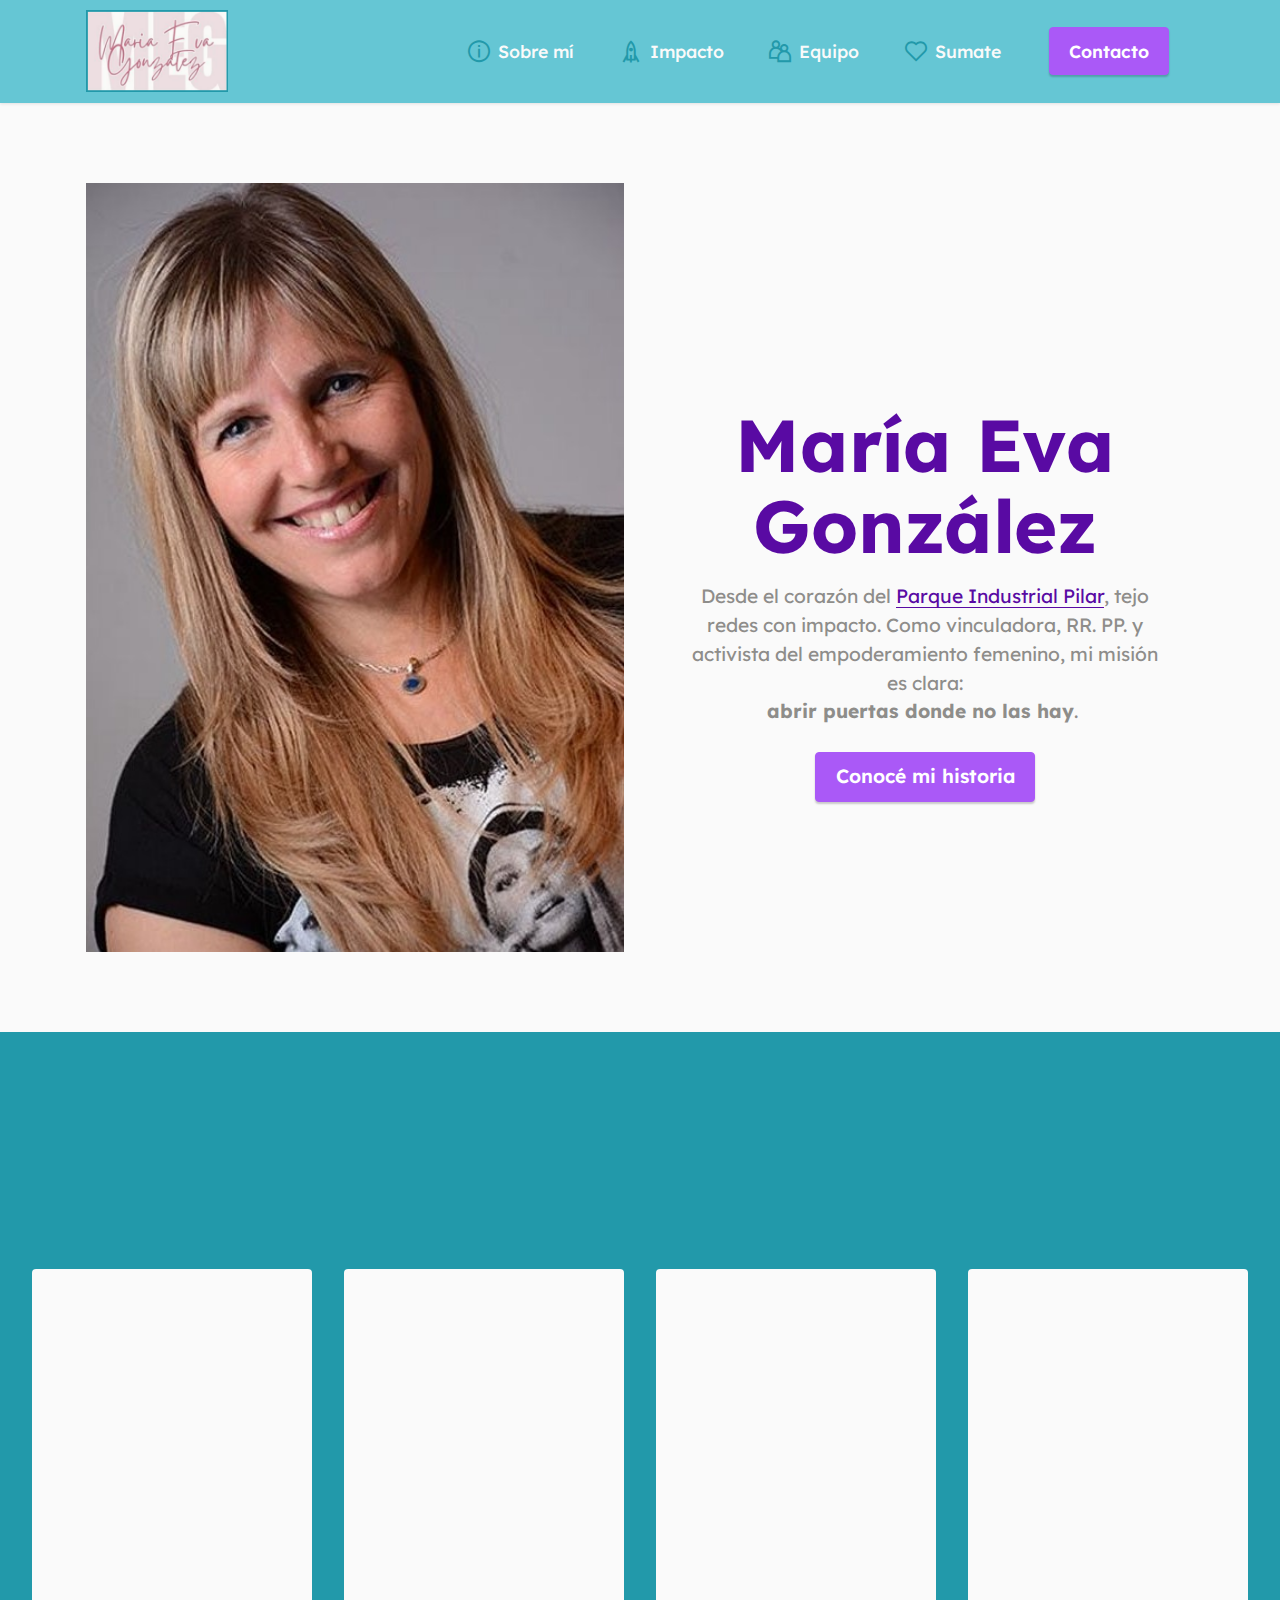
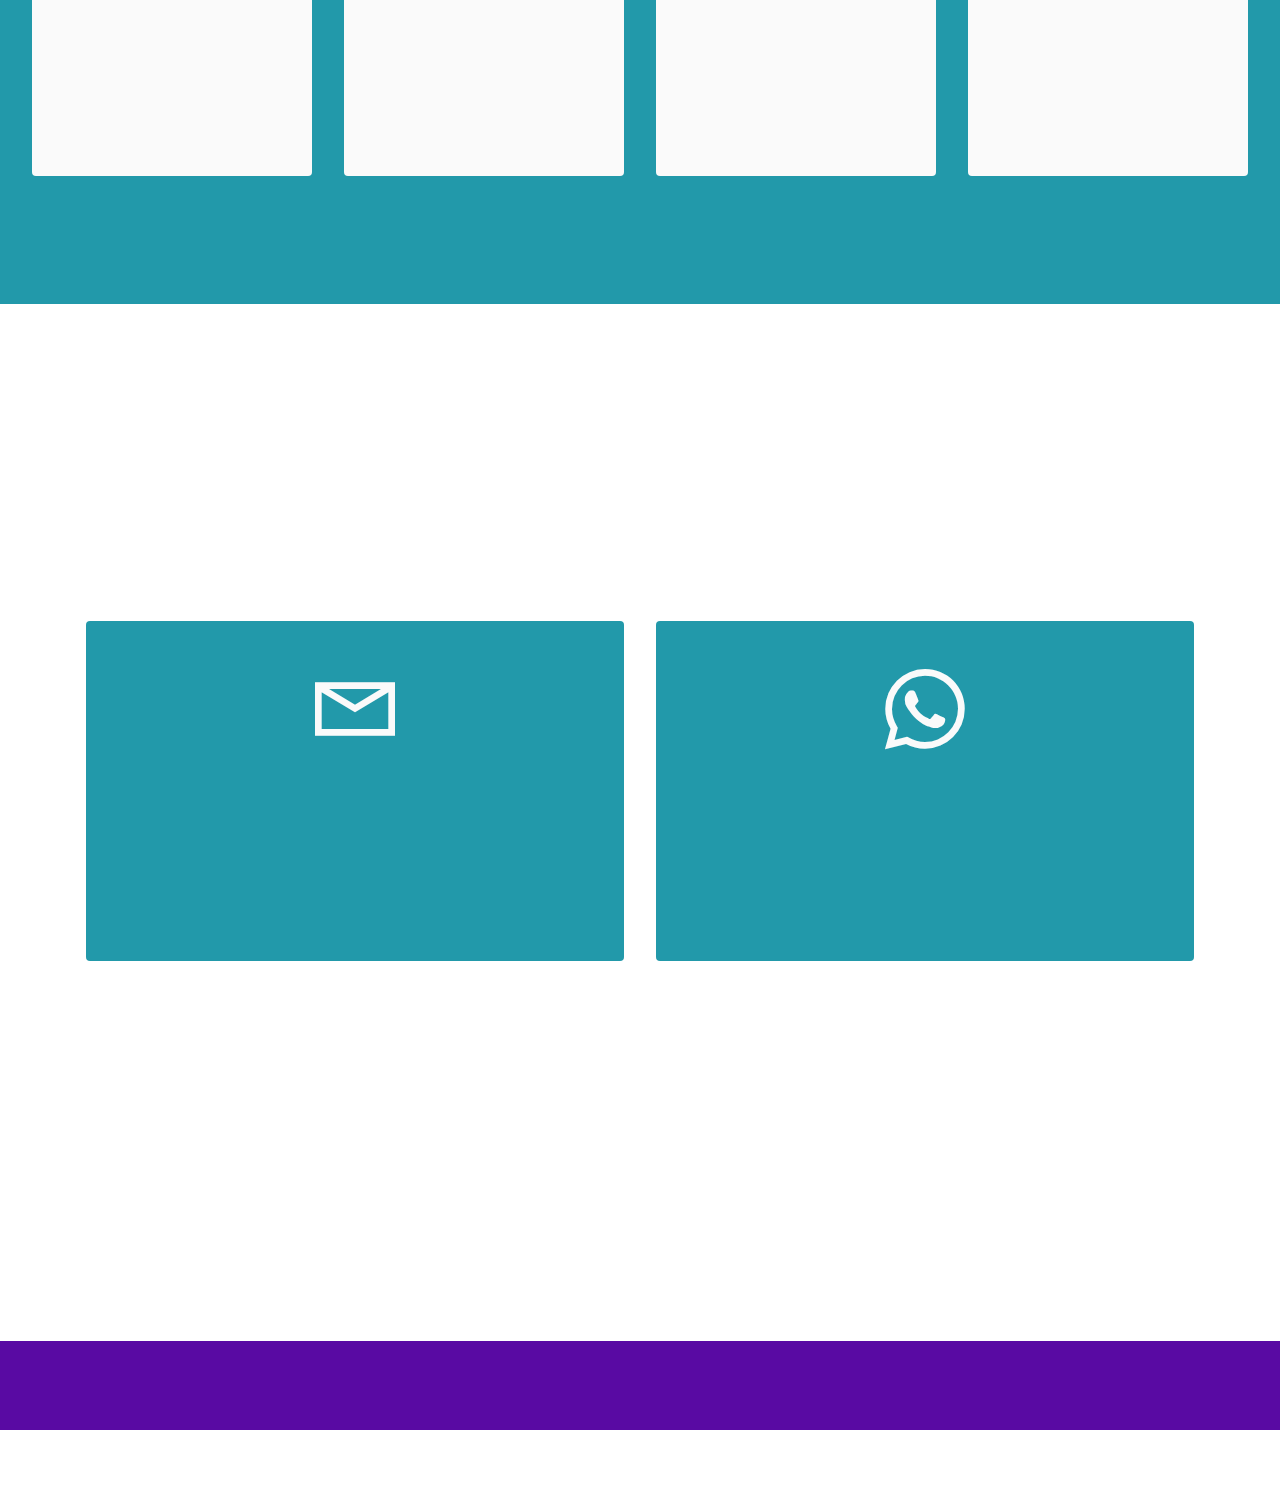
<file: index.html>
<!DOCTYPE html>
<html  >
<head>
  <!-- Site made with Mobirise Website Builder v6.0.5, https://mobirise.com -->
  <meta charset="UTF-8">
  <meta http-equiv="X-UA-Compatible" content="IE=edge">
  <meta name="generator" content="Mobirise v6.0.5, mobirise.com">
  <meta name="viewport" content="width=device-width, initial-scale=1, minimum-scale=1">
  <link rel="shortcut icon" href="assets/images/logo-con-turquesa-314x180.png" type="image/x-icon">
  <meta name="description" content="">
  
  
  <title>Home</title>
  <link rel="stylesheet" href="assets/web/assets/mobirise-icons2/mobirise2.css">
  <link rel="stylesheet" href="assets/bootstrap/css/bootstrap.min.css">
  <link rel="stylesheet" href="assets/bootstrap/css/bootstrap-grid.min.css">
  <link rel="stylesheet" href="assets/bootstrap/css/bootstrap-reboot.min.css">
  <link rel="stylesheet" href="assets/animatecss/animate.css">
  <link rel="stylesheet" href="assets/dropdown/css/style.css">
  <link rel="stylesheet" href="assets/socicon/css/styles.css">
  <link rel="stylesheet" href="assets/theme/css/style.css">
  <link rel="preload" href="https://fonts.googleapis.com/css?family=Lexend:100,200,300,400,500,600,700,800,900&display=swap" as="style" onload="this.onload=null;this.rel='stylesheet'">
  <noscript><link rel="stylesheet" href="https://fonts.googleapis.com/css?family=Lexend:100,200,300,400,500,600,700,800,900&display=swap"></noscript>
  <link rel="preload" as="style" href="assets/mobirise/css/mbr-additional.css?v=F5AhBq"><link rel="stylesheet" href="assets/mobirise/css/mbr-additional.css?v=F5AhBq" type="text/css">

  
  
  
</head>
<body>
  
  <section data-bs-version="5.1" class="menu menu2 cid-sFF0ciwnEL" once="menu" id="menu2-0">
    
    <nav class="navbar navbar-dropdown navbar-expand-lg">
        <div class="container">
            <div class="navbar-brand">
                <span class="navbar-logo">
                    
                        <a href="index.html"><img src="assets/images/logo-con-turquesa-314x180.png" alt="Logo de María Eva González" style="height: 5.1rem;"></a>
                    
                </span>
                
            </div>
            <button class="navbar-toggler" type="button" data-toggle="collapse" data-bs-toggle="collapse" data-target="#navbarSupportedContent" data-bs-target="#navbarSupportedContent" aria-controls="navbarNavAltMarkup" aria-expanded="false" aria-label="Toggle navigation">
                <div class="hamburger">
                    <span></span>
                    <span></span>
                    <span></span>
                    <span></span>
                </div>
            </button>
            <div class="collapse navbar-collapse" id="navbarSupportedContent">
                <ul class="navbar-nav nav-dropdown" data-app-modern-menu="true"><li class="nav-item"><a class="nav-link link text-white text-primary display-4" href="sobre_mi.html"><span class="mobi-mbri mobi-mbri-info mbr-iconfont mbr-iconfont-btn" style="color: rgb(34, 153, 170);"></span>Sobre mí</a></li>
                    <li class="nav-item"><a class="nav-link link text-white text-primary display-4" href="impacto.html"><span class="mobi-mbri mobi-mbri-rocket mbr-iconfont mbr-iconfont-btn" style="color: rgb(34, 153, 170);"></span>Impacto</a></li><li class="nav-item"><a class="nav-link link text-white text-primary display-4" href="impacto.html#slider6-31"><span class="mobi-mbri mobi-mbri-users mbr-iconfont mbr-iconfont-btn" style="color: rgb(34, 153, 170);"></span>Equipo</a></li>
                    <li class="nav-item"><a class="nav-link link text-white text-primary display-4" href="sumate.html"><span class="mobi-mbri mobi-mbri-hearth mbr-iconfont mbr-iconfont-btn" style="color: rgb(34, 153, 170);"></span>Sumate</a>
                    </li></ul>
                
                <div class="navbar-buttons mbr-section-btn"><a class="btn btn-secondary display-4" href="contacto.html">
                        Contacto</a></div>
            </div>
        </div>
    </nav>
</section>

<section data-bs-version="5.1" class="header11 cid-sFF0SGinka" id="header11-1">

    

    

    <div class="container">
        <div class="row justify-content-center">
            <div class="col-12 col-md-6 image-wrapper">
                <img class="w-100" src="assets/images/eva-498x694.jpeg" alt="María Evan González">
            </div>
            <div class="col-12 col-md">
                <div class="text-wrapper text-center">
                    <h1 class="mbr-section-title mbr-fonts-style mb-3 display-1">
                        <strong>
</strong><div><strong><br></strong></div><div><strong>María Eva González</strong></div></h1>
                    <p class="mbr-text mbr-fonts-style display-7">Desde el corazón del <a href="https://www.parqueindustrialpilar.org.ar/" class="text-primary" target="_blank">Parque Industrial Pilar</a>, tejo redes con impacto. Como vinculadora, RR. PP. y activista del empoderamiento femenino, mi misión es clara: <br><strong>abrir puertas donde no las hay</strong>.&nbsp;<br></p>
                    <div class="mbr-section-btn mt-3"><a class="btn btn-secondary display-7" href="sobre_mi.html">Conocé mi historia</a></div>
                </div>
            </div>
        </div>
    </div>
</section>

<section data-bs-version="5.1" class="gallery3 cid-uMAJ4p9LCj" id="gallery3-24">
    
    
    <div class="container-fluid">
        <div class="mbr-section-head">
            <h4 class="mbr-section-title mbr-fonts-style align-center mb-0 display-2">
                <strong>Servicios</strong></h4>
            <h5 class="mbr-section-subtitle mbr-fonts-style align-center mb-0 mt-2 display-5">Vinculaciones con propósito y estrategia</h5>
        </div>
        <div class="row mt-4">
            <div class="item features-image col-12 col-md-6 col-lg-3">
                <div class="item-wrapper">
                    <div class="item-img">
                        <img src="assets/images/statistics-chart-team-office-finance-workplace-596x355.jpeg" alt="Personas conversando sobre negocios">
                    </div>
                    <div class="item-content">
                        <h5 class="item-title mbr-fonts-style display-7">
                            <strong>Asesoría</strong></h5>
                        
                        <p class="mbr-text mbr-fonts-style mt-3 display-7">Asesorías en relaciones públicas y comunicación institucional.</p>
                    </div>
                    
                </div>
            </div>
            <div class="item features-image col-12 col-md-6 col-lg-3">
                <div class="item-wrapper">
                    <div class="item-img">
                        <img src="assets/images/mbr-5.jpeg" alt="Estrategia sobre desarrollo de negocios">
                    </div>
                    <div class="item-content">
                        <h5 class="item-title mbr-fonts-style display-7">
                            <strong>Desarrollo de negocios</strong></h5>
                        
                        <p class="mbr-text mbr-fonts-style mt-3 display-7">Desarrollo de redes de negocios con enfoque de género.</p>
                    </div>
                    
                </div>
            </div>
            <div class="item features-image col-12 col-md-6 col-lg-3">
                <div class="item-wrapper">
                    <div class="item-img">
                        <img src="assets/images/black-microphone-conference-room-596x397.jpeg" alt="Micrófono en salón de conferencias">
                    </div>
                    <div class="item-content">
                        <h5 class="item-title mbr-fonts-style display-7">
                            <strong>Comunicación y difusión</strong></h5>
                        
                        <p class="mbr-text mbr-fonts-style mt-3 display-7">Conferencias y talleres sobre marca personal, liderazgo y seguridad vial.</p>
                    </div>
                    
                </div>
            </div>
            <div class="item features-image col-12 col-md-6 col-lg-3">
                <div class="item-wrapper">
                    <div class="item-img">
                        <img src="assets/images/rse-pic-596x382.png" alt="Manos unidas sobre mesa de trabajo" title="">
                    </div>
                    <div class="item-content">
                        <h5 class="item-title mbr-fonts-style display-7"><strong>Programas RSE</strong></h5>
                        
                        <p class="mbr-text mbr-fonts-style mt-3 display-7">Programas de Responsabilidad Social Empresaria (RSE) con impacto territorial y vinculación público-privada.</p>
                    </div>
                    
                </div>
            </div>
        </div>
    </div>
</section>

<section data-bs-version="5.1" class="contacts1 cid-uMAHH70DTR" id="contacts1-21">

    

    
    
    <div class="container">
        <div class="mbr-section-head">
            <h3 class="mbr-section-title mbr-fonts-style align-center mb-0 display-2">
                <strong>Tomemos un café virtual</strong></h3>
            <h4 class="mbr-section-subtitle mbr-fonts-style align-center mb-0 mt-2 display-5"><br>¿Querés sumarte a mi comunidad, <br>invitarme como speaker o colaborar en un proyecto?</h4>
        </div>
        <div class="row justify-content-center mt-4">
            <div class="card col-12 col-lg-6">
                <div class="card-wrapper">
                    <div class="card-box align-center">
                        <div class="image-wrapper">
                            <span class="mbr-iconfont mobi-mbri-letter mobi-mbri" style="color: rgb(250, 250, 250); fill: rgb(250, 250, 250);"></span>
                        </div>
                        <h4 class="card-title mbr-fonts-style mb-2 display-2">
                            <strong>Email</strong>
                        </h4>
                        <p class="mbr-text mbr-fonts-style mb-2 display-4">&nbsp;</p>
                        <h5 class="link mbr-fonts-style display-7"><a href="mailto:mujeresporlaindustria@gmail.com" class="text-white text-primary">mujeresporlaindustria@gmail.com</a></h5>
                    </div>
                </div>
            </div>
            <div class="card col-12 col-lg-6">
                <div class="card-wrapper">
                    <div class="card-box align-center">
                        <div class="image-wrapper">
                            <span class="mbr-iconfont socicon-whatsapp socicon" style="color: rgb(250, 250, 250); fill: rgb(250, 250, 250);"></span>
                        </div>
                        <h4 class="card-title mbr-fonts-style align-center mb-2 display-2">
                            <strong>Teléfono</strong></h4>
                        <p class="mbr-text mbr-fonts-style mb-2 display-4">&nbsp;</p>
                        <h5 class="link mbr-black mbr-fonts-style display-7"><a href="https://wa.me/5491151484932" class="text-white">+54 11 5148 4932</a></h5>
                    </div>
                </div>
            </div>
        </div>
    </div>
</section>

<section data-bs-version="5.1" class="share3 cid-uMAHIPpu4E" id="share3-22">
    
     
    
    
    

    <div class="container">
        <div class="media-container-row">
            <div class="col-12">
                <h3 class="mbr-section-title align-center mb-3 mbr-fonts-style display-2">
                    <strong>Mis redes</strong></h3>
                <div class="social-list align-center">
                   
                    
                        
                        <a class="iconfont-wrapper bg-instagram m-2" href="https://www.instagram.com/mariaevagonzalezok/" target="_blank">
                            <span class="socicon-instagram socicon"></span>
                        </a>
                        
                        
                        <a class="iconfont-wrapper bg-linkedin m-2" href="https://www.linkedin.com/in/mariaevagonzalez/" target="_blank">
                            <span class="socicon-linkedin socicon"></span>
                        </a>
                        
                        
                        
                        
                        
                </div>
            </div>
        </div>
    </div>
</section>

<section data-bs-version="5.1" class="footer7 cid-sFF3CYc3p7" once="footers" id="footer7-9">

    

    

    <div class="container">
        <div class="media-container-row align-center mbr-white">
            <div class="col-12">
                <p class="mbr-text mb-0 mbr-fonts-style display-7">
                    © Copyright 2025 María Eva González - Todos los derechos reservados - Built with ♥ by Ivana</p>
            </div>
        </div>
    </div>
</section><section class="display-7" style="padding: 0;align-items: center;justify-content: center;flex-wrap: wrap;    align-content: center;display: flex;position: relative;height: 4rem;"><a href="https://mobiri.se/" style="flex: 1 1;height: 4rem;position: absolute;width: 100%;z-index: 1;"><img alt="" style="height: 4rem;" src="[data-uri]"></a><p style="margin: 0;text-align: center;" class="display-7">&#8204;</p><a style="z-index:1" href="https://mobirise.com/html-builder.html">HTML Maker</a></section><script src="assets/bootstrap/js/bootstrap.bundle.min.js"></script>  <script src="assets/smoothscroll/smooth-scroll.js"></script>  <script src="assets/ytplayer/index.js"></script>  <script src="assets/dropdown/js/navbar-dropdown.js"></script>  <script src="assets/theme/js/script.js"></script>  
  
  
  <input name="animation" type="hidden">
  </body>
</html>
</file>
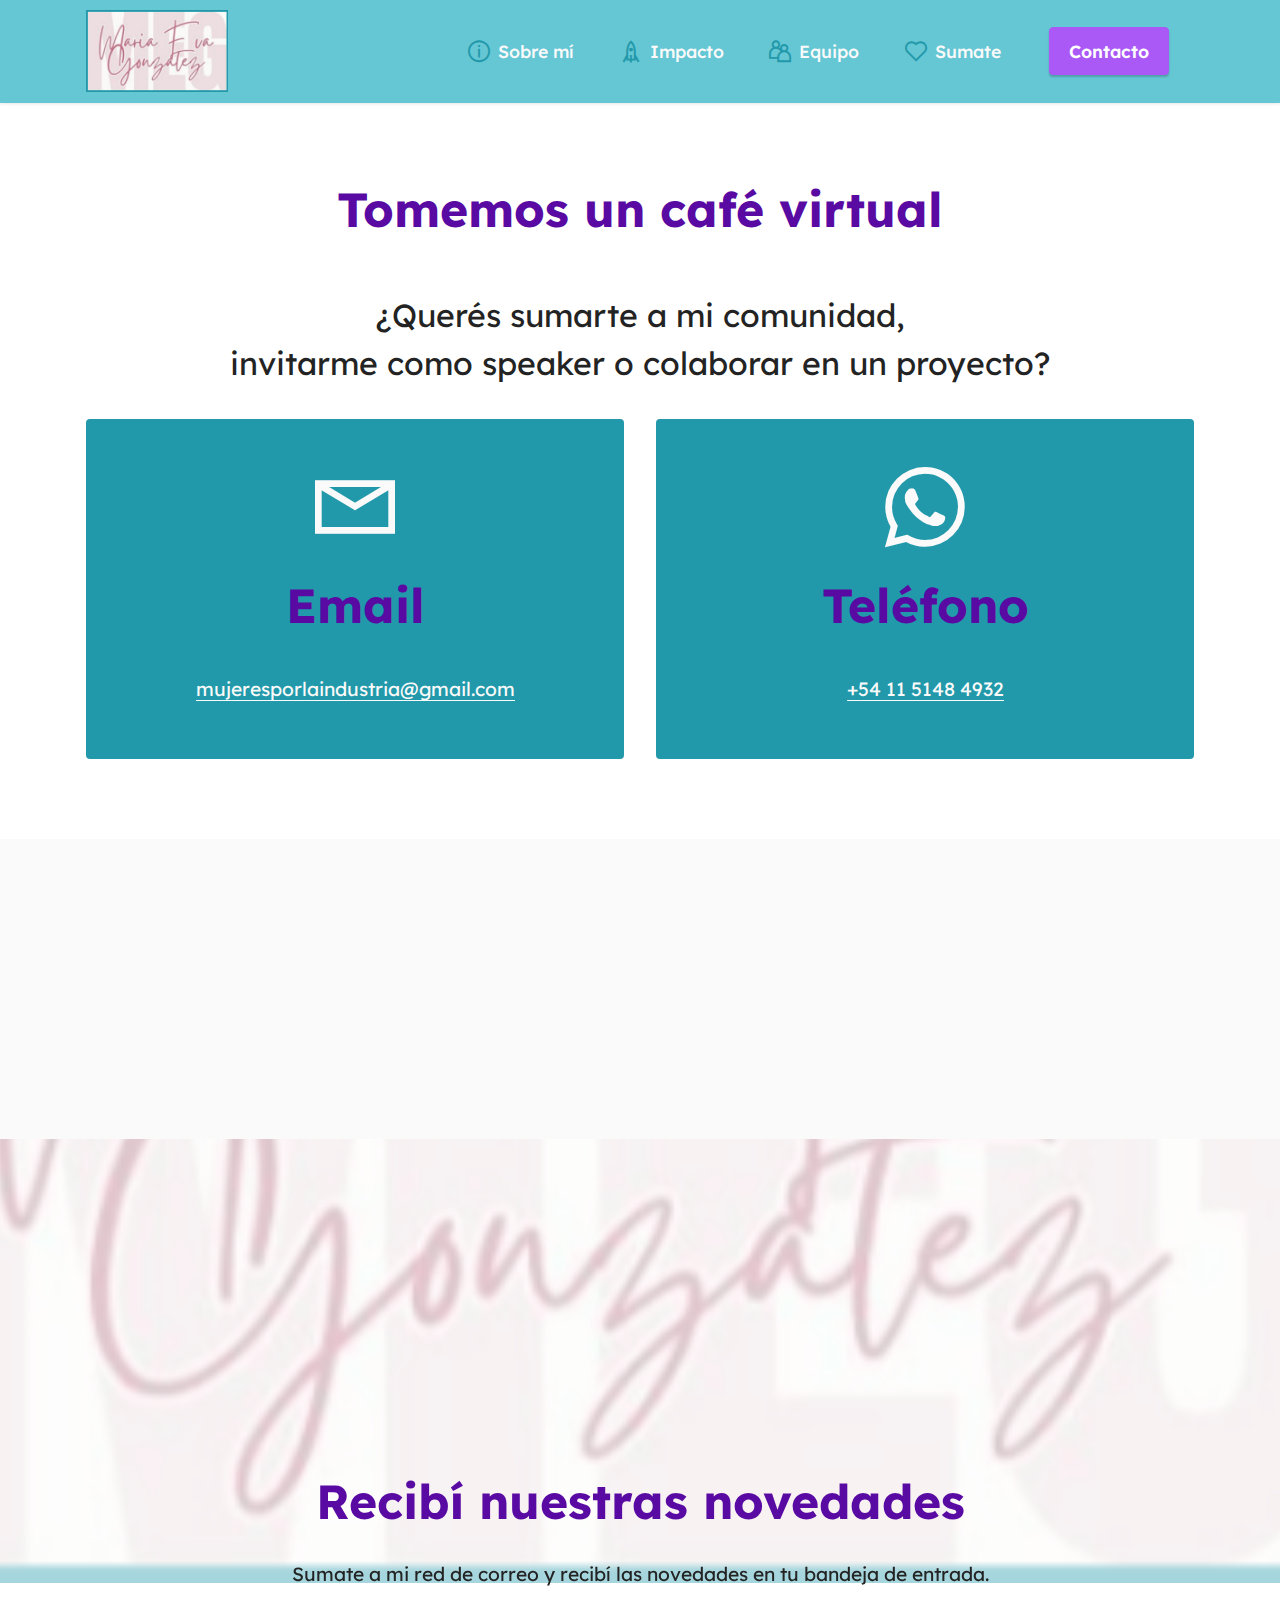
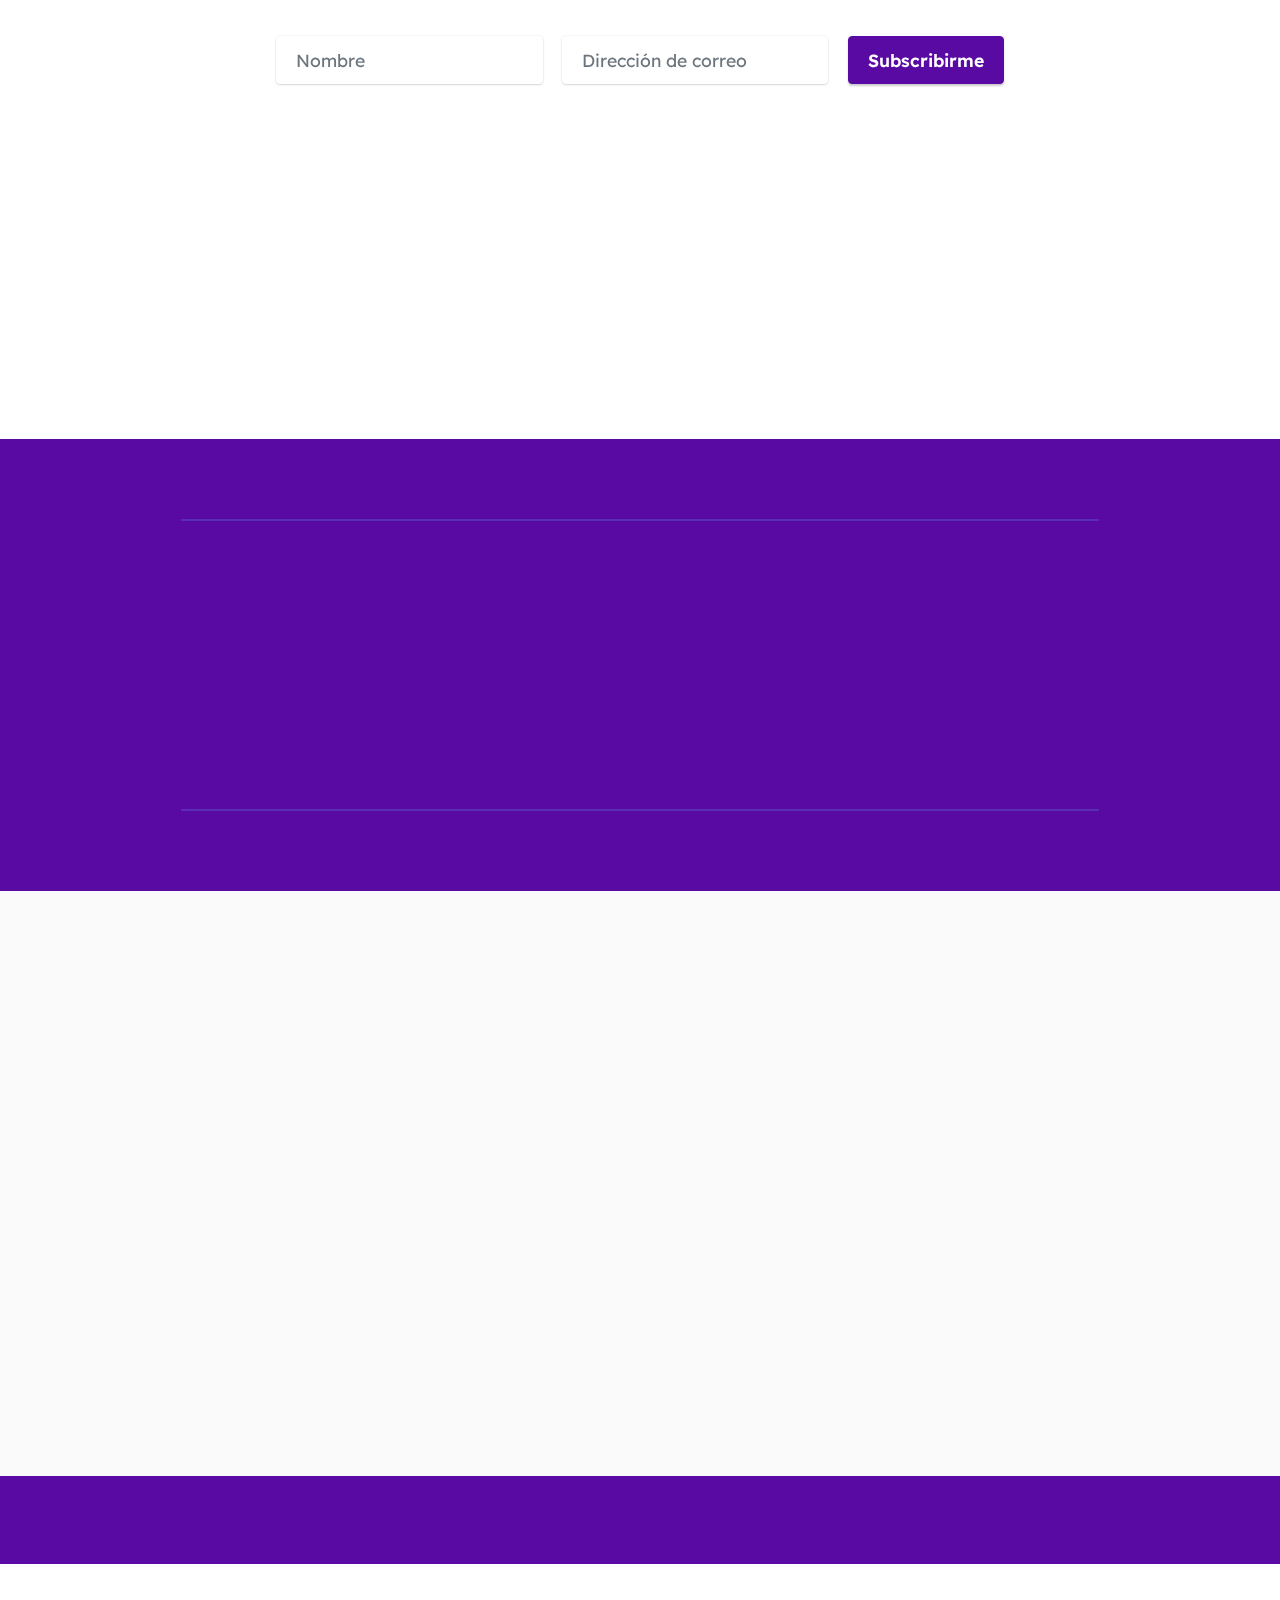
<file: contacto.html>
<!DOCTYPE html>
<html  >
<head>
  <!-- Site made with Mobirise Website Builder v6.0.5, https://mobirise.com -->
  <meta charset="UTF-8">
  <meta http-equiv="X-UA-Compatible" content="IE=edge">
  <meta name="generator" content="Mobirise v6.0.5, mobirise.com">
  <meta name="viewport" content="width=device-width, initial-scale=1, minimum-scale=1">
  <link rel="shortcut icon" href="assets/images/logo-con-turquesa-314x180.png" type="image/x-icon">
  <meta name="description" content="">
  
  
  <title>Contacto</title>
  <link rel="stylesheet" href="assets/web/assets/mobirise-icons2/mobirise2.css">
  <link rel="stylesheet" href="assets/bootstrap/css/bootstrap.min.css">
  <link rel="stylesheet" href="assets/bootstrap/css/bootstrap-grid.min.css">
  <link rel="stylesheet" href="assets/bootstrap/css/bootstrap-reboot.min.css">
  <link rel="stylesheet" href="assets/parallax/jarallax.css">
  <link rel="stylesheet" href="assets/animatecss/animate.css">
  <link rel="stylesheet" href="assets/socicon/css/styles.css">
  <link rel="stylesheet" href="assets/dropdown/css/style.css">
  <link rel="stylesheet" href="assets/theme/css/style.css">
  <link rel="preload" href="https://fonts.googleapis.com/css?family=Lexend:100,200,300,400,500,600,700,800,900&display=swap" as="style" onload="this.onload=null;this.rel='stylesheet'">
  <noscript><link rel="stylesheet" href="https://fonts.googleapis.com/css?family=Lexend:100,200,300,400,500,600,700,800,900&display=swap"></noscript>
  <link rel="preload" as="style" href="assets/mobirise/css/mbr-additional.css?v=eKCLvw"><link rel="stylesheet" href="assets/mobirise/css/mbr-additional.css?v=eKCLvw" type="text/css">

  
  
  
</head>
<body>
  
  <section data-bs-version="5.1" class="menu menu2 cid-uMAaxIJiFl" once="menu" id="menu2-1c">
    
    <nav class="navbar navbar-dropdown navbar-expand-lg">
        <div class="container">
            <div class="navbar-brand">
                <span class="navbar-logo">
                    
                        <a href="index.html"><img src="assets/images/logo-con-turquesa-314x180.png" alt="Logo de María Eva González" style="height: 5.1rem;"></a>
                    
                </span>
                
            </div>
            <button class="navbar-toggler" type="button" data-toggle="collapse" data-bs-toggle="collapse" data-target="#navbarSupportedContent" data-bs-target="#navbarSupportedContent" aria-controls="navbarNavAltMarkup" aria-expanded="false" aria-label="Toggle navigation">
                <div class="hamburger">
                    <span></span>
                    <span></span>
                    <span></span>
                    <span></span>
                </div>
            </button>
            <div class="collapse navbar-collapse" id="navbarSupportedContent">
                <ul class="navbar-nav nav-dropdown" data-app-modern-menu="true"><li class="nav-item"><a class="nav-link link text-white text-primary display-4" href="sobre_mi.html"><span class="mobi-mbri mobi-mbri-info mbr-iconfont mbr-iconfont-btn" style="color: rgb(34, 153, 170);"></span>Sobre mí</a></li>
                    <li class="nav-item"><a class="nav-link link text-white text-primary display-4" href="impacto.html"><span class="mobi-mbri mobi-mbri-rocket mbr-iconfont mbr-iconfont-btn" style="color: rgb(34, 153, 170);"></span>Impacto</a></li><li class="nav-item"><a class="nav-link link text-white text-primary display-4" href="impacto.html#slider6-31"><span class="mobi-mbri mobi-mbri-users mbr-iconfont mbr-iconfont-btn" style="color: rgb(34, 153, 170);"></span>Equipo</a></li>
                    <li class="nav-item"><a class="nav-link link text-white text-primary display-4" href="sumate.html"><span class="mobi-mbri mobi-mbri-hearth mbr-iconfont mbr-iconfont-btn" style="color: rgb(34, 153, 170);"></span>Sumate</a>
                    </li></ul>
                
                <div class="navbar-buttons mbr-section-btn"><a class="btn btn-secondary display-4" href="contacto.html">
                        Contacto</a></div>
            </div>
        </div>
    </nav>
</section>

<section data-bs-version="5.1" class="contacts1 cid-uMB9PXwZqe" id="contacts1-2d">

    

    
    
    <div class="container">
        <div class="mbr-section-head">
            <h3 class="mbr-section-title mbr-fonts-style align-center mb-0 display-2">
                <strong>Tomemos un café virtual</strong></h3>
            <h4 class="mbr-section-subtitle mbr-fonts-style align-center mb-0 mt-2 display-5"><br>¿Querés sumarte a mi comunidad, <br>invitarme como speaker o colaborar en un proyecto?</h4>
        </div>
        <div class="row justify-content-center mt-4">
            <div class="card col-12 col-lg-6">
                <div class="card-wrapper">
                    <div class="card-box align-center">
                        <div class="image-wrapper">
                            <span class="mbr-iconfont mobi-mbri-letter mobi-mbri" style="color: rgb(250, 250, 250); fill: rgb(250, 250, 250);"></span>
                        </div>
                        <h4 class="card-title mbr-fonts-style mb-2 display-2">
                            <strong>Email</strong>
                        </h4>
                        <p class="mbr-text mbr-fonts-style mb-2 display-4">&nbsp;</p>
                        <h5 class="link mbr-fonts-style display-7"><a href="mailto:mujeresporlaindustria@gmail.com" class="text-white text-primary">mujeresporlaindustria@gmail.com</a></h5>
                    </div>
                </div>
            </div>
            <div class="card col-12 col-lg-6">
                <div class="card-wrapper">
                    <div class="card-box align-center">
                        <div class="image-wrapper">
                            <span class="mbr-iconfont socicon-whatsapp socicon" style="color: rgb(250, 250, 250); fill: rgb(250, 250, 250);"></span>
                        </div>
                        <h4 class="card-title mbr-fonts-style align-center mb-2 display-2">
                            <strong>Teléfono</strong></h4>
                        <p class="mbr-text mbr-fonts-style mb-2 display-4">&nbsp;</p>
                        <h5 class="link mbr-black mbr-fonts-style display-7"><a href="https://wa.me/5491151484932" class="text-white">+54 11 5148 4932</a></h5>
                    </div>
                </div>
            </div>
        </div>
    </div>
</section>

<section data-bs-version="5.1" class="share3 cid-uMAWf3KR3F" id="share3-28">
    
     
    
    
    

    <div class="container">
        <div class="media-container-row">
            <div class="col-12">
                <h3 class="mbr-section-title align-center mb-3 mbr-fonts-style display-2">
                    <strong>Mis redes</strong></h3>
                <div class="social-list align-center">
                   
                    
                        
                        <a class="iconfont-wrapper bg-instagram m-2" href="https://www.instagram.com/mariaevagonzalezok/" target="_blank">
                            <span class="socicon-instagram socicon"></span>
                        </a>
                        
                        
                        <a class="iconfont-wrapper bg-linkedin m-2" href="https://www.linkedin.com/in/mariaevagonzalez/" target="_blank">
                            <span class="socicon-linkedin socicon"></span>
                        </a>
                        
                        
                        
                        
                        
                </div>
            </div>
        </div>
    </div>
</section>

<section data-bs-version="5.1" class="form1 cid-uMAWs1BOSY mbr-fullscreen mbr-parallax-background" id="form1-29">

    

    
    <div class="mbr-overlay" style="opacity: 0.6; background-color: rgb(255, 255, 255);"></div>
    <div class="container">
        <div class="row justify-content-center">
            <div class="col-lg-8 mx-auto mbr-form" data-form-type="formoid">
                <form action="https://mobirise.eu/" method="POST" class="mbr-form form-with-styler" data-form-title="Form Name"><input type="hidden" name="email" data-form-email="true" value="5ge6tJWFM05Wjfk49DT73YFyGZYwuGtuD3im3WvedvAqSQD2NIJPdxZaZVShtB3L1qFVa+BrHq8dj0C+W5e6MfWxGWSl9UKSEjlQJcbto7ZBYGBBO01BfqmFLJTTABJJ">
                    <div class="row">
                        <div hidden="hidden" data-form-alert="" class="alert alert-success col-12">¡Gracias por completar el formulario!</div>
                        <div hidden="hidden" data-form-alert-danger="" class="alert alert-danger col-12">
                            Oops...! some problem!
                        </div>
                    </div>
                    <div class="dragArea row">
                        <div class="col-12">
                            <h1 class="mbr-section-title mb-4 mbr-fonts-style align-center display-2"><strong>Recibí nuestras novedades</strong></h1>
                        </div>
                        <div class="col-12">
                            <p class="mbr-text mbr-fonts-style mb-5 align-center display-7">Sumate a mi red de correo y recibí las novedades en tu bandeja de entrada.</p>
                        </div>
                        <div class="col-md col-12 form-group mb-3" data-for="name">
                            <input type="text" name="name" placeholder="Nombre" data-form-field="Name" class="form-control" id="name-form1-29">
                        </div>
                        <div class="col-md col-12 form-group mb-3" data-for="email">
                            <input type="email" name="email" placeholder="Dirección de correo" data-form-field="Email" class="form-control" id="email-form1-29">
                        </div>
                        <div class="mbr-section-btn col-12 col-md-auto"><button type="submit" class="btn btn-primary display-4">Subscribirme</button></div>
                    </div>
                </form>
            </div>
        </div>
    </div>
</section>

<section data-bs-version="5.1" class="content6 cid-uMB12nyHx0" id="content6-2c">
    
    <div class="container">
        <div class="row justify-content-center">
            <div class="col-md-12 col-lg-10">
                <hr class="line">
                <p class="mbr-text align-center mbr-fonts-style my-4 display-5"><em><strong>"Apoyar a las mujeres es multiplicar su impacto 🌟.
<br>Ellas se empoderan a sí mismas, pero un poco de apoyo
<br>puede hacer una gran diferencia 🌈💕."
</strong><br>- María Eva González</em><br></p>
                <hr class="line">
            </div>
        </div>
    </div>
</section>

<section data-bs-version="5.1" class="image2 cid-uMAYA1r6XR" id="image2-2a">
    

    
    

    <div class="container">
        <div class="row align-items-center">
            <div class="col-12 col-lg-4">
                <div class="image-wrapper">
                    <a href="https://forms.gle/qWAidigWybaXmpsq6" target="_blank"><img src="assets/images/qr-code3-412x405.jpg" alt="QR Formulario"></a>
                    <p class="mbr-description mbr-fonts-style mt-2 align-center display-4"><strong>
                        QR del formulario</strong></p>
                </div>
            </div>
            <div class="col-12 col-lg">
                <div class="text-wrapper">
                    <h3 class="mbr-section-title mbr-fonts-style mb-3 display-5">
                        <strong>Formulario para <br>contacto de negocios</strong></h3>
                    <p class="mbr-text mbr-fonts-style display-7">Escaneá el código QR de la derecha y completá el formulario con tus datos de negocios.</p>
                </div>
            </div>
        </div>
    </div>
</section>

<section data-bs-version="5.1" class="footer7 cid-uMAaxMAGMi" once="footers" id="footer7-1n">

    

    

    <div class="container">
        <div class="media-container-row align-center mbr-white">
            <div class="col-12">
                <p class="mbr-text mb-0 mbr-fonts-style display-7">
                    © Copyright 2025 María Eva González - Todos los derechos reservados - Built with ♥ by Ivana</p>
            </div>
        </div>
    </div>
</section><section class="display-7" style="padding: 0;align-items: center;justify-content: center;flex-wrap: wrap;    align-content: center;display: flex;position: relative;height: 4rem;"><a href="https://mobiri.se/" style="flex: 1 1;height: 4rem;position: absolute;width: 100%;z-index: 1;"><img alt="" style="height: 4rem;" src="[data-uri]"></a><p style="margin: 0;text-align: center;" class="display-7">&#8204;</p><a style="z-index:1" href="https://mobirise.com/drag-drop-website-builder.html">Drag & Drop Website Builder</a></section><script src="assets/bootstrap/js/bootstrap.bundle.min.js"></script>  <script src="assets/parallax/jarallax.js"></script>  <script src="assets/smoothscroll/smooth-scroll.js"></script>  <script src="assets/ytplayer/index.js"></script>  <script src="assets/dropdown/js/navbar-dropdown.js"></script>  <script src="assets/theme/js/script.js"></script>  <script src="assets/formoid/formoid.min.js"></script>  
  
  
  <input name="animation" type="hidden">
  </body>
</html>
</file>
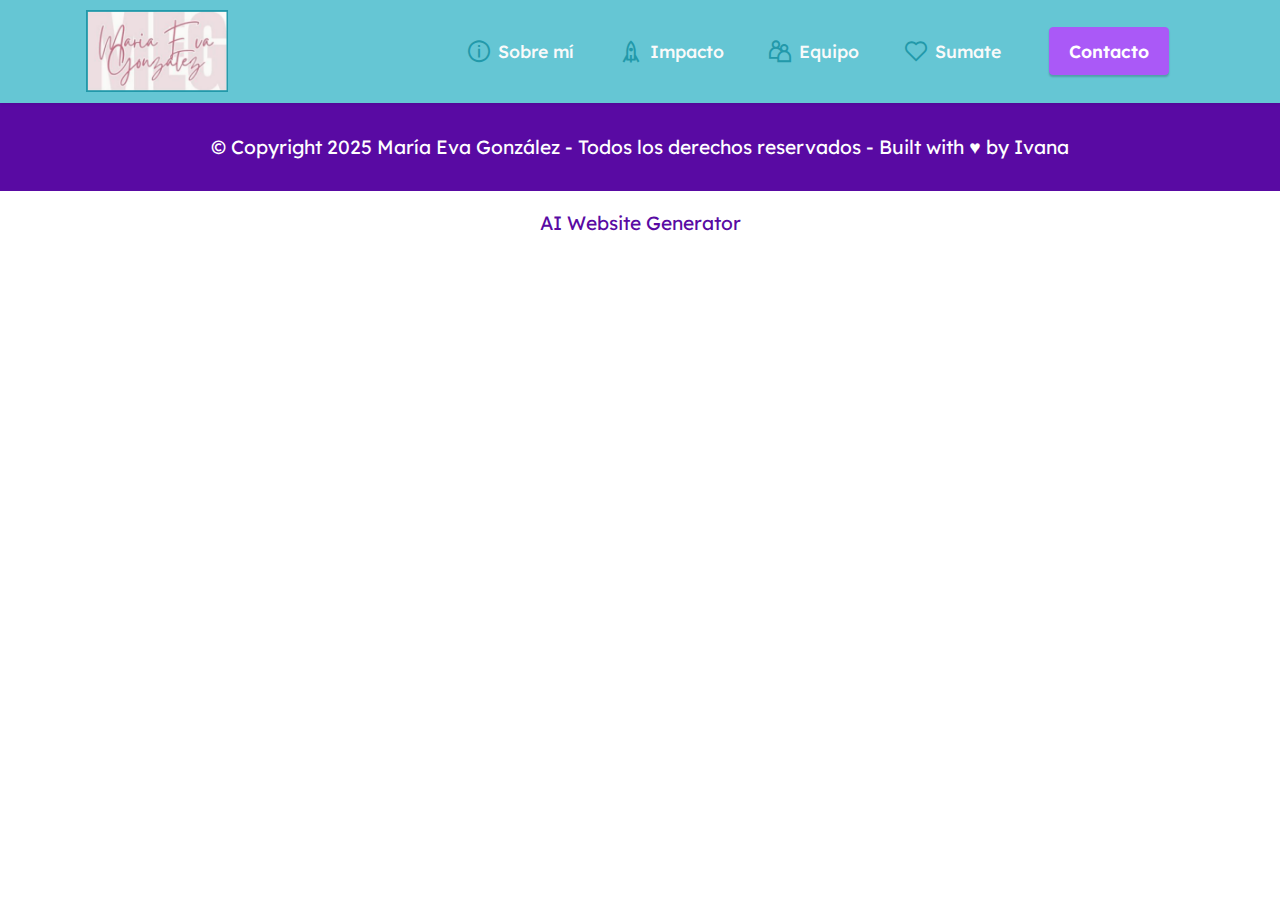
<file: equipo.html>
<!DOCTYPE html>
<html  >
<head>
  <!-- Site made with Mobirise Website Builder v6.0.5, https://mobirise.com -->
  <meta charset="UTF-8">
  <meta http-equiv="X-UA-Compatible" content="IE=edge">
  <meta name="generator" content="Mobirise v6.0.5, mobirise.com">
  <meta name="viewport" content="width=device-width, initial-scale=1, minimum-scale=1">
  <link rel="shortcut icon" href="assets/images/logo-con-turquesa-314x180.png" type="image/x-icon">
  <meta name="description" content="">
  
  
  <title>Equipo</title>
  <link rel="stylesheet" href="assets/web/assets/mobirise-icons2/mobirise2.css">
  <link rel="stylesheet" href="assets/bootstrap/css/bootstrap.min.css">
  <link rel="stylesheet" href="assets/bootstrap/css/bootstrap-grid.min.css">
  <link rel="stylesheet" href="assets/bootstrap/css/bootstrap-reboot.min.css">
  <link rel="stylesheet" href="assets/animatecss/animate.css">
  <link rel="stylesheet" href="assets/dropdown/css/style.css">
  <link rel="stylesheet" href="assets/socicon/css/styles.css">
  <link rel="stylesheet" href="assets/theme/css/style.css">
  <link rel="preload" href="https://fonts.googleapis.com/css?family=Lexend:100,200,300,400,500,600,700,800,900&display=swap" as="style" onload="this.onload=null;this.rel='stylesheet'">
  <noscript><link rel="stylesheet" href="https://fonts.googleapis.com/css?family=Lexend:100,200,300,400,500,600,700,800,900&display=swap"></noscript>
  <link rel="preload" as="style" href="assets/mobirise/css/mbr-additional.css?v=FsNJIS"><link rel="stylesheet" href="assets/mobirise/css/mbr-additional.css?v=FsNJIS" type="text/css">

  
  
  
</head>
<body>
  
  <section data-bs-version="5.1" class="menu menu2 cid-uMAauTQmz6" once="menu" id="menu2-o">
    
    <nav class="navbar navbar-dropdown navbar-expand-lg">
        <div class="container">
            <div class="navbar-brand">
                <span class="navbar-logo">
                    
                        <a href="index.html"><img src="assets/images/logo-con-turquesa-314x180.png" alt="Logo de María Eva González" style="height: 5.1rem;"></a>
                    
                </span>
                
            </div>
            <button class="navbar-toggler" type="button" data-toggle="collapse" data-bs-toggle="collapse" data-target="#navbarSupportedContent" data-bs-target="#navbarSupportedContent" aria-controls="navbarNavAltMarkup" aria-expanded="false" aria-label="Toggle navigation">
                <div class="hamburger">
                    <span></span>
                    <span></span>
                    <span></span>
                    <span></span>
                </div>
            </button>
            <div class="collapse navbar-collapse" id="navbarSupportedContent">
                <ul class="navbar-nav nav-dropdown" data-app-modern-menu="true"><li class="nav-item"><a class="nav-link link text-white text-primary display-4" href="sobre_mi.html"><span class="mobi-mbri mobi-mbri-info mbr-iconfont mbr-iconfont-btn" style="color: rgb(34, 153, 170);"></span>Sobre mí</a></li>
                    <li class="nav-item"><a class="nav-link link text-white text-primary display-4" href="impacto.html"><span class="mobi-mbri mobi-mbri-rocket mbr-iconfont mbr-iconfont-btn" style="color: rgb(34, 153, 170);"></span>Impacto</a></li><li class="nav-item"><a class="nav-link link text-white text-primary display-4" href="impacto.html#slider6-31"><span class="mobi-mbri mobi-mbri-users mbr-iconfont mbr-iconfont-btn" style="color: rgb(34, 153, 170);"></span>Equipo</a></li>
                    <li class="nav-item"><a class="nav-link link text-white text-primary display-4" href="sumate.html"><span class="mobi-mbri mobi-mbri-hearth mbr-iconfont mbr-iconfont-btn" style="color: rgb(34, 153, 170);"></span>Sumate</a>
                    </li></ul>
                
                <div class="navbar-buttons mbr-section-btn"><a class="btn btn-secondary display-4" href="contacto.html">
                        Contacto</a></div>
            </div>
        </div>
    </nav>
</section>

<section data-bs-version="5.1" class="footer7 cid-uMAauYjAd2" once="footers" id="footer7-z">

    

    

    <div class="container">
        <div class="media-container-row align-center mbr-white">
            <div class="col-12">
                <p class="mbr-text mb-0 mbr-fonts-style display-7">
                    © Copyright 2025 María Eva González - Todos los derechos reservados - Built with ♥ by Ivana</p>
            </div>
        </div>
    </div>
</section><section class="display-7" style="padding: 0;align-items: center;justify-content: center;flex-wrap: wrap;    align-content: center;display: flex;position: relative;height: 4rem;"><a href="https://mobiri.se/" style="flex: 1 1;height: 4rem;position: absolute;width: 100%;z-index: 1;"><img alt="" style="height: 4rem;" src="[data-uri]"></a><p style="margin: 0;text-align: center;" class="display-7">&#8204;</p><a style="z-index:1" href="https://mobirise.com/builder/ai-website-generator.html">AI Website Generator</a></section><script src="assets/bootstrap/js/bootstrap.bundle.min.js"></script>  <script src="assets/smoothscroll/smooth-scroll.js"></script>  <script src="assets/ytplayer/index.js"></script>  <script src="assets/dropdown/js/navbar-dropdown.js"></script>  <script src="assets/theme/js/script.js"></script>  
  
  
  <input name="animation" type="hidden">
  </body>
</html>
</file>
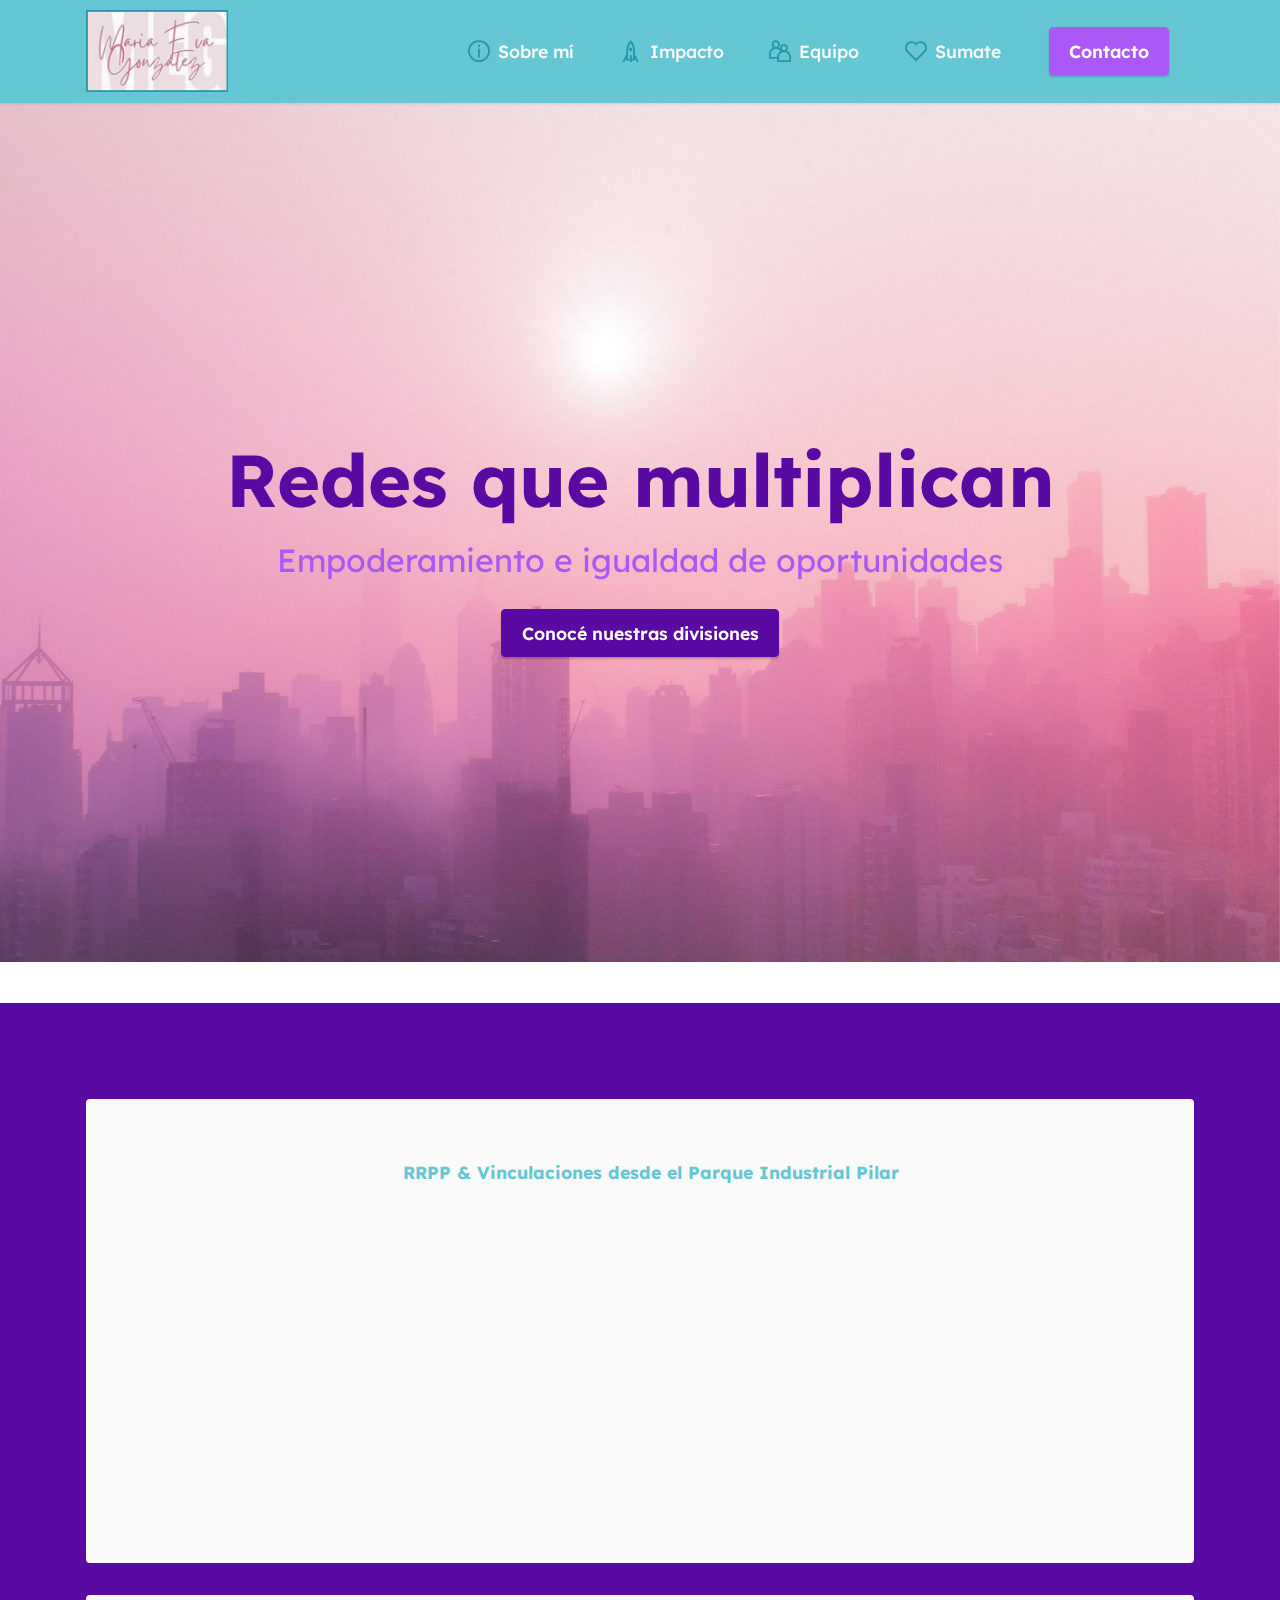
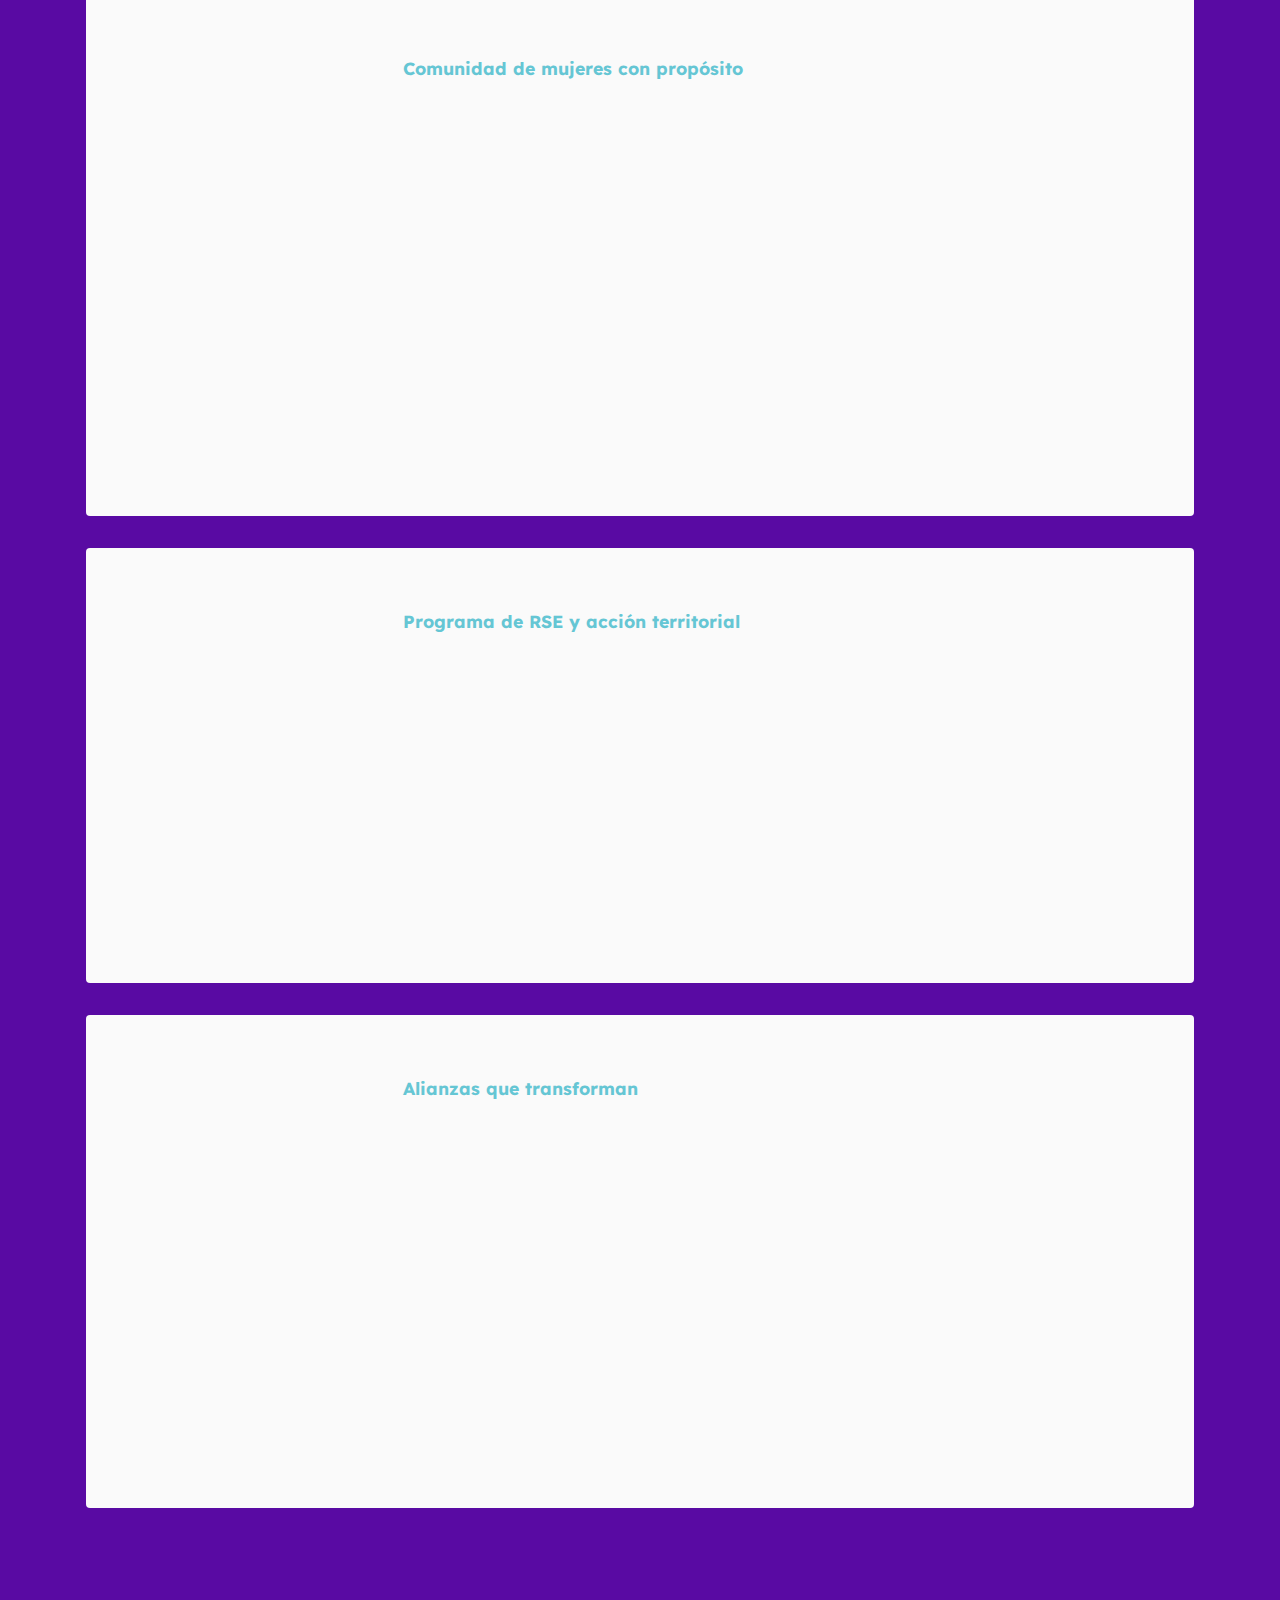
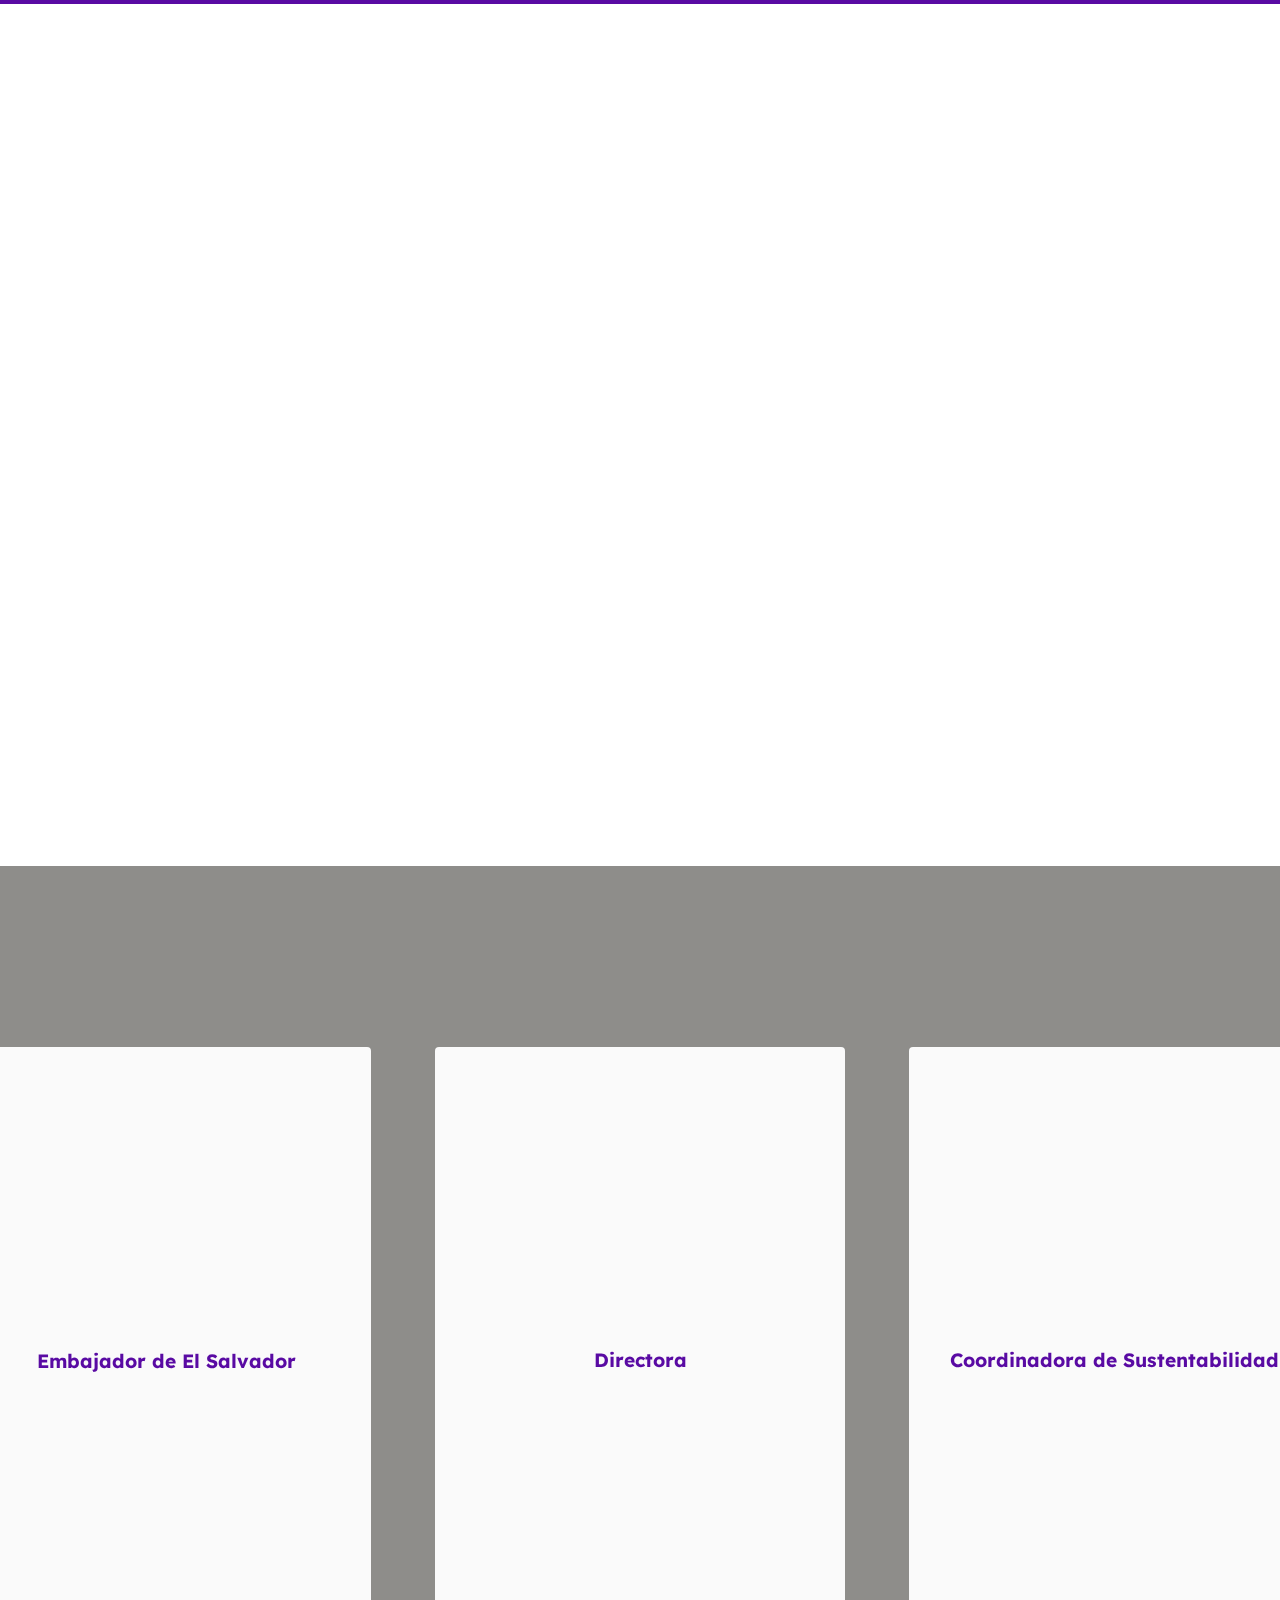
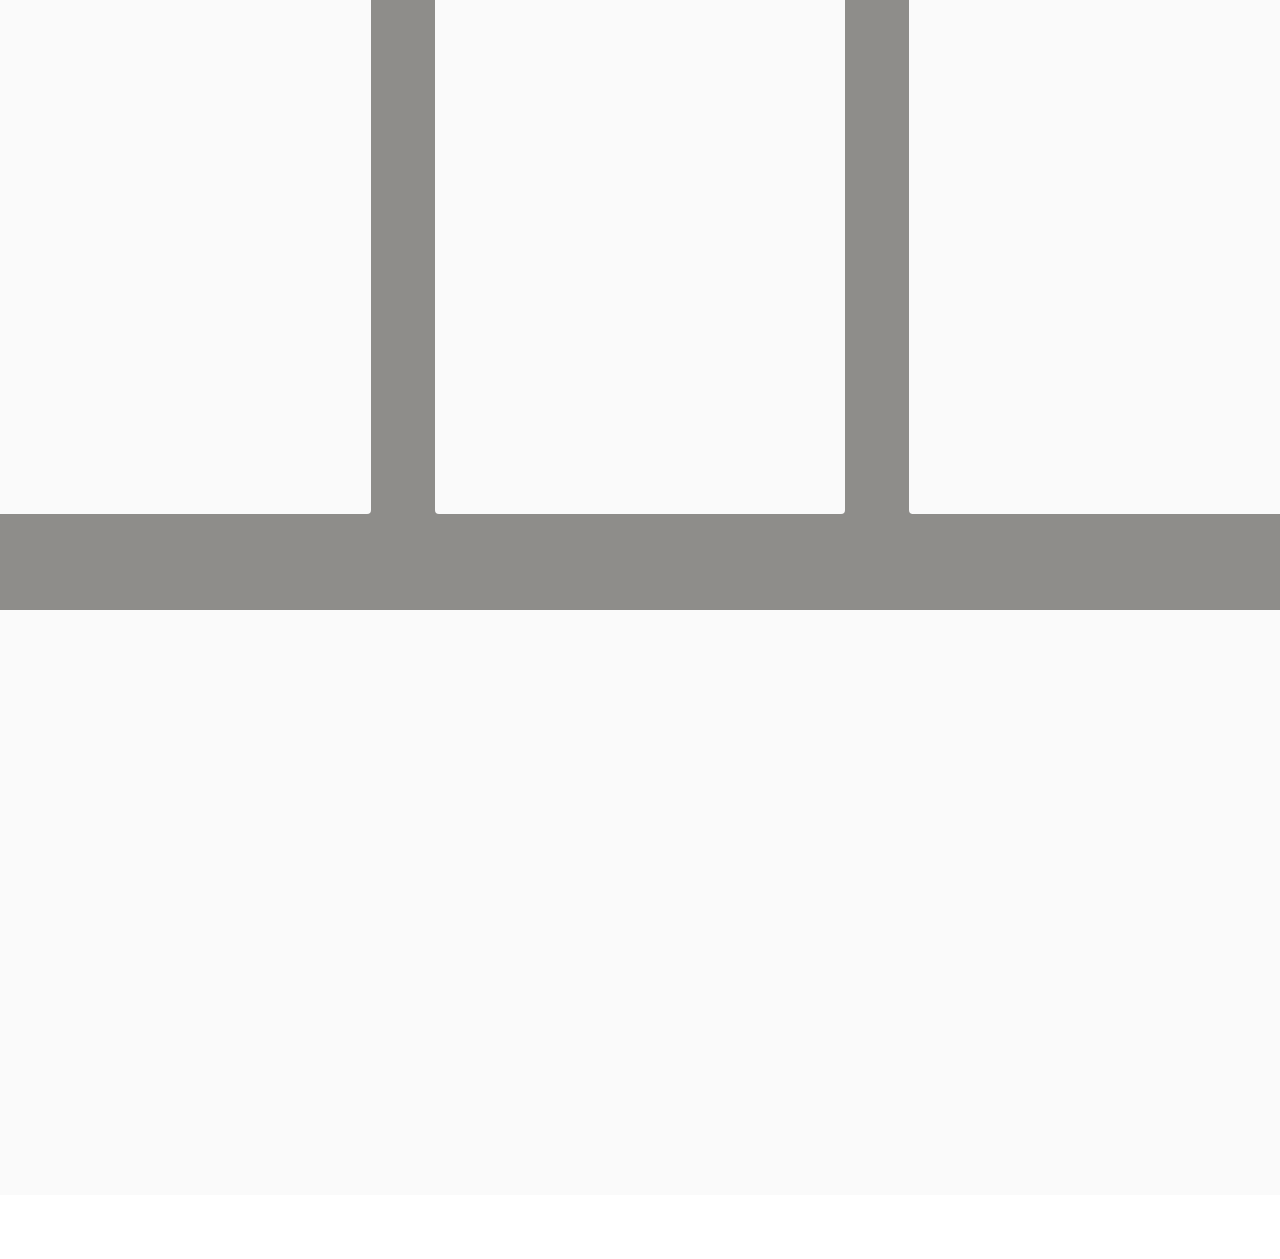
<file: impacto.html>
<!DOCTYPE html>
<html  >
<head>
  <!-- Site made with Mobirise Website Builder v6.0.5, https://mobirise.com -->
  <meta charset="UTF-8">
  <meta http-equiv="X-UA-Compatible" content="IE=edge">
  <meta name="generator" content="Mobirise v6.0.5, mobirise.com">
  <meta name="viewport" content="width=device-width, initial-scale=1, minimum-scale=1">
  <link rel="shortcut icon" href="assets/images/logo-con-turquesa-314x180.png" type="image/x-icon">
  <meta name="description" content="">
  
  
  <title>Impacto</title>
  <link rel="stylesheet" href="assets/web/assets/mobirise-icons2/mobirise2.css">
  <link rel="stylesheet" href="assets/bootstrap/css/bootstrap.min.css">
  <link rel="stylesheet" href="assets/bootstrap/css/bootstrap-grid.min.css">
  <link rel="stylesheet" href="assets/bootstrap/css/bootstrap-reboot.min.css">
  <link rel="stylesheet" href="assets/parallax/jarallax.css">
  <link rel="stylesheet" href="assets/animatecss/animate.css">
  <link rel="stylesheet" href="assets/dropdown/css/style.css">
  <link rel="stylesheet" href="assets/socicon/css/styles.css">
  <link rel="stylesheet" href="assets/theme/css/style.css">
  <link rel="preload" href="https://fonts.googleapis.com/css?family=Lexend:100,200,300,400,500,600,700,800,900&display=swap" as="style" onload="this.onload=null;this.rel='stylesheet'">
  <noscript><link rel="stylesheet" href="https://fonts.googleapis.com/css?family=Lexend:100,200,300,400,500,600,700,800,900&display=swap"></noscript>
  <link rel="preload" as="style" href="assets/mobirise/css/mbr-additional.css?v=vr3u7c"><link rel="stylesheet" href="assets/mobirise/css/mbr-additional.css?v=vr3u7c" type="text/css">

  
  
  
</head>
<body>
  
  <section data-bs-version="5.1" class="menu menu2 cid-uMAat5hoxC" once="menu" id="menu2-c">
    
    <nav class="navbar navbar-dropdown navbar-expand-lg">
        <div class="container">
            <div class="navbar-brand">
                <span class="navbar-logo">
                    
                        <a href="index.html"><img src="assets/images/logo-con-turquesa-314x180.png" alt="Logo de María Eva González" style="height: 5.1rem;"></a>
                    
                </span>
                
            </div>
            <button class="navbar-toggler" type="button" data-toggle="collapse" data-bs-toggle="collapse" data-target="#navbarSupportedContent" data-bs-target="#navbarSupportedContent" aria-controls="navbarNavAltMarkup" aria-expanded="false" aria-label="Toggle navigation">
                <div class="hamburger">
                    <span></span>
                    <span></span>
                    <span></span>
                    <span></span>
                </div>
            </button>
            <div class="collapse navbar-collapse" id="navbarSupportedContent">
                <ul class="navbar-nav nav-dropdown" data-app-modern-menu="true"><li class="nav-item"><a class="nav-link link text-white text-primary display-4" href="sobre_mi.html"><span class="mobi-mbri mobi-mbri-info mbr-iconfont mbr-iconfont-btn" style="color: rgb(34, 153, 170);"></span>Sobre mí</a></li>
                    <li class="nav-item"><a class="nav-link link text-white text-primary display-4" href="impacto.html"><span class="mobi-mbri mobi-mbri-rocket mbr-iconfont mbr-iconfont-btn" style="color: rgb(34, 153, 170);"></span>Impacto</a></li><li class="nav-item"><a class="nav-link link text-white text-primary display-4" href="impacto.html#slider6-31"><span class="mobi-mbri mobi-mbri-users mbr-iconfont mbr-iconfont-btn" style="color: rgb(34, 153, 170);"></span>Equipo</a></li>
                    <li class="nav-item"><a class="nav-link link text-white text-primary display-4" href="sumate.html"><span class="mobi-mbri mobi-mbri-hearth mbr-iconfont mbr-iconfont-btn" style="color: rgb(34, 153, 170);"></span>Sumate</a>
                    </li></ul>
                
                <div class="navbar-buttons mbr-section-btn"><a class="btn btn-secondary display-4" href="contacto.html">
                        Contacto</a></div>
            </div>
        </div>
    </nav>
</section>

<section data-bs-version="5.1" class="header13 cid-uNKm3PYNwh mbr-fullscreen mbr-parallax-background" id="header13-2q">

    

    
    

    <div class="align-center container">
        <div class="row justify-content-center">
            <div class="col-12 col-lg-11">
                <h1 class="mbr-section-title mbr-fonts-style mb-3 display-1"><strong>Redes que multiplican</strong></h1>
                
                <p class="mbr-text mbr-fonts-style mb-3 display-5">
                    Empoderamiento e igualdad de oportunidades</p>
                <div class="mbr-section-btn mt-3"><a class="btn btn-primary display-4" href="impacto.html#team2-2p">Conocé nuestras divisiones</a></div>
                
            </div>
        </div>
    </div>
</section>

<section data-bs-version="5.1" class="team2 cid-uNKlQsvx2G" xmlns="http://www.w3.org/1999/html" id="team2-2p">
    

    
    
    <div class="container">
        
        <div class="item features-image active">
            <div class="item-wrapper">
                <div class="row align-items-center">
                    <div class="col-12 col-md-3">
                        <div class="image-wrapper">
                            <img src="assets/images/logo-cyn-square-500x500.png" alt="Mobirise Website Builder" data-slide-to="0" data-bs-slide-to="0">
                        </div>
                    </div>
                    <div class="col-12 col-md">
                        <div class="card-box">
                            <h5 class="card-title mbr-fonts-style m-0 mb-3 display-5"><strong>Contactos y negocios</strong></h5>
                            <h6 class="card-subtitle mbr-fonts-style mb-3 display-4"><strong>RRPP &amp; Vinculaciones desde el Parque Industrial Pilar</strong></h6>
                            <p class="mbr-text mbr-fonts-style display-7">Desde el epicentro industrial más grande de Argentina, dirijo esta consultora de relaciones públicas que articula alianzas entre empresas, cámaras, gobiernos y ONG.&nbsp;<br><br>Ofrecemos:<br>&nbsp; &nbsp;✔️Comunicación institucional
<br>&nbsp; &nbsp;✔️Eventos corporativos con propósito
<br>&nbsp; &nbsp;✔️Publicidad y contenidos de alto impacto
<br>&nbsp; &nbsp;✔️Representación comercial y networking estratégico
<br>
<br>📌 Aquí generamos puentes de valor entre los sectores productivos y la transformación social.</p>
                            
                        </div>
                    </div>
                </div>
            </div>
        </div>
        <div class="item features-image">
            <div class="item-wrapper">
                <div class="row align-items-center">
                    <div class="col-12 col-md-3">
                        <div class="image-wrapper">
                            <img src="assets/images/logo-eef-square-2-500x500.png" alt="Mobirise Website Builder" data-slide-to="1" data-bs-slide-to="1">
                        </div>
                    </div>
                    <div class="col-12 col-md">
                        <div class="card-box">
                            <h5 class="card-title mbr-fonts-style m-0 mb-3 display-5">
                                <strong>Emprender en Femenino</strong></h5>
                            <h6 class="card-subtitle mbr-fonts-style mb-3 display-4"><strong>Comunidad de mujeres con propósito</strong></h6>
                            <p class="mbr-text mbr-fonts-style display-7">Nacida como una red de empoderamiento, <strong>Emprender en Femenino</strong> acompaña a mujeres en su camino emprendedor y profesional.
<br>Hoy somos una comunidad que capacita, vincula y visibiliza a mujeres proveedoras, líderes y creadoras de impacto.&nbsp;<br><br>Ofrecemos:<br>&nbsp; ✔️Encuentros, mentorías y ferias<br>&nbsp; ✔️Visibilidad en medios y redes<br>&nbsp; ✔️Diagnósticos de marca personal y herramientas de negocios<br>&nbsp; ✔️Alianzas con instituciones educativas y organismos internacionales<br><br>🌎 Más de 3.000 mujeres han pasado por nuestros espacios.<br><br><a href="impacto.html#testimonials2-2t" class="text-primary"><strong>Nuestro equipo y más información &gt;</strong></a></p>
                            
                        </div>
                    </div>
                </div>
            </div>
        </div><div class="item features-image">
            <div class="item-wrapper">
                <div class="row align-items-center">
                    <div class="col-12 col-md-3">
                        <div class="image-wrapper">
                            <img src="assets/images/logo-mxi-square-500x500.png" alt="Mobirise Website Builder" data-slide-to="2" data-bs-slide-to="2">
                        </div>
                    </div>
                    <div class="col-12 col-md">
                        <div class="card-box">
                            <h5 class="card-title mbr-fonts-style m-0 mb-3 display-5">
                                <strong>Mujeres por la Industria</strong></h5>
                            <h6 class="card-subtitle mbr-fonts-style mb-3 display-4"><strong>Programa de RSE y acción territorial</strong></h6>
                            <p class="mbr-text mbr-fonts-style display-7">Desde <strong>Emprender en Femenino</strong>, creamos este programa como respuesta a la baja participación de mujeres en sectores industriales.&nbsp;Trabajamos junto a empresas, cámaras y gobiernos para generar estrategias reales de inclusión.<br><br>Impulsamos:<br>&nbsp; ✔️Jornadas de concientización y eventos temáticos<br>&nbsp; ✔️Paneles con referentes de industrias masculinizadas<br>&nbsp; ✔️Alianzas con parques industriales de todo el país<br>&nbsp; ✔️Capacitación con perspectiva de género para el sector productivo
<br>
<br>💡 Transformamos la RSE en resultados medibles con perspectiva de género.</p>
                            
                        </div>
                    </div>
                </div>
            </div>
        </div><div class="item features-image">
            <div class="item-wrapper">
                <div class="row align-items-center">
                    <div class="col-12 col-md-3">
                        <div class="image-wrapper">
                            <img src="assets/images/logo-mpi-square-500x500.png" alt="Mobirise Website Builder" data-slide-to="3" data-bs-slide-to="3">
                        </div>
                    </div>
                    <div class="col-12 col-md">
                        <div class="card-box">
                            <h5 class="card-title mbr-fonts-style m-0 mb-3 display-5">
                                <strong>Red de Mujeres de Parques Industriales</strong></h5>
                            <h6 class="card-subtitle mbr-fonts-style mb-3 display-4"><strong>Alianzas que transforman</strong></h6>
                            <p class="mbr-text mbr-fonts-style display-7">Esta red conecta a mujeres líderes, técnicas, operarias, empresarias y gestoras de todo el país que desarrollan su actividad en parques industriales.&nbsp;Promueve el acceso a oportunidades, la visibilidad y la internacionalización con enfoque de género.
<br>
<br>Incluye:<br>&nbsp; ✔️Representación local e internacional<br>&nbsp; ✔️Diagnósticos de inclusión en parques<br>&nbsp; ✔️Vinculación con organismos públicos y privados<br>&nbsp; ✔️Plataforma de embajadoras por territorio
<br>
<br>🌐 Estamos abriendo puentes de colaboración con otros países de LATAM e India.</p>
                            
                        </div>
                    </div>
                </div>
            </div>
        </div>
    </div>
</section>

<section data-bs-version="5.1" class="testimonials2 cid-uNKsYZrf77" id="testimonials2-2t">
    
    
    
    
    <div class="container">
        <h3 class="mbr-section-title mbr-fonts-style align-center mb-4 display-2">
            <strong>Emprender en Femenino</strong><br><strong><br></strong></h3>
        <div class="row justify-content-center">
            <div class="item features-without-image mb-5 col-12 col-md-4">
                <div class="item-wrapper">
                    <p class="mbr-text mbr-fonts-style mb-4 display-7">Programa de radio + redes sociales <br>para dar visibilidad, dar a conocer recursos, eventos, herramientas y oportunidades.</p>
                    <div class="d-flex mb-md-0 mb-4">
                        <div class="image-wrapper">
                            <img src="assets/images/radio-100x85.png" alt="Mobirise Website Builder">
                        </div>
                        <div class="text-wrapper">
                            <p class="name mbr-fonts-style mb-1 display-4">
                                <strong>Radio</strong></p>
                            
                        </div>
                    </div>
                </div>
            </div><div class="item features-without-image mb-5 col-12 col-md-4">
                <div class="item-wrapper">
                    <p class="mbr-text mbr-fonts-style mb-4 display-7">Ofrecemos charlas motivadoras para Municipios, Cámaras y Fundaciones <br>que trabajen con Mujeres en sectores vulnerables.</p>
                    <div class="d-flex mb-md-0 mb-4">
                        <div class="image-wrapper">
                            <img src="assets/images/charlas-100x90.png" alt="Mobirise Website Builder" data-slide-to="1" data-bs-slide-to="2">
                        </div>
                        <div class="text-wrapper">
                            <p class="name mbr-fonts-style mb-1 display-4">
                                <strong>Charlas</strong></p>
                            
                        </div>
                    </div>
                </div>
            </div>
            <div class="item features-without-image mb-5 col-12 col-md-4">
                <div class="item-wrapper">
                    <p class="mbr-text mbr-fonts-style mb-4 display-7">Generamos redes con todos los ecosistemas para interactuar y ser <br>el nexo entre las emprendedoras <br>y las oportunidades.</p>
                    <div class="d-flex mb-md-0 mb-4">
                        <div class="image-wrapper">
                            <img src="assets/images/ecosistemas-100x89.png" alt="Mobirise Website Builder" data-slide-to="2">
                        </div>
                        <div class="text-wrapper">
                            <p class="name mbr-fonts-style mb-1 display-4"><strong>Ecosistemas</strong></p>
                            
                        </div>
                    </div>
                </div>
            </div><div class="item features-without-image mb-5 col-12 col-md-4">
                <div class="item-wrapper">
                    <p class="mbr-text mbr-fonts-style mb-4 display-7">Desarrollamos #Mujeresporlaindustria <br>para&nbsp;capacitar a las emprendedoras <br>para ser&nbsp;proveedoras.</p>
                    <div class="d-flex mb-md-0 mb-4">
                        <div class="image-wrapper">
                            <img src="assets/images/proyectos-100x83.png" alt="Mobirise Website Builder" data-slide-to="3" data-bs-slide-to="4">
                        </div>
                        <div class="text-wrapper">
                            <p class="name mbr-fonts-style mb-1 display-4"><strong>Mujeres por la Industria</strong></p>
                            
                        </div>
                    </div>
                </div>
            </div><div class="item features-without-image mb-5 col-12 col-md-4">
                <div class="item-wrapper">
                    <p class="mbr-text mbr-fonts-style mb-4 display-7">Generamos eventos y conexiones <br>para que puedan participar en ferias y mostrar sus productos y servicios</p>
                    <div class="d-flex mb-md-0 mb-4">
                        <div class="image-wrapper">
                            <img src="assets/images/eventos-100x83.png" alt="Mobirise Website Builder" data-slide-to="4" data-bs-slide-to="5">
                        </div>
                        <div class="text-wrapper">
                            <p class="name mbr-fonts-style mb-1 display-4"><strong>Eventos</strong></p>
                            
                        </div>
                    </div>
                </div>
            </div><div class="item features-without-image mb-5 col-12 col-md-4">
                <div class="item-wrapper">
                    <p class="mbr-text mbr-fonts-style mb-4 display-7">Asociamos a embajadoras locales <br>para&nbsp;unirse a nuestra red y <br>representarnos en sus localidades.</p>
                    <div class="d-flex mb-md-0 mb-4">
                        <div class="image-wrapper">
                            <img src="assets/images/socias-100x84.png" alt="Mobirise Website Builder" data-slide-to="5" data-bs-slide-to="6">
                        </div>
                        <div class="text-wrapper">
                            <p class="name mbr-fonts-style mb-1 display-4"><strong>Socias</strong></p>
                            
                        </div>
                    </div>
                </div>
            </div>
        </div>
    </div>
</section>

<section data-bs-version="5.1" class="slider6 mbr-embla cid-uNL5UOMtPB" id="slider6-31">
    
    
    <div class="position-relative">
        <div class="mbr-section-head">
            <h4 class="mbr-section-title mbr-fonts-style align-center mb-0 display-2"><strong>Equipo que colabora con Emprender en Femenino</strong></h4>
            
        </div>
        <div class="embla mt-4" data-skip-snaps="true" data-align="center" data-contain-scroll="trimSnaps" data-loop="true" data-auto-play-interval="5" data-draggable="true">
            <div class="embla__viewport container-fluid">
                <div class="embla__container">
                    <div class="embla__slide slider-image item active" style="margin-left: 2rem; margin-right: 2rem;">
                        <div class="slide-content">
                            <div class="item-wrapper">
                                <div class="item-img">
                                    <img src="assets/images/035-800x800.jpeg" alt="Mobirise Website Builder" title="" data-slide-to="0" data-bs-slide-to="0">
                                </div>
                            </div>
                            <div class="item-content">
                                <h5 class="item-title mbr-fonts-style display-7"><strong style="">María Eva González</strong></h5>
                                <h6 class="item-subtitle mbr-fonts-style mt-1 display-7"><strong>Directora</strong></h6>
                                <p class="mbr-text mbr-fonts-style mt-3 display-4">RRPP, vinculadora, Asesora
<br><br><strong>Servicios:</strong> Doy asesoramiento sobre fidelización de clientes, redes de networking, LinkedIn y diagnósticos para vinculaciones.<br><br><strong>Sobre mí: </strong>Colecciono lapiceras, cuadernos, perfumes y relojes 😂, amo jugar al paddle y cantar.</p>
                            </div>
                            <div class="mbr-section-btn item-footer mt-2"><a href="mailto:evagonza@gmail.com" class="btn item-btn btn-success display-7">Contacto</a></div>
                        </div>
                    </div>
                    <div class="embla__slide slider-image item" style="margin-left: 2rem; margin-right: 2rem;">
                        <div class="slide-content">
                            <div class="item-wrapper">
                                <div class="item-img">
                                    <img src="assets/images/049-600x600.jpeg" alt="Mobirise Website Builder" title="" data-slide-to="1" data-bs-slide-to="1">
                                </div>
                            </div>
                            <div class="item-content">
                                <h5 class="item-title mbr-fonts-style display-7"><strong style="">Marina Andrea Lemos</strong></h5>
                                <h6 class="item-subtitle mbr-fonts-style mt-1 display-7"><strong>Coordinadora de Sustentabilidad</strong></h6>
                                <p class="mbr-text mbr-fonts-style mt-3 display-4">Ingeniera en Alimentos, Especialista en temas ambientales, OSFL. Consultoría y Gestión de Proyectos. Diplomada en Sustentabilidad<br>
<br><strong>Servicios:</strong>&nbsp;Consultora propia enfocada en Sustentabilidad y Economía Circular. Estudio soluciones ambientales para reducir al mínimo el impacto ambiental y promover la regeneración.<br><br><strong>Sobre mí: </strong>Me apasiona el contacto con la naturaleza. Disfruto enormemente las actividades que implican su cuidado.<br>
                                </p>
                            </div>
                            <div class="mbr-section-btn item-footer mt-2"><a href="mailto:inglemos@gmail.com" class="btn item-btn btn-success display-7">Contacto</a></div>
                        </div>
                    </div>
                    <div class="embla__slide slider-image item" style="margin-left: 2rem; margin-right: 2rem;">
                        <div class="slide-content">
                            <div class="item-wrapper">
                                <div class="item-img">
                                    <img src="assets/images/088-600x600.jpeg" alt="Mobirise Website Builder" title="" data-slide-to="2" data-bs-slide-to="2">
                                </div>
                            </div>
                            <div class="item-content">
                                <h5 class="item-title mbr-fonts-style display-7"><strong style="">Sonia Johannes</strong></h5>
                                <h6 class="item-subtitle mbr-fonts-style mt-1 display-7"><strong>Trainer PNL, Consultora de Empresas, Administradora</strong></h6>
                                <p class="mbr-text mbr-fonts-style mt-3 display-4"><strong>Servicios:</strong>&nbsp;Administración de RR. HH. Consultora en lo <br>económico-financiero.</p>
                            </div>
                            <div class="mbr-section-btn item-footer mt-2"><a href="mailto:sojohannes@gmail.com" class="btn item-btn btn-success display-7">Contacto</a></div>
                        </div>
                    </div>
                    <div class="embla__slide slider-image item" style="margin-left: 2rem; margin-right: 2rem;">
                        <div class="slide-content">
                            <div class="item-wrapper">
                                <div class="item-img">
                                    <img src="assets/images/445-600x600.jpeg" alt="Mobirise Website Builder" title="" data-slide-to="3" data-bs-slide-to="3">
                                </div>
                            </div>
                            <div class="item-content">
                                <h5 class="item-title mbr-fonts-style display-7"><strong style="">Claudia Verónica Díaz Sierra</strong></h5>
                                <h6 class="item-subtitle mbr-fonts-style mt-1 display-7"><strong>Embajadora de Uruguay</strong></h6>
                                <p class="mbr-text mbr-fonts-style mt-3 display-4">Empresaria, Directora en Fadaz Ingeniería y Construcción. Rep. en Uruguay de ÁNCORA<br><br><strong>Servicios:</strong>&nbsp;Brindo sesiones y talleres enfocados en herramientas prácticas de PNL para inspirar y motivar, ayudando a emprendedoras y equipos a avanzar en sus proyectos.<br><br><strong>Sobre mí:&nbsp;</strong>Me apasiona conectar, vincular y apoyar a emprendedoras en Uruguay y Latinoamérica. Disfruto leer, escribir, andar en bicicleta y compartir con mi familia y amigos.</p>
                            </div>
                            <div class="mbr-section-btn item-footer mt-2"><a href="mailto:emprendeurug@gmail.com" class="btn item-btn btn-success display-7">Contacto</a></div>
                        </div>
                    </div><div class="embla__slide slider-image item" style="margin-left: 2rem; margin-right: 2rem;">
                        <div class="slide-content">
                            <div class="item-wrapper">
                                <div class="item-img">
                                    <img src="assets/images/489-480x480.jpeg" alt="Mobirise Website Builder" title="" data-slide-to="4" data-bs-slide-to="4">
                                </div>
                            </div>
                            <div class="item-content">
                                <h5 class="item-title mbr-fonts-style display-7"><strong>Luz del Rosario Burgueño</strong></h5>
                                <h6 class="item-subtitle mbr-fonts-style mt-1 display-7"><strong>Estudiante - Pasante</strong></h6>
                                <p class="mbr-text mbr-fonts-style mt-3 display-4">Estudiante RR. Internacionales<br><br><strong>Servicios:</strong>&nbsp;Colaboro de forma voluntaria en Emprender en Femenino.<br><br><strong>Sobre mí:&nbsp;</strong>Me encanta aprender: programación, todo lo relacionado al medio ambiente, capacitación legislativa, liderazgo, e idiomas (inglés, chino y próximamente japonés). Soy fan de la cultura pop japonesa, las docuseries y Chayanne.</p>
                            </div>
                            <div class="mbr-section-btn item-footer mt-2"><a href="mailto:luuz.burg@gmail.com" class="btn item-btn btn-success display-7">Contacto</a></div>
                        </div>
                    </div><div class="embla__slide slider-image item" style="margin-left: 2rem; margin-right: 2rem;">
                        <div class="slide-content">
                            <div class="item-wrapper">
                                <div class="item-img">
                                    <img src="assets/images/487-480x480.jpeg" alt="Mobirise Website Builder" title="" data-slide-to="5" data-bs-slide-to="5">
                                </div>
                            </div>
                            <div class="item-content">
                                <h5 class="item-title mbr-fonts-style display-7"><strong>Yamina Demarlenge&nbsp;</strong></h5>
                                <h6 class="item-subtitle mbr-fonts-style mt-1 display-7"><strong>Socia en Fixear&nbsp;</strong></h6>
                                <p class="mbr-text mbr-fonts-style mt-3 display-4">Ciberseguridad y abogada<br><br><strong>Servicios:</strong>&nbsp;Colaboro de forma voluntaria en Emprender en Femenino.</p>
                            </div>
                            <div class="mbr-section-btn item-footer mt-2"><a href="mailto:ydemarlenge@fixear.net" class="btn item-btn btn-success display-7">Contacto</a></div>
                        </div>
                    </div><div class="embla__slide slider-image item" style="margin-left: 2rem; margin-right: 2rem;">
                        <div class="slide-content">
                            <div class="item-wrapper">
                                <div class="item-img">
                                    <img src="assets/images/619-480x480.jpeg" alt="Mobirise Website Builder" title="" data-slide-to="6" data-bs-slide-to="6">
                                </div>
                            </div>
                            <div class="item-content">
                                <h5 class="item-title mbr-fonts-style display-7"><strong>Verónica Santana</strong></h5>
                                <h6 class="item-subtitle mbr-fonts-style mt-1 display-7"><strong>Coach Ontológico</strong></h6>
                                <p class="mbr-text mbr-fonts-style mt-3 display-4">Coach de mujeres. Bienestar, empoderamiento e igualdad de género.<br><br><strong>Servicios:</strong>&nbsp;Acompaño a mujeres a reencontrarse con esa versión capaz de  crear la vida que quieren vivir. Juntas descubrimos cuáles son las creencias que las están limitando y diseñamos y un plan de acciones para lograr sus metas.<br><br><strong>Sobre mí:&nbsp;</strong>Soy alegre, divertida y positiva por naturaleza. <br>Me gusta viajar. Mi hobby es cantar. <br>No colecciono nada, más bien, tengo entrenado el hábito de soltar.</p>
                            </div>
                            <div class="mbr-section-btn item-footer mt-2"><a href="mailto:verosantana.lifecoach@gmail.com" class="btn item-btn btn-success display-7">Contacto</a></div>
                        </div>
                    </div><div class="embla__slide slider-image item" style="margin-left: 2rem; margin-right: 2rem;">
                        <div class="slide-content">
                            <div class="item-wrapper">
                                <div class="item-img">
                                    <img src="assets/images/557-480x480.jpeg" alt="Mobirise Website Builder" title="" data-slide-to="7" data-bs-slide-to="7">
                                </div>
                            </div>
                            <div class="item-content">
                                <h5 class="item-title mbr-fonts-style display-7"><strong>Leticia Zárate</strong></h5>
                                <h6 class="item-subtitle mbr-fonts-style mt-1 display-7"><strong>Embajadora de Francia</strong></h6>
                                <p class="mbr-text mbr-fonts-style mt-3 display-4">Estratega en Comunicación y Marketing. Fundadora de Emprendedor@s Net y Apapachame Global. <br>Event planner, RR. PP.&nbsp;<br><br><strong>Servicios:</strong>&nbsp;Talleres y conferencias de Comunicación Empresarial. Asesoría en Comunicación y Marketing (desarrollo de planes para negocios). Gestora de dinámicas de networking. +18 años de experiencia en el sector gastronómico y emprendedores. Speaker Internacional. Voluntaria en comunidades de mujeres. Embajadora de la paz.<br><br><strong>Sobre mí:&nbsp;</strong>Amante de la multiculturalidad. Aficionada a la gastronomía y ¡feliz viajera!</p>
                            </div>
                            <div class="mbr-section-btn item-footer mt-2"><a href="mailto:despacioporsabor@gmail.com" class="btn item-btn btn-success display-7">Contacto</a></div>
                        </div>
                    </div><div class="embla__slide slider-image item" style="margin-left: 2rem; margin-right: 2rem;">
                        <div class="slide-content">
                            <div class="item-wrapper">
                                <div class="item-img">
                                    <img src="assets/images/500-480x480.jpeg" alt="Mobirise Website Builder" title="" data-slide-to="8" data-bs-slide-to="8">
                                </div>
                            </div>
                            <div class="item-content">
                                <h5 class="item-title mbr-fonts-style display-7"><strong>Tomas Monrabal</strong></h5>
                                <h6 class="item-subtitle mbr-fonts-style mt-1 display-7"><strong>Gerencia de Contactos y Negocios</strong></h6>
                                <p class="mbr-text mbr-fonts-style mt-3 display-4">Área comercial<br><br><strong>Servicios:</strong>&nbsp;Marketing y publicidad; manejo de redes sociales. Aspectos administrativos y organización de eventos de networking. Actualmente trabajo en el Parque Industrial Pilar de Argentina.<br><br><strong>Sobre mí:&nbsp;</strong>Me gusta el deporte en general. Hobbies: música, tenis, básquet y fútbol. Colecciono artículos deportivos de todo tipo. </p>
                            </div>
                            <div class="mbr-section-btn item-footer mt-2"><a href="mailto:parqueindpilar@gmail.com" class="btn item-btn btn-success display-7">Contacto</a></div>
                        </div>
                    </div><div class="embla__slide slider-image item" style="margin-left: 2rem; margin-right: 2rem;">
                        <div class="slide-content">
                            <div class="item-wrapper">
                                <div class="item-img">
                                    <img src="assets/images/614-480x480.jpeg" alt="Mobirise Website Builder" title="" data-slide-to="9" data-bs-slide-to="9">
                                </div>
                            </div>
                            <div class="item-content">
                                <h5 class="item-title mbr-fonts-style display-7"><strong>Ina Aviles</strong></h5>
                                <h6 class="item-subtitle mbr-fonts-style mt-1 display-7"><strong>Embajadora de Ecuador</strong></h6>
                                <p class="mbr-text mbr-fonts-style mt-3 display-4">Emprendedora<br><br><strong>Servicios:</strong>&nbsp;Transformación personal con PNL: Guío y Acompaño a mujeres a cambiar sus vidas a través de  procesos de desarrollo personal. "Estrategias para Mantener la Motivación y Superar los Desafíos".<br><br><strong>Sobre mí:&nbsp;</strong>Me enfoco en ayudar a las mujeres a cambiar sus vidas y crecer. Innovación y creatividad. Explorar mi esencia, crecimiento, resiliencia.  Colecciono aprendizajes reflejando mi pasión por crecer, explorar y transformarme continuamente. Inspirar y servir: Me e motiva aportar desde el amor y ayudar a las personas a evolucionar.</p>
                            </div>
                            <div class="mbr-section-btn item-footer mt-2"><a href="mailto:emprenderenfem.ecuador@gmail.com" class="btn item-btn btn-success display-7">Contacto</a></div>
                        </div>
                    </div><div class="embla__slide slider-image item" style="margin-left: 2rem; margin-right: 2rem;">
                        <div class="slide-content">
                            <div class="item-wrapper">
                                <div class="item-img">
                                    <img src="assets/images/578-480x480.jpeg" alt="Mobirise Website Builder" title="" data-slide-to="10" data-bs-slide-to="10">
                                </div>
                            </div>
                            <div class="item-content">
                                <h5 class="item-title mbr-fonts-style display-7"><strong>Rocío Collantes González</strong></h5>
                                <h6 class="item-subtitle mbr-fonts-style mt-1 display-7"><strong>Embajadora de Panamá</strong></h6>
                                <p class="mbr-text mbr-fonts-style mt-3 display-4">Consultora Internacional en Derechos Humanos, Relaciones Internacionales, Sistema de las Naciones Unidas, Objetivos de Desarrollo Sostenible, Cambio Climático, Carta de la Tierra y Derecho Internacional Humanitario<br><br><strong>Servicios:</strong>&nbsp;Realizo Conferencias, Foros, Cursos, Seminarios y entre otros acerca de la Carta de la Tierra y su Relación con los ODS y la Educación para el Desarrollo Sostenible.<br><br><strong>Sobre mí:&nbsp;</strong>Me gusta la naturaleza y los animales domésticos y silvestres. Mis pasatiempos son: videos juegos, nadar, hacer ejercicios en el parque, tocar la guitarra y cantar, restaurar ropa de primera y segunda mano de manera sostenible. Colecciono joyas, muñecas de porcelana, peluches, entre otros.</p>
                            </div>
                            <div class="mbr-section-btn item-footer mt-2"><a href="mailto:rocio.collantes.ripopan@gmail.com" class="btn item-btn btn-success display-7">Contacto</a></div>
                        </div>
                    </div><div class="embla__slide slider-image item" style="margin-left: 2rem; margin-right: 2rem;">
                        <div class="slide-content">
                            <div class="item-wrapper">
                                <div class="item-img">
                                    <img src="assets/images/580-480x480.jpeg" alt="Mobirise Website Builder" title="" data-slide-to="11" data-bs-slide-to="11">
                                </div>
                            </div>
                            <div class="item-content">
                                <h5 class="item-title mbr-fonts-style display-7"><strong>Yanely Domínguez</strong></h5>
                                <h6 class="item-subtitle mbr-fonts-style mt-1 display-7"><strong>Embajadora de México</strong></h6>
                                <p class="mbr-text mbr-fonts-style mt-3 display-4">CEBEF México &amp;  Técnica de Software<br><br><strong>Servicios:</strong>&nbsp;Consultoría especializada en temas de sostenibilidad , tecnología, enseñanza y divulgación de las ciencias.<br><br><strong>Sobre mí:&nbsp;</strong>Atletismo, leer, ver películas y escuchar música a todo volumen.</p>
                            </div>
                            <div class="mbr-section-btn item-footer mt-2"><a href="mailto:yanely.dominguezm@gmail.com" class="btn item-btn btn-success display-7">Contacto</a></div>
                        </div>
                    </div><div class="embla__slide slider-image item" style="margin-left: 2rem; margin-right: 2rem;">
                        <div class="slide-content">
                            <div class="item-wrapper">
                                <div class="item-img">
                                    <img src="assets/images/565-480x480.jpeg" alt="Mobirise Website Builder" title="" data-slide-to="12" data-bs-slide-to="12">
                                </div>
                            </div>
                            <div class="item-content">
                                <h5 class="item-title mbr-fonts-style display-7"><strong>Violeta Bondarenco</strong></h5>
                                <h6 class="item-subtitle mbr-fonts-style mt-1 display-7"><strong>Periodista Posadas Misiones</strong></h6>
                                <p class="mbr-text mbr-fonts-style mt-3 display-4">Periodista. Escritora. Artista visual. <br><br><strong>Servicios:</strong>&nbsp;Ofrezco relacionamiento con los medios de comunicación, redacción de comunicados y gacetillas de prensa, asesoramiento de oratoria.<br><br><strong>Sobre mí:&nbsp;</strong>Me gusta ayudar a los perritos que necesitan amparo. Mi hobby es viajar, pintar y crear todo tipo de arte.</p>
                            </div>
                            <div class="mbr-section-btn item-footer mt-2"><a href="mailto:violetabondarenco@gmail.com" class="btn item-btn btn-success display-7">Contacto</a></div>
                        </div>
                    </div><div class="embla__slide slider-image item" style="margin-left: 2rem; margin-right: 2rem;">
                        <div class="slide-content">
                            <div class="item-wrapper">
                                <div class="item-img">
                                    <img src="assets/images/494-480x480.jpeg" alt="Mobirise Website Builder" title="" data-slide-to="13" data-bs-slide-to="13">
                                </div>
                            </div>
                            <div class="item-content">
                                <h5 class="item-title mbr-fonts-style display-7"><strong>Nancy Ramos</strong></h5>
                                <h6 class="item-subtitle mbr-fonts-style mt-1 display-7"><strong>Embajadora de Portugal</strong></h6>
                                <p class="mbr-text mbr-fonts-style mt-3 display-4">Bienes y Raíces / Educación (profesora) <br><br><strong>Servicios:</strong>&nbsp;Asesoría para Emprendedoras (iniciar o expandir negocios en Portugal). Compra e Inversión en Bienes Raíces (en Portugal). Estudios y Formación en Portugal (orientación para mujeres que desean estudiar en Portugal).&nbsp; Enseñanza de portugués. Puente entre Portugal y América Latina.<br><br><strong>Sobre mí:&nbsp;</strong>Resido en Portugal y me siento profundamente agradecida de formar parte de una red global de mujeres luchadoras y visionarias. Mi misión es acercar Portugal a las emprendedoras latinas, brindando apoyo en diversos ámbitos para facilitar su camino hacia nuevas oportunidades.</p>
                            </div>
                            <div class="mbr-section-btn item-footer mt-2"><a href="mailto:nancycrespo31@gmail.com" class="btn item-btn btn-success display-7">Contacto</a></div>
                        </div>
                    </div><div class="embla__slide slider-image item" style="margin-left: 2rem; margin-right: 2rem;">
                        <div class="slide-content">
                            <div class="item-wrapper">
                                <div class="item-img">
                                    <img src="assets/images/273-384x384.jpeg" alt="Mobirise Website Builder" title="" data-slide-to="14" data-bs-slide-to="14">
                                </div>
                            </div>
                            <div class="item-content">
                                <h5 class="item-title mbr-fonts-style display-7"><strong>María Ivana Croxcatto</strong></h5>
                                <h6 class="item-subtitle mbr-fonts-style mt-1 display-7"><strong>Project Leader / IT &amp; MKT</strong></h6>
                                <p class="mbr-text mbr-fonts-style mt-3 display-4">Traductora/LQA Freelance Eng-Spa <br>IT/Gaming/Marketing/IA<br>Full Stack Developer<br><br><strong>Servicios:</strong>&nbsp;Servicios de traducción, terminología, control de calidad lingüística y comunicación bilingüe especializados en tecnología, software, gaming, marketing multimedia, uso de la IA y análisis de datos.<br><br><strong>Sobre mí:&nbsp;</strong>Me impulsa la misión de ayudar a abrir puertas para quienes desean aprender y desarrollarse en su vocación desde el estudio y el emprendimiento. Busco maneras de conectar nuestra red con oportunidades de becas y acceso a la tecnología.</p>
                            </div>
                            <div class="mbr-section-btn item-footer mt-2"><a href="mailto:croxcatto.maria.ivana@gmail.com" class="btn item-btn btn-success display-7">Contacto</a></div>
                        </div>
                    </div><div class="embla__slide slider-image item" style="margin-left: 2rem; margin-right: 2rem;">
                        <div class="slide-content">
                            <div class="item-wrapper">
                                <div class="item-img">
                                    <img src="assets/images/406-307x307.jpeg" alt="Mobirise Website Builder" title="" data-slide-to="15" data-bs-slide-to="15">
                                </div>
                            </div>
                            <div class="item-content">
                                <h5 class="item-title mbr-fonts-style display-7"><strong>Stella Thaler</strong></h5>
                                <h6 class="item-subtitle mbr-fonts-style mt-1 display-7"><strong>Gerente MKTG Cesvi / Project Management Professional (PMP)</strong></h6>
                                <p class="mbr-text mbr-fonts-style mt-3 display-4">Transformación digital, e-commerce, creatividad y aprendizaje continuo. Especialista en monetización de negocios.<br><br><strong>Servicios:</strong>&nbsp;Ayudo a emprendedores a monetizar y escalar sus negocio.<br><br><strong>Sobre mí:&nbsp;</strong>Me gusta saber y aprender. Mi hobby es leer  o escuchar audiolibros, viajar o compartir momentos con amigos. Pasé de coleccionar <br>estampillas y billetes a coleccionar  momentos y experiencias.</p>
                            </div>
                            <div class="mbr-section-btn item-footer mt-2"><a href="mailto:Stella.thaler@gmail.com" class="btn item-btn btn-success display-7">Contacto</a></div>
                        </div>
                    </div><div class="embla__slide slider-image item" style="margin-left: 2rem; margin-right: 2rem;">
                        <div class="slide-content">
                            <div class="item-wrapper">
                                <div class="item-img">
                                    <img src="assets/images/365-384x384.jpeg" alt="Mobirise Website Builder" title="" data-slide-to="16" data-bs-slide-to="16">
                                </div>
                            </div>
                            <div class="item-content">
                                <h5 class="item-title mbr-fonts-style display-7"><strong>Shubham Katekar</strong></h5>
                                <h6 class="item-subtitle mbr-fonts-style mt-1 display-7"><strong>Embajador de India</strong></h6>
                                <p class="mbr-text mbr-fonts-style mt-3 display-4">Empoderar Startups, cofundador de Techsyne Consulting (ATC), Crafting Smarter Business Solutions for Sustainable Growth <br><br><strong>Servicios:</strong>&nbsp;Lidero con la visión de transformar desafíos en oportunidades. Tres pilares fundamentales de nuestra empresa: a) Consultoría y desarrollo IT: Ayudamos a las empresas a automatizar e innovar con tecnología de vanguardia. b) Innovation Labs: Desarrollo de ideas revolucionarias; guiamos a las startups desde la visión hasta la realidad c) Servicios financieros y contables: Estrategias financieras optimizadas.<br><br><strong>Sobre mí:&nbsp;</strong>Me apasiona innovar y resolver problemas del mundo real. Como emprendedor, creo que cada desafío es una oportunidad para crear algo extraordinario.</p>
                            </div>
                            <div class="mbr-section-btn item-footer mt-2"><a href="mailto:shubhamkatekar1912@gmail.com" class="btn item-btn btn-success display-7">Contacto</a></div>
                        </div>
                    </div><div class="embla__slide slider-image item" style="margin-left: 2rem; margin-right: 2rem;">
                        <div class="slide-content">
                            <div class="item-wrapper">
                                <div class="item-img">
                                    <img src="assets/images/422-307x307.jpeg" alt="Mobirise Website Builder" title="" data-slide-to="17" data-bs-slide-to="17">
                                </div>
                            </div>
                            <div class="item-content">
                                <h5 class="item-title mbr-fonts-style display-7"><strong>Milagros Topolian D´Alessandro</strong></h5>
                                <h6 class="item-subtitle mbr-fonts-style mt-1 display-7"><strong>Community Manager</strong></h6>
                                <p class="mbr-text mbr-fonts-style mt-3 display-4">Estudiante, Vendedora en tienda de ropa, Community Manager de emprendimiento de turismos rural <br><br><strong>Servicios:</strong>&nbsp;Hablo inglés, italiano y francés; además de mi lengua materna: el castellano. Doy clases online. Estudiante de Relaciones Públicas e Institucionales.<br><br><strong>Sobre mí:&nbsp;</strong>Me gusta muchísimo la música en varios idiomas, me ilusiona viajar y conocer personas: ¡amo relacionarme! También me gusta pintar y tengo mucha facilidad para hacer manualidades y decoración.<br>A veces colecciono libros. <br>Disfruto entrar a las librerías y elegir libros para mi biblioteca.</p>
                            </div>
                            <div class="mbr-section-btn item-footer mt-2"><a href="mailto:Militd2007@gmail.com" class="btn item-btn btn-success display-7">Contacto</a></div>
                        </div>
                    </div><div class="embla__slide slider-image item" style="margin-left: 2rem; margin-right: 2rem;">
                        <div class="slide-content">
                            <div class="item-wrapper">
                                <div class="item-img">
                                    <img src="assets/images/585-307x307.jpeg" alt="Mobirise Website Builder" title="" data-slide-to="18" data-bs-slide-to="18">
                                </div>
                            </div>
                            <div class="item-content">
                                <h5 class="item-title mbr-fonts-style display-7"><strong>Sonia Albeño</strong></h5>
                                <h6 class="item-subtitle mbr-fonts-style mt-1 display-7"><strong>Embajador de El Salvador</strong></h6>
                                <p class="mbr-text mbr-fonts-style mt-3 display-4">Fundadora y estratega digital de Paragon Agencia de marketing y comunicaciones<br><br><strong>Servicios:</strong>&nbsp;Gestión de redes sociales, branding, diseño web, edición de videos, toma de contenidos, asesoría en ventas corporativas, campañas publicitarias, SEM web. Servicios de diseño gráfico, redacción publicitaria, gestión de redes sociales y asesoría corporativa.&nbsp;Contamos con amplia formación y experiencia en marketing digital y ventas corporativas, tanto en empresas locales como franquicias internacionales. <br><br><strong>Sobre mí:&nbsp;</strong>Tengo 2 gatos rescatados de la calle llamados Teodoro y Tix Tix, Entusiasta de la vida fitness, aprender y crear proyectos para emprendedores</p>
                            </div>
                            <div class="mbr-section-btn item-footer mt-2"><a href="mailto:paragon@paragonagencia.com" class="btn item-btn btn-success display-7">Contacto</a></div>
                        </div>
                    </div>
                </div>
            </div>
            <button class="embla__button embla__button--prev">
                <span class="mobi-mbri mobi-mbri-arrow-prev mbr-iconfont" aria-hidden="true"></span>
                <span class="sr-only visually-hidden visually-hidden">Previous</span>
            </button>
            <button class="embla__button embla__button--next">
                <span class="mobi-mbri mobi-mbri-arrow-next mbr-iconfont" aria-hidden="true"></span>
                <span class="sr-only visually-hidden visually-hidden">Next</span>
            </button>
        </div>
    </div>
</section>

<section data-bs-version="5.1" class="image2 cid-uNLfR7HiXW" id="image2-37">
    

    
    

    <div class="container">
        <div class="row align-items-center">
            <div class="col-12 col-lg-4">
                <div class="image-wrapper">
                    <a href="https://forms.gle/qWAidigWybaXmpsq6" target="_blank"><img src="assets/images/qr-code3-412x405.jpg" alt="QR Formulario"></a>
                    <p class="mbr-description mbr-fonts-style mt-2 align-center display-4"><strong>
                        QR del formulario</strong></p>
                </div>
            </div>
            <div class="col-12 col-lg">
                <div class="text-wrapper">
                    <h3 class="mbr-section-title mbr-fonts-style mb-3 display-5">
                        <strong>Formulario para <br>contacto de negocios</strong></h3>
                    <p class="mbr-text mbr-fonts-style display-7">Escaneá el código QR de la derecha y completá el formulario <br>con tus datos de negocios.<br><br>También podés encontrarlo en este link:&nbsp;<a href="https://forms.gle/qWAidigWybaXmpsq6" class="text-success" target="_blank">https://forms.gle/qWAidigWybaXmpsq6</a></p>
                </div>
            </div>
        </div>
    </div>
</section><section class="display-7" style="padding: 0;align-items: center;justify-content: center;flex-wrap: wrap;    align-content: center;display: flex;position: relative;height: 4rem;"><a href="https://mobiri.se/" style="flex: 1 1;height: 4rem;position: absolute;width: 100%;z-index: 1;"><img alt="" style="height: 4rem;" src="[data-uri]"></a><p style="margin: 0;text-align: center;" class="display-7">&#8204;</p><a style="z-index:1" href="https://mobirise.com/builder/no-code-website-builder.html">No Code Website Builder</a></section><script src="assets/bootstrap/js/bootstrap.bundle.min.js"></script>  <script src="assets/parallax/jarallax.js"></script>  <script src="assets/smoothscroll/smooth-scroll.js"></script>  <script src="assets/ytplayer/index.js"></script>  <script src="assets/dropdown/js/navbar-dropdown.js"></script>  <script src="assets/embla/embla.min.js"></script>  <script src="assets/embla/script.js"></script>  <script src="assets/theme/js/script.js"></script>  
  
  
  <input name="animation" type="hidden">
  </body>
</html>
</file>
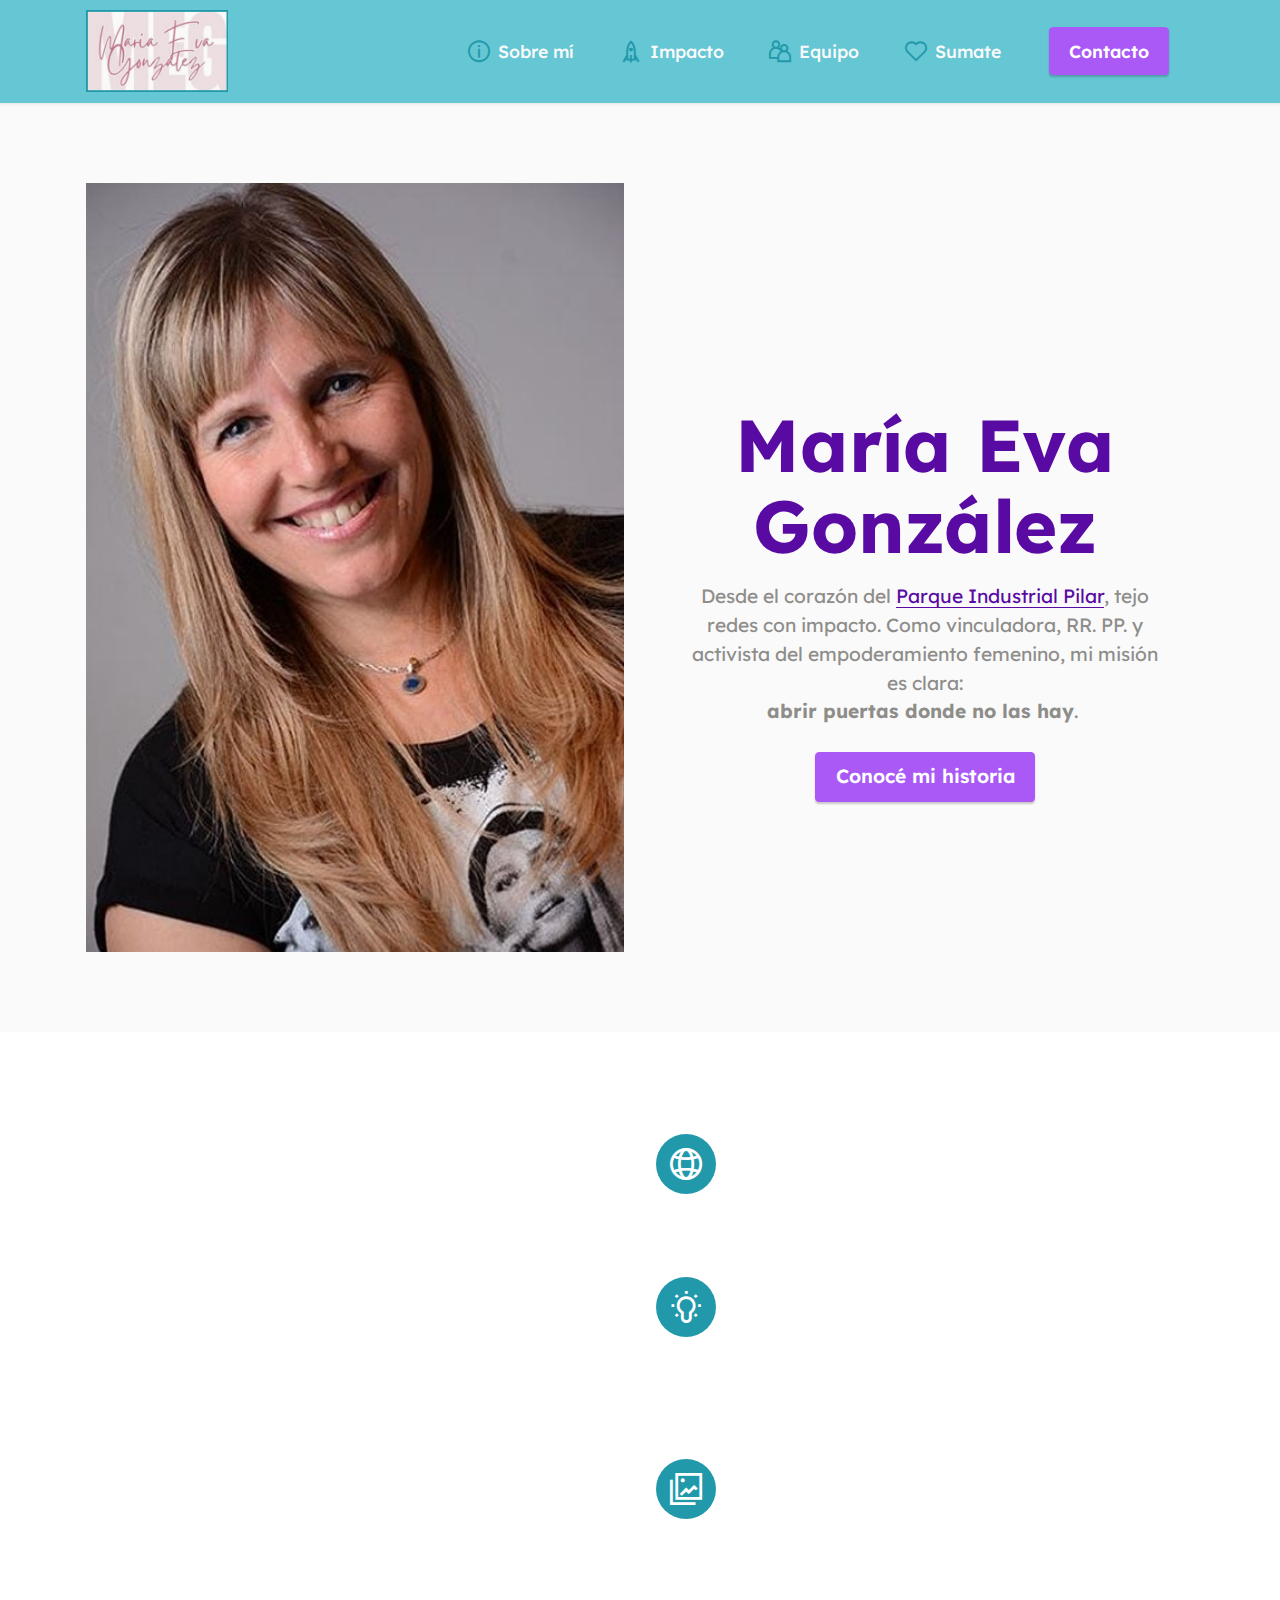
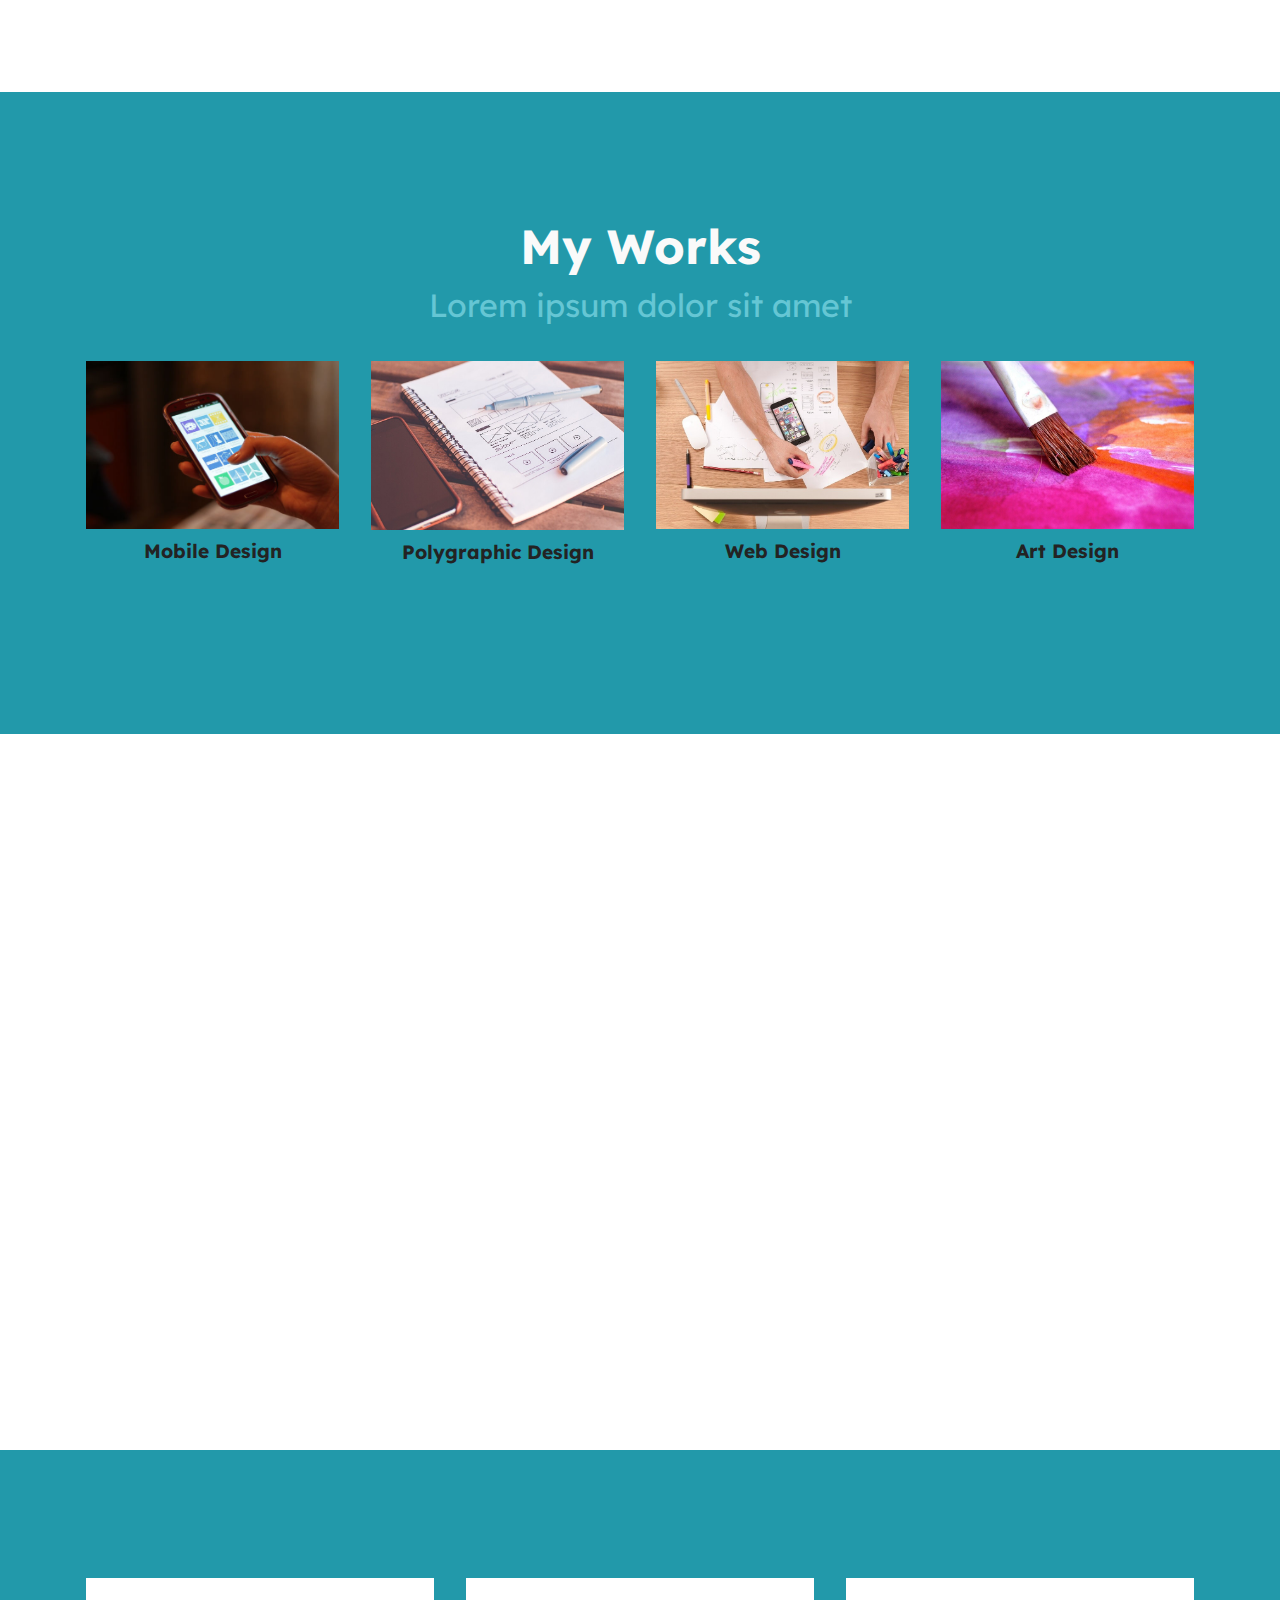
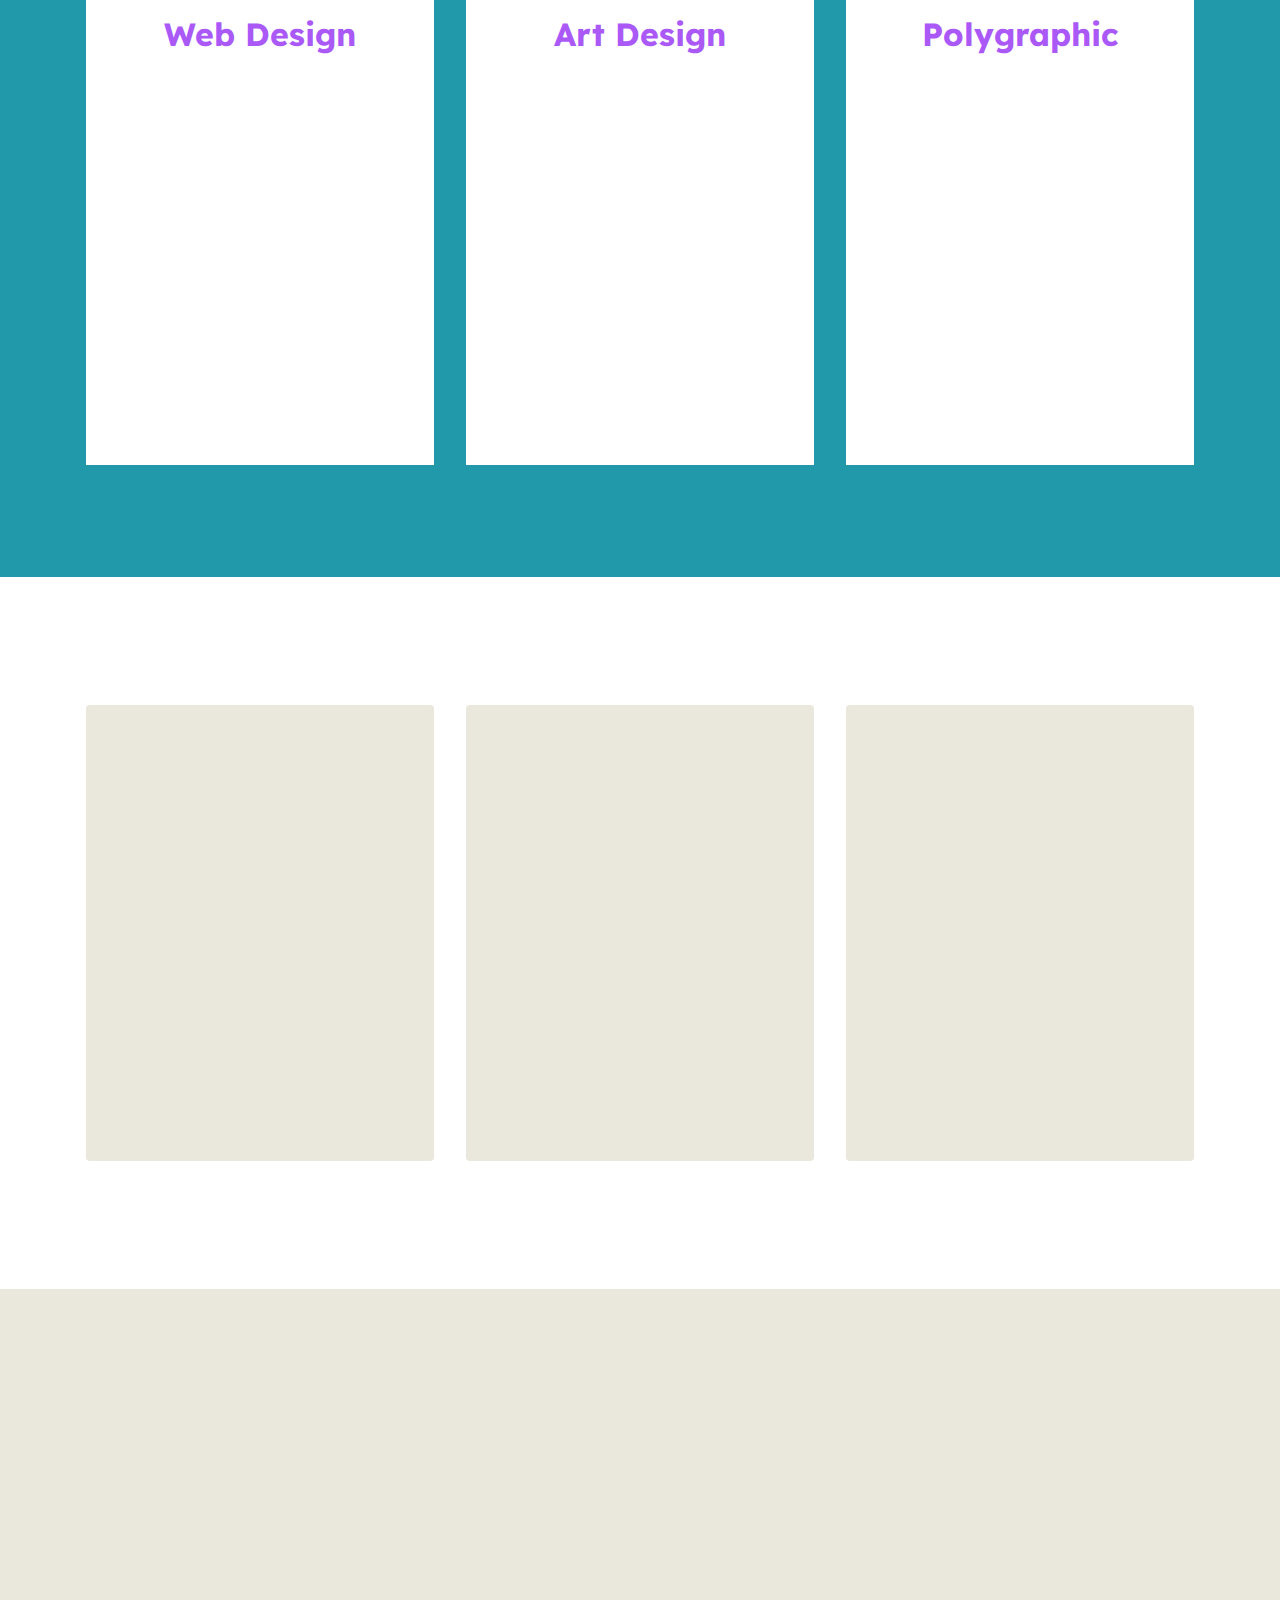
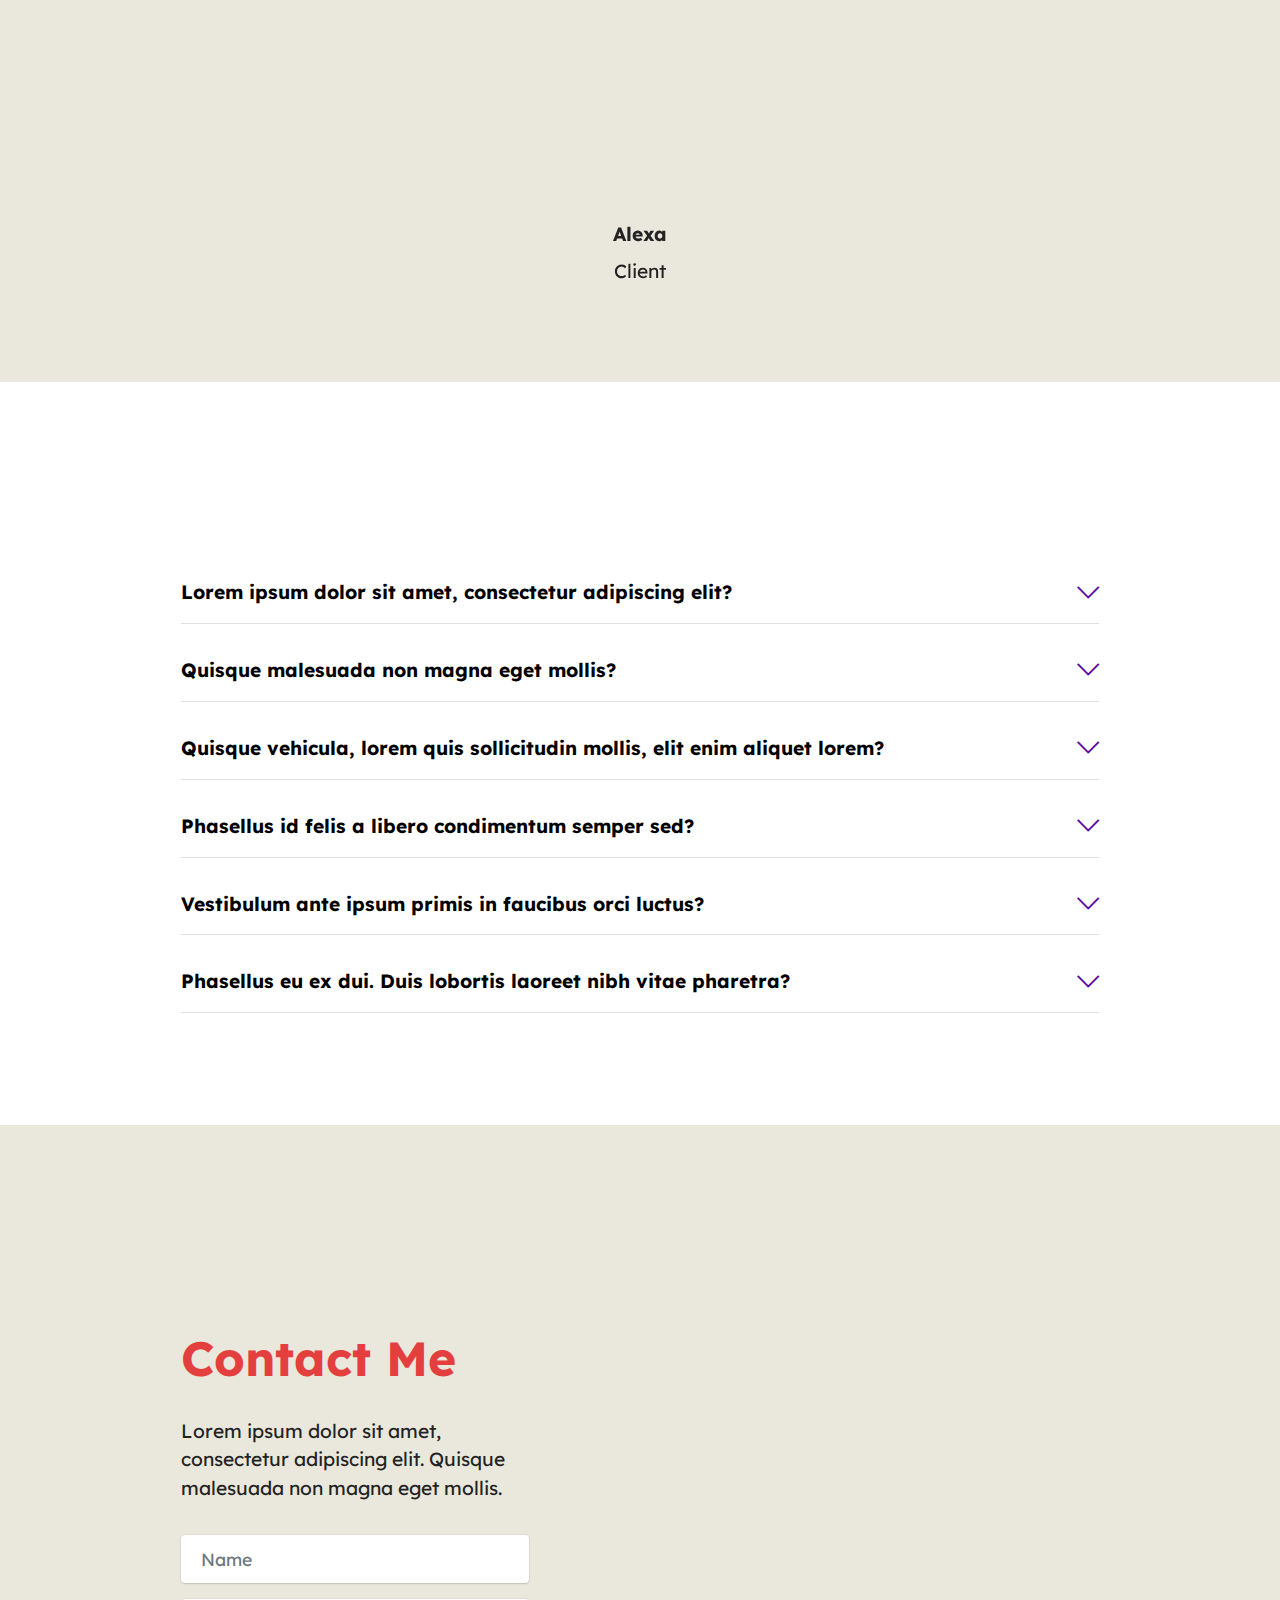
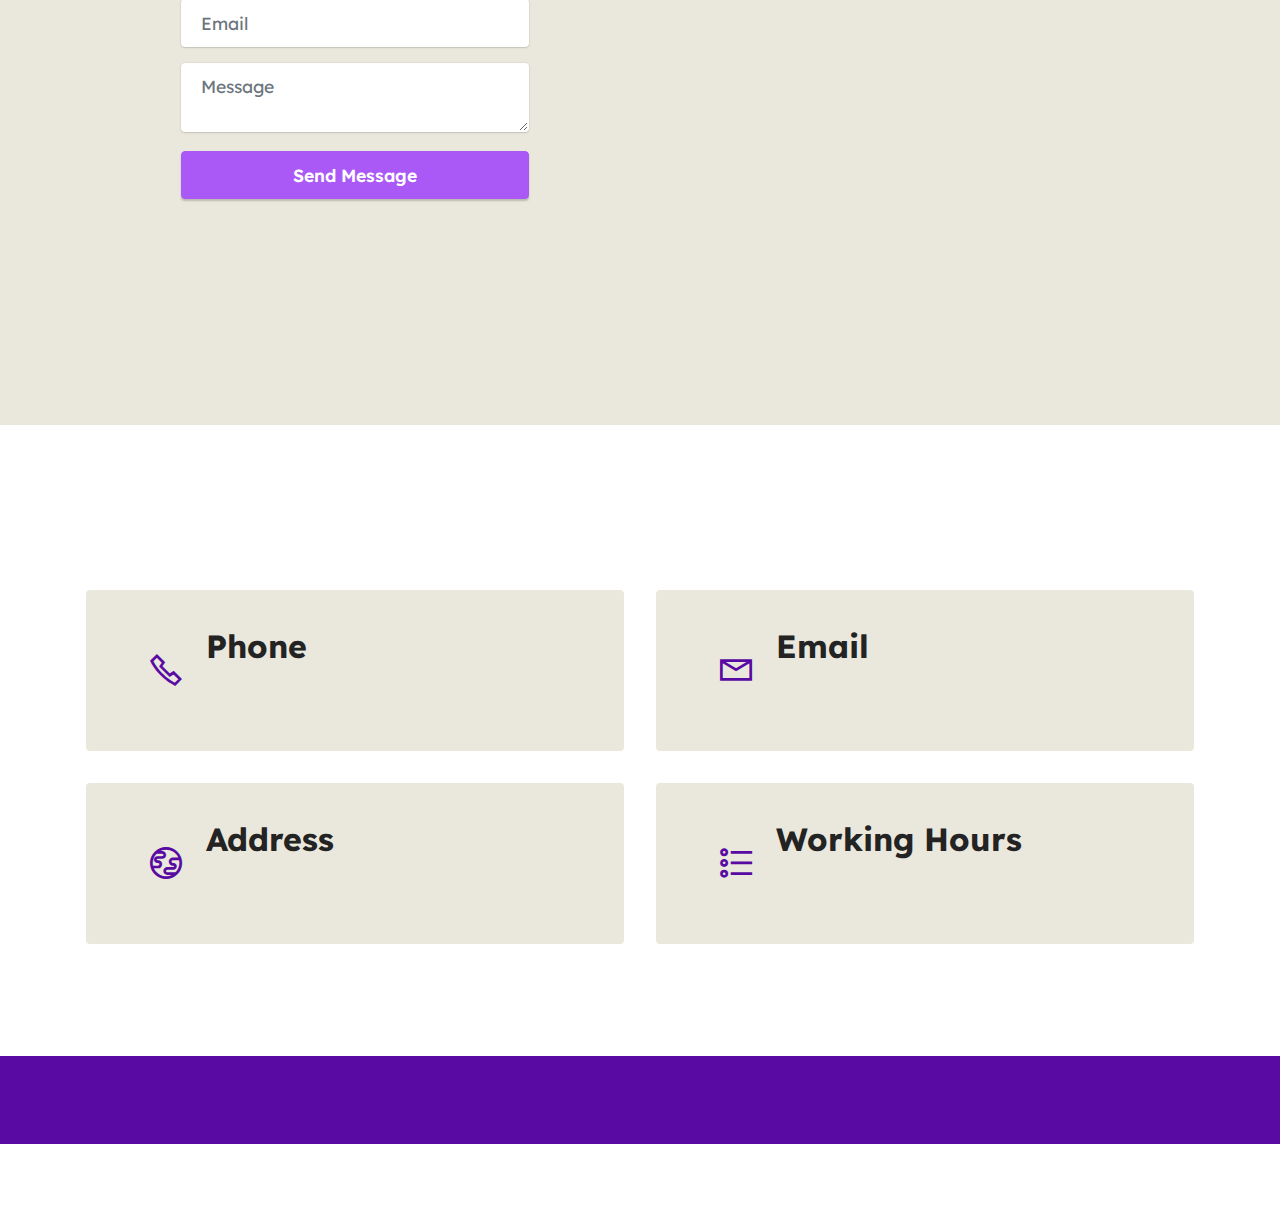
<file: page6.html>
<!DOCTYPE html>
<html  >
<head>
  <!-- Site made with Mobirise Website Builder v6.0.5, https://mobirise.com -->
  <meta charset="UTF-8">
  <meta http-equiv="X-UA-Compatible" content="IE=edge">
  <meta name="generator" content="Mobirise v6.0.5, mobirise.com">
  <meta name="viewport" content="width=device-width, initial-scale=1, minimum-scale=1">
  <link rel="shortcut icon" href="assets/images/logo-con-turquesa-314x180.png" type="image/x-icon">
  <meta name="description" content="">
  
  
  <title>Backup_design</title>
  <link rel="stylesheet" href="assets/web/assets/mobirise-icons2/mobirise2.css">
  <link rel="stylesheet" href="assets/web/assets/mobirise-icons/mobirise-icons.css">
  <link rel="stylesheet" href="assets/bootstrap/css/bootstrap.min.css">
  <link rel="stylesheet" href="assets/bootstrap/css/bootstrap-grid.min.css">
  <link rel="stylesheet" href="assets/bootstrap/css/bootstrap-reboot.min.css">
  <link rel="stylesheet" href="assets/animatecss/animate.css">
  <link rel="stylesheet" href="assets/dropdown/css/style.css">
  <link rel="stylesheet" href="assets/socicon/css/styles.css">
  <link rel="stylesheet" href="assets/theme/css/style.css">
  <link rel="preload" href="https://fonts.googleapis.com/css?family=Lexend:100,200,300,400,500,600,700,800,900&display=swap" as="style" onload="this.onload=null;this.rel='stylesheet'">
  <noscript><link rel="stylesheet" href="https://fonts.googleapis.com/css?family=Lexend:100,200,300,400,500,600,700,800,900&display=swap"></noscript>
  <link rel="preload" as="style" href="assets/mobirise/css/mbr-additional.css?v=MWdM1T"><link rel="stylesheet" href="assets/mobirise/css/mbr-additional.css?v=MWdM1T" type="text/css">

  
  
  
</head>
<body>
  
  <section data-bs-version="5.1" class="menu menu2 cid-uMAGyjG0qZ" once="menu" id="menu2-1p">
    
    <nav class="navbar navbar-dropdown navbar-expand-lg">
        <div class="container">
            <div class="navbar-brand">
                <span class="navbar-logo">
                    
                        <a href="index.html"><img src="assets/images/logo-con-turquesa-314x180.png" alt="Logo de María Eva González" style="height: 5.1rem;"></a>
                    
                </span>
                
            </div>
            <button class="navbar-toggler" type="button" data-toggle="collapse" data-bs-toggle="collapse" data-target="#navbarSupportedContent" data-bs-target="#navbarSupportedContent" aria-controls="navbarNavAltMarkup" aria-expanded="false" aria-label="Toggle navigation">
                <div class="hamburger">
                    <span></span>
                    <span></span>
                    <span></span>
                    <span></span>
                </div>
            </button>
            <div class="collapse navbar-collapse" id="navbarSupportedContent">
                <ul class="navbar-nav nav-dropdown" data-app-modern-menu="true"><li class="nav-item"><a class="nav-link link text-white text-primary display-4" href="sobre_mi.html"><span class="mobi-mbri mobi-mbri-info mbr-iconfont mbr-iconfont-btn" style="color: rgb(34, 153, 170);"></span>Sobre mí</a></li>
                    <li class="nav-item"><a class="nav-link link text-white text-primary display-4" href="impacto.html"><span class="mobi-mbri mobi-mbri-rocket mbr-iconfont mbr-iconfont-btn" style="color: rgb(34, 153, 170);"></span>Impacto</a></li><li class="nav-item"><a class="nav-link link text-white text-primary display-4" href="impacto.html#slider6-31"><span class="mobi-mbri mobi-mbri-users mbr-iconfont mbr-iconfont-btn" style="color: rgb(34, 153, 170);"></span>Equipo</a></li>
                    <li class="nav-item"><a class="nav-link link text-white text-primary display-4" href="sumate.html"><span class="mobi-mbri mobi-mbri-hearth mbr-iconfont mbr-iconfont-btn" style="color: rgb(34, 153, 170);"></span>Sumate</a>
                    </li></ul>
                
                <div class="navbar-buttons mbr-section-btn"><a class="btn btn-secondary display-4" href="contacto.html">
                        Contacto</a></div>
            </div>
        </div>
    </nav>
</section>

<section data-bs-version="5.1" class="header11 cid-uMAGyk3zOr" id="header11-1q">

    

    

    <div class="container">
        <div class="row justify-content-center">
            <div class="col-12 col-md-6 image-wrapper">
                <img class="w-100" src="assets/images/eva-498x694.jpeg" alt="María Evan González">
            </div>
            <div class="col-12 col-md">
                <div class="text-wrapper text-center">
                    <h1 class="mbr-section-title mbr-fonts-style mb-3 display-1">
                        <strong>
</strong><div><strong><br></strong></div><div><strong>María Eva González</strong></div></h1>
                    <p class="mbr-text mbr-fonts-style display-7">Desde el corazón del <a href="https://www.parqueindustrialpilar.org.ar/" class="text-primary" target="_blank">Parque Industrial Pilar</a>, tejo redes con impacto. Como vinculadora, RR. PP. y activista del empoderamiento femenino, mi misión es clara: <br><strong>abrir puertas donde no las hay</strong>.&nbsp;<br></p>
                    <div class="mbr-section-btn mt-3"><a class="btn btn-secondary display-7" href="index.html#form4-6">Conocé mi historia</a></div>
                </div>
            </div>
        </div>
    </div>
</section>

<section data-bs-version="5.1" class="features12 cid-uMAGykjVDc" id="features13-1r">

    
    
    <div class="container">
        <div class="row justify-content-center">
            <div class="col-12 col-lg-6">
                <div class="card-wrapper">
                    <div class="card-box align-left">
                        <h4 class="card-title mbr-fonts-style mb-4 display-1"><strong>Hitos personales</strong></h4>
                        <p class="mbr-text mbr-fonts-style mb-4 display-7">
                            Hitos de mi desarrollo personal y profesional.</p>
                        <div class="mbr-section-btn"><a class="btn btn-primary display-4" href="https://mobiri.se">Impacto</a></div>
                    </div>
                </div>
            </div>
            <div class="col-12 col-lg-6">
                <div class="item mbr-flex">
                    <div class="icon-box">
                        <span class="mbr-iconfont mobi-mbri-globe-2 mobi-mbri"></span>
                    </div>
                    <div class="text-box">
                        <h4 class="icon-title mbr-black mbr-fonts-style display-7">
                            <strong>Personal</strong></h4>
                        <h5 class="icon-text mbr-black mbr-fonts-style display-4">Madre de 4 hijos, abuela.&nbsp;</h5>
                    </div>
                </div>
                <div class="item mbr-flex">
                    <div class="icon-box">
                        <span class="mbr-iconfont mobi-mbri-idea mobi-mbri"></span>
                    </div>
                    <div class="text-box">
                        <h4 class="icon-title mbr-black mbr-fonts-style display-7">
                            <strong>Art Design</strong></h4>
                        <h5 class="icon-text mbr-black mbr-fonts-style display-4">Lorem ipsum dolor sit amet, consectetur adipiscing elit. Quisque malesuada non magna eget mollis. Quisque vehicula, lorem quis sollicitudin mollis, elit enim aliquet lorem,&nbsp;</h5>
                    </div>
                </div>
                <div class="item mbr-flex">
                    <div class="icon-box">
                        <span class="mbr-iconfont mobi-mbri-photo mobi-mbri"></span>
                    </div>
                    <div class="text-box">
                        <h4 class="icon-title mbr-black mbr-fonts-style display-7"><strong>Polygraphic Design</strong></h4>
                        <h5 class="icon-text mbr-black mbr-fonts-style display-4">Lorem ipsum dolor sit amet, consectetur adipiscing elit. Quisque malesuada non magna eget mollis. Quisque vehicula, lorem quis sollicitudin mollis, elit enim aliquet lorem,&nbsp;</h5>
                    </div>
                </div>
            </div>
        </div>
    </div>
</section>

<section data-bs-version="5.1" class="gallery5 mbr-gallery cid-uMAGykDDWq" id="gallery5-1s">
    

    

    <div class="container">
        <div class="mbr-section-head">
            <h3 class="mbr-section-title mbr-fonts-style align-center m-0 display-2"><strong>My Works</strong></h3>
            <h4 class="mbr-section-subtitle mbr-fonts-style align-center mb-0 mt-2 display-5">Lorem ipsum dolor sit amet</h4>
        </div>
        <div class="row mbr-gallery mt-4">
            <div class="col-12 col-md-6 col-lg-3 item gallery-image">
                <div class="item-wrapper" data-toggle="modal" data-bs-toggle="modal" data-target="#uO0iAaTkpU-modal" data-bs-target="#uO0iAaTkpU-modal">
                    <img class="w-100" src="assets/images/mbr-596x397.jpg" alt="Mobirise Website Builder" data-slide-to="0" data-bs-slide-to="0" data-target="#lb-uO0iAaTkpU" data-bs-target="#lb-uO0iAaTkpU">
                    <div class="icon-wrapper">
                        <span class="mobi-mbri mobi-mbri-search mbr-iconfont mbr-iconfont-btn"></span>
                    </div>
                </div>
                <h6 class="mbr-item-subtitle mbr-fonts-style align-center mb-2 mt-2 display-7"><strong>Mobile Design</strong></h6>
            </div>
            <div class="col-12 col-md-6 col-lg-3 item gallery-image">
                <div class="item-wrapper" data-toggle="modal" data-bs-toggle="modal" data-target="#uO0iAaTkpU-modal" data-bs-target="#uO0iAaTkpU-modal">
                    <img class="w-100" src="assets/images/mbr-3.jpg" alt="Mobirise Website Builder" data-slide-to="1" data-bs-slide-to="1" data-target="#lb-uO0iAaTkpU" data-bs-target="#lb-uO0iAaTkpU">
                    <div class="icon-wrapper">
                        <span class="mobi-mbri mobi-mbri-search mbr-iconfont mbr-iconfont-btn"></span>
                    </div>
                </div>
                <h6 class="mbr-item-subtitle mbr-fonts-style align-center mb-2 mt-2 display-7"><strong>Polygraphic Design</strong></h6>
            </div>
            <div class="col-12 col-md-6 col-lg-3 item gallery-image">
                <div class="item-wrapper" data-toggle="modal" data-bs-toggle="modal" data-target="#uO0iAaTkpU-modal" data-bs-target="#uO0iAaTkpU-modal">
                    <img class="w-100" src="assets/images/mbr-4.jpg" alt="Mobirise Website Builder" data-slide-to="2" data-bs-slide-to="2" data-target="#lb-uO0iAaTkpU" data-bs-target="#lb-uO0iAaTkpU">
                    <div class="icon-wrapper">
                        <span class="mobi-mbri mobi-mbri-search mbr-iconfont mbr-iconfont-btn"></span>
                    </div>
                </div>
                <h6 class="mbr-item-subtitle mbr-fonts-style align-center mb-2 mt-2 display-7"><strong>Web Design</strong></h6>
            </div>
            <div class="col-12 col-md-6 col-lg-3 item gallery-image">
                <div class="item-wrapper" data-toggle="modal" data-bs-toggle="modal" data-target="#uO0iAaTkpU-modal" data-bs-target="#uO0iAaTkpU-modal">
                    <img class="w-100" src="assets/images/mbr-6.jpg" alt="Mobirise Website Builder" data-slide-to="3" data-bs-slide-to="3" data-target="#lb-uO0iAaTkpU" data-bs-target="#lb-uO0iAaTkpU">
                    <div class="icon-wrapper">
                        <span class="mobi-mbri mobi-mbri-search mbr-iconfont mbr-iconfont-btn"></span>
                    </div>
                </div>
                <h6 class="mbr-item-subtitle mbr-fonts-style align-center mb-2 mt-2 display-7"><strong>Art Design</strong></h6>
            </div>
        </div>

        <div class="modal mbr-slider" tabindex="-1" role="dialog" aria-hidden="true" id="uO0iAaTkpU-modal">
            <div class="modal-dialog" role="document">
                <div class="modal-content">
                    <div class="modal-body">
                        <div class="carousel slide" id="lb-uO0iAaTkpU" data-interval="5000" data-bs-interval="5000">
                            <div class="carousel-inner">
                                <div class="carousel-item active">
                                    <img class="d-block w-100" src="assets/images/mbr-596x397.jpg" alt="Mobirise Website Builder">
                                </div>
                                <div class="carousel-item">
                                    <img class="d-block w-100" src="assets/images/mbr-3.jpg" alt="Mobirise Website Builder">
                                </div>
                                <div class="carousel-item">
                                    <img class="d-block w-100" src="assets/images/mbr-4.jpg" alt="Mobirise Website Builder">
                                </div>
                                <div class="carousel-item">
                                    <img class="d-block w-100" src="assets/images/mbr-6.jpg" alt="Mobirise Website Builder">
                                </div>
                            </div>
                            <ol class="carousel-indicators">
                                <li data-slide-to="0" data-bs-slide-to="0" class="active" data-target="#lb-uO0iAaTkpU" data-bs-target="#lb-uO0iAaTkpU"></li>
                                <li data-slide-to="1" data-bs-slide-to="1" data-target="#lb-uO0iAaTkpU" data-bs-target="#lb-uO0iAaTkpU"></li>
                                <li data-slide-to="2" data-bs-slide-to="2" data-target="#lb-uO0iAaTkpU" data-bs-target="#lb-uO0iAaTkpU"></li>
                                <li data-slide-to="3" data-bs-slide-to="3" data-target="#lb-uO0iAaTkpU" data-bs-target="#lb-uO0iAaTkpU"></li>
                            </ol>
                            <a role="button" href="" class="close" data-dismiss="modal" data-bs-dismiss="modal" aria-label="Close">
                            </a>
                            <a class="carousel-control-prev carousel-control" role="button" data-slide="prev" data-bs-slide="prev" href="#lb-uO0iAaTkpU">
                                <span class="mobi-mbri mobi-mbri-arrow-prev" aria-hidden="true"></span>
                                <span class="sr-only visually-hidden">Previous</span>
                            </a>
                            <a class="carousel-control-next carousel-control" role="button" data-slide="next" data-bs-slide="next" href="#lb-uO0iAaTkpU">
                                <span class="mobi-mbri mobi-mbri-arrow-next" aria-hidden="true"></span>
                                <span class="sr-only visually-hidden">Next</span>
                            </a>
                        </div>
                    </div>
                </div>
            </div>
        </div>
    </div>
</section>

<section data-bs-version="5.1" class="image1 cid-uMAGyl70B7" id="image1-1t">
    

    

    <div class="container">
        <div class="row align-items-center">
            <div class="col-12 col-lg-4">
                <div class="image-wrapper">
                    <img src="assets/images/eva2-2-400x400.jpeg" alt="Mobirise Website Builder">
                    
                </div>
            </div>
            <div class="col-12 col-lg">
                <div class="text-wrapper">
                    <h3 class="mbr-section-title mbr-fonts-style mb-3 display-2"><strong>La fuerza de una mujer <br>que vincula mundos</strong></h3>
                    <p class="mbr-text mbr-fonts-style display-7"><br>Soy <strong>María Eva González</strong>. Nací en Pilar y desde hace más de 30 años impulso conexiones con sentido: entre empresas, instituciones, gobiernos y personas que quieren transformar su entorno.
<br>Desde la comunicación institucional, la industria y la igualdad de oportunidades, construí mi camino combinando pasión, estrategia y compromiso social.
<br>Hoy, mi marca personal es el motor para inspirar, capacitar y acompañar a mujeres y organizaciones a que también encuentren su propósito y lo conviertan en acción.</p>
                </div>
            </div>
        </div>
    </div>
</section>

<section data-bs-version="5.1" class="pricing2 cid-uMAGylrgz4" id="pricing2-1u">
    

    
    <div class="container">
        <div class="row justify-content-center">
            <div class="col-12 col-md-6 align-center col-lg-4">
                <div class="plan">
                    <div class="plan-header">
                        <h6 class="plan-title mbr-fonts-style mb-3 display-5"><strong>Web Design</strong></h6>
                        <div class="plan-price">
                            <p class="price mbr-fonts-style m-0 display-1"><strong>$59</strong></p>
                            <p class="price-term mbr-fonts-style mb-3 display-7"><strong>Per project</strong></p>
                        </div>
                    </div>
                    <div class="plan-body">
                        <div class="plan-list mb-4">
                            <ul class="list-group mbr-fonts-style list-group-flush display-7">
                                <li class="list-group-item">Web Design</li><li class="list-group-item">Art Design</li><li class="list-group-item">Polygraphic Design</li>
                            </ul>
                        </div>
                        <div class="mbr-section-btn text-center">
                            <a href="https://mobiri.se" class="btn btn-primary display-4">Get started</a>
                        </div>
                    </div>
                </div>
            </div>
            <div class="col-12 col-md-6 align-center col-lg-4">
                <div class="plan">
                    <div class="plan-header">
                        <h6 class="plan-title mbr-fonts-style mb-3 display-5"><strong>Art Design</strong></h6>
                        <div class="plan-price">
                            <p class="price mbr-fonts-style m-0 display-1"><strong>$39</strong></p>
                            <p class="price-term mbr-fonts-style mb-3 display-7"><strong>Per project</strong></p>
                        </div>
                    </div>
                    <div class="plan-body">
                        <div class="plan-list mb-4">
                            <ul class="list-group mbr-fonts-style list-group-flush display-7">
                                <li class="list-group-item">Web Design
</li><li class="list-group-item">Art Design
</li><li class="list-group-item">Polygraphic Design</li>
                            </ul>
                        </div>
                        <div class="mbr-section-btn text-center">
                            <a href="https://mobiri.se" class="btn btn-primary display-4">Get started</a>
                        </div>
                    </div>
                </div>
            </div>
            <div class="col-12 col-md-6 align-center col-lg-4">
                <div class="plan">
                    <div class="plan-header">
                        <h6 class="plan-title mbr-fonts-style mb-3 display-5"><strong>Polygraphic</strong></h6>
                        <div class="plan-price">
                            <p class="price mbr-fonts-style m-0 display-1"><strong>$79</strong></p>
                            <p class="price-term mbr-fonts-style mb-3 display-7"><strong>Per project</strong></p>
                        </div>
                    </div>
                    <div class="plan-body">
                        <div class="plan-list mb-4">
                            <ul class="list-group mbr-fonts-style list-group-flush display-7">
                                <li class="list-group-item">Web Design
</li><li class="list-group-item">Art Design
</li><li class="list-group-item">Polygraphic Design</li>
                            </ul>
                        </div>
                        <div class="mbr-section-btn text-center">
                            <a href="https://mobiri.se" class="btn btn-primary display-4">Get started</a>
                        </div>
                    </div>
                </div>
            </div>
            
        </div>
    </div>
</section>

<section data-bs-version="5.1" class="clients2 cid-uMAGylOYyH" id="clients2-1v">

    

    
    <div class="container">
        <div class="row justify-content-center">
            <div class="card col-12 col-md-6 col-lg-4">
                <div class="card-wrapper">
                    <div class="img-wrapper">
                        <img src="assets/images/1.png" alt="Mobirise Website Builder">
                    </div>
                    <div class="card-box align-center">
                        
                        <h5 class="card-title mbr-fonts-style mb-3 display-5">
                            <strong>My Client</strong></h5>
                        <p class="mbr-text mbr-fonts-style mb-4 display-4">
                            Lorem ipsum dolor sit amet, consectetur adipiscing elit. Quisque malesuada non magna eget mollis.&nbsp;</p>
                        <div class="mbr-section-btn mt-3"><a class="btn btn-primary display-4" href="https://mobiri.se">Learn More</a></div>
                    </div>
                </div>
            </div>
            <div class="card col-12 col-md-6 col-lg-4">
                <div class="card-wrapper">
                    <div class="img-wrapper">
                        <img src="assets/images/2.png" alt="Mobirise Website Builder">
                    </div>
                    <div class="card-box align-center">
                        
                        <h5 class="card-title mbr-fonts-style mb-3 display-5"><strong>My Client</strong></h5>
                        <p class="mbr-text mbr-fonts-style mb-4 display-4">
                            Lorem ipsum dolor sit amet, consectetur adipiscing elit. Quisque malesuada non magna eget mollis. </p>
                        <div class="mbr-section-btn mt-3"><a class="btn btn-primary display-4" href="https://mobiri.se">Learn More</a></div>
                    </div>
                </div>
            </div>
            <div class="card col-12 col-md-6 col-lg-4">
                <div class="card-wrapper">
                    <div class="img-wrapper">
                        <img src="assets/images/3.png" alt="Mobirise Website Builder">
                    </div>
                    <div class="card-box align-center">
                        
                        <h5 class="card-title mbr-fonts-style mb-3 display-5"><strong>My Client</strong></h5>
                        <p class="mbr-text mbr-fonts-style mb-4 display-4">
                            Lorem ipsum dolor sit amet, consectetur adipiscing elit. Quisque malesuada non magna eget mollis. </p>
                        <div class="mbr-section-btn mt-3"><a class="btn btn-primary display-4" href="https://mobiri.se">Learn More</a></div>
                    </div>
                </div>
            </div>
            
        </div>
    </div>
</section>

<section data-bs-version="5.1" class="testimonails3 carousel slide testimonials-slider cid-uMAGymd6Hm" data-interval="false" data-bs-interval="false" id="testimonials3-1w">

    

    

    <div class="text-center container">
        <h3 class="mb-4 mbr-fonts-style display-2">
            <strong>What My Clients Say</strong>
        </h3>

        <div class="carousel slide" role="listbox" data-pause="true" data-keyboard="false" data-ride="carousel" data-bs-ride="carousel" data-interval="8000" data-bs-interval="8000">
            <div class="carousel-inner">
                
                
            <div class="carousel-item">
                    <div class="user col-md-8">
                        <div class="user_image">
                            <img src="assets/images/team3.jpg">
                        </div>
                        <div class="user_text mb-4">
                            <p class="mbr-fonts-style display-7">
                                Themes in the Mobirise website builder offer multiple blocks: intros, sliders, galleries, forms, articles, and so on. Start a project and click on the red plus buttons to see the blocks available for your theme.
                            </p>
                        </div>
                        <div class="user_name mbr-fonts-style mb-2 display-7">
                            <strong>Alexa</strong>
                        </div>
                        <div class="user_desk mbr-fonts-style display-7">
                            Client
                        </div>
                    </div>
                </div><div class="carousel-item">
                    <div class="user col-md-8">
                        <div class="user_image">
                            <img src="assets/images/team2.jpg">
                        </div>
                        <div class="user_text mb-4">
                            <p class="mbr-fonts-style display-7">
                                Themes in the Mobirise website builder offer multiple blocks: intros, sliders, galleries, forms, articles, and so on. Start a project and click on the red plus buttons to see the blocks available for your theme.
                            </p>
                        </div>
                        <div class="user_name mbr-fonts-style mb-2 display-7">
                            <strong>Linda</strong>
                        </div>
                        <div class="user_desk mbr-fonts-style display-7">
                            Client
                        </div>
                    </div>
                </div><div class="carousel-item">
                    <div class="user col-md-8">
                        <div class="user_image">
                            <img src="assets/images/team4.jpg">
                        </div>
                        <div class="user_text mb-4">
                            <p class="mbr-fonts-style display-7">
                                Themes in the Mobirise website builder offer multiple blocks: intros, sliders, galleries, forms, articles, and so on. Start a project and click on the red plus buttons to see the blocks available for your theme.
                            </p>
                        </div>
                        <div class="user_name mbr-fonts-style mb-2 display-7">
                            <strong>Ann</strong></div>
                        <div class="user_desk mbr-fonts-style display-7">
                            Client</div>
                    </div>
                </div></div>

            <div class="carousel-controls">
                <a class="carousel-control-prev" role="button" data-slide="prev" data-bs-slide="prev">
                    <span aria-hidden="true" class="mobi-mbri mobi-mbri-arrow-prev mbr-iconfont"></span>
                    <span class="sr-only visually-hidden">Previous</span>
                </a>

                <a class="carousel-control-next" role="button" data-slide="next" data-bs-slide="next">
                    <span aria-hidden="true" class="mobi-mbri mobi-mbri-arrow-next mbr-iconfont"></span>
                    <span class="sr-only visually-hidden">Next</span>
                </a>
            </div>
        </div>
    </div>
</section>

<section data-bs-version="5.1" class="content16 cid-uMAGymCUJr" id="content16-1x">

    

    
    <div class="container">
        <div class="row justify-content-center">
            <div class="col-12 col-md-10">
                <div class="mbr-section-head align-center mb-4">
                    <h3 class="mbr-section-title mb-0 mbr-fonts-style display-2"><strong>Frequently Asked Questions</strong></h3>
                    
                </div>
                <div id="bootstrap-accordion_39" class="panel-group accordionStyles accordion" role="tablist" aria-multiselectable="true">
                    <div class="card mb-3">
                        <div class="card-header" role="tab" id="headingOne">
                            <a role="button" class="panel-title collapsed" data-toggle="collapse" data-bs-toggle="collapse" data-core="" href="#collapse1_39" aria-expanded="false" aria-controls="collapse1">
                                <h6 class="panel-title-edit mbr-fonts-style mb-0 display-7"><strong>Lorem ipsum dolor sit amet, consectetur adipiscing elit?</strong></h6>
                                <span class="sign mbr-iconfont mbri-arrow-down"></span>
                            </a>
                        </div>
                        <div id="collapse1_39" class="panel-collapse noScroll collapse" role="tabpanel" aria-labelledby="headingOne" data-parent="#accordion" data-bs-parent="#bootstrap-accordion_39">
                            <div class="panel-body">
                                <p class="mbr-fonts-style panel-text display-4">Lorem ipsum dolor sit amet, consectetur adipiscing elit. Quisque malesuada non magna eget mollis. Quisque vehicula, lorem quis sollicitudin mollis, elit enim aliquet lorem, vitae maximus turpis tortor a massa. Phasellus id felis a libero condimentum semper sed sit amet arcu. Suspendisse porta dapibus rhoncus. </p>
                            </div>
                        </div>
                    </div>
                    <div class="card mb-3">
                        <div class="card-header" role="tab" id="headingOne">
                            <a role="button" class="panel-title collapsed" data-toggle="collapse" data-bs-toggle="collapse" data-core="" href="#collapse2_39" aria-expanded="false" aria-controls="collapse2">
                                <h6 class="panel-title-edit mbr-fonts-style mb-0 display-7"><strong>Quisque malesuada non magna eget mollis?</strong></h6>
                                <span class="sign mbr-iconfont mbri-arrow-down"></span>
                            </a>
                        </div>
                        <div id="collapse2_39" class="panel-collapse noScroll collapse" role="tabpanel" aria-labelledby="headingOne" data-parent="#accordion" data-bs-parent="#bootstrap-accordion_39">
                            <div class="panel-body">
                                <p class="mbr-fonts-style panel-text display-4">
                                    Lorem ipsum dolor sit amet, consectetur adipiscing elit. Quisque malesuada non magna eget mollis. Quisque vehicula, lorem quis sollicitudin mollis, elit enim aliquet lorem, vitae maximus turpis tortor a massa. Phasellus id felis a libero condimentum semper sed sit amet arcu. Suspendisse porta dapibus rhoncus. </p>
                            </div>
                        </div>
                    </div>
                    <div class="card mb-3">
                        <div class="card-header" role="tab" id="headingOne">
                            <a role="button" class="panel-title collapsed" data-toggle="collapse" data-bs-toggle="collapse" data-core="" href="#collapse3_39" aria-expanded="false" aria-controls="collapse3">
                                <h6 class="panel-title-edit mbr-fonts-style mb-0 display-7"><strong>Quisque vehicula, lorem quis sollicitudin mollis, elit enim aliquet lorem?</strong></h6>
                                <span class="sign mbr-iconfont mbri-arrow-down"></span>
                            </a>
                        </div>
                        <div id="collapse3_39" class="panel-collapse noScroll collapse" role="tabpanel" aria-labelledby="headingOne" data-parent="#accordion" data-bs-parent="#bootstrap-accordion_39">
                            <div class="panel-body">
                                <p class="mbr-fonts-style panel-text display-4">
                                    Lorem ipsum dolor sit amet, consectetur adipiscing elit. Quisque malesuada non magna eget mollis. Quisque vehicula, lorem quis sollicitudin mollis, elit enim aliquet lorem, vitae maximus turpis tortor a massa. Phasellus id felis a libero condimentum semper sed sit amet arcu. Suspendisse porta dapibus rhoncus. </p>
                            </div>
                        </div>
                    </div>
                    <div class="card mb-3">
                        <div class="card-header" role="tab" id="headingOne">
                            <a role="button" class="panel-title collapsed" data-toggle="collapse" data-bs-toggle="collapse" data-core="" href="#collapse4_39" aria-expanded="false" aria-controls="collapse4">
                                <h6 class="panel-title-edit mbr-fonts-style mb-0 display-7"><strong>Phasellus id felis a libero condimentum semper sed?</strong></h6>
                                <span class="sign mbr-iconfont mbri-arrow-down"></span>
                            </a>
                        </div>
                        <div id="collapse4_39" class="panel-collapse noScroll collapse" role="tabpanel" aria-labelledby="headingOne" data-parent="#accordion" data-bs-parent="#bootstrap-accordion_39">
                            <div class="panel-body">
                                <p class="mbr-fonts-style panel-text display-4">
                                    Lorem ipsum dolor sit amet, consectetur adipiscing elit. Quisque malesuada non magna eget mollis. Quisque vehicula, lorem quis sollicitudin mollis, elit enim aliquet lorem, vitae maximus turpis tortor a massa. Phasellus id felis a libero condimentum semper sed sit amet arcu. Suspendisse porta dapibus rhoncus. </p>
                            </div>
                        </div>
                    </div>
                    <div class="card mb-3">
                        <div class="card-header" role="tab" id="headingOne">
                            <a role="button" class="panel-title collapsed" data-toggle="collapse" data-bs-toggle="collapse" data-core="" href="#collapse5_39" aria-expanded="false" aria-controls="collapse5">
                                <h6 class="panel-title-edit mbr-fonts-style mb-0 display-7"><strong>Vestibulum ante ipsum primis in faucibus orci luctus?</strong></h6>
                                <span class="sign mbr-iconfont mbri-arrow-down"></span>
                            </a>
                        </div>
                        <div id="collapse5_39" class="panel-collapse noScroll collapse" role="tabpanel" aria-labelledby="headingOne" data-parent="#accordion" data-bs-parent="#bootstrap-accordion_39">
                            <div class="panel-body">
                                <p class="mbr-fonts-style panel-text display-4">
                                    Lorem ipsum dolor sit amet, consectetur adipiscing elit. Quisque malesuada non magna eget mollis. Quisque vehicula, lorem quis sollicitudin mollis, elit enim aliquet lorem, vitae maximus turpis tortor a massa. Phasellus id felis a libero condimentum semper sed sit amet arcu. Suspendisse porta dapibus rhoncus. </p>
                            </div>
                        </div>
                    </div>
                    <div class="card mb-3">
                        <div class="card-header" role="tab" id="headingOne">
                            <a role="button" class="panel-title collapsed" data-toggle="collapse" data-bs-toggle="collapse" data-core="" href="#collapse6_39" aria-expanded="false" aria-controls="collapse6">
                                <h6 class="panel-title-edit mbr-fonts-style mb-0 display-7"><strong>Phasellus eu ex dui. Duis lobortis laoreet nibh vitae pharetra?</strong></h6>
                                <span class="sign mbr-iconfont mbri-arrow-down"></span>
                            </a>
                        </div>
                        <div id="collapse6_39" class="panel-collapse noScroll collapse" role="tabpanel" aria-labelledby="headingOne" data-parent="#accordion" data-bs-parent="#bootstrap-accordion_39">
                            <div class="panel-body">
                                <p class="mbr-fonts-style panel-text display-4">
                                    Lorem ipsum dolor sit amet, consectetur adipiscing elit. Quisque malesuada non magna eget mollis. Quisque vehicula, lorem quis sollicitudin mollis, elit enim aliquet lorem, vitae maximus turpis tortor a massa. Phasellus id felis a libero condimentum semper sed sit amet arcu. Suspendisse porta dapibus rhoncus. </p>
                            </div>
                        </div>
                    </div>
                </div>
            </div>
        </div>
    </div>
</section>

<section data-bs-version="5.1" class="form4 cid-uMAGyn27l2 mbr-fullscreen" id="form4-1y">

    

    

    <div class="container">
        <div class="row content-wrapper justify-content-center">
            <div class="col-lg-4 offset-lg-1 mbr-form" data-form-type="formoid">
<!--Formbuilder Form-->
<form action="https://mobirise.eu/" method="POST" class="mbr-form form-with-styler" data-form-title="Form Name"><input type="hidden" name="email" data-form-email="true" value="cnmcx+IFAhbAHqfWC2SmfUWACm+sVn66KHayW20wwZQ/tmV3DLHdjwyeZus6OghDUn9yAiFSQNA9GAhmIZSbzzM4297Rdy0kQPdPb2mA8356h70DAO+wB1/l7ckEPcdt">
<div class="row">
<div hidden="hidden" data-form-alert="" class="alert alert-success col-12">Thanks for filling out the form!</div>
<div hidden="hidden" data-form-alert-danger="" class="alert alert-danger col-12">Oops...! some problem!</div>
</div>
<div class="dragArea row">
<div class="col-lg-12 col-md-12 col-sm-12">
<h1 class="mbr-section-title mb-4 display-2"><strong>Contact Me</strong></h1>
</div>
<div class="col-lg-12 col-md-12 col-sm-12">
<p class="mbr-text mbr-fonts-style mb-4 display-7"> Lorem ipsum dolor sit amet, consectetur adipiscing elit. Quisque malesuada non magna eget mollis.</p>
</div>
<div data-for="name" class="col-lg-12 col-md col-12 form-group mb-3">
<input type="text" name="name" placeholder="Name" data-form-field="name" class="form-control display-7" value="" id="name-form4-1y">
</div>
<div data-for="email" class="col-lg-12 col-md col-12 form-group mb-3">
<input type="email" name="email" placeholder="Email" data-form-field="email" class="form-control display-7" value="" id="email-form4-1y">
</div>
<div class="col-lg-12 col-md-12 col-sm-12 form-group" data-for="textarea">
<textarea name="textarea" placeholder="Message" data-form-field="textarea" class="form-control display-7" id="textarea-form4-1y"></textarea>
</div>
<div class="col-12 col-md-auto mbr-section-btn"><button type="submit" class="btn btn-secondary display-4">Send Message</button></div>
</div>
</form><!--Formbuilder Form-->
</div>
            <div class="col-lg-6 offset-lg-1 col-12">
                <div class="image-wrapper">
                    <img class="w-100" src="assets/images/mbr-2.jpeg" alt="Mobirise Website Builder">
                </div>
            </div>
        </div>
    </div>
</section>

<section data-bs-version="5.1" class="contacts2 cid-uMAGynkSMR" id="contacts2-1z">
    <!---->
    
    
    <div class="container">
        <div class="mbr-section-head">
            <h3 class="mbr-section-title mbr-fonts-style align-center mb-0 display-2">
                <strong>My Contacts</strong>
            </h3>
            
        </div>
        <div class="row justify-content-center mt-4">
            <div class="card col-12 col-md-6">
                <div class="card-wrapper">
                    <div class="image-wrapper">
                        <span class="mbr-iconfont mobi-mbri-phone mobi-mbri"></span>
                    </div>
                    <div class="text-wrapper">
                        <h6 class="card-title mbr-fonts-style mb-1 display-5">
                            <strong>Phone</strong>
                        </h6>
                        <p class="mbr-text mbr-fonts-style display-7">
                            <a href="tel:+12345678910" class="text-primary">0 (800) 123 45 67</a>
                        </p>
                    </div>
                </div>
            </div>
            <div class="card col-12 col-md-6">
                <div class="card-wrapper">
                    <div class="image-wrapper">
                        <span class="mbr-iconfont mobi-mbri-letter mobi-mbri"></span>
                    </div>
                    <div class="text-wrapper">
                        <h6 class="card-title mbr-fonts-style mb-1 display-5">
                            <strong>Email</strong>
                        </h6>
                        <p class="mbr-text mbr-fonts-style display-7">
                            <a href="mailto:info@site.com" class="text-primary">info@site.com</a>
                        </p>
                    </div>
                </div>
            </div>
            <div class="card col-12 col-md-6">
                <div class="card-wrapper">
                    <div class="image-wrapper">
                        <span class="mbr-iconfont mobi-mbri-globe mobi-mbri"></span>
                    </div>
                    <div class="text-wrapper">
                        <h6 class="card-title mbr-fonts-style mb-1 display-5">
                            <strong>Address</strong>
                        </h6>
                        <p class="mbr-text mbr-fonts-style display-7">
                            4100 Ross Street, Okawville, IL
                        </p>
                    </div>
                </div>
            </div>
            <div class="card col-12 col-md-6">
                <div class="card-wrapper">
                    <div class="image-wrapper">
                        <span class="mbr-iconfont mobi-mbri-bulleted-list mobi-mbri"></span>
                    </div>
                    <div class="text-wrapper">
                        <h6 class="card-title mbr-fonts-style mb-1 display-5">
                            <strong>Working Hours</strong>
                        </h6>
                        <p class="mbr-text mbr-fonts-style display-7">
                            9:00 - 18:00
                        </p>
                    </div>
                </div>
            </div>
        </div>
    </div>
</section>

<section data-bs-version="5.1" class="footer7 cid-uMAGynFEHG" once="footers" id="footer7-20">

    

    

    <div class="container">
        <div class="media-container-row align-center mbr-white">
            <div class="col-12">
                <p class="mbr-text mb-0 mbr-fonts-style display-7">
                    © Copyright 2025 María Eva González - Todos los derechos reservados - Built with ♥ by Ivana</p>
            </div>
        </div>
    </div>
</section><section class="display-7" style="padding: 0;align-items: center;justify-content: center;flex-wrap: wrap;    align-content: center;display: flex;position: relative;height: 4rem;"><a href="https://mobiri.se/" style="flex: 1 1;height: 4rem;position: absolute;width: 100%;z-index: 1;"><img alt="" style="height: 4rem;" src="[data-uri]"></a><p style="margin: 0;text-align: center;" class="display-7">&#8204;</p><a style="z-index:1" href="https://mobirise.com/builder/ai-website-generator.html">AI Website Generator</a></section><script src="assets/bootstrap/js/bootstrap.bundle.min.js"></script>  <script src="assets/smoothscroll/smooth-scroll.js"></script>  <script src="assets/ytplayer/index.js"></script>  <script src="assets/dropdown/js/navbar-dropdown.js"></script>  <script src="assets/mbr-switch-arrow/mbr-switch-arrow.js"></script>  <script src="assets/theme/js/script.js"></script>  <script src="assets/formoid/formoid.min.js"></script>  
  
  
  <input name="animation" type="hidden">
  </body>
</html>
</file>
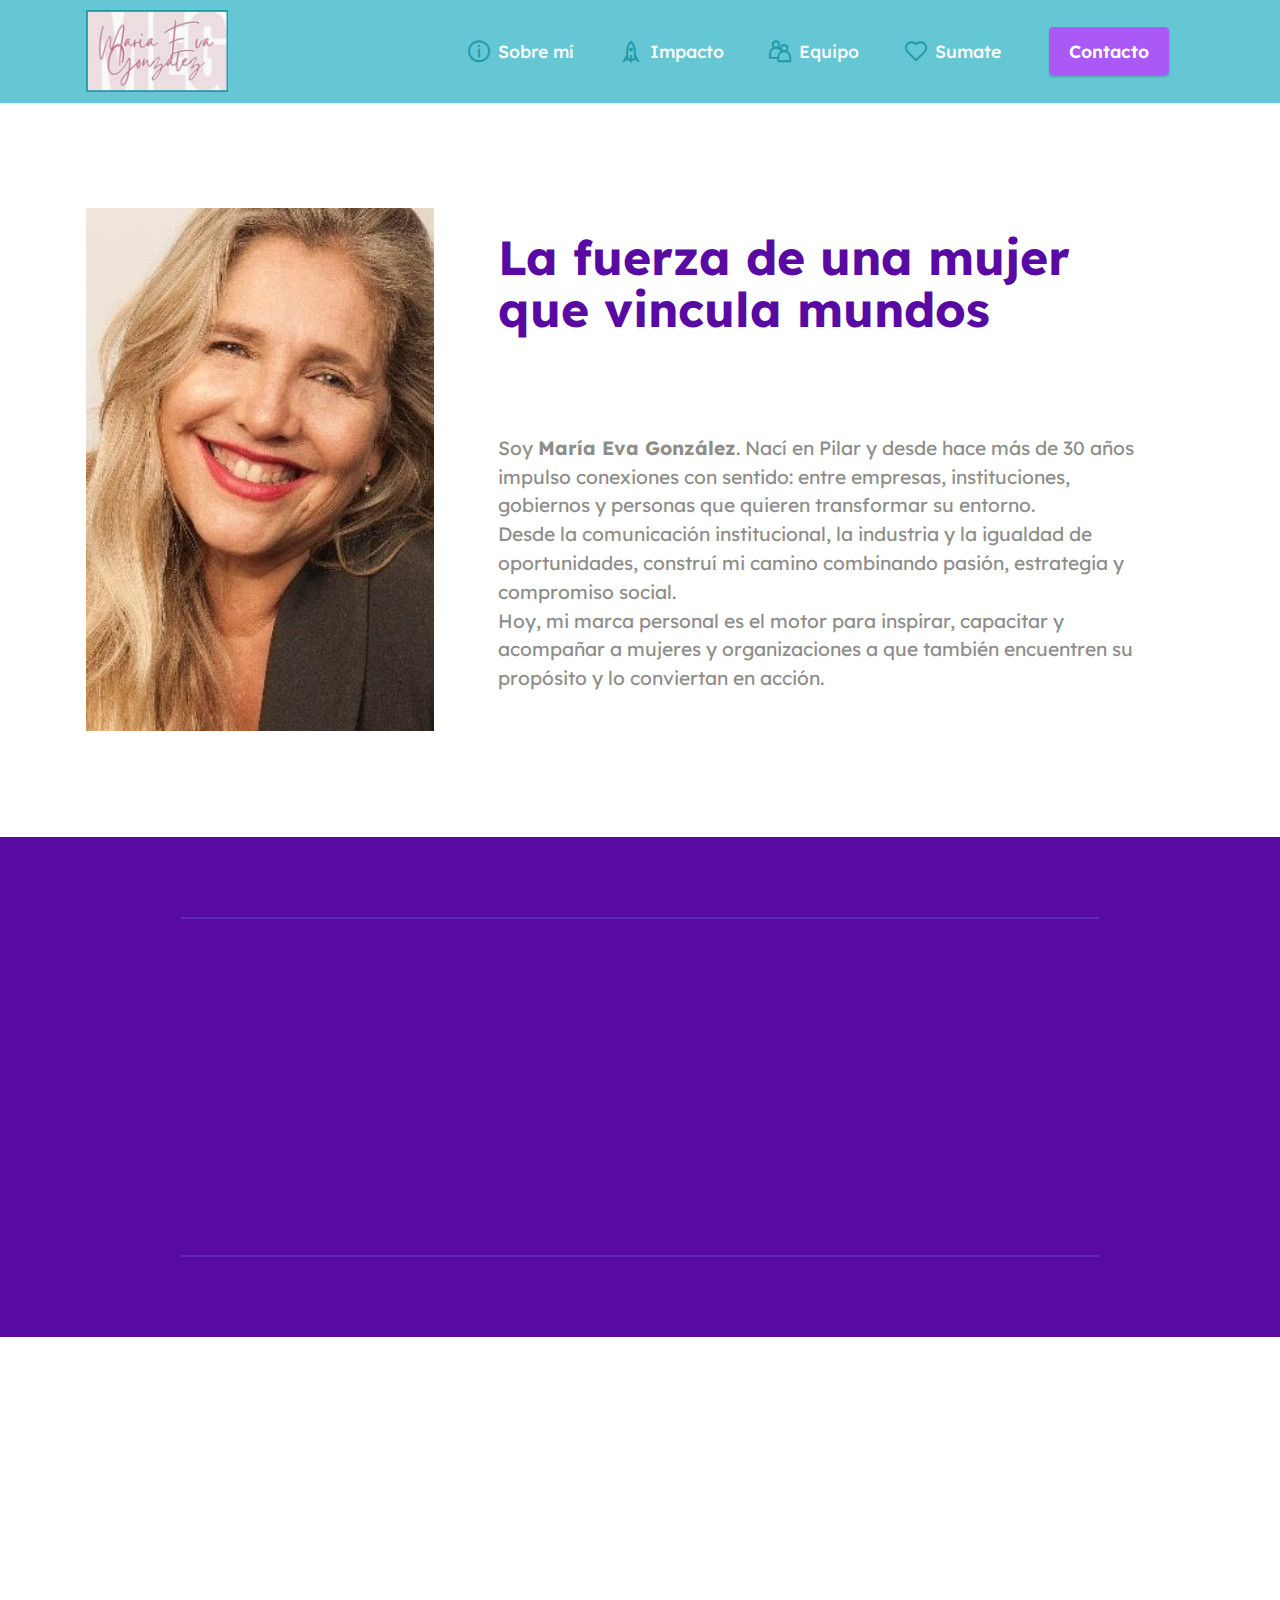
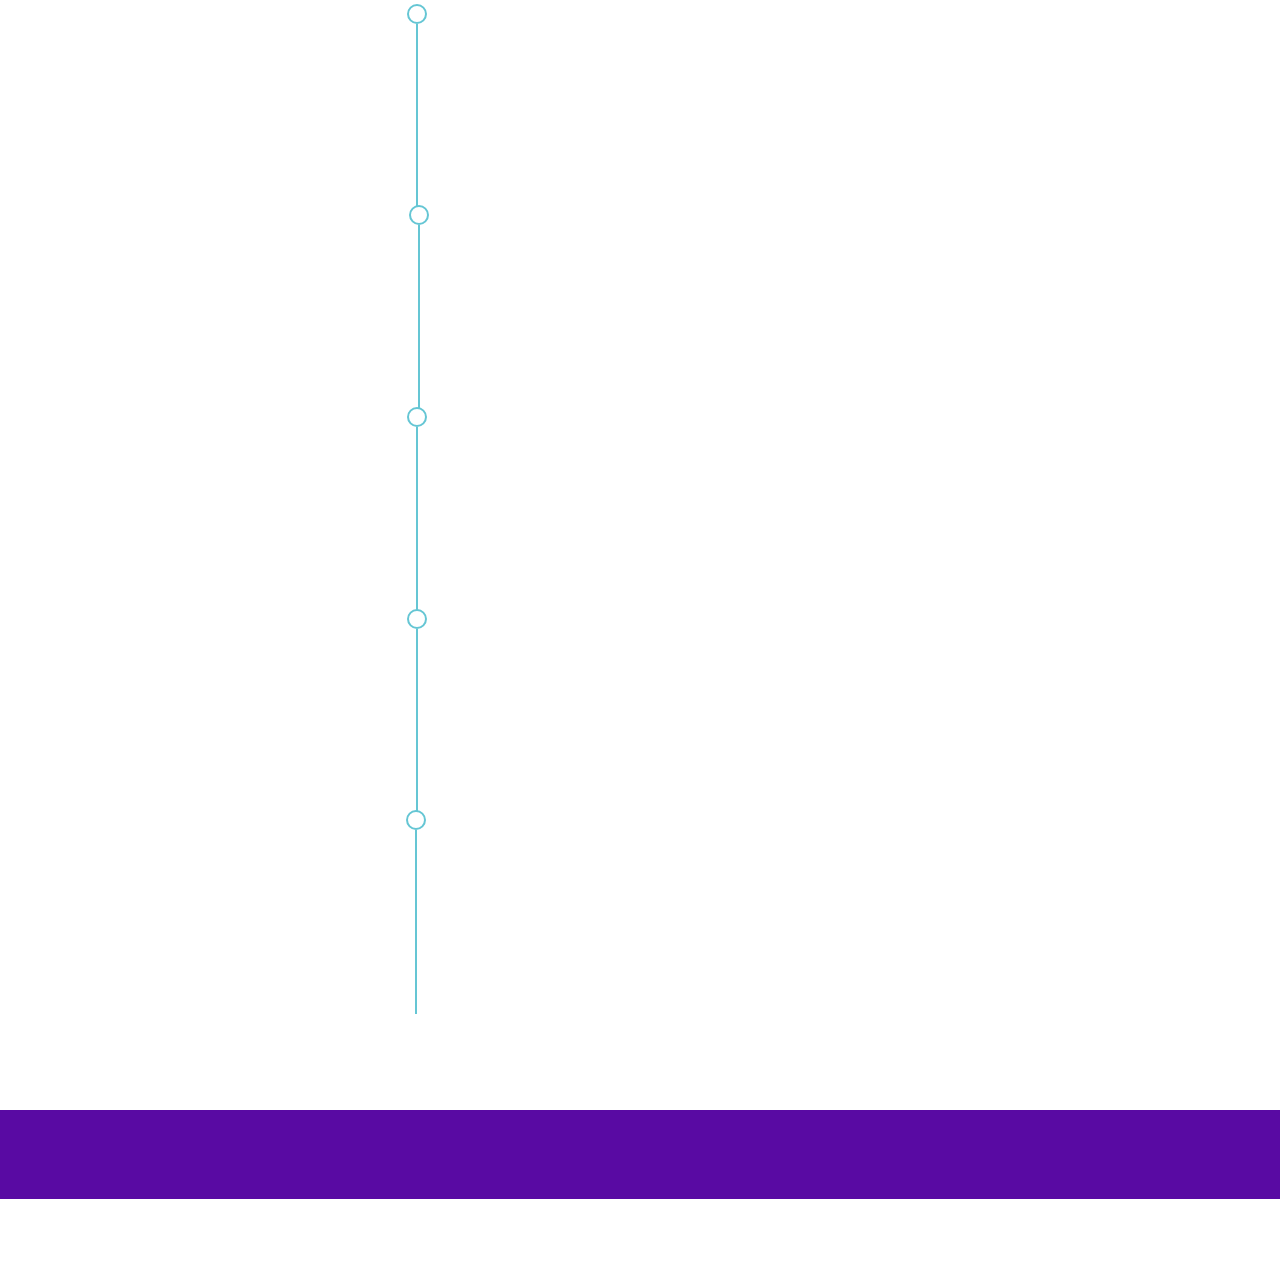
<file: sobre_mi.html>
<!DOCTYPE html>
<html  >
<head>
  <!-- Site made with Mobirise Website Builder v6.0.5, https://mobirise.com -->
  <meta charset="UTF-8">
  <meta http-equiv="X-UA-Compatible" content="IE=edge">
  <meta name="generator" content="Mobirise v6.0.5, mobirise.com">
  <meta name="viewport" content="width=device-width, initial-scale=1, minimum-scale=1">
  <link rel="shortcut icon" href="assets/images/logo-con-turquesa-314x180.png" type="image/x-icon">
  <meta name="description" content="">
  
  
  <title>Sobre mí</title>
  <link rel="stylesheet" href="assets/web/assets/mobirise-icons2/mobirise2.css">
  <link rel="stylesheet" href="assets/bootstrap/css/bootstrap.min.css">
  <link rel="stylesheet" href="assets/bootstrap/css/bootstrap-grid.min.css">
  <link rel="stylesheet" href="assets/bootstrap/css/bootstrap-reboot.min.css">
  <link rel="stylesheet" href="assets/animatecss/animate.css">
  <link rel="stylesheet" href="assets/dropdown/css/style.css">
  <link rel="stylesheet" href="assets/socicon/css/styles.css">
  <link rel="stylesheet" href="assets/theme/css/style.css">
  <link rel="preload" href="https://fonts.googleapis.com/css?family=Lexend:100,200,300,400,500,600,700,800,900&display=swap" as="style" onload="this.onload=null;this.rel='stylesheet'">
  <noscript><link rel="stylesheet" href="https://fonts.googleapis.com/css?family=Lexend:100,200,300,400,500,600,700,800,900&display=swap"></noscript>
  <link rel="preload" as="style" href="assets/mobirise/css/mbr-additional.css?v=x6MWYQ"><link rel="stylesheet" href="assets/mobirise/css/mbr-additional.css?v=x6MWYQ" type="text/css">

  
  
  
</head>
<body>
  
  <section data-bs-version="5.1" class="menu menu2 cid-uMAapQbQli" once="menu" id="menu2-0">
    
    <nav class="navbar navbar-dropdown navbar-expand-lg">
        <div class="container">
            <div class="navbar-brand">
                <span class="navbar-logo">
                    
                        <a href="index.html"><img src="assets/images/logo-con-turquesa-314x180.png" alt="Logo de María Eva González" style="height: 5.1rem;"></a>
                    
                </span>
                
            </div>
            <button class="navbar-toggler" type="button" data-toggle="collapse" data-bs-toggle="collapse" data-target="#navbarSupportedContent" data-bs-target="#navbarSupportedContent" aria-controls="navbarNavAltMarkup" aria-expanded="false" aria-label="Toggle navigation">
                <div class="hamburger">
                    <span></span>
                    <span></span>
                    <span></span>
                    <span></span>
                </div>
            </button>
            <div class="collapse navbar-collapse" id="navbarSupportedContent">
                <ul class="navbar-nav nav-dropdown" data-app-modern-menu="true"><li class="nav-item"><a class="nav-link link text-white text-primary display-4" href="sobre_mi.html"><span class="mobi-mbri mobi-mbri-info mbr-iconfont mbr-iconfont-btn" style="color: rgb(34, 153, 170);"></span>Sobre mí</a></li>
                    <li class="nav-item"><a class="nav-link link text-white text-primary display-4" href="impacto.html"><span class="mobi-mbri mobi-mbri-rocket mbr-iconfont mbr-iconfont-btn" style="color: rgb(34, 153, 170);"></span>Impacto</a></li><li class="nav-item"><a class="nav-link link text-white text-primary display-4" href="impacto.html#slider6-31"><span class="mobi-mbri mobi-mbri-users mbr-iconfont mbr-iconfont-btn" style="color: rgb(34, 153, 170);"></span>Equipo</a></li>
                    <li class="nav-item"><a class="nav-link link text-white text-primary display-4" href="sumate.html"><span class="mobi-mbri mobi-mbri-hearth mbr-iconfont mbr-iconfont-btn" style="color: rgb(34, 153, 170);"></span>Sumate</a>
                    </li></ul>
                
                <div class="navbar-buttons mbr-section-btn"><a class="btn btn-secondary display-4" href="contacto.html">
                        Contacto</a></div>
            </div>
        </div>
    </nav>
</section>

<section data-bs-version="5.1" class="image1 cid-uMAapS84Vb" id="image1-4">
    

    

    <div class="container">
        <div class="row align-items-center">
            <div class="col-12 col-lg-4">
                <div class="image-wrapper">
                    <img src="assets/images/eva2-2-400x400.jpeg" alt="Mobirise Website Builder">
                    
                </div>
            </div>
            <div class="col-12 col-lg">
                <div class="text-wrapper">
                    <h3 class="mbr-section-title mbr-fonts-style mb-3 display-2"><strong>La fuerza de una mujer <br>que vincula mundos</strong><br><strong><br></strong></h3>
                    <p class="mbr-text mbr-fonts-style display-7"><br>Soy <strong>María Eva González</strong>. Nací en Pilar y desde hace más de 30 años impulso conexiones con sentido: entre empresas, instituciones, gobiernos y personas que quieren transformar su entorno.
<br>Desde la comunicación institucional, la industria y la igualdad de oportunidades, construí mi camino combinando pasión, estrategia y compromiso social.
<br>Hoy, mi marca personal es el motor para inspirar, capacitar y acompañar a mujeres y organizaciones a que también encuentren su propósito y lo conviertan en acción.</p>
                </div>
            </div>
        </div>
    </div>
</section>

<section data-bs-version="5.1" class="content6 cid-uMAQuOFE2w" id="content6-26">
    
    <div class="container">
        <div class="row justify-content-center">
            <div class="col-md-12 col-lg-10">
                <hr class="line">
                <p class="mbr-text align-center mbr-fonts-style my-4 display-5"><em><strong>"Apoyar a las mujeres es multiplicar su impacto 🌟. <br>Ellas se empoderan a sí mismas, pero un poco de apoyo <br>puede hacer una gran diferencia 🌈💕."</strong></em><br><em>- María Eva González<br></em><br></p>
                <hr class="line">
            </div>
        </div>
    </div>
</section>

<section data-bs-version="5.1" class="timeline2 cid-uMAPqlBzKk" id="timeline2-25">

    

    
    
    <div class="container">
        <div class="mbr-section-head">
            <h3 class="mbr-section-title mbr-fonts-style align-center mb-0 display-2">
                <strong>Mis hitos</strong></h3>
            <h4 class="mbr-section-subtitle mbr-fonts-style align-center mb-0 mt-2 display-5">
                Trayectoria que habla por sí sola</h4>
        </div>
        <div class="timelines-container mt-4">
            <div class="row timeline-element separline mb-5">
                <div class="timeline-date-panel col-12 col-md-4">
                    <div class="time-line-date-content">
                        <h4 class="mbr-timeline-date mbr-fonts-style display-5">
                            <strong>&nbsp; &nbsp;2004</strong></h4>
                    </div>
                </div>
                <span class="iconBackground"></span>
                <div class="col-12 col-md-8">
                    <div class="timeline-text-content">
                        <h4 class="mbr-timeline-title mb-4 mbr-fonts-style display-5"><strong>Contactos y Negocios</strong></h4>
                        
                        <p class="mbr-text mbr-fonts-style display-7">
                            Fundé Contactos y Negocios, agencia de RR. PP. y eventos para el Parque Industrial Pila.</p>
                    </div>
                </div>
            </div>
            <div class="row timeline-element separline mb-5">
                <div class="timeline-date-panel col-12 col-md-4">
                    <div class="time-line-date-content">
                        <h4 class="mbr-timeline-date mbr-fonts-style display-5"><strong>2012</strong></h4>
                    </div>
                </div>
                <span class="iconBackground"></span>
                <div class="col-12 col-md-8">
                    <div class="timeline-text-content">
                        <h4 class="mbr-timeline-title mb-4 mbr-fonts-style display-5">
                            <strong>Emprender en Femenino</strong></h4>
                        
                        <p class="mbr-text mbr-fonts-style display-7">
                            Creé Emprender en Femenino, comunidad regional para el desarrollo económico de mujeres.</p>
                    </div>
                </div>
            </div>
            <div class="row timeline-element separline mb-5">
                <div class="timeline-date-panel col-12 col-md-4">
                    <div class="time-line-date-content">
                        <h4 class="mbr-timeline-date mbr-fonts-style display-5">
                            <strong>&nbsp; 2018</strong></h4>
                    </div>
                </div>
                <span class="iconBackground"></span>
                <div class="col-12 col-md-8">
                    <div class="timeline-text-content">
                        <h4 class="mbr-timeline-title mb-4 mbr-fonts-style display-5"><strong>Mujeres por la Industria</strong></h4>
                        
                        <p class="mbr-text mbr-fonts-style display-7">
                            Lancé el programa de RSE Mujeres por la Industria, hoy referente en inclusión productiva.</p>
                    </div>
                </div>
            </div>
            <div class="row timeline-element separline mb-5">
                <div class="timeline-date-panel col-12 col-md-4">
                    <div class="time-line-date-content">
                        <h4 class="mbr-timeline-date mbr-fonts-style display-5">
                            <strong>&nbsp; &nbsp;2023</strong></h4>
                    </div>
                </div>
                <span class="iconBackground"></span>
                <div class="col-12 col-md-8">
                    <div class="timeline-text-content">
                        <h4 class="mbr-timeline-title mb-4 mbr-fonts-style display-5">
                            <strong>Conferencias</strong></h4>
                        
                        <p class="mbr-text mbr-fonts-style display-7">
                            Comencé a dar conferencias para visibilizar la importancia del networking con propósito.</p>
                    </div>
                </div>
            </div>
            <div class="row timeline-element separline mb-5">
                <div class="timeline-date-panel col-12 col-md-4">
                    <div class="time-line-date-content">
                        <h4 class="mbr-timeline-date mbr-fonts-style display-5">
                            <strong>&nbsp; &nbsp; &nbsp; &nbsp; &nbsp; &nbsp; &nbsp; &nbsp;2025</strong></h4>
                    </div>
                </div>
                <span class="iconBackground"></span>
                <div class="col-12 col-md-8">
                    <div class="timeline-text-content">
                        <h4 class="mbr-timeline-title mb-4 mbr-fonts-style display-5"><strong>Mujeres de Parques Industriales</strong></h4>
                        
                        <p class="mbr-text mbr-fonts-style display-7">Impulso la Red de Mujeres de Parques Industriales con visión internacional.</p>
                    </div>
                </div>
            </div>
            
            
            
            
            
            
            
        </div>
    </div>
</section>

<section data-bs-version="5.1" class="footer7 cid-uMAapVDSgb" once="footers" id="footer7-b">

    

    

    <div class="container">
        <div class="media-container-row align-center mbr-white">
            <div class="col-12">
                <p class="mbr-text mb-0 mbr-fonts-style display-7">
                    © Copyright 2025 María Eva González - Todos los derechos reservados - Built with ♥ by Ivana</p>
            </div>
        </div>
    </div>
</section><section class="display-7" style="padding: 0;align-items: center;justify-content: center;flex-wrap: wrap;    align-content: center;display: flex;position: relative;height: 4rem;"><a href="https://mobiri.se/" style="flex: 1 1;height: 4rem;position: absolute;width: 100%;z-index: 1;"><img alt="" style="height: 4rem;" src="[data-uri]"></a><p style="margin: 0;text-align: center;" class="display-7">&#8204;</p><a style="z-index:1" href="https://mobirise.com/drag-drop-website-builder.html">Drag & Drop Website Builder</a></section><script src="assets/bootstrap/js/bootstrap.bundle.min.js"></script>  <script src="assets/smoothscroll/smooth-scroll.js"></script>  <script src="assets/ytplayer/index.js"></script>  <script src="assets/dropdown/js/navbar-dropdown.js"></script>  <script src="assets/theme/js/script.js"></script>  
  
  
  <input name="animation" type="hidden">
  </body>
</html>
</file>
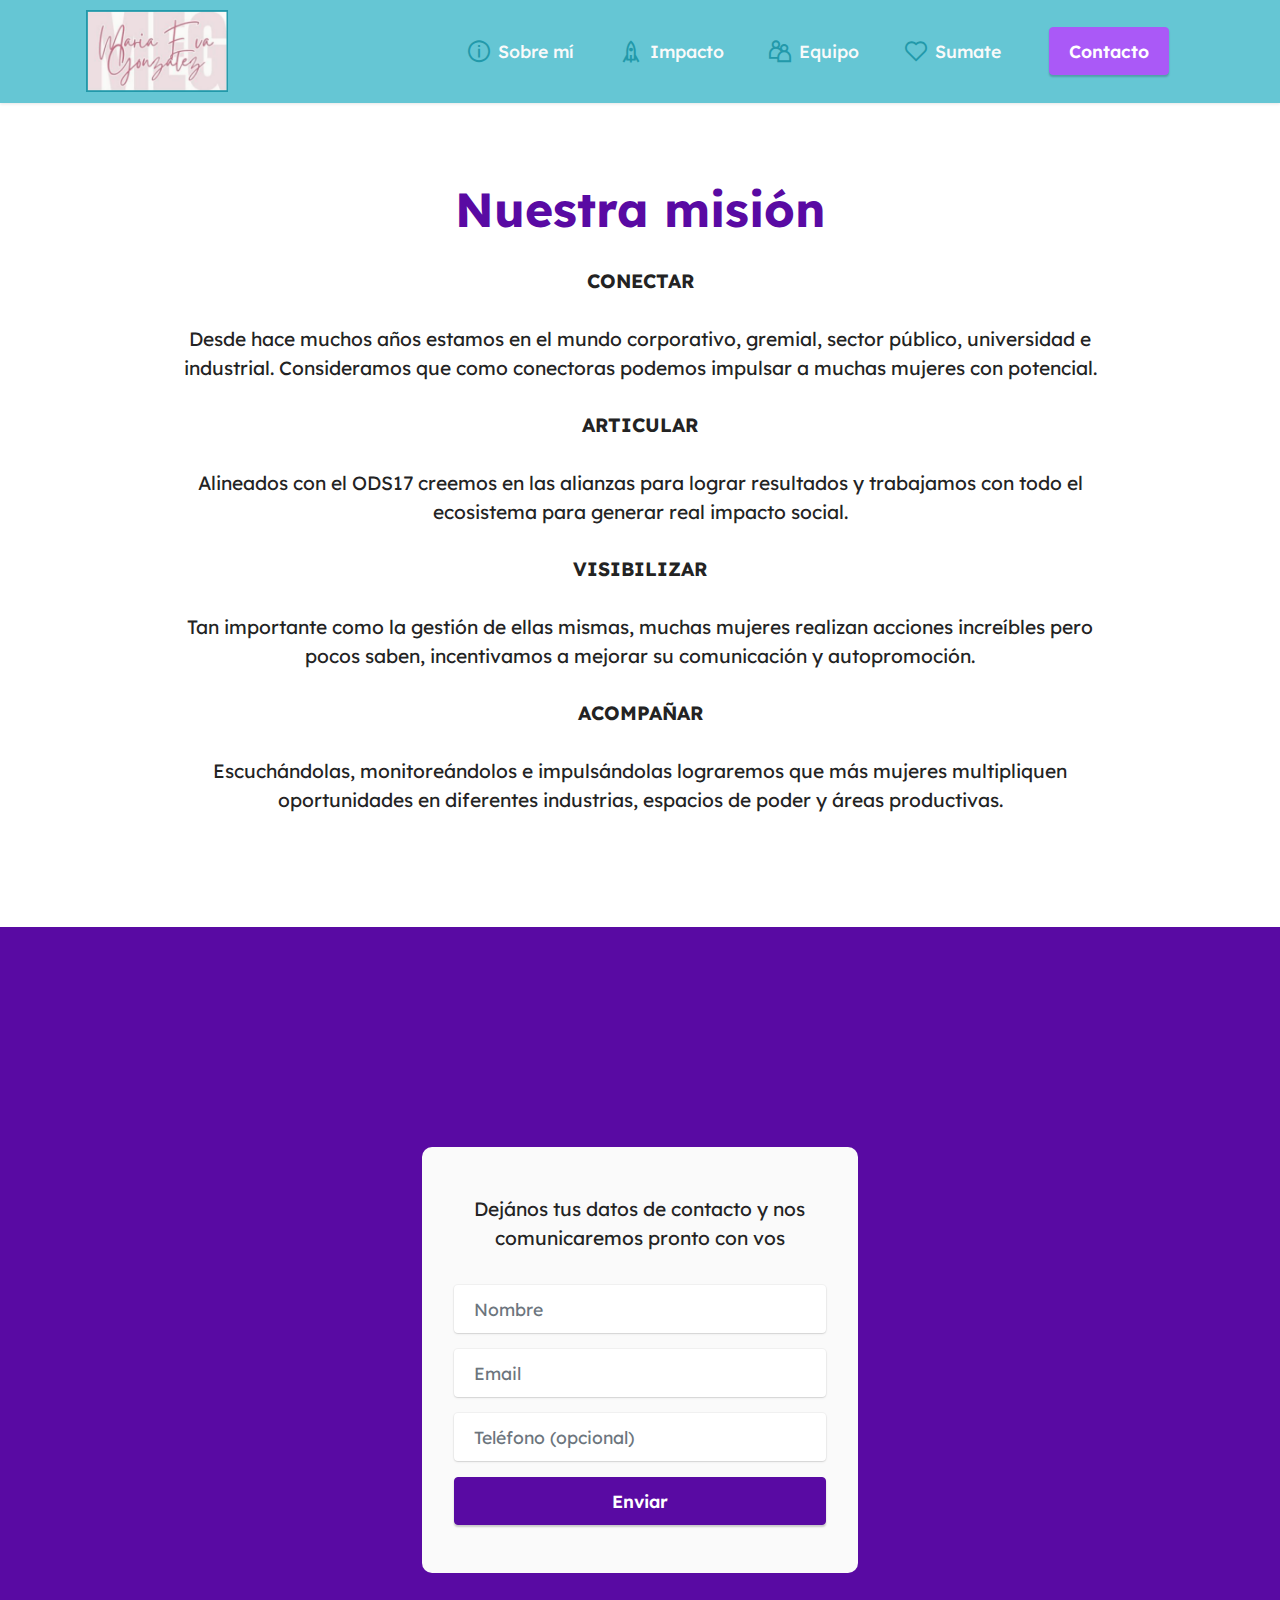
<file: sumate.html>
<!DOCTYPE html>
<html  >
<head>
  <!-- Site made with Mobirise Website Builder v6.0.5, https://mobirise.com -->
  <meta charset="UTF-8">
  <meta http-equiv="X-UA-Compatible" content="IE=edge">
  <meta name="generator" content="Mobirise v6.0.5, mobirise.com">
  <meta name="viewport" content="width=device-width, initial-scale=1, minimum-scale=1">
  <link rel="shortcut icon" href="assets/images/logo-con-turquesa-314x180.png" type="image/x-icon">
  <meta name="description" content="">
  
  
  <title>Sumate</title>
  <link rel="stylesheet" href="assets/web/assets/mobirise-icons2/mobirise2.css">
  <link rel="stylesheet" href="assets/bootstrap/css/bootstrap.min.css">
  <link rel="stylesheet" href="assets/bootstrap/css/bootstrap-grid.min.css">
  <link rel="stylesheet" href="assets/bootstrap/css/bootstrap-reboot.min.css">
  <link rel="stylesheet" href="assets/animatecss/animate.css">
  <link rel="stylesheet" href="assets/dropdown/css/style.css">
  <link rel="stylesheet" href="assets/socicon/css/styles.css">
  <link rel="stylesheet" href="assets/theme/css/style.css">
  <link rel="preload" href="https://fonts.googleapis.com/css?family=Lexend:100,200,300,400,500,600,700,800,900&display=swap" as="style" onload="this.onload=null;this.rel='stylesheet'">
  <noscript><link rel="stylesheet" href="https://fonts.googleapis.com/css?family=Lexend:100,200,300,400,500,600,700,800,900&display=swap"></noscript>
  <link rel="preload" as="style" href="assets/mobirise/css/mbr-additional.css?v=kbFJyT"><link rel="stylesheet" href="assets/mobirise/css/mbr-additional.css?v=kbFJyT" type="text/css">

  
  
  
</head>
<body>
  
  <section data-bs-version="5.1" class="menu menu2 cid-uMAawpag8b" once="menu" id="menu2-10">
    
    <nav class="navbar navbar-dropdown navbar-expand-lg">
        <div class="container">
            <div class="navbar-brand">
                <span class="navbar-logo">
                    
                        <a href="index.html"><img src="assets/images/logo-con-turquesa-314x180.png" alt="Logo de María Eva González" style="height: 5.1rem;"></a>
                    
                </span>
                
            </div>
            <button class="navbar-toggler" type="button" data-toggle="collapse" data-bs-toggle="collapse" data-target="#navbarSupportedContent" data-bs-target="#navbarSupportedContent" aria-controls="navbarNavAltMarkup" aria-expanded="false" aria-label="Toggle navigation">
                <div class="hamburger">
                    <span></span>
                    <span></span>
                    <span></span>
                    <span></span>
                </div>
            </button>
            <div class="collapse navbar-collapse" id="navbarSupportedContent">
                <ul class="navbar-nav nav-dropdown" data-app-modern-menu="true"><li class="nav-item"><a class="nav-link link text-white text-primary display-4" href="sobre_mi.html"><span class="mobi-mbri mobi-mbri-info mbr-iconfont mbr-iconfont-btn" style="color: rgb(34, 153, 170);"></span>Sobre mí</a></li>
                    <li class="nav-item"><a class="nav-link link text-white text-primary display-4" href="impacto.html"><span class="mobi-mbri mobi-mbri-rocket mbr-iconfont mbr-iconfont-btn" style="color: rgb(34, 153, 170);"></span>Impacto</a></li><li class="nav-item"><a class="nav-link link text-white text-primary display-4" href="impacto.html#slider6-31"><span class="mobi-mbri mobi-mbri-users mbr-iconfont mbr-iconfont-btn" style="color: rgb(34, 153, 170);"></span>Equipo</a></li>
                    <li class="nav-item"><a class="nav-link link text-white text-primary display-4" href="sumate.html"><span class="mobi-mbri mobi-mbri-hearth mbr-iconfont mbr-iconfont-btn" style="color: rgb(34, 153, 170);"></span>Sumate</a>
                    </li></ul>
                
                <div class="navbar-buttons mbr-section-btn"><a class="btn btn-secondary display-4" href="contacto.html">
                        Contacto</a></div>
            </div>
        </div>
    </nav>
</section>

<section data-bs-version="5.1" class="content4 cid-uNLdNxrF22" id="content4-34">
    

    
    
    <div class="container">
        <div class="row justify-content-center">
            <div class="title col-md-12 col-lg-10">
                <h3 class="mbr-section-title mbr-fonts-style align-center mb-4 display-2">
                    <strong>Nuestra misión</strong></h3>
                <h4 class="mbr-section-subtitle align-center mbr-fonts-style mb-4 display-7"><strong>
                    CONECTAR
                </strong><div>
</div><div><br></div><div>Desde hace muchos años estamos en el mundo corporativo, gremial, sector público, universidad e industrial. Consideramos que como conectoras podemos impulsar a muchas mujeres con potencial.</div><br><div><strong>ARTICULAR</strong></div><br><div>Alineados con el ODS17 creemos en las alianzas para lograr resultados y trabajamos con todo el ecosistema para generar real impacto social.</div><br><div><strong>VISIBILIZAR</strong></div><br><div>Tan importante como la gestión de ellas mismas, muchas mujeres realizan acciones increíbles pero pocos saben, incentivamos a mejorar su comunicación y autopromoción.</div><br><div><strong>ACOMPAÑAR</strong></div><br><div>Escuchándolas, monitoreándolos e impulsándolas lograremos que más mujeres multipliquen oportunidades en diferentes industrias, espacios de poder y áreas productivas.</div></h4>
                
            </div>
        </div>
    </div>
</section>

<section data-bs-version="5.1" class="form7 cid-uNLeN3nGBV" id="form7-36">
    
    
    <div class="container">
        <div class="mbr-section-head">
            <h3 class="mbr-section-title mbr-fonts-style align-center mb-0 display-2"><strong>Quiero sumarme al equipo ♥</strong></h3>
            <h4 class="mbr-section-subtitle mbr-fonts-style align-center mb-0 mt-2 display-5"><a href="impacto.html#slider6-31" class="text-info" target="_blank">Ver el equipo &gt;</a></h4>
        </div>
        <div class="row justify-content-center mt-4">
            <div class="col-lg-8 mx-auto mbr-form" data-form-type="formoid">
                <form action="https://mobirise.eu/" method="POST" class="mbr-form form-with-styler mx-auto" data-form-title="Form Name"><input type="hidden" name="email" data-form-email="true" value="iO1fooGTcuHS25Eh4slu/2ureGT7xUmJyaGWiofWbJ3UkftzT9MfHGsFBELnw6LC80PiiEbQJ2NJs5xpEiH+pmGYv17Jp2mR9cImtG3W683ikNHUiqQbKHM2rVO0HpDQ">
                    <p class="mbr-text mbr-fonts-style align-center mb-4 display-7">Dejános tus datos de contacto y nos comunicaremos pronto con vos</p>
                    <div class="row">
                        <div hidden="hidden" data-form-alert="" class="alert alert-success col-12">¡Gracias por completar el formulario!</div>
                        <div hidden="hidden" data-form-alert-danger="" class="alert alert-danger col-12">
                            Oops...! some problem!
                        </div>
                    </div>
                    <div class="dragArea row">
                        <div class="col-lg-12 col-md-12 col-sm-12 form-group mb-3" data-for="name">
                            <input type="text" name="name" placeholder="Nombre" data-form-field="name" class="form-control" value="" id="name-form7-36">
                        </div>
                        <div class="col-lg-12 col-md-12 col-sm-12 form-group mb-3" data-for="email">
                            <input type="email" name="email" placeholder="Email" data-form-field="email" class="form-control" value="" id="email-form7-36">
                        </div>
                        <div data-for="phone" class="col-lg-12 col-md-12 col-sm-12 form-group mb-3">
                            <input type="tel" name="phone" placeholder="Teléfono (opcional)" data-form-field="phone" class="form-control" value="" id="phone-form7-36">
                        </div>
                        <div class="col-auto mbr-section-btn align-center"><button type="submit" class="btn btn-primary display-4">Enviar</button></div>
                    </div>
                </form>
            </div>
        </div>
    </div>
</section>

<section data-bs-version="5.1" class="image2 cid-uNLdLKXEeU" id="image2-32">
    

    
    

    <div class="container">
        <div class="row align-items-center">
            <div class="col-12 col-lg-4">
                <div class="image-wrapper">
                    <a href="https://forms.gle/qWAidigWybaXmpsq6" target="_blank"><img src="assets/images/qr-code3-412x405.jpg" alt="QR Formulario"></a>
                    <p class="mbr-description mbr-fonts-style mt-2 align-center display-4"><strong>
                        QR del formulario</strong></p>
                </div>
            </div>
            <div class="col-12 col-lg">
                <div class="text-wrapper">
                    <h3 class="mbr-section-title mbr-fonts-style mb-3 display-5">
                        <strong>Formulario para <br>contacto de negocios</strong></h3>
                    <p class="mbr-text mbr-fonts-style display-7">Escaneá el código QR de la derecha y completá el formulario<br>con tus datos de negocios.</p>
                </div>
            </div>
        </div>
    </div>
</section>

<section data-bs-version="5.1" class="footer7 cid-uMAawthUGq" once="footers" id="footer7-1b">

    

    

    <div class="container">
        <div class="media-container-row align-center mbr-white">
            <div class="col-12">
                <p class="mbr-text mb-0 mbr-fonts-style display-7">
                    © Copyright 2025 María Eva González - Todos los derechos reservados - Built with ♥ by Ivana</p>
            </div>
        </div>
    </div>
</section><section class="display-7" style="padding: 0;align-items: center;justify-content: center;flex-wrap: wrap;    align-content: center;display: flex;position: relative;height: 4rem;"><a href="https://mobiri.se/" style="flex: 1 1;height: 4rem;position: absolute;width: 100%;z-index: 1;"><img alt="" style="height: 4rem;" src="[data-uri]"></a><p style="margin: 0;text-align: center;" class="display-7">&#8204;</p><a style="z-index:1" href="https://mobirise.com/builder/ai-website-generator.html">AI Website Generator</a></section><script src="assets/bootstrap/js/bootstrap.bundle.min.js"></script>  <script src="assets/smoothscroll/smooth-scroll.js"></script>  <script src="assets/ytplayer/index.js"></script>  <script src="assets/dropdown/js/navbar-dropdown.js"></script>  <script src="assets/theme/js/script.js"></script>  <script src="assets/formoid/formoid.min.js"></script>  
  
  
  <input name="animation" type="hidden">
  </body>
</html>
</file>
<file: assets/web/assets/mobirise-icons2/mobirise2.css>
@font-face {
  font-family: 'Moririse2';
  font-display: swap;
  src:  url('mobirise2.eot?f2bix4');
  src:  url('mobirise2.eot?f2bix4#iefix') format('embedded-opentype'),
    url('mobirise2.ttf?f2bix4') format('truetype'),
    url('mobirise2.woff?f2bix4') format('woff'),
    url('mobirise2.svg?f2bix4#mobirise2') format('svg');
  font-weight: normal;
  font-style: normal;
}

[class^="mobi-"], [class*=" mobi-"] {
  /* use !important to prevent issues with browser extensions that change fonts */
  font-family: 'Moririse2' !important;
  speak: none;
  font-style: normal;
  font-weight: normal;
  font-variant: normal;
  text-transform: none;
  line-height: 1;

  /* Better Font Rendering =========== */
  -webkit-font-smoothing: antialiased;
  -moz-osx-font-smoothing: grayscale;
}

.mobi-mbri-add-submenu:before {
  content: "\e900";
}
.mobi-mbri-alert:before {
  content: "\e901";
}
.mobi-mbri-align-center:before {
  content: "\e902";
}
.mobi-mbri-align-justify:before {
  content: "\e903";
}
.mobi-mbri-align-left:before {
  content: "\e904";
}
.mobi-mbri-align-right:before {
  content: "\e905";
}
.mobi-mbri-android:before {
  content: "\e906";
}
.mobi-mbri-apple:before {
  content: "\e907";
}
.mobi-mbri-arrow-down:before {
  content: "\e908";
}
.mobi-mbri-arrow-next:before {
  content: "\e909";
}
.mobi-mbri-arrow-prev:before {
  content: "\e90a";
}
.mobi-mbri-arrow-up:before {
  content: "\e90b";
}
.mobi-mbri-bold:before {
  content: "\e90c";
}
.mobi-mbri-bookmark:before {
  content: "\e90d";
}
.mobi-mbri-bootstrap:before {
  content: "\e90e";
}
.mobi-mbri-briefcase:before {
  content: "\e90f";
}
.mobi-mbri-browse:before {
  content: "\e910";
}
.mobi-mbri-bulleted-list:before {
  content: "\e911";
}
.mobi-mbri-calendar:before {
  content: "\e912";
}
.mobi-mbri-camera:before {
  content: "\e913";
}
.mobi-mbri-cart-add:before {
  content: "\e914";
}
.mobi-mbri-cart-full:before {
  content: "\e915";
}
.mobi-mbri-cash:before {
  content: "\e916";
}
.mobi-mbri-change-style:before {
  content: "\e917";
}
.mobi-mbri-chat:before {
  content: "\e918";
}
.mobi-mbri-clock:before {
  content: "\e919";
}
.mobi-mbri-close:before {
  content: "\e91a";
}
.mobi-mbri-cloud:before {
  content: "\e91b";
}
.mobi-mbri-code:before {
  content: "\e91c";
}
.mobi-mbri-contact-form:before {
  content: "\e91d";
}
.mobi-mbri-credit-card:before {
  content: "\e91e";
}
.mobi-mbri-cursor-click:before {
  content: "\e91f";
}
.mobi-mbri-cust-feedback:before {
  content: "\e920";
}
.mobi-mbri-database:before {
  content: "\e921";
}
.mobi-mbri-delivery:before {
  content: "\e922";
}
.mobi-mbri-desktop:before {
  content: "\e923";
}
.mobi-mbri-devices:before {
  content: "\e924";
}
.mobi-mbri-down:before {
  content: "\e925";
}
.mobi-mbri-download-2:before {
  content: "\e926";
}
.mobi-mbri-download:before {
  content: "\e927";
}
.mobi-mbri-drag-n-drop-2:before {
  content: "\e928";
}
.mobi-mbri-drag-n-drop:before {
  content: "\e929";
}
.mobi-mbri-edit-2:before {
  content: "\e92a";
}
.mobi-mbri-edit:before {
  content: "\e92b";
}
.mobi-mbri-error:before {
  content: "\e92c";
}
.mobi-mbri-extension:before {
  content: "\e92d";
}
.mobi-mbri-features:before {
  content: "\e92e";
}
.mobi-mbri-file:before {
  content: "\e92f";
}
.mobi-mbri-flag:before {
  content: "\e930";
}
.mobi-mbri-folder:before {
  content: "\e931";
}
.mobi-mbri-gift:before {
  content: "\e932";
}
.mobi-mbri-github:before {
  content: "\e933";
}
.mobi-mbri-globe-2:before {
  content: "\e934";
}
.mobi-mbri-globe:before {
  content: "\e935";
}
.mobi-mbri-growing-chart:before {
  content: "\e936";
}
.mobi-mbri-hearth:before {
  content: "\e937";
}
.mobi-mbri-help:before {
  content: "\e938";
}
.mobi-mbri-home:before {
  content: "\e939";
}
.mobi-mbri-hot-cup:before {
  content: "\e93a";
}
.mobi-mbri-idea:before {
  content: "\e93b";
}
.mobi-mbri-image-gallery:before {
  content: "\e93c";
}
.mobi-mbri-image-slider:before {
  content: "\e93d";
}
.mobi-mbri-info:before {
  content: "\e93e";
}
.mobi-mbri-italic:before {
  content: "\e93f";
}
.mobi-mbri-key:before {
  content: "\e940";
}
.mobi-mbri-laptop:before {
  content: "\e941";
}
.mobi-mbri-layers:before {
  content: "\e942";
}
.mobi-mbri-left-right:before {
  content: "\e943";
}
.mobi-mbri-left:before {
  content: "\e944";
}
.mobi-mbri-letter:before {
  content: "\e945";
}
.mobi-mbri-like:before {
  content: "\e946";
}
.mobi-mbri-link:before {
  content: "\e947";
}
.mobi-mbri-lock:before {
  content: "\e948";
}
.mobi-mbri-login:before {
  content: "\e949";
}
.mobi-mbri-logout:before {
  content: "\e94a";
}
.mobi-mbri-magic-stick:before {
  content: "\e94b";
}
.mobi-mbri-map-pin:before {
  content: "\e94c";
}
.mobi-mbri-menu:before {
  content: "\e94d";
}
.mobi-mbri-mobile-2:before {
  content: "\e94e";
}
.mobi-mbri-mobile-horizontal:before {
  content: "\e94f";
}
.mobi-mbri-mobile:before {
  content: "\e950";
}
.mobi-mbri-mobirise:before {
  content: "\e951";
}
.mobi-mbri-more-horizontal:before {
  content: "\e952";
}
.mobi-mbri-more-vertical:before {
  content: "\e953";
}
.mobi-mbri-music:before {
  content: "\e954";
}
.mobi-mbri-new-file:before {
  content: "\e955";
}
.mobi-mbri-numbered-list:before {
  content: "\e956";
}
.mobi-mbri-opened-folder:before {
  content: "\e957";
}
.mobi-mbri-pages:before {
  content: "\e958";
}
.mobi-mbri-paper-plane:before {
  content: "\e959";
}
.mobi-mbri-paperclip:before {
  content: "\e95a";
}
.mobi-mbri-phone:before {
  content: "\e95b";
}
.mobi-mbri-photo:before {
  content: "\e95c";
}
.mobi-mbri-photos:before {
  content: "\e95d";
}
.mobi-mbri-pin:before {
  content: "\e95e";
}
.mobi-mbri-play:before {
  content: "\e95f";
}
.mobi-mbri-plus:before {
  content: "\e960";
}
.mobi-mbri-preview:before {
  content: "\e961";
}
.mobi-mbri-print:before {
  content: "\e962";
}
.mobi-mbri-protect:before {
  content: "\e963";
}
.mobi-mbri-question:before {
  content: "\e964";
}
.mobi-mbri-quote-left:before {
  content: "\e965";
}
.mobi-mbri-quote-right:before {
  content: "\e966";
}
.mobi-mbri-redo:before {
  content: "\e967";
}
.mobi-mbri-refresh:before {
  content: "\e968";
}
.mobi-mbri-responsive-2:before {
  content: "\e969";
}
.mobi-mbri-responsive:before {
  content: "\e96a";
}
.mobi-mbri-right:before {
  content: "\e96b";
}
.mobi-mbri-rocket:before {
  content: "\e96c";
}
.mobi-mbri-sad-face:before {
  content: "\e96d";
}
.mobi-mbri-sale:before {
  content: "\e96e";
}
.mobi-mbri-save:before {
  content: "\e96f";
}
.mobi-mbri-search:before {
  content: "\e970";
}
.mobi-mbri-setting-2:before {
  content: "\e971";
}
.mobi-mbri-setting-3:before {
  content: "\e972";
}
.mobi-mbri-setting:before {
  content: "\e973";
}
.mobi-mbri-share:before {
  content: "\e974";
}
.mobi-mbri-shopping-bag:before {
  content: "\e975";
}
.mobi-mbri-shopping-basket:before {
  content: "\e976";
}
.mobi-mbri-shopping-cart:before {
  content: "\e977";
}
.mobi-mbri-sites:before {
  content: "\e978";
}
.mobi-mbri-smile-face:before {
  content: "\e979";
}
.mobi-mbri-speed:before {
  content: "\e97a";
}
.mobi-mbri-star:before {
  content: "\e97b";
}
.mobi-mbri-success:before {
  content: "\e97c";
}
.mobi-mbri-sun:before {
  content: "\e97d";
}
.mobi-mbri-sun2:before {
  content: "\e97e";
}
.mobi-mbri-tablet-vertical:before {
  content: "\e97f";
}
.mobi-mbri-tablet:before {
  content: "\e980";
}
.mobi-mbri-target:before {
  content: "\e981";
}
.mobi-mbri-timer:before {
  content: "\e982";
}
.mobi-mbri-to-ftp:before {
  content: "\e983";
}
.mobi-mbri-to-local-drive:before {
  content: "\e984";
}
.mobi-mbri-touch-swipe:before {
  content: "\e985";
}
.mobi-mbri-touch:before {
  content: "\e986";
}
.mobi-mbri-trash:before {
  content: "\e987";
}
.mobi-mbri-underline:before {
  content: "\e988";
}
.mobi-mbri-undo:before {
  content: "\e989";
}
.mobi-mbri-unlink:before {
  content: "\e98a";
}
.mobi-mbri-unlock:before {
  content: "\e98b";
}
.mobi-mbri-up-down:before {
  content: "\e98c";
}
.mobi-mbri-up:before {
  content: "\e98d";
}
.mobi-mbri-update:before {
  content: "\e98e";
}
.mobi-mbri-upload-2:before {
  content: "\e98f";
}
.mobi-mbri-upload:before {
  content: "\e990";
}
.mobi-mbri-user-2:before {
  content: "\e991";
}
.mobi-mbri-user:before {
  content: "\e992";
}
.mobi-mbri-users:before {
  content: "\e993";
}
.mobi-mbri-video-play:before {
  content: "\e994";
}
.mobi-mbri-video:before {
  content: "\e995";
}
.mobi-mbri-watch:before {
  content: "\e996";
}
.mobi-mbri-website-theme-2:before {
  content: "\e997";
}
.mobi-mbri-website-theme:before {
  content: "\e998";
}
.mobi-mbri-wifi:before {
  content: "\e999";
}
.mobi-mbri-windows:before {
  content: "\e99a";
}
.mobi-mbri-zoom-in:before {
  content: "\e99b";
}
.mobi-mbri-zoom-out:before {
  content: "\e99c";
}
</file>
<file: assets/dropdown/css/style.css>
.navbar-dropdown {
  left: 0;
  padding: 0;
  position: absolute;
  right: 0;
  top: 0;
  transition: all 0.45s ease;
  z-index: 1030;
  background: #282828; }
  .navbar-dropdown .navbar-logo {
    margin-right: 0.8rem;
    transition: margin 0.3s ease-in-out;
    vertical-align: middle; }
    .navbar-dropdown .navbar-logo img {
      height: 3.125rem;
      transition: all 0.3s ease-in-out; }
    .navbar-dropdown .navbar-logo.mbr-iconfont {
      font-size: 3.125rem;
      line-height: 3.125rem; }
  .navbar-dropdown .navbar-caption {
    font-weight: 700;
    white-space: normal;
    vertical-align: -4px;
    line-height: 3.125rem !important; }
    .navbar-dropdown .navbar-caption, .navbar-dropdown .navbar-caption:hover {
      color: inherit;
      text-decoration: none; }
  .navbar-dropdown .mbr-iconfont + .navbar-caption {
    vertical-align: -1px; }
  .navbar-dropdown.navbar-fixed-top {
    position: fixed; }
  .navbar-dropdown .navbar-brand span {
    vertical-align: -4px; }
  .navbar-dropdown.bg-color.transparent {
    background: none; }
  .navbar-dropdown.navbar-short .navbar-brand {
    padding: 0.625rem 0; }
    .navbar-dropdown.navbar-short .navbar-brand span {
      vertical-align: -1px; }
  .navbar-dropdown.navbar-short .navbar-caption {
    line-height: 2.375rem !important;
    vertical-align: -2px; }
  .navbar-dropdown.navbar-short .navbar-logo {
    margin-right: 0.5rem; }
    .navbar-dropdown.navbar-short .navbar-logo img {
      height: 2.375rem; }
    .navbar-dropdown.navbar-short .navbar-logo.mbr-iconfont {
      font-size: 2.375rem;
      line-height: 2.375rem; }
  .navbar-dropdown.navbar-short .mbr-table-cell {
    height: 3.625rem; }
  .navbar-dropdown .navbar-close {
    left: 0.6875rem;
    position: fixed;
    top: 0.75rem;
    z-index: 1000; }
  .navbar-dropdown .hamburger-icon {
    content: "";
    display: inline-block;
    vertical-align: middle;
    width: 16px;
    -webkit-box-shadow: 0 -6px 0 1px #282828,0 0 0 1px #282828,0 6px 0 1px #282828;
    -moz-box-shadow: 0 -6px 0 1px #282828,0 0 0 1px #282828,0 6px 0 1px #282828;
    box-shadow: 0 -6px 0 1px #282828,0 0 0 1px #282828,0 6px 0 1px #282828; }

.dropdown-menu .dropdown-toggle[data-toggle="dropdown-submenu"]::after {
  border-bottom: 0.35em solid transparent;
  border-left: 0.35em solid;
  border-right: 0;
  border-top: 0.35em solid transparent;
  margin-left: 0.3rem; }

.dropdown-menu .dropdown-item:focus {
  outline: 0; }

.nav-dropdown {
  font-size: 0.75rem;
  font-weight: 500;
  height: auto !important; }
  .nav-dropdown .nav-btn {
    padding-left: 1rem; }
  .nav-dropdown .link {
    margin: .667em 1.667em;
    font-weight: 500;
    padding: 0;
    transition: color .2s ease-in-out; }
    .nav-dropdown .link.dropdown-toggle {
      margin-right: 2.583em; }
      .nav-dropdown .link.dropdown-toggle::after {
        margin-left: .25rem;
        border-top: 0.35em solid;
        border-right: 0.35em solid transparent;
        border-left: 0.35em solid transparent;
        border-bottom: 0; }
      .nav-dropdown .link.dropdown-toggle[aria-expanded="true"] {
        margin: 0;
        padding: 0.667em 3.263em  0.667em 1.667em; }
  .nav-dropdown .link::after,
  .nav-dropdown .dropdown-item::after {
    color: inherit; }
  .nav-dropdown .btn {
    font-size: 0.75rem;
    font-weight: 700;
    letter-spacing: 0;
    margin-bottom: 0;
    padding-left: 1.25rem;
    padding-right: 1.25rem; }
  .nav-dropdown .dropdown-menu {
    border-radius: 0;
    border: 0;
    left: 0;
    margin: 0;
    padding-bottom: 1.25rem;
    padding-top: 1.25rem;
    position: relative; }
  .nav-dropdown .dropdown-submenu {
    margin-left: 0.125rem;
    top: 0; }
  .nav-dropdown .dropdown-item {
    font-weight: 500;
    line-height: 2;
    padding: 0.3846em 4.615em 0.3846em 1.5385em;
    position: relative;
    transition: color .2s ease-in-out, background-color .2s ease-in-out; }
    .nav-dropdown .dropdown-item::after {
      margin-top: -0.3077em;
      position: absolute;
      right: 1.1538em;
      top: 50%; }
    .nav-dropdown .dropdown-item:focus, .nav-dropdown .dropdown-item:hover {
      background: none; }

@media (max-width: 767px) {
  .nav-dropdown.navbar-toggleable-sm {
    bottom: 0;
    display: none;
    left: 0;
    overflow-x: hidden;
    position: fixed;
    top: 0;
    transform: translateX(-100%);
    -ms-transform: translateX(-100%);
    -webkit-transform: translateX(-100%);
    width: 18.75rem;
    z-index: 999; } }
.nav-dropdown.navbar-toggleable-xl {
  bottom: 0;
  display: none;
  left: 0;
  overflow-x: hidden;
  position: fixed;
  top: 0;
  transform: translateX(-100%);
  -ms-transform: translateX(-100%);
  -webkit-transform: translateX(-100%);
  width: 18.75rem;
  z-index: 999; }

.nav-dropdown-sm {
  display: block !important;
  overflow-x: hidden;
  overflow: auto;
  padding-top: 3.875rem; }
  .nav-dropdown-sm::after {
    content: "";
    display: block;
    height: 3rem;
    width: 100%; }
  .nav-dropdown-sm.collapse.in ~ .navbar-close {
    display: block !important; }
  .nav-dropdown-sm.collapsing, .nav-dropdown-sm.collapse.in {
    transform: translateX(0);
    -ms-transform: translateX(0);
    -webkit-transform: translateX(0);
    transition: all 0.25s ease-out;
    -webkit-transition: all 0.25s ease-out;
    background: #282828; }
  .nav-dropdown-sm.collapsing[aria-expanded="false"] {
    transform: translateX(-100%);
    -ms-transform: translateX(-100%);
    -webkit-transform: translateX(-100%); }
  .nav-dropdown-sm .nav-item {
    display: block;
    margin-left: 0 !important;
    padding-left: 0; }
  .nav-dropdown-sm .link,
  .nav-dropdown-sm .dropdown-item {
    border-top: 1px dotted rgba(255, 255, 255, 0.1);
    font-size: 0.8125rem;
    line-height: 1.6;
    margin: 0 !important;
    padding: 0.875rem 2.4rem 0.875rem 1.5625rem !important;
    position: relative;
    white-space: normal; }
    .nav-dropdown-sm .link:focus, .nav-dropdown-sm .link:hover,
    .nav-dropdown-sm .dropdown-item:focus,
    .nav-dropdown-sm .dropdown-item:hover {
      background: rgba(0, 0, 0, 0.2) !important;
      color: #c0a375; }
  .nav-dropdown-sm .nav-btn {
    position: relative;
    padding: 1.5625rem 1.5625rem 0 1.5625rem; }
    .nav-dropdown-sm .nav-btn::before {
      border-top: 1px dotted rgba(255, 255, 255, 0.1);
      content: "";
      left: 0;
      position: absolute;
      top: 0;
      width: 100%; }
    .nav-dropdown-sm .nav-btn + .nav-btn {
      padding-top: 0.625rem; }
      .nav-dropdown-sm .nav-btn + .nav-btn::before {
        display: none; }
  .nav-dropdown-sm .btn {
    padding: 0.625rem 0; }
  .nav-dropdown-sm .dropdown-toggle[data-toggle="dropdown-submenu"]::after {
    margin-left: .25rem;
    border-top: 0.35em solid;
    border-right: 0.35em solid transparent;
    border-left: 0.35em solid transparent;
    border-bottom: 0; }
  .nav-dropdown-sm .dropdown-toggle[data-toggle="dropdown-submenu"][aria-expanded="true"]::after {
    border-top: 0;
    border-right: 0.35em solid transparent;
    border-left: 0.35em solid transparent;
    border-bottom: 0.35em solid; }
  .nav-dropdown-sm .dropdown-menu {
    margin: 0;
    padding: 0;
    position: relative;
    top: 0;
    left: 0;
    width: 100%;
    border: 0;
    float: none;
    border-radius: 0;
    background: none; }
  .nav-dropdown-sm .dropdown-submenu {
    left: 100%;
    margin-left: 0.125rem;
    margin-top: -1.25rem;
    top: 0; }

.navbar-toggleable-sm .nav-dropdown .dropdown-menu {
  position: absolute; }

.navbar-toggleable-sm .nav-dropdown .dropdown-submenu {
  left: 100%;
  margin-left: 0.125rem;
  margin-top: -1.25rem;
  top: 0; }

.navbar-toggleable-sm.opened .nav-dropdown .dropdown-menu {
  position: relative; }

.navbar-toggleable-sm.opened .nav-dropdown .dropdown-submenu {
  left: 0;
  margin-left: 00rem;
  margin-top: 0rem;
  top: 0; }

.is-builder .nav-dropdown.collapsing {
  transition: none !important; }
</file>
<file: assets/socicon/css/styles.css>
@charset "UTF-8";

@font-face {
  font-family: 'Socicon';
  src:  url('../fonts/socicon.eot');
  src:  url('../fonts/socicon.eot?#iefix') format('embedded-opentype'),
    url('../fonts/socicon.woff2') format('woff2'),
    url('../fonts/socicon.ttf') format('truetype'),
    url('../fonts/socicon.woff') format('woff'),
    url('../fonts/socicon.svg#socicon') format('svg');
  font-weight: normal;
  font-style: normal;
  font-display: swap;
}

[data-icon]:before {
  font-family: "socicon" !important;
  content: attr(data-icon);
  font-style: normal !important;
  font-weight: normal !important;
  font-variant: normal !important;
  text-transform: none !important;
  speak: none;
  line-height: 1;
  -webkit-font-smoothing: antialiased;
  -moz-osx-font-smoothing: grayscale;
}

[class^="socicon-"], [class*=" socicon-"] {
  /* use !important to prevent issues with browser extensions that change fonts */
  font-family: 'Socicon' !important;
  speak: none;
  font-style: normal;
  font-weight: normal;
  font-variant: normal;
  text-transform: none;
  line-height: 1;

  /* Better Font Rendering =========== */
  -webkit-font-smoothing: antialiased;
  -moz-osx-font-smoothing: grayscale;
}

.socicon-500px:before {
  content: "\e000";
}
.socicon-8tracks:before {
  content: "\e001";
}
.socicon-airbnb:before {
  content: "\e002";
}
.socicon-alliance:before {
  content: "\e003";
}
.socicon-amazon:before {
  content: "\e004";
}
.socicon-amplement:before {
  content: "\e005";
}
.socicon-android:before {
  content: "\e006";
}
.socicon-angellist:before {
  content: "\e007";
}
.socicon-apple:before {
  content: "\e008";
}
.socicon-appnet:before {
  content: "\e009";
}
.socicon-baidu:before {
  content: "\e00a";
}
.socicon-bandcamp:before {
  content: "\e00b";
}
.socicon-battlenet:before {
  content: "\e00c";
}
.socicon-mixer:before {
  content: "\e00d";
}
.socicon-bebee:before {
  content: "\e00e";
}
.socicon-bebo:before {
  content: "\e00f";
}
.socicon-behance:before {
  content: "\e010";
}
.socicon-blizzard:before {
  content: "\e011";
}
.socicon-blogger:before {
  content: "\e012";
}
.socicon-buffer:before {
  content: "\e013";
}
.socicon-chrome:before {
  content: "\e014";
}
.socicon-coderwall:before {
  content: "\e015";
}
.socicon-curse:before {
  content: "\e016";
}
.socicon-dailymotion:before {
  content: "\e017";
}
.socicon-deezer:before {
  content: "\e018";
}
.socicon-delicious:before {
  content: "\e019";
}
.socicon-deviantart:before {
  content: "\e01a";
}
.socicon-diablo:before {
  content: "\e01b";
}
.socicon-digg:before {
  content: "\e01c";
}
.socicon-discord:before {
  content: "\e01d";
}
.socicon-disqus:before {
  content: "\e01e";
}
.socicon-douban:before {
  content: "\e01f";
}
.socicon-draugiem:before {
  content: "\e020";
}
.socicon-dribbble:before {
  content: "\e021";
}
.socicon-drupal:before {
  content: "\e022";
}
.socicon-ebay:before {
  content: "\e023";
}
.socicon-ello:before {
  content: "\e024";
}
.socicon-endomodo:before {
  content: "\e025";
}
.socicon-envato:before {
  content: "\e026";
}
.socicon-etsy:before {
  content: "\e027";
}
.socicon-facebook:before {
  content: "\e028";
}
.socicon-feedburner:before {
  content: "\e029";
}
.socicon-filmweb:before {
  content: "\e02a";
}
.socicon-firefox:before {
  content: "\e02b";
}
.socicon-flattr:before {
  content: "\e02c";
}
.socicon-flickr:before {
  content: "\e02d";
}
.socicon-formulr:before {
  content: "\e02e";
}
.socicon-forrst:before {
  content: "\e02f";
}
.socicon-foursquare:before {
  content: "\e030";
}
.socicon-friendfeed:before {
  content: "\e031";
}
.socicon-github:before {
  content: "\e032";
}
.socicon-goodreads:before {
  content: "\e033";
}
.socicon-google:before {
  content: "\e034";
}
.socicon-googlescholar:before {
  content: "\e035";
}
.socicon-googlegroups:before {
  content: "\e036";
}
.socicon-googlephotos:before {
  content: "\e037";
}
.socicon-googleplus:before {
  content: "\e038";
}
.socicon-grooveshark:before {
  content: "\e039";
}
.socicon-hackerrank:before {
  content: "\e03a";
}
.socicon-hearthstone:before {
  content: "\e03b";
}
.socicon-hellocoton:before {
  content: "\e03c";
}
.socicon-heroes:before {
  content: "\e03d";
}
.socicon-smashcast:before {
  content: "\e03e";
}
.socicon-horde:before {
  content: "\e03f";
}
.socicon-houzz:before {
  content: "\e040";
}
.socicon-icq:before {
  content: "\e041";
}
.socicon-identica:before {
  content: "\e042";
}
.socicon-imdb:before {
  content: "\e043";
}
.socicon-instagram:before {
  content: "\e044";
}
.socicon-issuu:before {
  content: "\e045";
}
.socicon-istock:before {
  content: "\e046";
}
.socicon-itunes:before {
  content: "\e047";
}
.socicon-keybase:before {
  content: "\e048";
}
.socicon-lanyrd:before {
  content: "\e049";
}
.socicon-lastfm:before {
  content: "\e04a";
}
.socicon-line:before {
  content: "\e04b";
}
.socicon-linkedin:before {
  content: "\e04c";
}
.socicon-livejournal:before {
  content: "\e04d";
}
.socicon-lyft:before {
  content: "\e04e";
}
.socicon-macos:before {
  content: "\e04f";
}
.socicon-mail:before {
  content: "\e050";
}
.socicon-medium:before {
  content: "\e051";
}
.socicon-meetup:before {
  content: "\e052";
}
.socicon-mixcloud:before {
  content: "\e053";
}
.socicon-modelmayhem:before {
  content: "\e054";
}
.socicon-mumble:before {
  content: "\e055";
}
.socicon-myspace:before {
  content: "\e056";
}
.socicon-newsvine:before {
  content: "\e057";
}
.socicon-nintendo:before {
  content: "\e058";
}
.socicon-npm:before {
  content: "\e059";
}
.socicon-odnoklassniki:before {
  content: "\e05a";
}
.socicon-openid:before {
  content: "\e05b";
}
.socicon-opera:before {
  content: "\e05c";
}
.socicon-outlook:before {
  content: "\e05d";
}
.socicon-overwatch:before {
  content: "\e05e";
}
.socicon-patreon:before {
  content: "\e05f";
}
.socicon-paypal:before {
  content: "\e060";
}
.socicon-periscope:before {
  content: "\e061";
}
.socicon-persona:before {
  content: "\e062";
}
.socicon-pinterest:before {
  content: "\e063";
}
.socicon-play:before {
  content: "\e064";
}
.socicon-player:before {
  content: "\e065";
}
.socicon-playstation:before {
  content: "\e066";
}
.socicon-pocket:before {
  content: "\e067";
}
.socicon-qq:before {
  content: "\e068";
}
.socicon-quora:before {
  content: "\e069";
}
.socicon-raidcall:before {
  content: "\e06a";
}
.socicon-ravelry:before {
  content: "\e06b";
}
.socicon-reddit:before {
  content: "\e06c";
}
.socicon-renren:before {
  content: "\e06d";
}
.socicon-researchgate:before {
  content: "\e06e";
}
.socicon-residentadvisor:before {
  content: "\e06f";
}
.socicon-reverbnation:before {
  content: "\e070";
}
.socicon-rss:before {
  content: "\e071";
}
.socicon-sharethis:before {
  content: "\e072";
}
.socicon-skype:before {
  content: "\e073";
}
.socicon-slideshare:before {
  content: "\e074";
}
.socicon-smugmug:before {
  content: "\e075";
}
.socicon-snapchat:before {
  content: "\e076";
}
.socicon-songkick:before {
  content: "\e077";
}
.socicon-soundcloud:before {
  content: "\e078";
}
.socicon-spotify:before {
  content: "\e079";
}
.socicon-stackexchange:before {
  content: "\e07a";
}
.socicon-stackoverflow:before {
  content: "\e07b";
}
.socicon-starcraft:before {
  content: "\e07c";
}
.socicon-stayfriends:before {
  content: "\e07d";
}
.socicon-steam:before {
  content: "\e07e";
}
.socicon-storehouse:before {
  content: "\e07f";
}
.socicon-strava:before {
  content: "\e080";
}
.socicon-streamjar:before {
  content: "\e081";
}
.socicon-stumbleupon:before {
  content: "\e082";
}
.socicon-swarm:before {
  content: "\e083";
}
.socicon-teamspeak:before {
  content: "\e084";
}
.socicon-teamviewer:before {
  content: "\e085";
}
.socicon-technorati:before {
  content: "\e086";
}
.socicon-telegram:before {
  content: "\e087";
}
.socicon-tripadvisor:before {
  content: "\e088";
}
.socicon-tripit:before {
  content: "\e089";
}
.socicon-triplej:before {
  content: "\e08a";
}
.socicon-tumblr:before {
  content: "\e08b";
}
.socicon-twitch:before {
  content: "\e08c";
}
.socicon-twitter:before {
  content: "\e08d";
}
.socicon-uber:before {
  content: "\e08e";
}
.socicon-ventrilo:before {
  content: "\e08f";
}
.socicon-viadeo:before {
  content: "\e090";
}
.socicon-viber:before {
  content: "\e091";
}
.socicon-viewbug:before {
  content: "\e092";
}
.socicon-vimeo:before {
  content: "\e093";
}
.socicon-vine:before {
  content: "\e094";
}
.socicon-vkontakte:before {
  content: "\e095";
}
.socicon-warcraft:before {
  content: "\e096";
}
.socicon-wechat:before {
  content: "\e097";
}
.socicon-weibo:before {
  content: "\e098";
}
.socicon-whatsapp:before {
  content: "\e099";
}
.socicon-wikipedia:before {
  content: "\e09a";
}
.socicon-windows:before {
  content: "\e09b";
}
.socicon-wordpress:before {
  content: "\e09c";
}
.socicon-wykop:before {
  content: "\e09d";
}
.socicon-xbox:before {
  content: "\e09e";
}
.socicon-xing:before {
  content: "\e09f";
}
.socicon-yahoo:before {
  content: "\e0a0";
}
.socicon-yammer:before {
  content: "\e0a1";
}
.socicon-yandex:before {
  content: "\e0a2";
}
.socicon-yelp:before {
  content: "\e0a3";
}
.socicon-younow:before {
  content: "\e0a4";
}
.socicon-youtube:before {
  content: "\e0a5";
}
.socicon-zapier:before {
  content: "\e0a6";
}
.socicon-zerply:before {
  content: "\e0a7";
}
.socicon-zomato:before {
  content: "\e0a8";
}
.socicon-zynga:before {
  content: "\e0a9";
}
.socicon-bluesky:before {
  content: "\e0aa";
}
.socicon-threads:before {
  content: "\e0ab";
}
.socicon-spreadshirt:before {
  content: "\e901";
}
.socicon-gamejolt:before {
  content: "\e902";
}
.socicon-trello:before {
  content: "\e903";
}
.socicon-tunein:before {
  content: "\e904";
}
.socicon-bloglovin:before {
  content: "\e905";
}
.socicon-gamewisp:before {
  content: "\e906";
}
.socicon-messenger:before {
  content: "\e907";
}
.socicon-pandora:before {
  content: "\e908";
}
.socicon-augment:before {
  content: "\e909";
}
.socicon-bitbucket:before {
  content: "\e90a";
}
.socicon-fyuse:before {
  content: "\e90b";
}
.socicon-yt-gaming:before {
  content: "\e90c";
}
.socicon-sketchfab:before {
  content: "\e90d";
}
.socicon-mobcrush:before {
  content: "\e90e";
}
.socicon-microsoft:before {
  content: "\e90f";
}
.socicon-realtor:before {
  content: "\e910";
}
.socicon-tidal:before {
  content: "\e911";
}
.socicon-qobuz:before {
  content: "\e912";
}
.socicon-natgeo:before {
  content: "\e913";
}
.socicon-mastodon:before {
  content: "\e914";
}
.socicon-unsplash:before {
  content: "\e915";
}
.socicon-homeadvisor:before {
  content: "\e916";
}
.socicon-angieslist:before {
  content: "\e917";
}
.socicon-codepen:before {
  content: "\e918";
}
.socicon-slack:before {
  content: "\e919";
}
.socicon-openaigym:before {
  content: "\e91a";
}
.socicon-logmein:before {
  content: "\e91b";
}
.socicon-fiverr:before {
  content: "\e91c";
}
.socicon-gotomeeting:before {
  content: "\e91d";
}
.socicon-aliexpress:before {
  content: "\e91e";
}
.socicon-guru:before {
  content: "\e91f";
}
.socicon-appstore:before {
  content: "\e920";
}
.socicon-homes:before {
  content: "\e921";
}
.socicon-zoom:before {
  content: "\e922";
}
.socicon-alibaba:before {
  content: "\e923";
}
.socicon-craigslist:before {
  content: "\e924";
}
.socicon-wix:before {
  content: "\e925";
}
.socicon-redfin:before {
  content: "\e926";
}
.socicon-googlecalendar:before {
  content: "\e927";
}
.socicon-shopify:before {
  content: "\e928";
}
.socicon-freelancer:before {
  content: "\e929";
}
.socicon-seedrs:before {
  content: "\e92a";
}
.socicon-bing:before {
  content: "\e92b";
}
.socicon-doodle:before {
  content: "\e92c";
}
.socicon-bonanza:before {
  content: "\e92d";
}
.socicon-squarespace:before {
  content: "\e92e";
}
.socicon-toptal:before {
  content: "\e92f";
}
.socicon-gust:before {
  content: "\e930";
}
.socicon-ask:before {
  content: "\e931";
}
.socicon-trulia:before {
  content: "\e932";
}
.socicon-loomly:before {
  content: "\e933";
}
.socicon-ghost:before {
  content: "\e934";
}
.socicon-upwork:before {
  content: "\e935";
}
.socicon-fundable:before {
  content: "\e936";
}
.socicon-booking:before {
  content: "\e937";
}
.socicon-googlemaps:before {
  content: "\e938";
}
.socicon-zillow:before {
  content: "\e939";
}
.socicon-niconico:before {
  content: "\e93a";
}
.socicon-toneden:before {
  content: "\e93b";
}
.socicon-crunchbase:before {
  content: "\e93c";
}
.socicon-homefy:before {
  content: "\e93d";
}
.socicon-calendly:before {
  content: "\e93e";
}
.socicon-livemaster:before {
  content: "\e93f";
}
.socicon-udemy:before {
  content: "\e940";
}
.socicon-codered:before {
  content: "\e941";
}
.socicon-origin:before {
  content: "\e942";
}
.socicon-nextdoor:before {
  content: "\e943";
}
.socicon-portfolio:before {
  content: "\e944";
}
.socicon-instructables:before {
  content: "\e945";
}
.socicon-gitlab:before {
  content: "\e946";
}
.socicon-hackernews:before {
  content: "\e947";
}
.socicon-smashwords:before {
  content: "\e948";
}
.socicon-kobo:before {
  content: "\e949";
}
.socicon-bookbub:before {
  content: "\e94a";
}
.socicon-mailru:before {
  content: "\e94b";
}
.socicon-moddb:before {
  content: "\e94c";
}
.socicon-indiedb:before {
  content: "\e94d";
}
.socicon-traxsource:before {
  content: "\e94e";
}
.socicon-gamefor:before {
  content: "\e94f";
}
.socicon-pixiv:before {
  content: "\e950";
}
.socicon-myanimelist:before {
  content: "\e951";
}
.socicon-blackberry:before {
  content: "\e952";
}
.socicon-wickr:before {
  content: "\e953";
}
.socicon-spip:before {
  content: "\e954";
}
.socicon-napster:before {
  content: "\e955";
}
.socicon-beatport:before {
  content: "\e956";
}
.socicon-hackerone:before {
  content: "\e957";
}
.socicon-internet:before {
  content: "\e958";
}
.socicon-ubuntu:before {
  content: "\e959";
}
.socicon-artstation:before {
  content: "\e95a";
}
.socicon-invision:before {
  content: "\e95b";
}
.socicon-torial:before {
  content: "\e95c";
}
.socicon-collectorz:before {
  content: "\e95d";
}
.socicon-seenthis:before {
  content: "\e95e";
}
.socicon-googleplaymusic:before {
  content: "\e95f";
}
.socicon-debian:before {
  content: "\e960";
}
.socicon-filmfreeway:before {
  content: "\e961";
}
.socicon-gnome:before {
  content: "\e962";
}
.socicon-itchio:before {
  content: "\e963";
}
.socicon-jamendo:before {
  content: "\e964";
}
.socicon-mix:before {
  content: "\e965";
}
.socicon-sharepoint:before {
  content: "\e966";
}
.socicon-tinder:before {
  content: "\e967";
}
.socicon-windguru:before {
  content: "\e968";
}
.socicon-cdbaby:before {
  content: "\e969";
}
.socicon-elementaryos:before {
  content: "\e96a";
}
.socicon-stage32:before {
  content: "\e96b";
}
.socicon-tiktok:before {
  content: "\e96c";
}
.socicon-gitter:before {
  content: "\e96d";
}
.socicon-letterboxd:before {
  content: "\e96e";
}
.socicon-threema:before {
  content: "\e96f";
}
.socicon-splice:before {
  content: "\e970";
}
.socicon-metapop:before {
  content: "\e971";
}
.socicon-naver:before {
  content: "\e972";
}
.socicon-remote:before {
  content: "\e973";
}
.socicon-flipboard:before {
  content: "\e974";
}
.socicon-googlehangouts:before {
  content: "\e975";
}
.socicon-dlive:before {
  content: "\e976";
}
.socicon-vsco:before {
  content: "\e977";
}
.socicon-stitcher:before {
  content: "\e978";
}
.socicon-avvo:before {
  content: "\e979";
}
.socicon-redbubble:before {
  content: "\e97a";
}
.socicon-society6:before {
  content: "\e97b";
}
.socicon-zazzle:before {
  content: "\e97c";
}
.socicon-eitaa:before {
  content: "\e97d";
}
.socicon-soroush:before {
  content: "\e97e";
}
.socicon-bale:before {
  content: "\e97f";
}
</file>
<file: assets/theme/css/style.css>
@charset "UTF-8";
section {
  background-color: #ffffff;
}

body {
  font-style: normal;
  line-height: 1.5;
  font-weight: 400;
  color: #232323;
  position: relative;
}

button {
  background-color: transparent;
  border-color: transparent;
}

section,
.container,
.container-fluid {
  position: relative;
  word-wrap: break-word;
}

a.mbr-iconfont:hover {
  text-decoration: none;
}

.article .lead p,
.article .lead ul,
.article .lead ol,
.article .lead pre,
.article .lead blockquote {
  margin-bottom: 0;
}

a {
  font-style: normal;
  font-weight: 400;
  cursor: pointer;
}
a, a:hover {
  text-decoration: none;
}

.mbr-section-title {
  font-style: normal;
  line-height: 1.3;
}

.mbr-section-subtitle {
  line-height: 1.3;
}

.mbr-text {
  font-style: normal;
  line-height: 1.7;
}

h1,
h2,
h3,
h4,
h5,
h6,
.display-1,
.display-2,
.display-4,
.display-5,
.display-7,
span,
p,
a {
  line-height: 1;
  word-break: break-word;
  word-wrap: break-word;
  font-weight: 400;
}

b,
strong {
  font-weight: bold;
}

input:-webkit-autofill, input:-webkit-autofill:hover, input:-webkit-autofill:focus, input:-webkit-autofill:active {
  transition-delay: 9999s;
  -webkit-transition-property: background-color, color;
  transition-property: background-color, color;
}

textarea[type=hidden] {
  display: none;
}

section {
  background-position: 50% 50%;
  background-repeat: no-repeat;
  background-size: cover;
}
section .mbr-background-video,
section .mbr-background-video-preview {
  position: absolute;
  bottom: 0;
  left: 0;
  right: 0;
  top: 0;
}

.hidden {
  visibility: hidden;
}

.mbr-z-index20 {
  z-index: 20;
}

/*! Base colors */
.mbr-white {
  color: #ffffff;
}

.mbr-black {
  color: #111111;
}

.mbr-bg-white {
  background-color: #ffffff;
}

.mbr-bg-black {
  background-color: #000000;
}

/*! Text-aligns */
.align-left {
  text-align: left;
}

.align-center {
  text-align: center;
}

.align-right {
  text-align: right;
}

/*! Font-weight  */
.mbr-light {
  font-weight: 300;
}

.mbr-regular {
  font-weight: 400;
}

.mbr-semibold {
  font-weight: 500;
}

.mbr-bold {
  font-weight: 700;
}

/*! Media  */
.media-content {
  flex-basis: 100%;
}

.media-container-row {
  display: flex;
  flex-direction: row;
  flex-wrap: wrap;
  justify-content: center;
  align-content: center;
  align-items: start;
}
.media-container-row .media-size-item {
  width: 400px;
}

.media-container-column {
  display: flex;
  flex-direction: column;
  flex-wrap: wrap;
  justify-content: center;
  align-content: center;
  align-items: stretch;
}
.media-container-column > * {
  width: 100%;
}

@media (min-width: 992px) {
  .media-container-row {
    flex-wrap: nowrap;
  }
}
figure {
  margin-bottom: 0;
  overflow: hidden;
}

figure[mbr-media-size] {
  transition: width 0.1s;
}

img,
iframe {
  display: block;
  width: 100%;
}

.card {
  background-color: transparent;
  border: none;
}

.card-box {
  width: 100%;
}

.card-img {
  text-align: center;
  flex-shrink: 0;
  -webkit-flex-shrink: 0;
}

.media {
  max-width: 100%;
  margin: 0 auto;
}

.mbr-figure {
  align-self: center;
}

.media-container > div {
  max-width: 100%;
}

.mbr-figure img,
.card-img img {
  width: 100%;
}

@media (max-width: 991px) {
  .media-size-item {
    width: auto !important;
  }

  .media {
    width: auto;
  }

  .mbr-figure {
    width: 100% !important;
  }
}
/*! Buttons */
.mbr-section-btn {
  margin-left: -0.6rem;
  margin-right: -0.6rem;
  font-size: 0;
}

.btn {
  font-weight: 600;
  border-width: 1px;
  font-style: normal;
  margin: 0.6rem 0.6rem;
  white-space: normal;
  transition: all 0.2s ease-in-out;
  display: inline-flex;
  align-items: center;
  justify-content: center;
  word-break: break-word;
}

.btn-sm {
  font-weight: 600;
  letter-spacing: 0px;
  transition: all 0.3s ease-in-out;
}

.btn-md {
  font-weight: 600;
  letter-spacing: 0px;
  transition: all 0.3s ease-in-out;
}

.btn-lg {
  font-weight: 600;
  letter-spacing: 0px;
  transition: all 0.3s ease-in-out;
}

.btn-form {
  margin: 0;
}
.btn-form:hover {
  cursor: pointer;
}

nav .mbr-section-btn {
  margin-left: 0rem;
  margin-right: 0rem;
}

/*! Btn icon margin */
.btn .mbr-iconfont,
.btn.btn-sm .mbr-iconfont {
  order: 1;
  cursor: pointer;
  margin-left: 0.5rem;
  vertical-align: sub;
}

.btn.btn-md .mbr-iconfont,
.btn.btn-md .mbr-iconfont {
  margin-left: 0.8rem;
}

.mbr-regular {
  font-weight: 400;
}

.mbr-semibold {
  font-weight: 500;
}

.mbr-bold {
  font-weight: 700;
}

[type=submit] {
  -webkit-appearance: none;
}

/*! Full-screen */
.mbr-fullscreen .mbr-overlay {
  min-height: 100vh;
}

.mbr-fullscreen {
  display: flex;
  display: -moz-flex;
  display: -ms-flex;
  display: -o-flex;
  align-items: center;
  min-height: 100vh;
  padding-top: 3rem;
  padding-bottom: 3rem;
}

/*! Map */
.map {
  height: 25rem;
  position: relative;
}
.map iframe {
  width: 100%;
  height: 100%;
}

/*! Scroll to top arrow */
.mbr-arrow-up {
  bottom: 25px;
  right: 90px;
  position: fixed;
  text-align: right;
  z-index: 5000;
  color: #ffffff;
  font-size: 22px;
}

.mbr-arrow-up a {
  background: rgba(0, 0, 0, 0.2);
  border-radius: 50%;
  color: #fff;
  display: inline-block;
  height: 60px;
  width: 60px;
  border: 2px solid #fff;
  outline-style: none !important;
  position: relative;
  text-decoration: none;
  transition: all 0.3s ease-in-out;
  cursor: pointer;
  text-align: center;
}
.mbr-arrow-up a:hover {
  background-color: rgba(0, 0, 0, 0.4);
}
.mbr-arrow-up a i {
  line-height: 60px;
}

.mbr-arrow-up-icon {
  display: block;
  color: #fff;
}

.mbr-arrow-up-icon::before {
  content: "›";
  display: inline-block;
  font-family: serif;
  font-size: 22px;
  line-height: 1;
  font-style: normal;
  position: relative;
  top: 6px;
  left: -4px;
  transform: rotate(-90deg);
}

/*! Arrow Down */
.mbr-arrow {
  position: absolute;
  bottom: 45px;
  left: 50%;
  width: 60px;
  height: 60px;
  cursor: pointer;
  background-color: rgba(80, 80, 80, 0.5);
  border-radius: 50%;
  transform: translateX(-50%);
}
@media (max-width: 767px) {
  .mbr-arrow {
    display: none;
  }
}
.mbr-arrow > a {
  display: inline-block;
  text-decoration: none;
  outline-style: none;
  -webkit-animation: arrowdown 1.7s ease-in-out infinite;
          animation: arrowdown 1.7s ease-in-out infinite;
  color: #ffffff;
}
.mbr-arrow > a > i {
  position: absolute;
  top: -2px;
  left: 15px;
  font-size: 2rem;
}

#scrollToTop a i::before {
  content: "";
  position: absolute;
  display: block;
  border-bottom: 2.5px solid #fff;
  border-left: 2.5px solid #fff;
  width: 27.8%;
  height: 27.8%;
  left: 50%;
  top: 51%;
  transform: translateY(-30%) translateX(-50%) rotate(135deg);
}

@keyframes arrowdown {
  0% {
    transform: translateY(0px);
  }
  50% {
    transform: translateY(-5px);
  }
  100% {
    transform: translateY(0px);
  }
}
@-webkit-keyframes arrowdown {
  0% {
    transform: translateY(0px);
  }
  50% {
    transform: translateY(-5px);
  }
  100% {
    transform: translateY(0px);
  }
}
@media (max-width: 500px) {
  .mbr-arrow-up {
    left: 0;
    right: 0;
    text-align: center;
  }
}
/*Gradients animation*/
@keyframes gradient-animation {
  from {
    background-position: 0% 100%;
    -webkit-animation-timing-function: ease-in-out;
            animation-timing-function: ease-in-out;
  }
  to {
    background-position: 100% 0%;
    -webkit-animation-timing-function: ease-in-out;
            animation-timing-function: ease-in-out;
  }
}
@-webkit-keyframes gradient-animation {
  from {
    background-position: 0% 100%;
    -webkit-animation-timing-function: ease-in-out;
            animation-timing-function: ease-in-out;
  }
  to {
    background-position: 100% 0%;
    -webkit-animation-timing-function: ease-in-out;
            animation-timing-function: ease-in-out;
  }
}
.bg-gradient {
  background-size: 200% 200%;
  animation: gradient-animation 5s infinite alternate;
  -webkit-animation: gradient-animation 5s infinite alternate;
}

.menu .navbar-brand {
  display: -webkit-flex;
}
.menu .navbar-brand span {
  display: flex;
  display: -webkit-flex;
}
.menu .navbar-brand .navbar-caption-wrap {
  display: -webkit-flex;
}
.menu .navbar-brand .navbar-logo img {
  display: -webkit-flex;
  width: auto;
}
@media (min-width: 768px) and (max-width: 991px) {
  .menu .navbar-toggleable-sm .navbar-nav {
    display: -ms-flexbox;
  }
}
@media (max-width: 991px) {
  .menu .navbar-collapse {
    max-height: 93.5vh;
  }
  .menu .navbar-collapse.show {
    overflow: auto;
  }
}
@media (min-width: 992px) {
  .menu .navbar-nav.nav-dropdown {
    display: -webkit-flex;
  }
  .menu .navbar-toggleable-sm .navbar-collapse {
    display: -webkit-flex !important;
  }
  .menu .collapsed .navbar-collapse {
    max-height: 93.5vh;
  }
  .menu .collapsed .navbar-collapse.show {
    overflow: auto;
  }
}
@media (max-width: 767px) {
  .menu .navbar-collapse {
    max-height: 80vh;
  }
}

.nav-link .mbr-iconfont {
  margin-right: 0.5rem;
}

.navbar {
  display: -webkit-flex;
  -webkit-flex-wrap: wrap;
  -webkit-align-items: center;
  -webkit-justify-content: space-between;
}

.navbar-collapse {
  -webkit-flex-basis: 100%;
  -webkit-flex-grow: 1;
  -webkit-align-items: center;
}

.nav-dropdown .link {
  padding: 0.667em 1.667em !important;
  margin: 0 !important;
}

.nav {
  display: -webkit-flex;
  -webkit-flex-wrap: wrap;
}

.row {
  display: -webkit-flex;
  -webkit-flex-wrap: wrap;
}

.justify-content-center {
  -webkit-justify-content: center;
}

.form-inline {
  display: -webkit-flex;
}

.card-wrapper {
  -webkit-flex: 1;
}

.carousel-control {
  z-index: 10;
  display: -webkit-flex;
}

.carousel-controls {
  display: -webkit-flex;
}

.media {
  display: -webkit-flex;
}

.form-group:focus {
  outline: none;
}

.jq-selectbox__select {
  padding: 7px 0;
  position: relative;
}

.jq-selectbox__dropdown {
  overflow: hidden;
  border-radius: 10px;
  position: absolute;
  top: 100%;
  left: 0 !important;
  width: 100% !important;
}

.jq-selectbox__trigger-arrow {
  right: 0;
  transform: translateY(-50%);
}

.jq-selectbox li {
  padding: 1.07em 0.5em;
}

input[type=range] {
  padding-left: 0 !important;
  padding-right: 0 !important;
}

.modal-dialog,
.modal-content {
  height: 100%;
}

.modal-dialog .carousel-inner {
  height: calc(100vh - 1.75rem);
}
@media (max-width: 575px) {
  .modal-dialog .carousel-inner {
    height: calc(100vh - 1rem);
  }
}

.carousel-item {
  text-align: center;
}

.carousel-item img {
  margin: auto;
}

.navbar-toggler {
  align-self: flex-start;
  padding: 0.25rem 0.75rem;
  font-size: 1.25rem;
  line-height: 1;
  background: transparent;
  border: 1px solid transparent;
  border-radius: 0.25rem;
}

.navbar-toggler:focus,
.navbar-toggler:hover {
  text-decoration: none;
  box-shadow: none;
}

.navbar-toggler-icon {
  display: inline-block;
  width: 1.5em;
  height: 1.5em;
  vertical-align: middle;
  content: "";
  background: no-repeat center center;
  background-size: 100% 100%;
}

.navbar-toggler-left {
  position: absolute;
  left: 1rem;
}

.navbar-toggler-right {
  position: absolute;
  right: 1rem;
}

.card-img {
  width: auto;
}

.menu .navbar.collapsed:not(.beta-menu) {
  flex-direction: column;
}

.carousel-item.active,
.carousel-item-next,
.carousel-item-prev {
  display: flex;
}

.note-air-layout .dropup .dropdown-menu,
.note-air-layout .navbar-fixed-bottom .dropdown .dropdown-menu {
  bottom: initial !important;
}

html,
body {
  height: auto;
  min-height: 100vh;
}

.dropup .dropdown-toggle::after {
  display: none;
}

.form-asterisk {
  font-family: initial;
  position: absolute;
  top: -2px;
  font-weight: normal;
}

.form-control-label {
  position: relative;
  cursor: pointer;
  margin-bottom: 0.357em;
  padding: 0;
}

.alert {
  color: #ffffff;
  border-radius: 0;
  border: 0;
  font-size: 1.1rem;
  line-height: 1.5;
  margin-bottom: 1.875rem;
  padding: 1.25rem;
  position: relative;
  text-align: center;
}
.alert.alert-form::after {
  background-color: inherit;
  bottom: -7px;
  content: "";
  display: block;
  height: 14px;
  left: 50%;
  margin-left: -7px;
  position: absolute;
  transform: rotate(45deg);
  width: 14px;
}

.form-control {
  background-color: #ffffff;
  background-clip: border-box;
  color: #232323;
  line-height: 1rem !important;
  height: auto;
  padding: 0.6rem 1.2rem;
  transition: border-color 0.25s ease 0s;
  border: 1px solid transparent !important;
  border-radius: 4px;
  box-shadow: rgba(0, 0, 0, 0.07) 0px 1px 1px 0px, rgba(0, 0, 0, 0.07) 0px 1px 3px 0px, rgba(0, 0, 0, 0.03) 0px 0px 0px 1px;
}
.form-active .form-control:invalid {
  border-color: red;
}

form .row {
  margin-left: -0.6rem;
  margin-right: -0.6rem;
}
form .row [class*=col] {
  padding-left: 0.6rem;
  padding-right: 0.6rem;
}

form .mbr-section-btn {
  margin: 0;
  padding-left: 0.6rem;
  padding-right: 0.6rem;
}

form .btn {
  display: flex;
  padding: 0.6rem 1.2rem;
  margin: 0;
}

form .form-check-input {
  margin-top: 0.5;
}

textarea.form-control {
  line-height: 1.5rem !important;
}

.form-group {
  margin-bottom: 1.2rem;
}

.form-control,
form .btn {
  min-height: 48px;
}

.gdpr-block label span.textGDPR input[name=gdpr] {
  top: 7px;
}

.form-control:focus {
  box-shadow: none;
}

:focus {
  outline: none;
}

.mbr-overlay {
  background-color: #000;
  bottom: 0;
  left: 0;
  opacity: 0.5;
  position: absolute;
  right: 0;
  top: 0;
  z-index: 0;
  pointer-events: none;
}

blockquote {
  font-style: italic;
  padding: 3rem;
  font-size: 1.09rem;
  position: relative;
  border-left: 3px solid;
}

ul,
ol,
pre,
blockquote {
  margin-bottom: 2.3125rem;
}

.mt-4 {
  margin-top: 2rem !important;
}

.mb-4 {
  margin-bottom: 2rem !important;
}

@media (min-width: 992px) {
  .container {
    padding-left: 16px;
    padding-right: 16px;
  }

  .row {
    margin-left: -16px;
    margin-right: -16px;
  }
  .row > [class*=col] {
    padding-left: 16px;
    padding-right: 16px;
  }
}
@media (min-width: 768px) {
  .container-fluid {
    padding-left: 32px;
    padding-right: 32px;
  }
}
@media (min-width: 768px) and (max-width: 991px) {
  .mbr-container {
    padding-left: 32px;
    padding-right: 32px;
  }
}
@media (max-width: 767px) {
  .mbr-container {
    padding-left: 16px;
    padding-right: 16px;
  }
}
.card-wrapper,
.item-wrapper {
  overflow: hidden;
}

.app-video-wrapper > img {
  opacity: 1;
}

.item {
  position: relative;
}

.dropdown-menu .dropdown-menu {
  left: 100%;
}

.dropdown-item + .dropdown-menu {
  display: none;
}

.dropdown-item:hover + .dropdown-menu,
.dropdown-menu:hover {
  display: block;
}

@media (min-aspect-ratio: 16/9) {
  .mbr-video-foreground {
    height: 300% !important;
    top: -100% !important;
  }
}
@media (max-aspect-ratio: 16/9) {
  .mbr-video-foreground {
    width: 300% !important;
    left: -100% !important;
  }
}.engine {
	position: absolute;
	text-indent: -2400px;
	text-align: center;
	padding: 0;
	top: 0;
	left: -2400px;
}
</file>
<file: assets/mobirise/css/mbr-additional.css>
body {
  font-family: Jost;
}
.display-1 {
  font-family: 'Lexend', sans-serif;
  font-size: 4.6rem;
  line-height: 1.1;
}
.display-1 > .mbr-iconfont {
  font-size: 5.75rem;
}
.display-2 {
  font-family: 'Lexend', sans-serif;
  font-size: 3rem;
  line-height: 1.1;
}
.display-2 > .mbr-iconfont {
  font-size: 3.75rem;
}
.display-4 {
  font-family: 'Lexend', sans-serif;
  font-size: 1.1rem;
  line-height: 1.5;
}
.display-4 > .mbr-iconfont {
  font-size: 1.375rem;
}
.display-5 {
  font-family: 'Lexend', sans-serif;
  font-size: 2rem;
  line-height: 1.5;
}
.display-5 > .mbr-iconfont {
  font-size: 2.5rem;
}
.display-7 {
  font-family: 'Lexend', sans-serif;
  font-size: 1.2rem;
  line-height: 1.5;
}
.display-7 > .mbr-iconfont {
  font-size: 1.5rem;
}
/* ---- Fluid typography for mobile devices ---- */
/* 1.4 - font scale ratio ( bootstrap == 1.42857 ) */
/* 100vw - current viewport width */
/* (48 - 20)  48 == 48rem == 768px, 20 == 20rem == 320px(minimal supported viewport) */
/* 0.65 - min scale variable, may vary */
@media (max-width: 992px) {
  .display-1 {
    font-size: 3.68rem;
  }
}
@media (max-width: 768px) {
  .display-1 {
    font-size: 3.22rem;
    font-size: calc( 2.26rem + (4.6 - 2.26) * ((100vw - 20rem) / (48 - 20)));
    line-height: calc( 1.1 * (2.26rem + (4.6 - 2.26) * ((100vw - 20rem) / (48 - 20))));
  }
  .display-2 {
    font-size: 2.4rem;
    font-size: calc( 1.7rem + (3 - 1.7) * ((100vw - 20rem) / (48 - 20)));
    line-height: calc( 1.3 * (1.7rem + (3 - 1.7) * ((100vw - 20rem) / (48 - 20))));
  }
  .display-4 {
    font-size: 0.88rem;
    font-size: calc( 1.0350000000000001rem + (1.1 - 1.0350000000000001) * ((100vw - 20rem) / (48 - 20)));
    line-height: calc( 1.4 * (1.0350000000000001rem + (1.1 - 1.0350000000000001) * ((100vw - 20rem) / (48 - 20))));
  }
  .display-5 {
    font-size: 1.6rem;
    font-size: calc( 1.35rem + (2 - 1.35) * ((100vw - 20rem) / (48 - 20)));
    line-height: calc( 1.4 * (1.35rem + (2 - 1.35) * ((100vw - 20rem) / (48 - 20))));
  }
  .display-7 {
    font-size: 0.96rem;
    font-size: calc( 1.07rem + (1.2 - 1.07) * ((100vw - 20rem) / (48 - 20)));
    line-height: calc( 1.4 * (1.07rem + (1.2 - 1.07) * ((100vw - 20rem) / (48 - 20))));
  }
}
/* Buttons */
.btn {
  padding: 0.6rem 1.2rem;
  border-radius: 4px;
}
.btn-sm {
  padding: 0.6rem 1.2rem;
  border-radius: 4px;
}
.btn-md {
  padding: 0.6rem 1.2rem;
  border-radius: 4px;
}
.btn-lg {
  padding: 1rem 2.6rem;
  border-radius: 4px;
}
.bg-primary {
  background-color: #590aa3 !important;
}
.bg-success {
  background-color: #40b0bf !important;
}
.bg-info {
  background-color: #47b5ed !important;
}
.bg-warning {
  background-color: #ffe161 !important;
}
.bg-danger {
  background-color: #ff9966 !important;
}
.btn-primary,
.btn-primary:active {
  background-color: #590aa3 !important;
  border-color: #590aa3 !important;
  color: #ffffff !important;
  box-shadow: 0 2px 2px 0 rgba(0, 0, 0, 0.2);
}
.btn-primary:hover,
.btn-primary:focus,
.btn-primary.focus,
.btn-primary.active {
  color: #ffffff !important;
  background-color: #2c0551 !important;
  border-color: #2c0551 !important;
  box-shadow: 0 2px 5px 0 rgba(0, 0, 0, 0.2);
}
.btn-primary.disabled,
.btn-primary:disabled {
  color: #ffffff !important;
  background-color: #2c0551 !important;
  border-color: #2c0551 !important;
}
.btn-secondary,
.btn-secondary:active {
  background-color: #aa59f7 !important;
  border-color: #aa59f7 !important;
  color: #ffffff !important;
  box-shadow: 0 2px 2px 0 rgba(0, 0, 0, 0.2);
}
.btn-secondary:hover,
.btn-secondary:focus,
.btn-secondary.focus,
.btn-secondary.active {
  color: #ffffff !important;
  background-color: #800bee !important;
  border-color: #800bee !important;
  box-shadow: 0 2px 5px 0 rgba(0, 0, 0, 0.2);
}
.btn-secondary.disabled,
.btn-secondary:disabled {
  color: #ffffff !important;
  background-color: #800bee !important;
  border-color: #800bee !important;
}
.btn-info,
.btn-info:active {
  background-color: #47b5ed !important;
  border-color: #47b5ed !important;
  color: #ffffff !important;
  box-shadow: 0 2px 2px 0 rgba(0, 0, 0, 0.2);
}
.btn-info:hover,
.btn-info:focus,
.btn-info.focus,
.btn-info.active {
  color: #ffffff !important;
  background-color: #148cca !important;
  border-color: #148cca !important;
  box-shadow: 0 2px 5px 0 rgba(0, 0, 0, 0.2);
}
.btn-info.disabled,
.btn-info:disabled {
  color: #ffffff !important;
  background-color: #148cca !important;
  border-color: #148cca !important;
}
.btn-success,
.btn-success:active {
  background-color: #40b0bf !important;
  border-color: #40b0bf !important;
  color: #ffffff !important;
  box-shadow: 0 2px 2px 0 rgba(0, 0, 0, 0.2);
}
.btn-success:hover,
.btn-success:focus,
.btn-success.focus,
.btn-success.active {
  color: #ffffff !important;
  background-color: #2a747e !important;
  border-color: #2a747e !important;
  box-shadow: 0 2px 5px 0 rgba(0, 0, 0, 0.2);
}
.btn-success.disabled,
.btn-success:disabled {
  color: #ffffff !important;
  background-color: #2a747e !important;
  border-color: #2a747e !important;
}
.btn-warning,
.btn-warning:active {
  background-color: #ffe161 !important;
  border-color: #ffe161 !important;
  color: #614f00 !important;
  box-shadow: 0 2px 2px 0 rgba(0, 0, 0, 0.2);
}
.btn-warning:hover,
.btn-warning:focus,
.btn-warning.focus,
.btn-warning.active {
  color: #0a0800 !important;
  background-color: #ffd10a !important;
  border-color: #ffd10a !important;
  box-shadow: 0 2px 5px 0 rgba(0, 0, 0, 0.2);
}
.btn-warning.disabled,
.btn-warning:disabled {
  color: #614f00 !important;
  background-color: #ffd10a !important;
  border-color: #ffd10a !important;
}
.btn-danger,
.btn-danger:active {
  background-color: #ff9966 !important;
  border-color: #ff9966 !important;
  color: #ffffff !important;
  box-shadow: 0 2px 2px 0 rgba(0, 0, 0, 0.2);
}
.btn-danger:hover,
.btn-danger:focus,
.btn-danger.focus,
.btn-danger.active {
  color: #ffffff !important;
  background-color: #ff5f0f !important;
  border-color: #ff5f0f !important;
  box-shadow: 0 2px 5px 0 rgba(0, 0, 0, 0.2);
}
.btn-danger.disabled,
.btn-danger:disabled {
  color: #ffffff !important;
  background-color: #ff5f0f !important;
  border-color: #ff5f0f !important;
}
.btn-white,
.btn-white:active {
  background-color: #fafafa !important;
  border-color: #fafafa !important;
  color: #7a7a7a !important;
  box-shadow: 0 2px 2px 0 rgba(0, 0, 0, 0.2);
}
.btn-white:hover,
.btn-white:focus,
.btn-white.focus,
.btn-white.active {
  color: #4f4f4f !important;
  background-color: #cfcfcf !important;
  border-color: #cfcfcf !important;
  box-shadow: 0 2px 5px 0 rgba(0, 0, 0, 0.2);
}
.btn-white.disabled,
.btn-white:disabled {
  color: #7a7a7a !important;
  background-color: #cfcfcf !important;
  border-color: #cfcfcf !important;
}
.btn-black,
.btn-black:active {
  background-color: #232323 !important;
  border-color: #232323 !important;
  color: #ffffff !important;
  box-shadow: 0 2px 2px 0 rgba(0, 0, 0, 0.2);
}
.btn-black:hover,
.btn-black:focus,
.btn-black.focus,
.btn-black.active {
  color: #ffffff !important;
  background-color: #000000 !important;
  border-color: #000000 !important;
  box-shadow: 0 2px 5px 0 rgba(0, 0, 0, 0.2);
}
.btn-black.disabled,
.btn-black:disabled {
  color: #ffffff !important;
  background-color: #000000 !important;
  border-color: #000000 !important;
}
.btn-primary-outline,
.btn-primary-outline:active {
  background-color: transparent !important;
  border-color: transparent;
  color: #590aa3;
}
.btn-primary-outline:hover,
.btn-primary-outline:focus,
.btn-primary-outline.focus,
.btn-primary-outline.active {
  color: #2c0551 !important;
  background-color: transparent!important;
  border-color: transparent!important;
  box-shadow: none!important;
}
.btn-primary-outline.disabled,
.btn-primary-outline:disabled {
  color: #ffffff !important;
  background-color: #590aa3 !important;
  border-color: #590aa3 !important;
}
.btn-secondary-outline,
.btn-secondary-outline:active {
  background-color: transparent !important;
  border-color: transparent;
  color: #aa59f7;
}
.btn-secondary-outline:hover,
.btn-secondary-outline:focus,
.btn-secondary-outline.focus,
.btn-secondary-outline.active {
  color: #800bee !important;
  background-color: transparent!important;
  border-color: transparent!important;
  box-shadow: none!important;
}
.btn-secondary-outline.disabled,
.btn-secondary-outline:disabled {
  color: #ffffff !important;
  background-color: #aa59f7 !important;
  border-color: #aa59f7 !important;
}
.btn-info-outline,
.btn-info-outline:active {
  background-color: transparent !important;
  border-color: transparent;
  color: #47b5ed;
}
.btn-info-outline:hover,
.btn-info-outline:focus,
.btn-info-outline.focus,
.btn-info-outline.active {
  color: #148cca !important;
  background-color: transparent!important;
  border-color: transparent!important;
  box-shadow: none!important;
}
.btn-info-outline.disabled,
.btn-info-outline:disabled {
  color: #ffffff !important;
  background-color: #47b5ed !important;
  border-color: #47b5ed !important;
}
.btn-success-outline,
.btn-success-outline:active {
  background-color: transparent !important;
  border-color: transparent;
  color: #40b0bf;
}
.btn-success-outline:hover,
.btn-success-outline:focus,
.btn-success-outline.focus,
.btn-success-outline.active {
  color: #2a747e !important;
  background-color: transparent!important;
  border-color: transparent!important;
  box-shadow: none!important;
}
.btn-success-outline.disabled,
.btn-success-outline:disabled {
  color: #ffffff !important;
  background-color: #40b0bf !important;
  border-color: #40b0bf !important;
}
.btn-warning-outline,
.btn-warning-outline:active {
  background-color: transparent !important;
  border-color: transparent;
  color: #ffe161;
}
.btn-warning-outline:hover,
.btn-warning-outline:focus,
.btn-warning-outline.focus,
.btn-warning-outline.active {
  color: #ffd10a !important;
  background-color: transparent!important;
  border-color: transparent!important;
  box-shadow: none!important;
}
.btn-warning-outline.disabled,
.btn-warning-outline:disabled {
  color: #614f00 !important;
  background-color: #ffe161 !important;
  border-color: #ffe161 !important;
}
.btn-danger-outline,
.btn-danger-outline:active {
  background-color: transparent !important;
  border-color: transparent;
  color: #ff9966;
}
.btn-danger-outline:hover,
.btn-danger-outline:focus,
.btn-danger-outline.focus,
.btn-danger-outline.active {
  color: #ff5f0f !important;
  background-color: transparent!important;
  border-color: transparent!important;
  box-shadow: none!important;
}
.btn-danger-outline.disabled,
.btn-danger-outline:disabled {
  color: #ffffff !important;
  background-color: #ff9966 !important;
  border-color: #ff9966 !important;
}
.btn-black-outline,
.btn-black-outline:active {
  background-color: transparent !important;
  border-color: transparent;
  color: #232323;
}
.btn-black-outline:hover,
.btn-black-outline:focus,
.btn-black-outline.focus,
.btn-black-outline.active {
  color: #000000 !important;
  background-color: transparent!important;
  border-color: transparent!important;
  box-shadow: none!important;
}
.btn-black-outline.disabled,
.btn-black-outline:disabled {
  color: #ffffff !important;
  background-color: #232323 !important;
  border-color: #232323 !important;
}
.btn-white-outline,
.btn-white-outline:active {
  background-color: transparent !important;
  border-color: transparent;
  color: #fafafa;
}
.btn-white-outline:hover,
.btn-white-outline:focus,
.btn-white-outline.focus,
.btn-white-outline.active {
  color: #cfcfcf !important;
  background-color: transparent!important;
  border-color: transparent!important;
  box-shadow: none!important;
}
.btn-white-outline.disabled,
.btn-white-outline:disabled {
  color: #7a7a7a !important;
  background-color: #fafafa !important;
  border-color: #fafafa !important;
}
.text-primary {
  color: #590aa3 !important;
}
.text-secondary {
  color: #aa59f7 !important;
}
.text-success {
  color: #40b0bf !important;
}
.text-info {
  color: #47b5ed !important;
}
.text-warning {
  color: #ffe161 !important;
}
.text-danger {
  color: #ff9966 !important;
}
.text-white {
  color: #fafafa !important;
}
.text-black {
  color: #232323 !important;
}
a.text-primary:hover,
a.text-primary:focus,
a.text-primary.active {
  color: #250443 !important;
}
a.text-secondary:hover,
a.text-secondary:focus,
a.text-secondary.active {
  color: #780bdf !important;
}
a.text-success:hover,
a.text-success:focus,
a.text-success.active {
  color: #266a73 !important;
}
a.text-info:hover,
a.text-info:focus,
a.text-info.active {
  color: #1283bc !important;
}
a.text-warning:hover,
a.text-warning:focus,
a.text-warning.active {
  color: #facb00 !important;
}
a.text-danger:hover,
a.text-danger:focus,
a.text-danger.active {
  color: #ff5500 !important;
}
a.text-white:hover,
a.text-white:focus,
a.text-white.active {
  color: #c7c7c7 !important;
}
a.text-black:hover,
a.text-black:focus,
a.text-black.active {
  color: #000000 !important;
}
a[class*="text-"]:not(.nav-link):not(.dropdown-item):not([role]):not(.navbar-caption) {
  transition: 0.2s;
  position: relative;
  background-image: linear-gradient(currentColor 50%, currentColor 50%);
  background-size: 10000px 2px;
  background-repeat: no-repeat;
  background-position: 0 1.2em;
}
.nav-tabs .nav-link.active {
  color: #590aa3;
}
.nav-tabs .nav-link:not(.active) {
  color: #232323;
}
.alert-success {
  background-color: #70c770;
}
.alert-info {
  background-color: #47b5ed;
}
.alert-warning {
  background-color: #ffe161;
}
.alert-danger {
  background-color: #ff9966;
}
.mbr-gallery-filter li.active .btn {
  background-color: #590aa3;
  border-color: #590aa3;
  color: #ffffff;
}
.mbr-gallery-filter li.active .btn:focus {
  box-shadow: none;
}
a,
a:hover {
  color: #590aa3;
}
.mbr-plan-header.bg-primary .mbr-plan-subtitle,
.mbr-plan-header.bg-primary .mbr-plan-price-desc {
  color: #993af3;
}
.mbr-plan-header.bg-success .mbr-plan-subtitle,
.mbr-plan-header.bg-success .mbr-plan-price-desc {
  color: #a0d8df;
}
.mbr-plan-header.bg-info .mbr-plan-subtitle,
.mbr-plan-header.bg-info .mbr-plan-price-desc {
  color: #ffffff;
}
.mbr-plan-header.bg-warning .mbr-plan-subtitle,
.mbr-plan-header.bg-warning .mbr-plan-price-desc {
  color: #ffffff;
}
.mbr-plan-header.bg-danger .mbr-plan-subtitle,
.mbr-plan-header.bg-danger .mbr-plan-price-desc {
  color: #ffffff;
}
/* Scroll to top button*/
.scrollToTop_wraper {
  display: none;
}
.form-control {
  font-family: 'Lexend', sans-serif;
  font-size: 1.1rem;
  line-height: 1.5;
  font-weight: 400;
}
.form-control > .mbr-iconfont {
  font-size: 1.375rem;
}
.form-control:hover,
.form-control:focus {
  box-shadow: rgba(0, 0, 0, 0.07) 0px 1px 1px 0px, rgba(0, 0, 0, 0.07) 0px 1px 3px 0px, rgba(0, 0, 0, 0.03) 0px 0px 0px 1px;
  border-color: #590aa3 !important;
}
.form-control:-webkit-input-placeholder {
  font-family: 'Lexend', sans-serif;
  font-size: 1.1rem;
  line-height: 1.5;
  font-weight: 400;
}
.form-control:-webkit-input-placeholder > .mbr-iconfont {
  font-size: 1.375rem;
}
blockquote {
  border-color: #590aa3;
}
/* Forms */
.jq-selectbox li:hover,
.jq-selectbox li.selected {
  background-color: #590aa3;
  color: #ffffff;
}
.jq-number__spin {
  transition: 0.25s ease;
}
.jq-number__spin:hover {
  border-color: #590aa3;
}
.jq-selectbox .jq-selectbox__trigger-arrow,
.jq-number__spin.minus:after,
.jq-number__spin.plus:after {
  transition: 0.4s;
  border-top-color: #353535;
  border-bottom-color: #353535;
}
.jq-selectbox:hover .jq-selectbox__trigger-arrow,
.jq-number__spin.minus:hover:after,
.jq-number__spin.plus:hover:after {
  border-top-color: #590aa3;
  border-bottom-color: #590aa3;
}
.xdsoft_datetimepicker .xdsoft_calendar td.xdsoft_default,
.xdsoft_datetimepicker .xdsoft_calendar td.xdsoft_current,
.xdsoft_datetimepicker .xdsoft_timepicker .xdsoft_time_box > div > div.xdsoft_current {
  color: #ffffff !important;
  background-color: #590aa3 !important;
  box-shadow: none !important;
}
.xdsoft_datetimepicker .xdsoft_calendar td:hover,
.xdsoft_datetimepicker .xdsoft_timepicker .xdsoft_time_box > div > div:hover {
  color: #ffffff !important;
  background: #aa59f7 !important;
  box-shadow: none !important;
}
.lazy-bg {
  background-image: none !important;
}
.lazy-placeholder:not(section),
.lazy-none {
  display: block;
  position: relative;
  padding-bottom: 56.25%;
  width: 100%;
  height: auto;
}
iframe.lazy-placeholder,
.lazy-placeholder:after {
  content: '';
  position: absolute;
  width: 200px;
  height: 200px;
  background: transparent no-repeat center;
  background-size: contain;
  top: 50%;
  left: 50%;
  transform: translateX(-50%) translateY(-50%);
  background-image: url("data:image/svg+xml;charset=UTF-8,%3csvg width='32' height='32' viewBox='0 0 64 64' xmlns='http://www.w3.org/2000/svg' stroke='%23590aa3' %3e%3cg fill='none' fill-rule='evenodd'%3e%3cg transform='translate(16 16)' stroke-width='2'%3e%3ccircle stroke-opacity='.5' cx='16' cy='16' r='16'/%3e%3cpath d='M32 16c0-9.94-8.06-16-16-16'%3e%3canimateTransform attributeName='transform' type='rotate' from='0 16 16' to='360 16 16' dur='1s' repeatCount='indefinite'/%3e%3c/path%3e%3c/g%3e%3c/g%3e%3c/svg%3e");
}
section.lazy-placeholder:after {
  opacity: 0.5;
}
body {
  overflow-x: hidden;
}
a {
  transition: color 0.6s;
}
.cid-sFF0ciwnEL .navbar-dropdown {
  position: relative !important;
}
.cid-sFF0ciwnEL .dropdown-item:before {
  font-family: Moririse2 !important;
  content: "\e966";
  display: inline-block;
  width: 0;
  position: absolute;
  left: 1rem;
  top: 0.5rem;
  margin-right: 0.5rem;
  line-height: 1;
  font-size: inherit;
  vertical-align: middle;
  text-align: center;
  overflow: hidden;
  transform: scale(0, 1);
  transition: all 0.25s ease-in-out;
}
.cid-sFF0ciwnEL .dropdown-menu {
  padding: 0;
  border-radius: 4px;
  box-shadow: 0 1px 3px 0 rgba(0, 0, 0, 0.1);
}
.cid-sFF0ciwnEL .dropdown-item {
  border-bottom: 1px solid #e6e6e6;
}
.cid-sFF0ciwnEL .dropdown-item:hover,
.cid-sFF0ciwnEL .dropdown-item:focus {
  background: #590aa3 !important;
  color: white !important;
}
.cid-sFF0ciwnEL .dropdown-item:first-child {
  border-top-left-radius: 4px;
  border-top-right-radius: 4px;
}
.cid-sFF0ciwnEL .dropdown-item:last-child {
  border-bottom: none;
  border-bottom-left-radius: 4px;
  border-bottom-right-radius: 4px;
}
.cid-sFF0ciwnEL .nav-dropdown .link {
  padding: 0 0.3em !important;
  margin: 0.667em 1em !important;
}
.cid-sFF0ciwnEL .nav-dropdown .link.dropdown-toggle::after {
  margin-left: 0.5rem;
  margin-top: 0.2rem;
}
.cid-sFF0ciwnEL .nav-link {
  position: relative;
}
.cid-sFF0ciwnEL .container {
  display: flex;
  margin: auto;
}
.cid-sFF0ciwnEL .iconfont-wrapper {
  color: #000000 !important;
  font-size: 1.5rem;
  padding-right: 0.5rem;
}
.cid-sFF0ciwnEL .dropdown-menu,
.cid-sFF0ciwnEL .navbar.opened {
  background: #65c6d4 !important;
}
.cid-sFF0ciwnEL .nav-item:focus,
.cid-sFF0ciwnEL .nav-link:focus {
  outline: none;
}
.cid-sFF0ciwnEL .dropdown .dropdown-menu .dropdown-item {
  width: auto;
  transition: all 0.25s ease-in-out;
}
.cid-sFF0ciwnEL .dropdown .dropdown-menu .dropdown-item::after {
  right: 0.5rem;
}
.cid-sFF0ciwnEL .dropdown .dropdown-menu .dropdown-item .mbr-iconfont {
  margin-right: 0.5rem;
  vertical-align: sub;
}
.cid-sFF0ciwnEL .dropdown .dropdown-menu .dropdown-item .mbr-iconfont:before {
  display: inline-block;
  transform: scale(1, 1);
  transition: all 0.25s ease-in-out;
}
.cid-sFF0ciwnEL .collapsed .dropdown-menu .dropdown-item:before {
  display: none;
}
.cid-sFF0ciwnEL .collapsed .dropdown .dropdown-menu .dropdown-item {
  padding: 0.235em 1.5em 0.235em 1.5em !important;
  transition: none;
  margin: 0 !important;
}
.cid-sFF0ciwnEL .navbar {
  min-height: 70px;
  transition: all 0.3s;
  border-bottom: 1px solid transparent;
  box-shadow: 0 1px 3px 0 rgba(0, 0, 0, 0.1);
  background: #65c6d4;
}
.cid-sFF0ciwnEL .navbar.opened {
  transition: all 0.3s;
}
.cid-sFF0ciwnEL .navbar .dropdown-item {
  padding: 0.5rem 1.8rem;
}
.cid-sFF0ciwnEL .navbar .navbar-logo img {
  width: auto;
}
.cid-sFF0ciwnEL .navbar .navbar-collapse {
  justify-content: flex-end;
  z-index: 1;
}
.cid-sFF0ciwnEL .navbar.collapsed {
  justify-content: center;
}
.cid-sFF0ciwnEL .navbar.collapsed .nav-item .nav-link::before {
  display: none;
}
.cid-sFF0ciwnEL .navbar.collapsed.opened .dropdown-menu {
  top: 0;
}
@media (min-width: 992px) {
  .cid-sFF0ciwnEL .navbar.collapsed.opened:not(.navbar-short) .navbar-collapse {
    max-height: calc(98.5vh - 5.1rem);
  }
}
.cid-sFF0ciwnEL .navbar.collapsed .dropdown-menu .dropdown-submenu {
  left: 0 !important;
}
.cid-sFF0ciwnEL .navbar.collapsed .dropdown-menu .dropdown-item:after {
  right: auto;
}
.cid-sFF0ciwnEL .navbar.collapsed .dropdown-menu .dropdown-toggle[data-toggle="dropdown-submenu"]:after {
  margin-left: 0.5rem;
  margin-top: 0.2rem;
  border-top: 0.35em solid;
  border-right: 0.35em solid transparent;
  border-left: 0.35em solid transparent;
  border-bottom: 0;
  top: 41%;
}
.cid-sFF0ciwnEL .navbar.collapsed ul.navbar-nav li {
  margin: auto;
}
.cid-sFF0ciwnEL .navbar.collapsed .dropdown-menu .dropdown-item {
  padding: 0.25rem 1.5rem;
  text-align: center;
}
.cid-sFF0ciwnEL .navbar.collapsed .icons-menu {
  padding-left: 0;
  padding-right: 0;
  padding-top: 0.5rem;
  padding-bottom: 0.5rem;
}
@media (max-width: 991px) {
  .cid-sFF0ciwnEL .navbar .nav-item .nav-link::before {
    display: none;
  }
  .cid-sFF0ciwnEL .navbar.opened .dropdown-menu {
    top: 0;
  }
  .cid-sFF0ciwnEL .navbar .dropdown-menu .dropdown-submenu {
    left: 0 !important;
  }
  .cid-sFF0ciwnEL .navbar .dropdown-menu .dropdown-item:after {
    right: auto;
  }
  .cid-sFF0ciwnEL .navbar .dropdown-menu .dropdown-toggle[data-toggle="dropdown-submenu"]:after {
    margin-left: 0.5rem;
    margin-top: 0.2rem;
    border-top: 0.35em solid;
    border-right: 0.35em solid transparent;
    border-left: 0.35em solid transparent;
    border-bottom: 0;
    top: 40%;
  }
  .cid-sFF0ciwnEL .navbar .navbar-logo img {
    height: 3rem !important;
  }
  .cid-sFF0ciwnEL .navbar ul.navbar-nav li {
    margin: auto;
  }
  .cid-sFF0ciwnEL .navbar .dropdown-menu .dropdown-item {
    padding: 0.25rem 1.5rem !important;
    text-align: center;
  }
  .cid-sFF0ciwnEL .navbar .navbar-brand {
    flex-shrink: initial;
    flex-basis: auto;
    word-break: break-word;
    padding-right: 2rem;
  }
  .cid-sFF0ciwnEL .navbar .navbar-toggler {
    flex-basis: auto;
  }
  .cid-sFF0ciwnEL .navbar .icons-menu {
    padding-left: 0;
    padding-top: 0.5rem;
    padding-bottom: 0.5rem;
  }
}
.cid-sFF0ciwnEL .navbar.navbar-short {
  min-height: 60px;
}
.cid-sFF0ciwnEL .navbar.navbar-short .navbar-logo img {
  height: 2.5rem !important;
}
.cid-sFF0ciwnEL .navbar.navbar-short .navbar-brand {
  min-height: 60px;
  padding: 0;
}
.cid-sFF0ciwnEL .navbar-brand {
  min-height: 70px;
  flex-shrink: 0;
  align-items: center;
  margin-right: 0;
  padding: 10px 0;
  transition: all 0.3s;
  word-break: break-word;
  z-index: 1;
}
.cid-sFF0ciwnEL .navbar-brand .navbar-caption {
  line-height: inherit !important;
}
.cid-sFF0ciwnEL .navbar-brand .navbar-logo a {
  outline: none;
}
.cid-sFF0ciwnEL .dropdown-item.active,
.cid-sFF0ciwnEL .dropdown-item:active {
  background-color: transparent;
}
.cid-sFF0ciwnEL .navbar-expand-lg .navbar-nav .nav-link {
  padding: 0;
}
.cid-sFF0ciwnEL .nav-dropdown .link.dropdown-toggle {
  margin-right: 1.667em;
}
.cid-sFF0ciwnEL .nav-dropdown .link.dropdown-toggle[aria-expanded="true"] {
  margin-right: 0;
  padding: 0.667em 1.667em;
}
.cid-sFF0ciwnEL .navbar.navbar-expand-lg .dropdown .dropdown-menu {
  background: #65c6d4;
}
.cid-sFF0ciwnEL .navbar.navbar-expand-lg .dropdown .dropdown-menu .dropdown-submenu {
  margin: 0;
  left: 100%;
}
.cid-sFF0ciwnEL .navbar .dropdown.open > .dropdown-menu {
  display: block;
}
.cid-sFF0ciwnEL ul.navbar-nav {
  flex-wrap: wrap;
}
.cid-sFF0ciwnEL .navbar-buttons {
  text-align: center;
  min-width: 170px;
}
.cid-sFF0ciwnEL button.navbar-toggler {
  outline: none;
  width: 31px;
  height: 20px;
  cursor: pointer;
  transition: all 0.2s;
  position: relative;
  align-self: center;
}
.cid-sFF0ciwnEL button.navbar-toggler .hamburger span {
  position: absolute;
  right: 0;
  width: 30px;
  height: 2px;
  border-right: 5px;
  background-color: #590aa3;
}
.cid-sFF0ciwnEL button.navbar-toggler .hamburger span:nth-child(1) {
  top: 0;
  transition: all 0.2s;
}
.cid-sFF0ciwnEL button.navbar-toggler .hamburger span:nth-child(2) {
  top: 8px;
  transition: all 0.15s;
}
.cid-sFF0ciwnEL button.navbar-toggler .hamburger span:nth-child(3) {
  top: 8px;
  transition: all 0.15s;
}
.cid-sFF0ciwnEL button.navbar-toggler .hamburger span:nth-child(4) {
  top: 16px;
  transition: all 0.2s;
}
.cid-sFF0ciwnEL nav.opened .hamburger span:nth-child(1) {
  top: 8px;
  width: 0;
  opacity: 0;
  right: 50%;
  transition: all 0.2s;
}
.cid-sFF0ciwnEL nav.opened .hamburger span:nth-child(2) {
  transform: rotate(45deg);
  transition: all 0.25s;
}
.cid-sFF0ciwnEL nav.opened .hamburger span:nth-child(3) {
  transform: rotate(-45deg);
  transition: all 0.25s;
}
.cid-sFF0ciwnEL nav.opened .hamburger span:nth-child(4) {
  top: 8px;
  width: 0;
  opacity: 0;
  right: 50%;
  transition: all 0.2s;
}
.cid-sFF0ciwnEL .navbar-dropdown {
  padding: 0 1rem;
}
.cid-sFF0ciwnEL a.nav-link {
  display: flex;
  align-items: center;
  justify-content: center;
}
.cid-sFF0ciwnEL .icons-menu {
  flex-wrap: nowrap;
  display: flex;
  justify-content: center;
  padding-left: 1rem;
  padding-right: 1rem;
  padding-top: 0.3rem;
  text-align: center;
}
@media screen and (-ms-high-contrast: active), (-ms-high-contrast: none) {
  .cid-sFF0ciwnEL .navbar {
    height: 70px;
  }
  .cid-sFF0ciwnEL .navbar.opened {
    height: auto;
  }
  .cid-sFF0ciwnEL .nav-item .nav-link:hover::before {
    width: 175%;
    max-width: calc(100% + 2rem);
    left: -1rem;
  }
}
.cid-sFF0SGinka {
  padding-top: 5rem;
  padding-bottom: 5rem;
  background-color: #fafafa;
}
.cid-sFF0SGinka .row {
  align-items: center;
}
@media (max-width: 991px) {
  .cid-sFF0SGinka .image-wrapper {
    padding: 1rem;
  }
}
@media (min-width: 992px) {
  .cid-sFF0SGinka .text-wrapper {
    padding: 0 2rem;
  }
}
.cid-sFF0SGinka .mbr-section-title {
  color: #590aa3;
}
.cid-sFF0SGinka .mbr-text,
.cid-sFF0SGinka .mbr-section-btn {
  color: #8e8d8a;
}
.cid-uMAJ4p9LCj {
  padding-top: 6rem;
  padding-bottom: 6rem;
  background-color: #2299aa;
}
.cid-uMAJ4p9LCj img,
.cid-uMAJ4p9LCj .item-img {
  width: 100%;
}
.cid-uMAJ4p9LCj .item:focus,
.cid-uMAJ4p9LCj span:focus {
  outline: none;
}
.cid-uMAJ4p9LCj .item {
  cursor: pointer;
  margin-bottom: 2rem;
}
.cid-uMAJ4p9LCj .item-wrapper {
  position: relative;
  border-radius: 4px;
  background: #fafafa;
  height: 100%;
  display: flex;
  flex-flow: column nowrap;
}
@media (min-width: 992px) {
  .cid-uMAJ4p9LCj .item-wrapper .item-content {
    padding: 2rem;
  }
}
@media (max-width: 991px) {
  .cid-uMAJ4p9LCj .item-wrapper .item-content {
    padding: 1rem;
  }
}
.cid-uMAJ4p9LCj .mbr-section-btn {
  margin-top: auto !important;
}
.cid-uMAJ4p9LCj .mbr-section-title {
  color: #fafafa;
}
.cid-uMAJ4p9LCj .mbr-text,
.cid-uMAJ4p9LCj .mbr-section-btn {
  text-align: left;
}
.cid-uMAJ4p9LCj .item-title {
  text-align: left;
}
.cid-uMAJ4p9LCj .item-subtitle {
  text-align: center;
}
.cid-uMAJ4p9LCj .mbr-section-subtitle {
  color: #98dee8;
}
.cid-uMAHH70DTR {
  padding-top: 5rem;
  padding-bottom: 5rem;
  background-color: #ffffff;
}
.cid-uMAHH70DTR .mbr-fallback-image.disabled {
  display: none;
}
.cid-uMAHH70DTR .mbr-fallback-image {
  display: block;
  background-size: cover;
  background-position: center center;
  width: 100%;
  height: 100%;
  position: absolute;
  top: 0;
}
.cid-uMAHH70DTR .mbr-iconfont {
  display: block;
  font-size: 5rem;
  color: #590aa3;
  margin-bottom: 2rem;
}
.cid-uMAHH70DTR .card-wrapper {
  padding: 3rem;
  background: #2299aa;
  border-radius: 4px;
}
@media (max-width: 992px) {
  .cid-uMAHH70DTR .card-wrapper {
    margin-bottom: 2rem;
  }
}
@media (max-width: 767px) {
  .cid-uMAHH70DTR .card-wrapper {
    padding: 3rem 1rem;
  }
}
.cid-uMAHH70DTR .mbr-section-title {
  color: #590aa3;
}
.cid-uMAHH70DTR .card-title {
  color: #590aa3;
}
.cid-uMAHIPpu4E {
  padding-top: 5rem;
  padding-bottom: 5rem;
  background-color: #ffffff;
}
.cid-uMAHIPpu4E .mbr-fallback-image.disabled {
  display: none;
}
.cid-uMAHIPpu4E .mbr-fallback-image {
  display: block;
  background-size: cover;
  background-position: center center;
  width: 100%;
  height: 100%;
  position: absolute;
  top: 0;
}
.cid-uMAHIPpu4E .bg-instagram {
  background: #f00075;
  color: #ffffff;
}
.cid-uMAHIPpu4E .bg-instagram:hover {
  background: #bd005c;
}
.cid-uMAHIPpu4E .bg-linkedin {
  background: #0077b5;
  color: #ffffff;
}
.cid-uMAHIPpu4E .bg-linkedin:hover {
  background: #005582;
}
.cid-uMAHIPpu4E .iconfont-wrapper {
  display: inline-block;
  font-size: 32px;
  border-radius: 50%;
  width: 55px;
  height: 55px;
  line-height: 55px;
  text-align: center;
  transition: all 0.3s ease-in-out;
}
.cid-uMAHIPpu4E [class^="socicon-"]:before,
.cid-uMAHIPpu4E [class*=" socicon-"]:before {
  line-height: 55px;
  padding: .6rem;
}
.cid-uMAHIPpu4E .mbr-section-title,
.cid-uMAHIPpu4E .social-list {
  color: #590aa3;
}
.cid-sFF3CYc3p7 {
  padding-top: 30px;
  padding-bottom: 30px;
  background-color: #590aa3;
  overflow: hidden;
}
.cid-uMAapQbQli .navbar-dropdown {
  position: relative !important;
}
.cid-uMAapQbQli .dropdown-item:before {
  font-family: Moririse2 !important;
  content: "\e966";
  display: inline-block;
  width: 0;
  position: absolute;
  left: 1rem;
  top: 0.5rem;
  margin-right: 0.5rem;
  line-height: 1;
  font-size: inherit;
  vertical-align: middle;
  text-align: center;
  overflow: hidden;
  transform: scale(0, 1);
  transition: all 0.25s ease-in-out;
}
.cid-uMAapQbQli .dropdown-menu {
  padding: 0;
  border-radius: 4px;
  box-shadow: 0 1px 3px 0 rgba(0, 0, 0, 0.1);
}
.cid-uMAapQbQli .dropdown-item {
  border-bottom: 1px solid #e6e6e6;
}
.cid-uMAapQbQli .dropdown-item:hover,
.cid-uMAapQbQli .dropdown-item:focus {
  background: #590aa3 !important;
  color: white !important;
}
.cid-uMAapQbQli .dropdown-item:first-child {
  border-top-left-radius: 4px;
  border-top-right-radius: 4px;
}
.cid-uMAapQbQli .dropdown-item:last-child {
  border-bottom: none;
  border-bottom-left-radius: 4px;
  border-bottom-right-radius: 4px;
}
.cid-uMAapQbQli .nav-dropdown .link {
  padding: 0 0.3em !important;
  margin: 0.667em 1em !important;
}
.cid-uMAapQbQli .nav-dropdown .link.dropdown-toggle::after {
  margin-left: 0.5rem;
  margin-top: 0.2rem;
}
.cid-uMAapQbQli .nav-link {
  position: relative;
}
.cid-uMAapQbQli .container {
  display: flex;
  margin: auto;
}
.cid-uMAapQbQli .iconfont-wrapper {
  color: #000000 !important;
  font-size: 1.5rem;
  padding-right: 0.5rem;
}
.cid-uMAapQbQli .dropdown-menu,
.cid-uMAapQbQli .navbar.opened {
  background: #65c6d4 !important;
}
.cid-uMAapQbQli .nav-item:focus,
.cid-uMAapQbQli .nav-link:focus {
  outline: none;
}
.cid-uMAapQbQli .dropdown .dropdown-menu .dropdown-item {
  width: auto;
  transition: all 0.25s ease-in-out;
}
.cid-uMAapQbQli .dropdown .dropdown-menu .dropdown-item::after {
  right: 0.5rem;
}
.cid-uMAapQbQli .dropdown .dropdown-menu .dropdown-item .mbr-iconfont {
  margin-right: 0.5rem;
  vertical-align: sub;
}
.cid-uMAapQbQli .dropdown .dropdown-menu .dropdown-item .mbr-iconfont:before {
  display: inline-block;
  transform: scale(1, 1);
  transition: all 0.25s ease-in-out;
}
.cid-uMAapQbQli .collapsed .dropdown-menu .dropdown-item:before {
  display: none;
}
.cid-uMAapQbQli .collapsed .dropdown .dropdown-menu .dropdown-item {
  padding: 0.235em 1.5em 0.235em 1.5em !important;
  transition: none;
  margin: 0 !important;
}
.cid-uMAapQbQli .navbar {
  min-height: 70px;
  transition: all 0.3s;
  border-bottom: 1px solid transparent;
  box-shadow: 0 1px 3px 0 rgba(0, 0, 0, 0.1);
  background: #65c6d4;
}
.cid-uMAapQbQli .navbar.opened {
  transition: all 0.3s;
}
.cid-uMAapQbQli .navbar .dropdown-item {
  padding: 0.5rem 1.8rem;
}
.cid-uMAapQbQli .navbar .navbar-logo img {
  width: auto;
}
.cid-uMAapQbQli .navbar .navbar-collapse {
  justify-content: flex-end;
  z-index: 1;
}
.cid-uMAapQbQli .navbar.collapsed {
  justify-content: center;
}
.cid-uMAapQbQli .navbar.collapsed .nav-item .nav-link::before {
  display: none;
}
.cid-uMAapQbQli .navbar.collapsed.opened .dropdown-menu {
  top: 0;
}
@media (min-width: 992px) {
  .cid-uMAapQbQli .navbar.collapsed.opened:not(.navbar-short) .navbar-collapse {
    max-height: calc(98.5vh - 5.1rem);
  }
}
.cid-uMAapQbQli .navbar.collapsed .dropdown-menu .dropdown-submenu {
  left: 0 !important;
}
.cid-uMAapQbQli .navbar.collapsed .dropdown-menu .dropdown-item:after {
  right: auto;
}
.cid-uMAapQbQli .navbar.collapsed .dropdown-menu .dropdown-toggle[data-toggle="dropdown-submenu"]:after {
  margin-left: 0.5rem;
  margin-top: 0.2rem;
  border-top: 0.35em solid;
  border-right: 0.35em solid transparent;
  border-left: 0.35em solid transparent;
  border-bottom: 0;
  top: 41%;
}
.cid-uMAapQbQli .navbar.collapsed ul.navbar-nav li {
  margin: auto;
}
.cid-uMAapQbQli .navbar.collapsed .dropdown-menu .dropdown-item {
  padding: 0.25rem 1.5rem;
  text-align: center;
}
.cid-uMAapQbQli .navbar.collapsed .icons-menu {
  padding-left: 0;
  padding-right: 0;
  padding-top: 0.5rem;
  padding-bottom: 0.5rem;
}
@media (max-width: 991px) {
  .cid-uMAapQbQli .navbar .nav-item .nav-link::before {
    display: none;
  }
  .cid-uMAapQbQli .navbar.opened .dropdown-menu {
    top: 0;
  }
  .cid-uMAapQbQli .navbar .dropdown-menu .dropdown-submenu {
    left: 0 !important;
  }
  .cid-uMAapQbQli .navbar .dropdown-menu .dropdown-item:after {
    right: auto;
  }
  .cid-uMAapQbQli .navbar .dropdown-menu .dropdown-toggle[data-toggle="dropdown-submenu"]:after {
    margin-left: 0.5rem;
    margin-top: 0.2rem;
    border-top: 0.35em solid;
    border-right: 0.35em solid transparent;
    border-left: 0.35em solid transparent;
    border-bottom: 0;
    top: 40%;
  }
  .cid-uMAapQbQli .navbar .navbar-logo img {
    height: 3rem !important;
  }
  .cid-uMAapQbQli .navbar ul.navbar-nav li {
    margin: auto;
  }
  .cid-uMAapQbQli .navbar .dropdown-menu .dropdown-item {
    padding: 0.25rem 1.5rem !important;
    text-align: center;
  }
  .cid-uMAapQbQli .navbar .navbar-brand {
    flex-shrink: initial;
    flex-basis: auto;
    word-break: break-word;
    padding-right: 2rem;
  }
  .cid-uMAapQbQli .navbar .navbar-toggler {
    flex-basis: auto;
  }
  .cid-uMAapQbQli .navbar .icons-menu {
    padding-left: 0;
    padding-top: 0.5rem;
    padding-bottom: 0.5rem;
  }
}
.cid-uMAapQbQli .navbar.navbar-short {
  min-height: 60px;
}
.cid-uMAapQbQli .navbar.navbar-short .navbar-logo img {
  height: 2.5rem !important;
}
.cid-uMAapQbQli .navbar.navbar-short .navbar-brand {
  min-height: 60px;
  padding: 0;
}
.cid-uMAapQbQli .navbar-brand {
  min-height: 70px;
  flex-shrink: 0;
  align-items: center;
  margin-right: 0;
  padding: 10px 0;
  transition: all 0.3s;
  word-break: break-word;
  z-index: 1;
}
.cid-uMAapQbQli .navbar-brand .navbar-caption {
  line-height: inherit !important;
}
.cid-uMAapQbQli .navbar-brand .navbar-logo a {
  outline: none;
}
.cid-uMAapQbQli .dropdown-item.active,
.cid-uMAapQbQli .dropdown-item:active {
  background-color: transparent;
}
.cid-uMAapQbQli .navbar-expand-lg .navbar-nav .nav-link {
  padding: 0;
}
.cid-uMAapQbQli .nav-dropdown .link.dropdown-toggle {
  margin-right: 1.667em;
}
.cid-uMAapQbQli .nav-dropdown .link.dropdown-toggle[aria-expanded="true"] {
  margin-right: 0;
  padding: 0.667em 1.667em;
}
.cid-uMAapQbQli .navbar.navbar-expand-lg .dropdown .dropdown-menu {
  background: #65c6d4;
}
.cid-uMAapQbQli .navbar.navbar-expand-lg .dropdown .dropdown-menu .dropdown-submenu {
  margin: 0;
  left: 100%;
}
.cid-uMAapQbQli .navbar .dropdown.open > .dropdown-menu {
  display: block;
}
.cid-uMAapQbQli ul.navbar-nav {
  flex-wrap: wrap;
}
.cid-uMAapQbQli .navbar-buttons {
  text-align: center;
  min-width: 170px;
}
.cid-uMAapQbQli button.navbar-toggler {
  outline: none;
  width: 31px;
  height: 20px;
  cursor: pointer;
  transition: all 0.2s;
  position: relative;
  align-self: center;
}
.cid-uMAapQbQli button.navbar-toggler .hamburger span {
  position: absolute;
  right: 0;
  width: 30px;
  height: 2px;
  border-right: 5px;
  background-color: #590aa3;
}
.cid-uMAapQbQli button.navbar-toggler .hamburger span:nth-child(1) {
  top: 0;
  transition: all 0.2s;
}
.cid-uMAapQbQli button.navbar-toggler .hamburger span:nth-child(2) {
  top: 8px;
  transition: all 0.15s;
}
.cid-uMAapQbQli button.navbar-toggler .hamburger span:nth-child(3) {
  top: 8px;
  transition: all 0.15s;
}
.cid-uMAapQbQli button.navbar-toggler .hamburger span:nth-child(4) {
  top: 16px;
  transition: all 0.2s;
}
.cid-uMAapQbQli nav.opened .hamburger span:nth-child(1) {
  top: 8px;
  width: 0;
  opacity: 0;
  right: 50%;
  transition: all 0.2s;
}
.cid-uMAapQbQli nav.opened .hamburger span:nth-child(2) {
  transform: rotate(45deg);
  transition: all 0.25s;
}
.cid-uMAapQbQli nav.opened .hamburger span:nth-child(3) {
  transform: rotate(-45deg);
  transition: all 0.25s;
}
.cid-uMAapQbQli nav.opened .hamburger span:nth-child(4) {
  top: 8px;
  width: 0;
  opacity: 0;
  right: 50%;
  transition: all 0.2s;
}
.cid-uMAapQbQli .navbar-dropdown {
  padding: 0 1rem;
}
.cid-uMAapQbQli a.nav-link {
  display: flex;
  align-items: center;
  justify-content: center;
}
.cid-uMAapQbQli .icons-menu {
  flex-wrap: nowrap;
  display: flex;
  justify-content: center;
  padding-left: 1rem;
  padding-right: 1rem;
  padding-top: 0.3rem;
  text-align: center;
}
@media screen and (-ms-high-contrast: active), (-ms-high-contrast: none) {
  .cid-uMAapQbQli .navbar {
    height: 70px;
  }
  .cid-uMAapQbQli .navbar.opened {
    height: auto;
  }
  .cid-uMAapQbQli .nav-item .nav-link:hover::before {
    width: 175%;
    max-width: calc(100% + 2rem);
    left: -1rem;
  }
}
.cid-uMAapS84Vb {
  padding-top: 6rem;
  padding-bottom: 6rem;
  background-color: #ffffff;
}
@media (max-width: 991px) {
  .cid-uMAapS84Vb .image-wrapper {
    margin-bottom: 1rem;
  }
}
.cid-uMAapS84Vb img {
  width: 100%;
}
@media (min-width: 992px) {
  .cid-uMAapS84Vb .text-wrapper {
    padding: 2rem;
  }
}
.cid-uMAapS84Vb .mbr-section-title {
  color: #590aa3;
}
.cid-uMAapS84Vb .mbr-text {
  color: #8e8d8a;
}
.cid-uMAQuOFE2w {
  padding-top: 5rem;
  padding-bottom: 5rem;
  background-color: #590aa3;
}
.cid-uMAQuOFE2w .line {
  background-color: #6592e6;
  align: center;
  height: 2px;
  margin: 0 auto;
}
.cid-uMAQuOFE2w .mbr-text {
  color: #fafafa;
}
.cid-uMAPqlBzKk {
  padding-top: 6rem;
  padding-bottom: 8rem;
  background-color: #ffffff;
}
.cid-uMAPqlBzKk .mbr-fallback-image.disabled {
  display: none;
}
.cid-uMAPqlBzKk .mbr-fallback-image {
  display: block;
  background-size: cover;
  background-position: center center;
  width: 100%;
  height: 100%;
  position: absolute;
  top: 0;
}
.cid-uMAPqlBzKk .timelines-container {
  display: flex;
  flex-wrap: wrap;
}
.cid-uMAPqlBzKk .timeline-element {
  position: relative;
}
.cid-uMAPqlBzKk .image-wrapper img {
  width: 100%;
  object-fit: cover;
}
.cid-uMAPqlBzKk .iconBackground {
  position: absolute;
  left: 33.33%;
  width: 20px;
  height: 20px;
  border-radius: 50%;
  border: 2px solid #65c6d4;
  top: 30px;
  margin-left: -9px;
  padding: 0;
}
.cid-uMAPqlBzKk .separline:before {
  top: 50px;
  bottom: 0;
  position: absolute;
  content: "";
  width: 2px;
  background-color: #65c6d4;
  left: 33.33%;
  height: calc(100% + 30px);
}
@media (max-width: 767px) {
  .cid-uMAPqlBzKk .iconBackground {
    left: 15px !important;
  }
  .cid-uMAPqlBzKk .separline:before {
    left: 15px !important;
  }
}
.cid-uMAPqlBzKk .mbr-section-title,
.cid-uMAPqlBzKk .mbr-section-subtitle {
  text-align: center;
}
@media (max-width: 767px) {
  .cid-uMAPqlBzKk .time-line-date-content {
    margin-left: 1rem;
  }
  .cid-uMAPqlBzKk .time-line-date-content .mbr-timeline-date {
    text-align: center;
  }
}
@media (min-width: 768px) {
  .cid-uMAPqlBzKk .time-line-date-content {
    margin-right: 1rem;
  }
  .cid-uMAPqlBzKk .time-line-date-content .mbr-timeline-date {
    text-align: right;
  }
}
.cid-uMAPqlBzKk .timeline-text-content {
  margin-left: 2rem;
}
.cid-uMAPqlBzKk .reverseTimeline {
  display: flex;
  flex-direction: column-reverse;
}
.cid-uMAPqlBzKk .mbr-timeline-date {
  text-align: left;
  color: #2299aa;
}
.cid-uMAPqlBzKk .mbr-text {
  color: #000000;
}
.cid-uMAPqlBzKk .mbr-section-title {
  color: #590aa3;
}
.cid-uMAPqlBzKk .mbr-timeline-title {
  color: #aa59f7;
}
.cid-uMAapVDSgb {
  padding-top: 30px;
  padding-bottom: 30px;
  background-color: #590aa3;
  overflow: hidden;
}
.cid-uMAat5hoxC .navbar-dropdown {
  position: relative !important;
}
.cid-uMAat5hoxC .dropdown-item:before {
  font-family: Moririse2 !important;
  content: "\e966";
  display: inline-block;
  width: 0;
  position: absolute;
  left: 1rem;
  top: 0.5rem;
  margin-right: 0.5rem;
  line-height: 1;
  font-size: inherit;
  vertical-align: middle;
  text-align: center;
  overflow: hidden;
  transform: scale(0, 1);
  transition: all 0.25s ease-in-out;
}
.cid-uMAat5hoxC .dropdown-menu {
  padding: 0;
  border-radius: 4px;
  box-shadow: 0 1px 3px 0 rgba(0, 0, 0, 0.1);
}
.cid-uMAat5hoxC .dropdown-item {
  border-bottom: 1px solid #e6e6e6;
}
.cid-uMAat5hoxC .dropdown-item:hover,
.cid-uMAat5hoxC .dropdown-item:focus {
  background: #590aa3 !important;
  color: white !important;
}
.cid-uMAat5hoxC .dropdown-item:first-child {
  border-top-left-radius: 4px;
  border-top-right-radius: 4px;
}
.cid-uMAat5hoxC .dropdown-item:last-child {
  border-bottom: none;
  border-bottom-left-radius: 4px;
  border-bottom-right-radius: 4px;
}
.cid-uMAat5hoxC .nav-dropdown .link {
  padding: 0 0.3em !important;
  margin: 0.667em 1em !important;
}
.cid-uMAat5hoxC .nav-dropdown .link.dropdown-toggle::after {
  margin-left: 0.5rem;
  margin-top: 0.2rem;
}
.cid-uMAat5hoxC .nav-link {
  position: relative;
}
.cid-uMAat5hoxC .container {
  display: flex;
  margin: auto;
}
.cid-uMAat5hoxC .iconfont-wrapper {
  color: #000000 !important;
  font-size: 1.5rem;
  padding-right: 0.5rem;
}
.cid-uMAat5hoxC .dropdown-menu,
.cid-uMAat5hoxC .navbar.opened {
  background: #65c6d4 !important;
}
.cid-uMAat5hoxC .nav-item:focus,
.cid-uMAat5hoxC .nav-link:focus {
  outline: none;
}
.cid-uMAat5hoxC .dropdown .dropdown-menu .dropdown-item {
  width: auto;
  transition: all 0.25s ease-in-out;
}
.cid-uMAat5hoxC .dropdown .dropdown-menu .dropdown-item::after {
  right: 0.5rem;
}
.cid-uMAat5hoxC .dropdown .dropdown-menu .dropdown-item .mbr-iconfont {
  margin-right: 0.5rem;
  vertical-align: sub;
}
.cid-uMAat5hoxC .dropdown .dropdown-menu .dropdown-item .mbr-iconfont:before {
  display: inline-block;
  transform: scale(1, 1);
  transition: all 0.25s ease-in-out;
}
.cid-uMAat5hoxC .collapsed .dropdown-menu .dropdown-item:before {
  display: none;
}
.cid-uMAat5hoxC .collapsed .dropdown .dropdown-menu .dropdown-item {
  padding: 0.235em 1.5em 0.235em 1.5em !important;
  transition: none;
  margin: 0 !important;
}
.cid-uMAat5hoxC .navbar {
  min-height: 70px;
  transition: all 0.3s;
  border-bottom: 1px solid transparent;
  box-shadow: 0 1px 3px 0 rgba(0, 0, 0, 0.1);
  background: #65c6d4;
}
.cid-uMAat5hoxC .navbar.opened {
  transition: all 0.3s;
}
.cid-uMAat5hoxC .navbar .dropdown-item {
  padding: 0.5rem 1.8rem;
}
.cid-uMAat5hoxC .navbar .navbar-logo img {
  width: auto;
}
.cid-uMAat5hoxC .navbar .navbar-collapse {
  justify-content: flex-end;
  z-index: 1;
}
.cid-uMAat5hoxC .navbar.collapsed {
  justify-content: center;
}
.cid-uMAat5hoxC .navbar.collapsed .nav-item .nav-link::before {
  display: none;
}
.cid-uMAat5hoxC .navbar.collapsed.opened .dropdown-menu {
  top: 0;
}
@media (min-width: 992px) {
  .cid-uMAat5hoxC .navbar.collapsed.opened:not(.navbar-short) .navbar-collapse {
    max-height: calc(98.5vh - 5.1rem);
  }
}
.cid-uMAat5hoxC .navbar.collapsed .dropdown-menu .dropdown-submenu {
  left: 0 !important;
}
.cid-uMAat5hoxC .navbar.collapsed .dropdown-menu .dropdown-item:after {
  right: auto;
}
.cid-uMAat5hoxC .navbar.collapsed .dropdown-menu .dropdown-toggle[data-toggle="dropdown-submenu"]:after {
  margin-left: 0.5rem;
  margin-top: 0.2rem;
  border-top: 0.35em solid;
  border-right: 0.35em solid transparent;
  border-left: 0.35em solid transparent;
  border-bottom: 0;
  top: 41%;
}
.cid-uMAat5hoxC .navbar.collapsed ul.navbar-nav li {
  margin: auto;
}
.cid-uMAat5hoxC .navbar.collapsed .dropdown-menu .dropdown-item {
  padding: 0.25rem 1.5rem;
  text-align: center;
}
.cid-uMAat5hoxC .navbar.collapsed .icons-menu {
  padding-left: 0;
  padding-right: 0;
  padding-top: 0.5rem;
  padding-bottom: 0.5rem;
}
@media (max-width: 991px) {
  .cid-uMAat5hoxC .navbar .nav-item .nav-link::before {
    display: none;
  }
  .cid-uMAat5hoxC .navbar.opened .dropdown-menu {
    top: 0;
  }
  .cid-uMAat5hoxC .navbar .dropdown-menu .dropdown-submenu {
    left: 0 !important;
  }
  .cid-uMAat5hoxC .navbar .dropdown-menu .dropdown-item:after {
    right: auto;
  }
  .cid-uMAat5hoxC .navbar .dropdown-menu .dropdown-toggle[data-toggle="dropdown-submenu"]:after {
    margin-left: 0.5rem;
    margin-top: 0.2rem;
    border-top: 0.35em solid;
    border-right: 0.35em solid transparent;
    border-left: 0.35em solid transparent;
    border-bottom: 0;
    top: 40%;
  }
  .cid-uMAat5hoxC .navbar .navbar-logo img {
    height: 3rem !important;
  }
  .cid-uMAat5hoxC .navbar ul.navbar-nav li {
    margin: auto;
  }
  .cid-uMAat5hoxC .navbar .dropdown-menu .dropdown-item {
    padding: 0.25rem 1.5rem !important;
    text-align: center;
  }
  .cid-uMAat5hoxC .navbar .navbar-brand {
    flex-shrink: initial;
    flex-basis: auto;
    word-break: break-word;
    padding-right: 2rem;
  }
  .cid-uMAat5hoxC .navbar .navbar-toggler {
    flex-basis: auto;
  }
  .cid-uMAat5hoxC .navbar .icons-menu {
    padding-left: 0;
    padding-top: 0.5rem;
    padding-bottom: 0.5rem;
  }
}
.cid-uMAat5hoxC .navbar.navbar-short {
  min-height: 60px;
}
.cid-uMAat5hoxC .navbar.navbar-short .navbar-logo img {
  height: 2.5rem !important;
}
.cid-uMAat5hoxC .navbar.navbar-short .navbar-brand {
  min-height: 60px;
  padding: 0;
}
.cid-uMAat5hoxC .navbar-brand {
  min-height: 70px;
  flex-shrink: 0;
  align-items: center;
  margin-right: 0;
  padding: 10px 0;
  transition: all 0.3s;
  word-break: break-word;
  z-index: 1;
}
.cid-uMAat5hoxC .navbar-brand .navbar-caption {
  line-height: inherit !important;
}
.cid-uMAat5hoxC .navbar-brand .navbar-logo a {
  outline: none;
}
.cid-uMAat5hoxC .dropdown-item.active,
.cid-uMAat5hoxC .dropdown-item:active {
  background-color: transparent;
}
.cid-uMAat5hoxC .navbar-expand-lg .navbar-nav .nav-link {
  padding: 0;
}
.cid-uMAat5hoxC .nav-dropdown .link.dropdown-toggle {
  margin-right: 1.667em;
}
.cid-uMAat5hoxC .nav-dropdown .link.dropdown-toggle[aria-expanded="true"] {
  margin-right: 0;
  padding: 0.667em 1.667em;
}
.cid-uMAat5hoxC .navbar.navbar-expand-lg .dropdown .dropdown-menu {
  background: #65c6d4;
}
.cid-uMAat5hoxC .navbar.navbar-expand-lg .dropdown .dropdown-menu .dropdown-submenu {
  margin: 0;
  left: 100%;
}
.cid-uMAat5hoxC .navbar .dropdown.open > .dropdown-menu {
  display: block;
}
.cid-uMAat5hoxC ul.navbar-nav {
  flex-wrap: wrap;
}
.cid-uMAat5hoxC .navbar-buttons {
  text-align: center;
  min-width: 170px;
}
.cid-uMAat5hoxC button.navbar-toggler {
  outline: none;
  width: 31px;
  height: 20px;
  cursor: pointer;
  transition: all 0.2s;
  position: relative;
  align-self: center;
}
.cid-uMAat5hoxC button.navbar-toggler .hamburger span {
  position: absolute;
  right: 0;
  width: 30px;
  height: 2px;
  border-right: 5px;
  background-color: #590aa3;
}
.cid-uMAat5hoxC button.navbar-toggler .hamburger span:nth-child(1) {
  top: 0;
  transition: all 0.2s;
}
.cid-uMAat5hoxC button.navbar-toggler .hamburger span:nth-child(2) {
  top: 8px;
  transition: all 0.15s;
}
.cid-uMAat5hoxC button.navbar-toggler .hamburger span:nth-child(3) {
  top: 8px;
  transition: all 0.15s;
}
.cid-uMAat5hoxC button.navbar-toggler .hamburger span:nth-child(4) {
  top: 16px;
  transition: all 0.2s;
}
.cid-uMAat5hoxC nav.opened .hamburger span:nth-child(1) {
  top: 8px;
  width: 0;
  opacity: 0;
  right: 50%;
  transition: all 0.2s;
}
.cid-uMAat5hoxC nav.opened .hamburger span:nth-child(2) {
  transform: rotate(45deg);
  transition: all 0.25s;
}
.cid-uMAat5hoxC nav.opened .hamburger span:nth-child(3) {
  transform: rotate(-45deg);
  transition: all 0.25s;
}
.cid-uMAat5hoxC nav.opened .hamburger span:nth-child(4) {
  top: 8px;
  width: 0;
  opacity: 0;
  right: 50%;
  transition: all 0.2s;
}
.cid-uMAat5hoxC .navbar-dropdown {
  padding: 0 1rem;
}
.cid-uMAat5hoxC a.nav-link {
  display: flex;
  align-items: center;
  justify-content: center;
}
.cid-uMAat5hoxC .icons-menu {
  flex-wrap: nowrap;
  display: flex;
  justify-content: center;
  padding-left: 1rem;
  padding-right: 1rem;
  padding-top: 0.3rem;
  text-align: center;
}
@media screen and (-ms-high-contrast: active), (-ms-high-contrast: none) {
  .cid-uMAat5hoxC .navbar {
    height: 70px;
  }
  .cid-uMAat5hoxC .navbar.opened {
    height: auto;
  }
  .cid-uMAat5hoxC .nav-item .nav-link:hover::before {
    width: 175%;
    max-width: calc(100% + 2rem);
    left: -1rem;
  }
}
.cid-uNKm3PYNwh {
  background-image: url("../../../assets/images/background15.jpg");
}
.cid-uNKm3PYNwh .mbr-fallback-image.disabled {
  display: none;
}
.cid-uNKm3PYNwh .mbr-fallback-image {
  display: block;
  background-size: cover;
  background-position: center center;
  width: 100%;
  height: 100%;
  position: absolute;
  top: 0;
}
.cid-uNKm3PYNwh .social-row .soc-item {
  display: inline-block;
  text-align: center;
  margin-bottom: 1rem;
  margin-right: .7rem;
}
.cid-uNKm3PYNwh .social-row .soc-item .mbr-iconfont {
  font-size: 32px;
  border-radius: 50%;
  padding: 0.6rem;
  border: 2px solid #232323;
  transition: all 0.3s;
  color: #232323;
}
.cid-uNKm3PYNwh .social-row .soc-item .mbr-iconfont:hover {
  background-color: #232323;
  color: #ffffff;
}
.cid-uNKm3PYNwh .mbr-section-title {
  color: #590aa3;
}
.cid-uNKm3PYNwh .mbr-text,
.cid-uNKm3PYNwh .mbr-section-btn,
.cid-uNKm3PYNwh .social-row {
  color: #aa59f7;
}
.cid-uNKlQsvx2G {
  padding-top: 6rem;
  padding-bottom: 6rem;
  background-color: #590aa3;
}
.cid-uNKlQsvx2G .mbr-fallback-image.disabled {
  display: none;
}
.cid-uNKlQsvx2G .mbr-fallback-image {
  display: block;
  background-size: cover;
  background-position: center center;
  width: 100%;
  height: 100%;
  position: absolute;
  top: 0;
}
.cid-uNKlQsvx2G .item:not(:nth-last-child(1)) {
  margin-bottom: 2rem;
}
.cid-uNKlQsvx2G .item-wrapper {
  background-color: #fafafa;
  border-radius: 4px;
}
.cid-uNKlQsvx2G .image-wrapper img {
  width: 100%;
  object-fit: cover;
}
.cid-uNKlQsvx2G .social-row .soc-item {
  display: inline-block;
  text-align: center;
  border-radius: 50%;
  margin-right: 0.6rem;
  margin-bottom: 1rem;
  padding: 0.5rem;
  border: 2px solid #590aa3;
  transition: all 0.3s;
}
.cid-uNKlQsvx2G .social-row .soc-item .mbr-iconfont {
  display: flex;
  justify-content: center;
  align-content: center;
  color: #590aa3;
  font-size: 1.5rem;
  transition: all 0.3s;
}
.cid-uNKlQsvx2G .social-row .soc-item:hover {
  background-color: #590aa3;
}
.cid-uNKlQsvx2G .social-row .soc-item:hover .mbr-iconfont {
  color: #ffffff;
}
@media (max-width: 767px) {
  .cid-uNKlQsvx2G .card-box {
    padding: 1rem;
  }
}
@media (min-width: 768px) {
  .cid-uNKlQsvx2G .card-box {
    padding-right: 2rem;
  }
}
@media (min-width: 992px) {
  .cid-uNKlQsvx2G .card-box {
    padding-left: 2rem;
    padding-right: 4rem;
  }
}
.cid-uNKlQsvx2G .card-title {
  color: #590aa3;
}
.cid-uNKlQsvx2G .card-subtitle {
  color: #65c6d4;
}
.cid-uNKsYZrf77 {
  padding-top: 5rem;
  padding-bottom: 5rem;
  background-color: #ffffff;
}
.cid-uNKsYZrf77 .mbr-fallback-image.disabled {
  display: none;
}
.cid-uNKsYZrf77 .mbr-fallback-image {
  display: block;
  background-size: cover;
  background-position: center center;
  width: 100%;
  height: 100%;
  position: absolute;
  top: 0;
}
.cid-uNKsYZrf77 .image-wrapper {
  width: 50px;
  height: 50px;
  border-radius: 50%;
  margin-top: 5px;
  margin-right: 1rem;
  overflow: hidden;
}
.cid-uNKsYZrf77 .image-wrapper img {
  height: 100%;
  width: 100%;
  object-fit: cover;
}
.cid-uNKsYZrf77 .mbr-section-title {
  color: #2299aa;
}
.cid-uNL5UOMtPB {
  padding-top: 6rem;
  padding-bottom: 6rem;
  background-color: #8e8d8a;
}
.cid-uNL5UOMtPB .item:focus,
.cid-uNL5UOMtPB span:focus {
  outline: none;
}
.cid-uNL5UOMtPB .item-wrapper {
  position: relative;
}
.cid-uNL5UOMtPB .slide-content {
  position: relative;
  border-radius: 4px;
  background: #fafafa;
  height: 100%;
  display: flex;
  overflow: hidden;
  flex-flow: column nowrap;
}
@media (min-width: 992px) {
  .cid-uNL5UOMtPB .slide-content .item-content {
    padding: 2rem 2rem 0;
  }
  .cid-uNL5UOMtPB .slide-content .item-footer {
    padding: 0 2rem 2rem;
  }
}
@media (max-width: 991px) {
  .cid-uNL5UOMtPB .slide-content .item-content {
    padding: 1rem 1rem 0;
  }
  .cid-uNL5UOMtPB .slide-content .item-footer {
    padding: 0 1rem 1rem;
  }
}
.cid-uNL5UOMtPB .mbr-section-btn {
  margin-top: auto !important;
}
.cid-uNL5UOMtPB .mbr-section-title {
  color: #fafafa;
}
.cid-uNL5UOMtPB .mbr-text,
.cid-uNL5UOMtPB .mbr-section-btn {
  text-align: center;
}
.cid-uNL5UOMtPB .item-title {
  text-align: center;
  color: #2299aa;
}
.cid-uNL5UOMtPB .item-subtitle {
  text-align: center;
  color: #590aa3;
}
.cid-uNL5UOMtPB .embla__slide {
  display: flex;
  justify-content: center;
  position: relative;
  min-width: 410px;
  max-width: 410px;
}
@media (max-width: 768px) {
  .cid-uNL5UOMtPB .embla__slide {
    min-width: 70%;
    max-width: initial;
    margin-left: 1rem !important;
    margin-right: 1rem !important;
  }
}
.cid-uNL5UOMtPB .embla__button--next,
.cid-uNL5UOMtPB .embla__button--prev {
  display: flex;
}
.cid-uNL5UOMtPB .embla__button {
  top: 50%;
  width: 60px;
  height: 60px;
  margin-top: -1.5rem;
  font-size: 22px;
  background-color: rgba(0, 0, 0, 0.5);
  color: #fff;
  border: 2px solid #fff;
  border-radius: 50%;
  transition: all 0.3s;
  position: absolute;
  display: flex;
  justify-content: center;
  align-items: center;
}
@media (max-width: 768px) {
  .cid-uNL5UOMtPB .embla__button {
    display: none;
  }
}
.cid-uNL5UOMtPB .embla__button:disabled {
  cursor: default;
  display: none;
}
.cid-uNL5UOMtPB .embla__button:hover {
  background: #000;
  color: rgba(255, 255, 255, 0.5);
}
.cid-uNL5UOMtPB .embla__button.embla__button--prev {
  left: 0;
  margin-left: 2.5rem;
}
.cid-uNL5UOMtPB .embla__button.embla__button--next {
  right: 0;
  margin-right: 2.5rem;
}
@media (max-width: 767px) {
  .cid-uNL5UOMtPB .embla__button {
    top: auto;
  }
}
.cid-uNL5UOMtPB .embla {
  position: relative;
  width: 100%;
}
.cid-uNL5UOMtPB .embla__viewport {
  overflow: hidden;
  width: 100%;
}
.cid-uNL5UOMtPB .embla__viewport.is-draggable {
  cursor: grab;
}
.cid-uNL5UOMtPB .embla__viewport.is-dragging {
  cursor: grabbing;
}
.cid-uNL5UOMtPB .embla__container {
  display: flex;
  user-select: none;
  -webkit-touch-callout: none;
  -khtml-user-select: none;
  -webkit-tap-highlight-color: transparent;
}
.cid-uNLfR7HiXW {
  padding-top: 6rem;
  padding-bottom: 6rem;
  background-color: #fafafa;
}
.cid-uNLfR7HiXW .mbr-fallback-image.disabled {
  display: none;
}
.cid-uNLfR7HiXW .mbr-fallback-image {
  display: block;
  background-size: cover;
  background-position: center center;
  width: 100%;
  height: 100%;
  position: absolute;
  top: 0;
}
@media (max-width: 991px) {
  .cid-uNLfR7HiXW .image-wrapper {
    margin-bottom: 1rem;
  }
}
.cid-uNLfR7HiXW .row {
  flex-direction: row-reverse;
}
.cid-uNLfR7HiXW img {
  width: 100%;
}
@media (min-width: 992px) {
  .cid-uNLfR7HiXW .text-wrapper {
    padding: 2rem;
  }
}
.cid-uNLfR7HiXW .mbr-section-title {
  color: #590aa3;
}
.cid-uNLfR7HiXW .mbr-text {
  color: #8e8d8a;
}
.cid-uNLfR7HiXW .mbr-description {
  color: #590aa3;
}
.cid-uMAauTQmz6 .navbar-dropdown {
  position: relative !important;
}
.cid-uMAauTQmz6 .dropdown-item:before {
  font-family: Moririse2 !important;
  content: "\e966";
  display: inline-block;
  width: 0;
  position: absolute;
  left: 1rem;
  top: 0.5rem;
  margin-right: 0.5rem;
  line-height: 1;
  font-size: inherit;
  vertical-align: middle;
  text-align: center;
  overflow: hidden;
  transform: scale(0, 1);
  transition: all 0.25s ease-in-out;
}
.cid-uMAauTQmz6 .dropdown-menu {
  padding: 0;
  border-radius: 4px;
  box-shadow: 0 1px 3px 0 rgba(0, 0, 0, 0.1);
}
.cid-uMAauTQmz6 .dropdown-item {
  border-bottom: 1px solid #e6e6e6;
}
.cid-uMAauTQmz6 .dropdown-item:hover,
.cid-uMAauTQmz6 .dropdown-item:focus {
  background: #590aa3 !important;
  color: white !important;
}
.cid-uMAauTQmz6 .dropdown-item:first-child {
  border-top-left-radius: 4px;
  border-top-right-radius: 4px;
}
.cid-uMAauTQmz6 .dropdown-item:last-child {
  border-bottom: none;
  border-bottom-left-radius: 4px;
  border-bottom-right-radius: 4px;
}
.cid-uMAauTQmz6 .nav-dropdown .link {
  padding: 0 0.3em !important;
  margin: 0.667em 1em !important;
}
.cid-uMAauTQmz6 .nav-dropdown .link.dropdown-toggle::after {
  margin-left: 0.5rem;
  margin-top: 0.2rem;
}
.cid-uMAauTQmz6 .nav-link {
  position: relative;
}
.cid-uMAauTQmz6 .container {
  display: flex;
  margin: auto;
}
.cid-uMAauTQmz6 .iconfont-wrapper {
  color: #000000 !important;
  font-size: 1.5rem;
  padding-right: 0.5rem;
}
.cid-uMAauTQmz6 .dropdown-menu,
.cid-uMAauTQmz6 .navbar.opened {
  background: #65c6d4 !important;
}
.cid-uMAauTQmz6 .nav-item:focus,
.cid-uMAauTQmz6 .nav-link:focus {
  outline: none;
}
.cid-uMAauTQmz6 .dropdown .dropdown-menu .dropdown-item {
  width: auto;
  transition: all 0.25s ease-in-out;
}
.cid-uMAauTQmz6 .dropdown .dropdown-menu .dropdown-item::after {
  right: 0.5rem;
}
.cid-uMAauTQmz6 .dropdown .dropdown-menu .dropdown-item .mbr-iconfont {
  margin-right: 0.5rem;
  vertical-align: sub;
}
.cid-uMAauTQmz6 .dropdown .dropdown-menu .dropdown-item .mbr-iconfont:before {
  display: inline-block;
  transform: scale(1, 1);
  transition: all 0.25s ease-in-out;
}
.cid-uMAauTQmz6 .collapsed .dropdown-menu .dropdown-item:before {
  display: none;
}
.cid-uMAauTQmz6 .collapsed .dropdown .dropdown-menu .dropdown-item {
  padding: 0.235em 1.5em 0.235em 1.5em !important;
  transition: none;
  margin: 0 !important;
}
.cid-uMAauTQmz6 .navbar {
  min-height: 70px;
  transition: all 0.3s;
  border-bottom: 1px solid transparent;
  box-shadow: 0 1px 3px 0 rgba(0, 0, 0, 0.1);
  background: #65c6d4;
}
.cid-uMAauTQmz6 .navbar.opened {
  transition: all 0.3s;
}
.cid-uMAauTQmz6 .navbar .dropdown-item {
  padding: 0.5rem 1.8rem;
}
.cid-uMAauTQmz6 .navbar .navbar-logo img {
  width: auto;
}
.cid-uMAauTQmz6 .navbar .navbar-collapse {
  justify-content: flex-end;
  z-index: 1;
}
.cid-uMAauTQmz6 .navbar.collapsed {
  justify-content: center;
}
.cid-uMAauTQmz6 .navbar.collapsed .nav-item .nav-link::before {
  display: none;
}
.cid-uMAauTQmz6 .navbar.collapsed.opened .dropdown-menu {
  top: 0;
}
@media (min-width: 992px) {
  .cid-uMAauTQmz6 .navbar.collapsed.opened:not(.navbar-short) .navbar-collapse {
    max-height: calc(98.5vh - 5.1rem);
  }
}
.cid-uMAauTQmz6 .navbar.collapsed .dropdown-menu .dropdown-submenu {
  left: 0 !important;
}
.cid-uMAauTQmz6 .navbar.collapsed .dropdown-menu .dropdown-item:after {
  right: auto;
}
.cid-uMAauTQmz6 .navbar.collapsed .dropdown-menu .dropdown-toggle[data-toggle="dropdown-submenu"]:after {
  margin-left: 0.5rem;
  margin-top: 0.2rem;
  border-top: 0.35em solid;
  border-right: 0.35em solid transparent;
  border-left: 0.35em solid transparent;
  border-bottom: 0;
  top: 41%;
}
.cid-uMAauTQmz6 .navbar.collapsed ul.navbar-nav li {
  margin: auto;
}
.cid-uMAauTQmz6 .navbar.collapsed .dropdown-menu .dropdown-item {
  padding: 0.25rem 1.5rem;
  text-align: center;
}
.cid-uMAauTQmz6 .navbar.collapsed .icons-menu {
  padding-left: 0;
  padding-right: 0;
  padding-top: 0.5rem;
  padding-bottom: 0.5rem;
}
@media (max-width: 991px) {
  .cid-uMAauTQmz6 .navbar .nav-item .nav-link::before {
    display: none;
  }
  .cid-uMAauTQmz6 .navbar.opened .dropdown-menu {
    top: 0;
  }
  .cid-uMAauTQmz6 .navbar .dropdown-menu .dropdown-submenu {
    left: 0 !important;
  }
  .cid-uMAauTQmz6 .navbar .dropdown-menu .dropdown-item:after {
    right: auto;
  }
  .cid-uMAauTQmz6 .navbar .dropdown-menu .dropdown-toggle[data-toggle="dropdown-submenu"]:after {
    margin-left: 0.5rem;
    margin-top: 0.2rem;
    border-top: 0.35em solid;
    border-right: 0.35em solid transparent;
    border-left: 0.35em solid transparent;
    border-bottom: 0;
    top: 40%;
  }
  .cid-uMAauTQmz6 .navbar .navbar-logo img {
    height: 3rem !important;
  }
  .cid-uMAauTQmz6 .navbar ul.navbar-nav li {
    margin: auto;
  }
  .cid-uMAauTQmz6 .navbar .dropdown-menu .dropdown-item {
    padding: 0.25rem 1.5rem !important;
    text-align: center;
  }
  .cid-uMAauTQmz6 .navbar .navbar-brand {
    flex-shrink: initial;
    flex-basis: auto;
    word-break: break-word;
    padding-right: 2rem;
  }
  .cid-uMAauTQmz6 .navbar .navbar-toggler {
    flex-basis: auto;
  }
  .cid-uMAauTQmz6 .navbar .icons-menu {
    padding-left: 0;
    padding-top: 0.5rem;
    padding-bottom: 0.5rem;
  }
}
.cid-uMAauTQmz6 .navbar.navbar-short {
  min-height: 60px;
}
.cid-uMAauTQmz6 .navbar.navbar-short .navbar-logo img {
  height: 2.5rem !important;
}
.cid-uMAauTQmz6 .navbar.navbar-short .navbar-brand {
  min-height: 60px;
  padding: 0;
}
.cid-uMAauTQmz6 .navbar-brand {
  min-height: 70px;
  flex-shrink: 0;
  align-items: center;
  margin-right: 0;
  padding: 10px 0;
  transition: all 0.3s;
  word-break: break-word;
  z-index: 1;
}
.cid-uMAauTQmz6 .navbar-brand .navbar-caption {
  line-height: inherit !important;
}
.cid-uMAauTQmz6 .navbar-brand .navbar-logo a {
  outline: none;
}
.cid-uMAauTQmz6 .dropdown-item.active,
.cid-uMAauTQmz6 .dropdown-item:active {
  background-color: transparent;
}
.cid-uMAauTQmz6 .navbar-expand-lg .navbar-nav .nav-link {
  padding: 0;
}
.cid-uMAauTQmz6 .nav-dropdown .link.dropdown-toggle {
  margin-right: 1.667em;
}
.cid-uMAauTQmz6 .nav-dropdown .link.dropdown-toggle[aria-expanded="true"] {
  margin-right: 0;
  padding: 0.667em 1.667em;
}
.cid-uMAauTQmz6 .navbar.navbar-expand-lg .dropdown .dropdown-menu {
  background: #65c6d4;
}
.cid-uMAauTQmz6 .navbar.navbar-expand-lg .dropdown .dropdown-menu .dropdown-submenu {
  margin: 0;
  left: 100%;
}
.cid-uMAauTQmz6 .navbar .dropdown.open > .dropdown-menu {
  display: block;
}
.cid-uMAauTQmz6 ul.navbar-nav {
  flex-wrap: wrap;
}
.cid-uMAauTQmz6 .navbar-buttons {
  text-align: center;
  min-width: 170px;
}
.cid-uMAauTQmz6 button.navbar-toggler {
  outline: none;
  width: 31px;
  height: 20px;
  cursor: pointer;
  transition: all 0.2s;
  position: relative;
  align-self: center;
}
.cid-uMAauTQmz6 button.navbar-toggler .hamburger span {
  position: absolute;
  right: 0;
  width: 30px;
  height: 2px;
  border-right: 5px;
  background-color: #590aa3;
}
.cid-uMAauTQmz6 button.navbar-toggler .hamburger span:nth-child(1) {
  top: 0;
  transition: all 0.2s;
}
.cid-uMAauTQmz6 button.navbar-toggler .hamburger span:nth-child(2) {
  top: 8px;
  transition: all 0.15s;
}
.cid-uMAauTQmz6 button.navbar-toggler .hamburger span:nth-child(3) {
  top: 8px;
  transition: all 0.15s;
}
.cid-uMAauTQmz6 button.navbar-toggler .hamburger span:nth-child(4) {
  top: 16px;
  transition: all 0.2s;
}
.cid-uMAauTQmz6 nav.opened .hamburger span:nth-child(1) {
  top: 8px;
  width: 0;
  opacity: 0;
  right: 50%;
  transition: all 0.2s;
}
.cid-uMAauTQmz6 nav.opened .hamburger span:nth-child(2) {
  transform: rotate(45deg);
  transition: all 0.25s;
}
.cid-uMAauTQmz6 nav.opened .hamburger span:nth-child(3) {
  transform: rotate(-45deg);
  transition: all 0.25s;
}
.cid-uMAauTQmz6 nav.opened .hamburger span:nth-child(4) {
  top: 8px;
  width: 0;
  opacity: 0;
  right: 50%;
  transition: all 0.2s;
}
.cid-uMAauTQmz6 .navbar-dropdown {
  padding: 0 1rem;
}
.cid-uMAauTQmz6 a.nav-link {
  display: flex;
  align-items: center;
  justify-content: center;
}
.cid-uMAauTQmz6 .icons-menu {
  flex-wrap: nowrap;
  display: flex;
  justify-content: center;
  padding-left: 1rem;
  padding-right: 1rem;
  padding-top: 0.3rem;
  text-align: center;
}
@media screen and (-ms-high-contrast: active), (-ms-high-contrast: none) {
  .cid-uMAauTQmz6 .navbar {
    height: 70px;
  }
  .cid-uMAauTQmz6 .navbar.opened {
    height: auto;
  }
  .cid-uMAauTQmz6 .nav-item .nav-link:hover::before {
    width: 175%;
    max-width: calc(100% + 2rem);
    left: -1rem;
  }
}
.cid-uMAauYjAd2 {
  padding-top: 30px;
  padding-bottom: 30px;
  background-color: #590aa3;
  overflow: hidden;
}
.cid-uMAawpag8b .navbar-dropdown {
  position: relative !important;
}
.cid-uMAawpag8b .dropdown-item:before {
  font-family: Moririse2 !important;
  content: "\e966";
  display: inline-block;
  width: 0;
  position: absolute;
  left: 1rem;
  top: 0.5rem;
  margin-right: 0.5rem;
  line-height: 1;
  font-size: inherit;
  vertical-align: middle;
  text-align: center;
  overflow: hidden;
  transform: scale(0, 1);
  transition: all 0.25s ease-in-out;
}
.cid-uMAawpag8b .dropdown-menu {
  padding: 0;
  border-radius: 4px;
  box-shadow: 0 1px 3px 0 rgba(0, 0, 0, 0.1);
}
.cid-uMAawpag8b .dropdown-item {
  border-bottom: 1px solid #e6e6e6;
}
.cid-uMAawpag8b .dropdown-item:hover,
.cid-uMAawpag8b .dropdown-item:focus {
  background: #590aa3 !important;
  color: white !important;
}
.cid-uMAawpag8b .dropdown-item:first-child {
  border-top-left-radius: 4px;
  border-top-right-radius: 4px;
}
.cid-uMAawpag8b .dropdown-item:last-child {
  border-bottom: none;
  border-bottom-left-radius: 4px;
  border-bottom-right-radius: 4px;
}
.cid-uMAawpag8b .nav-dropdown .link {
  padding: 0 0.3em !important;
  margin: 0.667em 1em !important;
}
.cid-uMAawpag8b .nav-dropdown .link.dropdown-toggle::after {
  margin-left: 0.5rem;
  margin-top: 0.2rem;
}
.cid-uMAawpag8b .nav-link {
  position: relative;
}
.cid-uMAawpag8b .container {
  display: flex;
  margin: auto;
}
.cid-uMAawpag8b .iconfont-wrapper {
  color: #000000 !important;
  font-size: 1.5rem;
  padding-right: 0.5rem;
}
.cid-uMAawpag8b .dropdown-menu,
.cid-uMAawpag8b .navbar.opened {
  background: #65c6d4 !important;
}
.cid-uMAawpag8b .nav-item:focus,
.cid-uMAawpag8b .nav-link:focus {
  outline: none;
}
.cid-uMAawpag8b .dropdown .dropdown-menu .dropdown-item {
  width: auto;
  transition: all 0.25s ease-in-out;
}
.cid-uMAawpag8b .dropdown .dropdown-menu .dropdown-item::after {
  right: 0.5rem;
}
.cid-uMAawpag8b .dropdown .dropdown-menu .dropdown-item .mbr-iconfont {
  margin-right: 0.5rem;
  vertical-align: sub;
}
.cid-uMAawpag8b .dropdown .dropdown-menu .dropdown-item .mbr-iconfont:before {
  display: inline-block;
  transform: scale(1, 1);
  transition: all 0.25s ease-in-out;
}
.cid-uMAawpag8b .collapsed .dropdown-menu .dropdown-item:before {
  display: none;
}
.cid-uMAawpag8b .collapsed .dropdown .dropdown-menu .dropdown-item {
  padding: 0.235em 1.5em 0.235em 1.5em !important;
  transition: none;
  margin: 0 !important;
}
.cid-uMAawpag8b .navbar {
  min-height: 70px;
  transition: all 0.3s;
  border-bottom: 1px solid transparent;
  box-shadow: 0 1px 3px 0 rgba(0, 0, 0, 0.1);
  background: #65c6d4;
}
.cid-uMAawpag8b .navbar.opened {
  transition: all 0.3s;
}
.cid-uMAawpag8b .navbar .dropdown-item {
  padding: 0.5rem 1.8rem;
}
.cid-uMAawpag8b .navbar .navbar-logo img {
  width: auto;
}
.cid-uMAawpag8b .navbar .navbar-collapse {
  justify-content: flex-end;
  z-index: 1;
}
.cid-uMAawpag8b .navbar.collapsed {
  justify-content: center;
}
.cid-uMAawpag8b .navbar.collapsed .nav-item .nav-link::before {
  display: none;
}
.cid-uMAawpag8b .navbar.collapsed.opened .dropdown-menu {
  top: 0;
}
@media (min-width: 992px) {
  .cid-uMAawpag8b .navbar.collapsed.opened:not(.navbar-short) .navbar-collapse {
    max-height: calc(98.5vh - 5.1rem);
  }
}
.cid-uMAawpag8b .navbar.collapsed .dropdown-menu .dropdown-submenu {
  left: 0 !important;
}
.cid-uMAawpag8b .navbar.collapsed .dropdown-menu .dropdown-item:after {
  right: auto;
}
.cid-uMAawpag8b .navbar.collapsed .dropdown-menu .dropdown-toggle[data-toggle="dropdown-submenu"]:after {
  margin-left: 0.5rem;
  margin-top: 0.2rem;
  border-top: 0.35em solid;
  border-right: 0.35em solid transparent;
  border-left: 0.35em solid transparent;
  border-bottom: 0;
  top: 41%;
}
.cid-uMAawpag8b .navbar.collapsed ul.navbar-nav li {
  margin: auto;
}
.cid-uMAawpag8b .navbar.collapsed .dropdown-menu .dropdown-item {
  padding: 0.25rem 1.5rem;
  text-align: center;
}
.cid-uMAawpag8b .navbar.collapsed .icons-menu {
  padding-left: 0;
  padding-right: 0;
  padding-top: 0.5rem;
  padding-bottom: 0.5rem;
}
@media (max-width: 991px) {
  .cid-uMAawpag8b .navbar .nav-item .nav-link::before {
    display: none;
  }
  .cid-uMAawpag8b .navbar.opened .dropdown-menu {
    top: 0;
  }
  .cid-uMAawpag8b .navbar .dropdown-menu .dropdown-submenu {
    left: 0 !important;
  }
  .cid-uMAawpag8b .navbar .dropdown-menu .dropdown-item:after {
    right: auto;
  }
  .cid-uMAawpag8b .navbar .dropdown-menu .dropdown-toggle[data-toggle="dropdown-submenu"]:after {
    margin-left: 0.5rem;
    margin-top: 0.2rem;
    border-top: 0.35em solid;
    border-right: 0.35em solid transparent;
    border-left: 0.35em solid transparent;
    border-bottom: 0;
    top: 40%;
  }
  .cid-uMAawpag8b .navbar .navbar-logo img {
    height: 3rem !important;
  }
  .cid-uMAawpag8b .navbar ul.navbar-nav li {
    margin: auto;
  }
  .cid-uMAawpag8b .navbar .dropdown-menu .dropdown-item {
    padding: 0.25rem 1.5rem !important;
    text-align: center;
  }
  .cid-uMAawpag8b .navbar .navbar-brand {
    flex-shrink: initial;
    flex-basis: auto;
    word-break: break-word;
    padding-right: 2rem;
  }
  .cid-uMAawpag8b .navbar .navbar-toggler {
    flex-basis: auto;
  }
  .cid-uMAawpag8b .navbar .icons-menu {
    padding-left: 0;
    padding-top: 0.5rem;
    padding-bottom: 0.5rem;
  }
}
.cid-uMAawpag8b .navbar.navbar-short {
  min-height: 60px;
}
.cid-uMAawpag8b .navbar.navbar-short .navbar-logo img {
  height: 2.5rem !important;
}
.cid-uMAawpag8b .navbar.navbar-short .navbar-brand {
  min-height: 60px;
  padding: 0;
}
.cid-uMAawpag8b .navbar-brand {
  min-height: 70px;
  flex-shrink: 0;
  align-items: center;
  margin-right: 0;
  padding: 10px 0;
  transition: all 0.3s;
  word-break: break-word;
  z-index: 1;
}
.cid-uMAawpag8b .navbar-brand .navbar-caption {
  line-height: inherit !important;
}
.cid-uMAawpag8b .navbar-brand .navbar-logo a {
  outline: none;
}
.cid-uMAawpag8b .dropdown-item.active,
.cid-uMAawpag8b .dropdown-item:active {
  background-color: transparent;
}
.cid-uMAawpag8b .navbar-expand-lg .navbar-nav .nav-link {
  padding: 0;
}
.cid-uMAawpag8b .nav-dropdown .link.dropdown-toggle {
  margin-right: 1.667em;
}
.cid-uMAawpag8b .nav-dropdown .link.dropdown-toggle[aria-expanded="true"] {
  margin-right: 0;
  padding: 0.667em 1.667em;
}
.cid-uMAawpag8b .navbar.navbar-expand-lg .dropdown .dropdown-menu {
  background: #65c6d4;
}
.cid-uMAawpag8b .navbar.navbar-expand-lg .dropdown .dropdown-menu .dropdown-submenu {
  margin: 0;
  left: 100%;
}
.cid-uMAawpag8b .navbar .dropdown.open > .dropdown-menu {
  display: block;
}
.cid-uMAawpag8b ul.navbar-nav {
  flex-wrap: wrap;
}
.cid-uMAawpag8b .navbar-buttons {
  text-align: center;
  min-width: 170px;
}
.cid-uMAawpag8b button.navbar-toggler {
  outline: none;
  width: 31px;
  height: 20px;
  cursor: pointer;
  transition: all 0.2s;
  position: relative;
  align-self: center;
}
.cid-uMAawpag8b button.navbar-toggler .hamburger span {
  position: absolute;
  right: 0;
  width: 30px;
  height: 2px;
  border-right: 5px;
  background-color: #590aa3;
}
.cid-uMAawpag8b button.navbar-toggler .hamburger span:nth-child(1) {
  top: 0;
  transition: all 0.2s;
}
.cid-uMAawpag8b button.navbar-toggler .hamburger span:nth-child(2) {
  top: 8px;
  transition: all 0.15s;
}
.cid-uMAawpag8b button.navbar-toggler .hamburger span:nth-child(3) {
  top: 8px;
  transition: all 0.15s;
}
.cid-uMAawpag8b button.navbar-toggler .hamburger span:nth-child(4) {
  top: 16px;
  transition: all 0.2s;
}
.cid-uMAawpag8b nav.opened .hamburger span:nth-child(1) {
  top: 8px;
  width: 0;
  opacity: 0;
  right: 50%;
  transition: all 0.2s;
}
.cid-uMAawpag8b nav.opened .hamburger span:nth-child(2) {
  transform: rotate(45deg);
  transition: all 0.25s;
}
.cid-uMAawpag8b nav.opened .hamburger span:nth-child(3) {
  transform: rotate(-45deg);
  transition: all 0.25s;
}
.cid-uMAawpag8b nav.opened .hamburger span:nth-child(4) {
  top: 8px;
  width: 0;
  opacity: 0;
  right: 50%;
  transition: all 0.2s;
}
.cid-uMAawpag8b .navbar-dropdown {
  padding: 0 1rem;
}
.cid-uMAawpag8b a.nav-link {
  display: flex;
  align-items: center;
  justify-content: center;
}
.cid-uMAawpag8b .icons-menu {
  flex-wrap: nowrap;
  display: flex;
  justify-content: center;
  padding-left: 1rem;
  padding-right: 1rem;
  padding-top: 0.3rem;
  text-align: center;
}
@media screen and (-ms-high-contrast: active), (-ms-high-contrast: none) {
  .cid-uMAawpag8b .navbar {
    height: 70px;
  }
  .cid-uMAawpag8b .navbar.opened {
    height: auto;
  }
  .cid-uMAawpag8b .nav-item .nav-link:hover::before {
    width: 175%;
    max-width: calc(100% + 2rem);
    left: -1rem;
  }
}
.cid-uNLdNxrF22 {
  padding-top: 5rem;
  padding-bottom: 5rem;
  background-color: #ffffff;
}
.cid-uNLdNxrF22 .mbr-fallback-image.disabled {
  display: none;
}
.cid-uNLdNxrF22 .mbr-fallback-image {
  display: block;
  background-size: cover;
  background-position: center center;
  width: 100%;
  height: 100%;
  position: absolute;
  top: 0;
}
.cid-uNLdNxrF22 .mbr-section-title {
  color: #590aa3;
}
.cid-uNLdNxrF22 .mbr-section-subtitle {
  color: #232323;
}
.cid-uNLeN3nGBV {
  padding-top: 5rem;
  padding-bottom: 5rem;
  background-color: #590aa3;
}
.cid-uNLeN3nGBV .mbr-overlay {
  background-color: #ffffff;
  opacity: 0.4;
}
.cid-uNLeN3nGBV form.mbr-form {
  border-radius: 10px;
  background-color: #fafafa;
}
@media (min-width: 992px) {
  .cid-uNLeN3nGBV form.mbr-form {
    padding: 3rem 2rem;
    width: 60%;
  }
}
@media (max-width: 991px) {
  .cid-uNLeN3nGBV form.mbr-form {
    padding: 1rem;
  }
}
.cid-uNLeN3nGBV form.mbr-form .mbr-section-btn {
  text-align: center;
  width: 100%;
}
.cid-uNLeN3nGBV form.mbr-form .mbr-section-btn .btn {
  width: 100%;
}
.cid-uNLeN3nGBV .mbr-section-title {
  color: #fafafa;
}
.cid-uNLdLKXEeU {
  padding-top: 6rem;
  padding-bottom: 6rem;
  background-color: #fafafa;
}
.cid-uNLdLKXEeU .mbr-fallback-image.disabled {
  display: none;
}
.cid-uNLdLKXEeU .mbr-fallback-image {
  display: block;
  background-size: cover;
  background-position: center center;
  width: 100%;
  height: 100%;
  position: absolute;
  top: 0;
}
@media (max-width: 991px) {
  .cid-uNLdLKXEeU .image-wrapper {
    margin-bottom: 1rem;
  }
}
.cid-uNLdLKXEeU .row {
  flex-direction: row-reverse;
}
.cid-uNLdLKXEeU img {
  width: 100%;
}
@media (min-width: 992px) {
  .cid-uNLdLKXEeU .text-wrapper {
    padding: 2rem;
  }
}
.cid-uNLdLKXEeU .mbr-section-title {
  color: #590aa3;
}
.cid-uNLdLKXEeU .mbr-text {
  color: #8e8d8a;
}
.cid-uNLdLKXEeU .mbr-description {
  color: #590aa3;
}
.cid-uMAawthUGq {
  padding-top: 30px;
  padding-bottom: 30px;
  background-color: #590aa3;
  overflow: hidden;
}
.cid-uMB9PXwZqe {
  padding-top: 5rem;
  padding-bottom: 5rem;
  background-color: #ffffff;
}
.cid-uMB9PXwZqe .mbr-fallback-image.disabled {
  display: none;
}
.cid-uMB9PXwZqe .mbr-fallback-image {
  display: block;
  background-size: cover;
  background-position: center center;
  width: 100%;
  height: 100%;
  position: absolute;
  top: 0;
}
.cid-uMB9PXwZqe .mbr-iconfont {
  display: block;
  font-size: 5rem;
  color: #590aa3;
  margin-bottom: 2rem;
}
.cid-uMB9PXwZqe .card-wrapper {
  padding: 3rem;
  background: #2299aa;
  border-radius: 4px;
}
@media (max-width: 992px) {
  .cid-uMB9PXwZqe .card-wrapper {
    margin-bottom: 2rem;
  }
}
@media (max-width: 767px) {
  .cid-uMB9PXwZqe .card-wrapper {
    padding: 3rem 1rem;
  }
}
.cid-uMB9PXwZqe .mbr-section-title {
  color: #590aa3;
}
.cid-uMB9PXwZqe .card-title {
  color: #590aa3;
}
.cid-uMAWf3KR3F {
  padding-top: 5rem;
  padding-bottom: 5rem;
  background-color: #fafafa;
}
.cid-uMAWf3KR3F .mbr-fallback-image.disabled {
  display: none;
}
.cid-uMAWf3KR3F .mbr-fallback-image {
  display: block;
  background-size: cover;
  background-position: center center;
  width: 100%;
  height: 100%;
  position: absolute;
  top: 0;
}
.cid-uMAWf3KR3F .bg-instagram {
  background: #f00075;
  color: #ffffff;
}
.cid-uMAWf3KR3F .bg-instagram:hover {
  background: #bd005c;
}
.cid-uMAWf3KR3F .bg-linkedin {
  background: #0077b5;
  color: #ffffff;
}
.cid-uMAWf3KR3F .bg-linkedin:hover {
  background: #005582;
}
.cid-uMAWf3KR3F .iconfont-wrapper {
  display: inline-block;
  font-size: 32px;
  border-radius: 50%;
  width: 55px;
  height: 55px;
  line-height: 55px;
  text-align: center;
  transition: all 0.3s ease-in-out;
}
.cid-uMAWf3KR3F [class^="socicon-"]:before,
.cid-uMAWf3KR3F [class*=" socicon-"]:before {
  line-height: 55px;
  padding: .6rem;
}
.cid-uMAWf3KR3F .mbr-section-title,
.cid-uMAWf3KR3F .social-list {
  color: #590aa3;
}
.cid-uMAaxIJiFl .navbar-dropdown {
  position: relative !important;
}
.cid-uMAaxIJiFl .dropdown-item:before {
  font-family: Moririse2 !important;
  content: "\e966";
  display: inline-block;
  width: 0;
  position: absolute;
  left: 1rem;
  top: 0.5rem;
  margin-right: 0.5rem;
  line-height: 1;
  font-size: inherit;
  vertical-align: middle;
  text-align: center;
  overflow: hidden;
  transform: scale(0, 1);
  transition: all 0.25s ease-in-out;
}
.cid-uMAaxIJiFl .dropdown-menu {
  padding: 0;
  border-radius: 4px;
  box-shadow: 0 1px 3px 0 rgba(0, 0, 0, 0.1);
}
.cid-uMAaxIJiFl .dropdown-item {
  border-bottom: 1px solid #e6e6e6;
}
.cid-uMAaxIJiFl .dropdown-item:hover,
.cid-uMAaxIJiFl .dropdown-item:focus {
  background: #590aa3 !important;
  color: white !important;
}
.cid-uMAaxIJiFl .dropdown-item:first-child {
  border-top-left-radius: 4px;
  border-top-right-radius: 4px;
}
.cid-uMAaxIJiFl .dropdown-item:last-child {
  border-bottom: none;
  border-bottom-left-radius: 4px;
  border-bottom-right-radius: 4px;
}
.cid-uMAaxIJiFl .nav-dropdown .link {
  padding: 0 0.3em !important;
  margin: 0.667em 1em !important;
}
.cid-uMAaxIJiFl .nav-dropdown .link.dropdown-toggle::after {
  margin-left: 0.5rem;
  margin-top: 0.2rem;
}
.cid-uMAaxIJiFl .nav-link {
  position: relative;
}
.cid-uMAaxIJiFl .container {
  display: flex;
  margin: auto;
}
.cid-uMAaxIJiFl .iconfont-wrapper {
  color: #000000 !important;
  font-size: 1.5rem;
  padding-right: 0.5rem;
}
.cid-uMAaxIJiFl .dropdown-menu,
.cid-uMAaxIJiFl .navbar.opened {
  background: #65c6d4 !important;
}
.cid-uMAaxIJiFl .nav-item:focus,
.cid-uMAaxIJiFl .nav-link:focus {
  outline: none;
}
.cid-uMAaxIJiFl .dropdown .dropdown-menu .dropdown-item {
  width: auto;
  transition: all 0.25s ease-in-out;
}
.cid-uMAaxIJiFl .dropdown .dropdown-menu .dropdown-item::after {
  right: 0.5rem;
}
.cid-uMAaxIJiFl .dropdown .dropdown-menu .dropdown-item .mbr-iconfont {
  margin-right: 0.5rem;
  vertical-align: sub;
}
.cid-uMAaxIJiFl .dropdown .dropdown-menu .dropdown-item .mbr-iconfont:before {
  display: inline-block;
  transform: scale(1, 1);
  transition: all 0.25s ease-in-out;
}
.cid-uMAaxIJiFl .collapsed .dropdown-menu .dropdown-item:before {
  display: none;
}
.cid-uMAaxIJiFl .collapsed .dropdown .dropdown-menu .dropdown-item {
  padding: 0.235em 1.5em 0.235em 1.5em !important;
  transition: none;
  margin: 0 !important;
}
.cid-uMAaxIJiFl .navbar {
  min-height: 70px;
  transition: all 0.3s;
  border-bottom: 1px solid transparent;
  box-shadow: 0 1px 3px 0 rgba(0, 0, 0, 0.1);
  background: #65c6d4;
}
.cid-uMAaxIJiFl .navbar.opened {
  transition: all 0.3s;
}
.cid-uMAaxIJiFl .navbar .dropdown-item {
  padding: 0.5rem 1.8rem;
}
.cid-uMAaxIJiFl .navbar .navbar-logo img {
  width: auto;
}
.cid-uMAaxIJiFl .navbar .navbar-collapse {
  justify-content: flex-end;
  z-index: 1;
}
.cid-uMAaxIJiFl .navbar.collapsed {
  justify-content: center;
}
.cid-uMAaxIJiFl .navbar.collapsed .nav-item .nav-link::before {
  display: none;
}
.cid-uMAaxIJiFl .navbar.collapsed.opened .dropdown-menu {
  top: 0;
}
@media (min-width: 992px) {
  .cid-uMAaxIJiFl .navbar.collapsed.opened:not(.navbar-short) .navbar-collapse {
    max-height: calc(98.5vh - 5.1rem);
  }
}
.cid-uMAaxIJiFl .navbar.collapsed .dropdown-menu .dropdown-submenu {
  left: 0 !important;
}
.cid-uMAaxIJiFl .navbar.collapsed .dropdown-menu .dropdown-item:after {
  right: auto;
}
.cid-uMAaxIJiFl .navbar.collapsed .dropdown-menu .dropdown-toggle[data-toggle="dropdown-submenu"]:after {
  margin-left: 0.5rem;
  margin-top: 0.2rem;
  border-top: 0.35em solid;
  border-right: 0.35em solid transparent;
  border-left: 0.35em solid transparent;
  border-bottom: 0;
  top: 41%;
}
.cid-uMAaxIJiFl .navbar.collapsed ul.navbar-nav li {
  margin: auto;
}
.cid-uMAaxIJiFl .navbar.collapsed .dropdown-menu .dropdown-item {
  padding: 0.25rem 1.5rem;
  text-align: center;
}
.cid-uMAaxIJiFl .navbar.collapsed .icons-menu {
  padding-left: 0;
  padding-right: 0;
  padding-top: 0.5rem;
  padding-bottom: 0.5rem;
}
@media (max-width: 991px) {
  .cid-uMAaxIJiFl .navbar .nav-item .nav-link::before {
    display: none;
  }
  .cid-uMAaxIJiFl .navbar.opened .dropdown-menu {
    top: 0;
  }
  .cid-uMAaxIJiFl .navbar .dropdown-menu .dropdown-submenu {
    left: 0 !important;
  }
  .cid-uMAaxIJiFl .navbar .dropdown-menu .dropdown-item:after {
    right: auto;
  }
  .cid-uMAaxIJiFl .navbar .dropdown-menu .dropdown-toggle[data-toggle="dropdown-submenu"]:after {
    margin-left: 0.5rem;
    margin-top: 0.2rem;
    border-top: 0.35em solid;
    border-right: 0.35em solid transparent;
    border-left: 0.35em solid transparent;
    border-bottom: 0;
    top: 40%;
  }
  .cid-uMAaxIJiFl .navbar .navbar-logo img {
    height: 3rem !important;
  }
  .cid-uMAaxIJiFl .navbar ul.navbar-nav li {
    margin: auto;
  }
  .cid-uMAaxIJiFl .navbar .dropdown-menu .dropdown-item {
    padding: 0.25rem 1.5rem !important;
    text-align: center;
  }
  .cid-uMAaxIJiFl .navbar .navbar-brand {
    flex-shrink: initial;
    flex-basis: auto;
    word-break: break-word;
    padding-right: 2rem;
  }
  .cid-uMAaxIJiFl .navbar .navbar-toggler {
    flex-basis: auto;
  }
  .cid-uMAaxIJiFl .navbar .icons-menu {
    padding-left: 0;
    padding-top: 0.5rem;
    padding-bottom: 0.5rem;
  }
}
.cid-uMAaxIJiFl .navbar.navbar-short {
  min-height: 60px;
}
.cid-uMAaxIJiFl .navbar.navbar-short .navbar-logo img {
  height: 2.5rem !important;
}
.cid-uMAaxIJiFl .navbar.navbar-short .navbar-brand {
  min-height: 60px;
  padding: 0;
}
.cid-uMAaxIJiFl .navbar-brand {
  min-height: 70px;
  flex-shrink: 0;
  align-items: center;
  margin-right: 0;
  padding: 10px 0;
  transition: all 0.3s;
  word-break: break-word;
  z-index: 1;
}
.cid-uMAaxIJiFl .navbar-brand .navbar-caption {
  line-height: inherit !important;
}
.cid-uMAaxIJiFl .navbar-brand .navbar-logo a {
  outline: none;
}
.cid-uMAaxIJiFl .dropdown-item.active,
.cid-uMAaxIJiFl .dropdown-item:active {
  background-color: transparent;
}
.cid-uMAaxIJiFl .navbar-expand-lg .navbar-nav .nav-link {
  padding: 0;
}
.cid-uMAaxIJiFl .nav-dropdown .link.dropdown-toggle {
  margin-right: 1.667em;
}
.cid-uMAaxIJiFl .nav-dropdown .link.dropdown-toggle[aria-expanded="true"] {
  margin-right: 0;
  padding: 0.667em 1.667em;
}
.cid-uMAaxIJiFl .navbar.navbar-expand-lg .dropdown .dropdown-menu {
  background: #65c6d4;
}
.cid-uMAaxIJiFl .navbar.navbar-expand-lg .dropdown .dropdown-menu .dropdown-submenu {
  margin: 0;
  left: 100%;
}
.cid-uMAaxIJiFl .navbar .dropdown.open > .dropdown-menu {
  display: block;
}
.cid-uMAaxIJiFl ul.navbar-nav {
  flex-wrap: wrap;
}
.cid-uMAaxIJiFl .navbar-buttons {
  text-align: center;
  min-width: 170px;
}
.cid-uMAaxIJiFl button.navbar-toggler {
  outline: none;
  width: 31px;
  height: 20px;
  cursor: pointer;
  transition: all 0.2s;
  position: relative;
  align-self: center;
}
.cid-uMAaxIJiFl button.navbar-toggler .hamburger span {
  position: absolute;
  right: 0;
  width: 30px;
  height: 2px;
  border-right: 5px;
  background-color: #590aa3;
}
.cid-uMAaxIJiFl button.navbar-toggler .hamburger span:nth-child(1) {
  top: 0;
  transition: all 0.2s;
}
.cid-uMAaxIJiFl button.navbar-toggler .hamburger span:nth-child(2) {
  top: 8px;
  transition: all 0.15s;
}
.cid-uMAaxIJiFl button.navbar-toggler .hamburger span:nth-child(3) {
  top: 8px;
  transition: all 0.15s;
}
.cid-uMAaxIJiFl button.navbar-toggler .hamburger span:nth-child(4) {
  top: 16px;
  transition: all 0.2s;
}
.cid-uMAaxIJiFl nav.opened .hamburger span:nth-child(1) {
  top: 8px;
  width: 0;
  opacity: 0;
  right: 50%;
  transition: all 0.2s;
}
.cid-uMAaxIJiFl nav.opened .hamburger span:nth-child(2) {
  transform: rotate(45deg);
  transition: all 0.25s;
}
.cid-uMAaxIJiFl nav.opened .hamburger span:nth-child(3) {
  transform: rotate(-45deg);
  transition: all 0.25s;
}
.cid-uMAaxIJiFl nav.opened .hamburger span:nth-child(4) {
  top: 8px;
  width: 0;
  opacity: 0;
  right: 50%;
  transition: all 0.2s;
}
.cid-uMAaxIJiFl .navbar-dropdown {
  padding: 0 1rem;
}
.cid-uMAaxIJiFl a.nav-link {
  display: flex;
  align-items: center;
  justify-content: center;
}
.cid-uMAaxIJiFl .icons-menu {
  flex-wrap: nowrap;
  display: flex;
  justify-content: center;
  padding-left: 1rem;
  padding-right: 1rem;
  padding-top: 0.3rem;
  text-align: center;
}
@media screen and (-ms-high-contrast: active), (-ms-high-contrast: none) {
  .cid-uMAaxIJiFl .navbar {
    height: 70px;
  }
  .cid-uMAaxIJiFl .navbar.opened {
    height: auto;
  }
  .cid-uMAaxIJiFl .nav-item .nav-link:hover::before {
    width: 175%;
    max-width: calc(100% + 2rem);
    left: -1rem;
  }
}
.cid-uMAWs1BOSY {
  background-image: url("../../../assets/images/logo-con-turquesa-1-382x219.png");
}
.cid-uMAWs1BOSY .mbr-fallback-image.disabled {
  display: none;
}
.cid-uMAWs1BOSY .mbr-fallback-image {
  display: block;
  background-size: cover;
  background-position: center center;
  width: 100%;
  height: 100%;
  position: absolute;
  top: 0;
}
.cid-uMAWs1BOSY .mbr-text,
.cid-uMAWs1BOSY .mbr-section-btn {
  color: #232323;
}
.cid-uMAWs1BOSY .btn {
  width: 100%;
}
.cid-uMAWs1BOSY .mbr-section-btn {
  margin-bottom: 1.2rem;
}
.cid-uMAWs1BOSY H1 {
  color: #590aa3;
}
.cid-uMB12nyHx0 {
  padding-top: 5rem;
  padding-bottom: 5rem;
  background-color: #590aa3;
}
.cid-uMB12nyHx0 .line {
  background-color: #6592e6;
  align: center;
  height: 2px;
  margin: 0 auto;
}
.cid-uMB12nyHx0 .mbr-text {
  color: #fafafa;
}
.cid-uMAYA1r6XR {
  padding-top: 6rem;
  padding-bottom: 6rem;
  background-color: #fafafa;
}
.cid-uMAYA1r6XR .mbr-fallback-image.disabled {
  display: none;
}
.cid-uMAYA1r6XR .mbr-fallback-image {
  display: block;
  background-size: cover;
  background-position: center center;
  width: 100%;
  height: 100%;
  position: absolute;
  top: 0;
}
@media (max-width: 991px) {
  .cid-uMAYA1r6XR .image-wrapper {
    margin-bottom: 1rem;
  }
}
.cid-uMAYA1r6XR .row {
  flex-direction: row-reverse;
}
.cid-uMAYA1r6XR img {
  width: 100%;
}
@media (min-width: 992px) {
  .cid-uMAYA1r6XR .text-wrapper {
    padding: 2rem;
  }
}
.cid-uMAYA1r6XR .mbr-section-title {
  color: #590aa3;
}
.cid-uMAYA1r6XR .mbr-text {
  color: #8e8d8a;
}
.cid-uMAYA1r6XR .mbr-description {
  color: #590aa3;
}
.cid-uMAaxMAGMi {
  padding-top: 30px;
  padding-bottom: 30px;
  background-color: #590aa3;
  overflow: hidden;
}
.cid-uMAGyjG0qZ .navbar-dropdown {
  position: relative !important;
}
.cid-uMAGyjG0qZ .dropdown-item:before {
  font-family: Moririse2 !important;
  content: "\e966";
  display: inline-block;
  width: 0;
  position: absolute;
  left: 1rem;
  top: 0.5rem;
  margin-right: 0.5rem;
  line-height: 1;
  font-size: inherit;
  vertical-align: middle;
  text-align: center;
  overflow: hidden;
  transform: scale(0, 1);
  transition: all 0.25s ease-in-out;
}
.cid-uMAGyjG0qZ .dropdown-menu {
  padding: 0;
  border-radius: 4px;
  box-shadow: 0 1px 3px 0 rgba(0, 0, 0, 0.1);
}
.cid-uMAGyjG0qZ .dropdown-item {
  border-bottom: 1px solid #e6e6e6;
}
.cid-uMAGyjG0qZ .dropdown-item:hover,
.cid-uMAGyjG0qZ .dropdown-item:focus {
  background: #590aa3 !important;
  color: white !important;
}
.cid-uMAGyjG0qZ .dropdown-item:first-child {
  border-top-left-radius: 4px;
  border-top-right-radius: 4px;
}
.cid-uMAGyjG0qZ .dropdown-item:last-child {
  border-bottom: none;
  border-bottom-left-radius: 4px;
  border-bottom-right-radius: 4px;
}
.cid-uMAGyjG0qZ .nav-dropdown .link {
  padding: 0 0.3em !important;
  margin: 0.667em 1em !important;
}
.cid-uMAGyjG0qZ .nav-dropdown .link.dropdown-toggle::after {
  margin-left: 0.5rem;
  margin-top: 0.2rem;
}
.cid-uMAGyjG0qZ .nav-link {
  position: relative;
}
.cid-uMAGyjG0qZ .container {
  display: flex;
  margin: auto;
}
.cid-uMAGyjG0qZ .iconfont-wrapper {
  color: #000000 !important;
  font-size: 1.5rem;
  padding-right: 0.5rem;
}
.cid-uMAGyjG0qZ .dropdown-menu,
.cid-uMAGyjG0qZ .navbar.opened {
  background: #65c6d4 !important;
}
.cid-uMAGyjG0qZ .nav-item:focus,
.cid-uMAGyjG0qZ .nav-link:focus {
  outline: none;
}
.cid-uMAGyjG0qZ .dropdown .dropdown-menu .dropdown-item {
  width: auto;
  transition: all 0.25s ease-in-out;
}
.cid-uMAGyjG0qZ .dropdown .dropdown-menu .dropdown-item::after {
  right: 0.5rem;
}
.cid-uMAGyjG0qZ .dropdown .dropdown-menu .dropdown-item .mbr-iconfont {
  margin-right: 0.5rem;
  vertical-align: sub;
}
.cid-uMAGyjG0qZ .dropdown .dropdown-menu .dropdown-item .mbr-iconfont:before {
  display: inline-block;
  transform: scale(1, 1);
  transition: all 0.25s ease-in-out;
}
.cid-uMAGyjG0qZ .collapsed .dropdown-menu .dropdown-item:before {
  display: none;
}
.cid-uMAGyjG0qZ .collapsed .dropdown .dropdown-menu .dropdown-item {
  padding: 0.235em 1.5em 0.235em 1.5em !important;
  transition: none;
  margin: 0 !important;
}
.cid-uMAGyjG0qZ .navbar {
  min-height: 70px;
  transition: all 0.3s;
  border-bottom: 1px solid transparent;
  box-shadow: 0 1px 3px 0 rgba(0, 0, 0, 0.1);
  background: #65c6d4;
}
.cid-uMAGyjG0qZ .navbar.opened {
  transition: all 0.3s;
}
.cid-uMAGyjG0qZ .navbar .dropdown-item {
  padding: 0.5rem 1.8rem;
}
.cid-uMAGyjG0qZ .navbar .navbar-logo img {
  width: auto;
}
.cid-uMAGyjG0qZ .navbar .navbar-collapse {
  justify-content: flex-end;
  z-index: 1;
}
.cid-uMAGyjG0qZ .navbar.collapsed {
  justify-content: center;
}
.cid-uMAGyjG0qZ .navbar.collapsed .nav-item .nav-link::before {
  display: none;
}
.cid-uMAGyjG0qZ .navbar.collapsed.opened .dropdown-menu {
  top: 0;
}
@media (min-width: 992px) {
  .cid-uMAGyjG0qZ .navbar.collapsed.opened:not(.navbar-short) .navbar-collapse {
    max-height: calc(98.5vh - 5.1rem);
  }
}
.cid-uMAGyjG0qZ .navbar.collapsed .dropdown-menu .dropdown-submenu {
  left: 0 !important;
}
.cid-uMAGyjG0qZ .navbar.collapsed .dropdown-menu .dropdown-item:after {
  right: auto;
}
.cid-uMAGyjG0qZ .navbar.collapsed .dropdown-menu .dropdown-toggle[data-toggle="dropdown-submenu"]:after {
  margin-left: 0.5rem;
  margin-top: 0.2rem;
  border-top: 0.35em solid;
  border-right: 0.35em solid transparent;
  border-left: 0.35em solid transparent;
  border-bottom: 0;
  top: 41%;
}
.cid-uMAGyjG0qZ .navbar.collapsed ul.navbar-nav li {
  margin: auto;
}
.cid-uMAGyjG0qZ .navbar.collapsed .dropdown-menu .dropdown-item {
  padding: 0.25rem 1.5rem;
  text-align: center;
}
.cid-uMAGyjG0qZ .navbar.collapsed .icons-menu {
  padding-left: 0;
  padding-right: 0;
  padding-top: 0.5rem;
  padding-bottom: 0.5rem;
}
@media (max-width: 991px) {
  .cid-uMAGyjG0qZ .navbar .nav-item .nav-link::before {
    display: none;
  }
  .cid-uMAGyjG0qZ .navbar.opened .dropdown-menu {
    top: 0;
  }
  .cid-uMAGyjG0qZ .navbar .dropdown-menu .dropdown-submenu {
    left: 0 !important;
  }
  .cid-uMAGyjG0qZ .navbar .dropdown-menu .dropdown-item:after {
    right: auto;
  }
  .cid-uMAGyjG0qZ .navbar .dropdown-menu .dropdown-toggle[data-toggle="dropdown-submenu"]:after {
    margin-left: 0.5rem;
    margin-top: 0.2rem;
    border-top: 0.35em solid;
    border-right: 0.35em solid transparent;
    border-left: 0.35em solid transparent;
    border-bottom: 0;
    top: 40%;
  }
  .cid-uMAGyjG0qZ .navbar .navbar-logo img {
    height: 3rem !important;
  }
  .cid-uMAGyjG0qZ .navbar ul.navbar-nav li {
    margin: auto;
  }
  .cid-uMAGyjG0qZ .navbar .dropdown-menu .dropdown-item {
    padding: 0.25rem 1.5rem !important;
    text-align: center;
  }
  .cid-uMAGyjG0qZ .navbar .navbar-brand {
    flex-shrink: initial;
    flex-basis: auto;
    word-break: break-word;
    padding-right: 2rem;
  }
  .cid-uMAGyjG0qZ .navbar .navbar-toggler {
    flex-basis: auto;
  }
  .cid-uMAGyjG0qZ .navbar .icons-menu {
    padding-left: 0;
    padding-top: 0.5rem;
    padding-bottom: 0.5rem;
  }
}
.cid-uMAGyjG0qZ .navbar.navbar-short {
  min-height: 60px;
}
.cid-uMAGyjG0qZ .navbar.navbar-short .navbar-logo img {
  height: 2.5rem !important;
}
.cid-uMAGyjG0qZ .navbar.navbar-short .navbar-brand {
  min-height: 60px;
  padding: 0;
}
.cid-uMAGyjG0qZ .navbar-brand {
  min-height: 70px;
  flex-shrink: 0;
  align-items: center;
  margin-right: 0;
  padding: 10px 0;
  transition: all 0.3s;
  word-break: break-word;
  z-index: 1;
}
.cid-uMAGyjG0qZ .navbar-brand .navbar-caption {
  line-height: inherit !important;
}
.cid-uMAGyjG0qZ .navbar-brand .navbar-logo a {
  outline: none;
}
.cid-uMAGyjG0qZ .dropdown-item.active,
.cid-uMAGyjG0qZ .dropdown-item:active {
  background-color: transparent;
}
.cid-uMAGyjG0qZ .navbar-expand-lg .navbar-nav .nav-link {
  padding: 0;
}
.cid-uMAGyjG0qZ .nav-dropdown .link.dropdown-toggle {
  margin-right: 1.667em;
}
.cid-uMAGyjG0qZ .nav-dropdown .link.dropdown-toggle[aria-expanded="true"] {
  margin-right: 0;
  padding: 0.667em 1.667em;
}
.cid-uMAGyjG0qZ .navbar.navbar-expand-lg .dropdown .dropdown-menu {
  background: #65c6d4;
}
.cid-uMAGyjG0qZ .navbar.navbar-expand-lg .dropdown .dropdown-menu .dropdown-submenu {
  margin: 0;
  left: 100%;
}
.cid-uMAGyjG0qZ .navbar .dropdown.open > .dropdown-menu {
  display: block;
}
.cid-uMAGyjG0qZ ul.navbar-nav {
  flex-wrap: wrap;
}
.cid-uMAGyjG0qZ .navbar-buttons {
  text-align: center;
  min-width: 170px;
}
.cid-uMAGyjG0qZ button.navbar-toggler {
  outline: none;
  width: 31px;
  height: 20px;
  cursor: pointer;
  transition: all 0.2s;
  position: relative;
  align-self: center;
}
.cid-uMAGyjG0qZ button.navbar-toggler .hamburger span {
  position: absolute;
  right: 0;
  width: 30px;
  height: 2px;
  border-right: 5px;
  background-color: #590aa3;
}
.cid-uMAGyjG0qZ button.navbar-toggler .hamburger span:nth-child(1) {
  top: 0;
  transition: all 0.2s;
}
.cid-uMAGyjG0qZ button.navbar-toggler .hamburger span:nth-child(2) {
  top: 8px;
  transition: all 0.15s;
}
.cid-uMAGyjG0qZ button.navbar-toggler .hamburger span:nth-child(3) {
  top: 8px;
  transition: all 0.15s;
}
.cid-uMAGyjG0qZ button.navbar-toggler .hamburger span:nth-child(4) {
  top: 16px;
  transition: all 0.2s;
}
.cid-uMAGyjG0qZ nav.opened .hamburger span:nth-child(1) {
  top: 8px;
  width: 0;
  opacity: 0;
  right: 50%;
  transition: all 0.2s;
}
.cid-uMAGyjG0qZ nav.opened .hamburger span:nth-child(2) {
  transform: rotate(45deg);
  transition: all 0.25s;
}
.cid-uMAGyjG0qZ nav.opened .hamburger span:nth-child(3) {
  transform: rotate(-45deg);
  transition: all 0.25s;
}
.cid-uMAGyjG0qZ nav.opened .hamburger span:nth-child(4) {
  top: 8px;
  width: 0;
  opacity: 0;
  right: 50%;
  transition: all 0.2s;
}
.cid-uMAGyjG0qZ .navbar-dropdown {
  padding: 0 1rem;
}
.cid-uMAGyjG0qZ a.nav-link {
  display: flex;
  align-items: center;
  justify-content: center;
}
.cid-uMAGyjG0qZ .icons-menu {
  flex-wrap: nowrap;
  display: flex;
  justify-content: center;
  padding-left: 1rem;
  padding-right: 1rem;
  padding-top: 0.3rem;
  text-align: center;
}
@media screen and (-ms-high-contrast: active), (-ms-high-contrast: none) {
  .cid-uMAGyjG0qZ .navbar {
    height: 70px;
  }
  .cid-uMAGyjG0qZ .navbar.opened {
    height: auto;
  }
  .cid-uMAGyjG0qZ .nav-item .nav-link:hover::before {
    width: 175%;
    max-width: calc(100% + 2rem);
    left: -1rem;
  }
}
.cid-uMAGyk3zOr {
  padding-top: 5rem;
  padding-bottom: 5rem;
  background-color: #fafafa;
}
.cid-uMAGyk3zOr .row {
  align-items: center;
}
@media (max-width: 991px) {
  .cid-uMAGyk3zOr .image-wrapper {
    padding: 1rem;
  }
}
@media (min-width: 992px) {
  .cid-uMAGyk3zOr .text-wrapper {
    padding: 0 2rem;
  }
}
.cid-uMAGyk3zOr .mbr-section-title {
  color: #590aa3;
}
.cid-uMAGyk3zOr .mbr-text,
.cid-uMAGyk3zOr .mbr-section-btn {
  color: #8e8d8a;
}
.cid-uMAGykjVDc {
  padding-top: 6rem;
  padding-bottom: 6rem;
  background-color: #ffffff;
}
.cid-uMAGykjVDc .item {
  display: flex;
  align-items: center;
  margin-bottom: 2rem;
}
.cid-uMAGykjVDc .icon-box {
  background: #2299aa;
  width: 60px;
  min-width: 60px;
  height: 60px;
  border-radius: 50%;
  margin-right: 1rem;
  display: flex;
  justify-content: center;
  align-items: center;
}
.cid-uMAGykjVDc .mbr-iconfont {
  font-size: 2rem;
  color: #ffffff;
}
@media (max-width: 991px) {
  .cid-uMAGykjVDc .card {
    margin-bottom: 2rem;
  }
  .cid-uMAGykjVDc .card-wrapper {
    margin-bottom: 2rem;
  }
}
.cid-uMAGykjVDc .card-title,
.cid-uMAGykjVDc .card-box {
  color: #590aa3;
}
.cid-uMAGykjVDc .icon-text {
  color: #8e8d8a;
}
.cid-uMAGykDDWq {
  padding-top: 8rem;
  padding-bottom: 8rem;
  background-color: #2299aa;
}
.cid-uMAGykDDWq .item {
  padding-bottom: 2rem;
}
.cid-uMAGykDDWq .item-wrapper {
  position: relative;
}
.cid-uMAGykDDWq .item-wrapper .icon-wrapper {
  pointer-events: none;
  position: absolute;
  width: 60px;
  height: 60px;
  font-size: 22px;
  left: 50%;
  top: 50%;
  display: flex;
  align-items: center;
  justify-content: center;
  border: 2px solid #ffffff;
  border-radius: 50%;
  opacity: 0;
  color: #ffffff;
  transform: translateX(-50%) translateY(-50%);
  background-color: #1b1b1b;
  transition: 0.2s;
}
.cid-uMAGykDDWq .item-wrapper:hover .icon-wrapper {
  opacity: 0.7;
}
.cid-uMAGykDDWq .carousel-control,
.cid-uMAGykDDWq .close {
  background: #1b1b1b;
}
.cid-uMAGykDDWq .carousel-control-prev {
  margin-left: 2.5rem;
}
.cid-uMAGykDDWq .carousel-control-prev span {
  margin-right: 5px;
}
.cid-uMAGykDDWq .carousel-control-next {
  margin-right: 2.5rem;
}
.cid-uMAGykDDWq .carousel-control-next span {
  margin-left: 5px;
}
.cid-uMAGykDDWq .close {
  position: fixed;
  opacity: 0.5;
  font-size: 22px;
  font-weight: 300;
  width: 60px;
  height: 60px;
  border-radius: 50%;
  color: #fff;
  top: 2.5rem;
  right: 2.5rem;
  border: 2px solid #fff;
  text-shadow: none;
  z-index: 5;
  transition: opacity 0.3s ease;
  font-family: 'Moririse2';
  align-items: center;
  justify-content: center;
  display: flex;
}
.cid-uMAGykDDWq .close::before {
  content: '\e91a';
}
.cid-uMAGykDDWq .close:hover {
  opacity: 1;
  background: #000;
  color: #fff;
}
.cid-uMAGykDDWq .carousel-control {
  display: flex;
  top: 50%;
  width: 60px;
  height: 60px;
  margin-top: -1.5rem;
  font-size: 22px;
  background-color: rgba(0, 0, 0, 0.5);
  border: 2px solid #fff;
  border-radius: 50%;
  transition: all 0.3s;
}
.cid-uMAGykDDWq .carousel-control.carousel-control-prev {
  left: 0;
  margin-left: 2.5rem;
}
.cid-uMAGykDDWq .carousel-control.carousel-control-next {
  right: 0;
  margin-right: 2.5rem;
}
@media (max-width: 767px) {
  .cid-uMAGykDDWq .carousel-control {
    top: auto;
    bottom: 1rem;
  }
}
.cid-uMAGykDDWq .carousel-indicators {
  position: absolute;
  bottom: 0;
  margin-bottom: 3px;
}
.cid-uMAGykDDWq .carousel-indicators li {
  max-width: 15px;
  height: 15px;
  width: 15px;
  max-height: 15px;
  margin: 3px;
  background-color: rgba(0, 0, 0, 0.5);
  border: 2px solid #fff;
  border-radius: 50%;
  opacity: 0.5;
  transition: all 0.3s;
}
.cid-uMAGykDDWq .carousel-indicators li.active,
.cid-uMAGykDDWq .carousel-indicators li:hover {
  opacity: 0.9;
}
.cid-uMAGykDDWq .carousel-indicators li::after,
.cid-uMAGykDDWq .carousel-indicators li::before {
  content: none;
}
.cid-uMAGykDDWq .carousel-indicators.ie-fix {
  left: 50%;
  display: block;
  width: 60%;
  margin-left: -30%;
  text-align: center;
}
@media (max-width: 768px) {
  .cid-uMAGykDDWq .carousel-indicators {
    display: none !important;
  }
}
@media (max-width: 991px) {
  .cid-uMAGykDDWq .carousel-indicators {
    margin-bottom: 3.625rem !important;
    padding-left: 2.5rem;
    padding-right: 2.5rem;
  }
}
@media (max-width: 767px) {
  .cid-uMAGykDDWq .carousel-indicators {
    display: none;
  }
}
.cid-uMAGykDDWq .carousel-inner {
  display: flex;
  align-items: center;
}
.cid-uMAGykDDWq .carousel-inner > .active {
  display: block;
}
.cid-uMAGykDDWq .carousel-control.left {
  left: 0;
  margin-left: 2.5rem;
}
.cid-uMAGykDDWq .carousel-control.right {
  right: 0;
  margin-right: 2.5rem;
}
.cid-uMAGykDDWq .carousel-control:hover {
  background: #1b1b1b;
  color: #fff;
  opacity: 1;
}
@media (max-width: 768px) {
  .cid-uMAGykDDWq .carousel-control,
  .cid-uMAGykDDWq .carousel-indicators,
  .cid-uMAGykDDWq .modal .close {
    position: fixed;
  }
}
@media (max-width: 767px) {
  .cid-uMAGykDDWq .mbr-slider .carousel-control {
    top: auto;
    bottom: 20px;
  }
  .cid-uMAGykDDWq .mbr-slider > .container .carousel-control {
    margin-bottom: 0;
  }
}
.cid-uMAGykDDWq .carousel-indicators .active,
.cid-uMAGykDDWq .carousel-indicators li {
  width: 7px;
  height: 7px;
  margin: 3px;
  background: #000000;
  opacity: 0.5;
  border: 4px solid #000000;
}
.cid-uMAGykDDWq .carousel-indicators .active {
  background: #fff;
}
.cid-uMAGykDDWq .carousel-indicators li {
  max-width: 15px;
  max-height: 15px;
  border-radius: 50%;
}
.cid-uMAGykDDWq .modal {
  padding-left: 0 !important;
  position: fixed;
  overflow: hidden;
  padding-right: 0 !important;
}
.cid-uMAGykDDWq .modal-dialog {
  margin: 0 auto;
  max-width: 100%;
  padding-left: 1rem;
  padding-right: 1rem;
}
.cid-uMAGykDDWq .modal-content {
  border-radius: 0;
  border: none;
  background: transparent;
}
.cid-uMAGykDDWq .modal-body {
  padding: 0;
  display: flex;
  align-items: center;
}
.cid-uMAGykDDWq .modal-body img {
  width: 100%;
  object-fit: contain;
  max-height: calc(100vh - 1.75rem);
}
.cid-uMAGykDDWq .carousel {
  width: 100%;
}
.cid-uMAGykDDWq .modal-backdrop.in {
  opacity: 0.8;
}
.cid-uMAGykDDWq .modal.fade .modal-dialog {
  transition: margin-top 0.3s ease-out;
}
.cid-uMAGykDDWq .modal.fade .modal-dialog,
.cid-uMAGykDDWq .modal.in .modal-dialog {
  transform: none;
}
.cid-uMAGykDDWq .mbr-gallery .item-wrapper {
  cursor: pointer;
}
.cid-uMAGykDDWq H6 {
  text-align: center;
}
.cid-uMAGykDDWq H4 {
  color: #65c6d4;
}
.cid-uMAGykDDWq H3 {
  color: #fafafa;
}
.cid-uMAGyl70B7 {
  padding-top: 6rem;
  padding-bottom: 6rem;
  background-color: #ffffff;
}
@media (max-width: 991px) {
  .cid-uMAGyl70B7 .image-wrapper {
    margin-bottom: 1rem;
  }
}
.cid-uMAGyl70B7 img {
  width: 100%;
}
@media (min-width: 992px) {
  .cid-uMAGyl70B7 .text-wrapper {
    padding: 2rem;
  }
}
.cid-uMAGyl70B7 .mbr-section-title {
  color: #590aa3;
}
.cid-uMAGyl70B7 .mbr-text {
  color: #8e8d8a;
}
.cid-uMAGylrgz4 {
  padding-top: 8rem;
  padding-bottom: 7rem;
  background: #2299aa;
}
.cid-uMAGylrgz4 .list-group-item {
  background-color: transparent;
  padding: .5rem 3.25rem;
}
.cid-uMAGylrgz4 .plan-body {
  padding-bottom: 2rem;
}
.cid-uMAGylrgz4 .plan-header {
  padding-top: 2rem;
  padding-left: 1rem;
  padding-right: 1rem;
}
.cid-uMAGylrgz4 .price {
  color: #590aa3;
}
.cid-uMAGylrgz4 .plan {
  word-break: break-word;
  background-color: #ffffff;
}
.cid-uMAGylrgz4 .plan .list-group-item {
  position: relative;
  justify-content: center;
  border: 0;
}
.cid-uMAGylrgz4 .plan .list-group-item::after {
  position: absolute;
  bottom: 1px;
  left: 25%;
  width: 50%;
  height: 1px;
  content: "";
  background-color: rgba(0, 0, 0, 0.1);
}
.cid-uMAGylrgz4 .plan .list-group-item:last-child::after {
  display: none;
}
@media (max-width: 991px) {
  .cid-uMAGylrgz4 .plan {
    margin-bottom: 2rem;
  }
}
.cid-uMAGylrgz4 .plan-title {
  color: #aa59f7;
}
.cid-uMAGylrgz4 .price-term {
  color: #8e8d8a;
}
.cid-uMAGylrgz4 UL {
  color: #8e8d8a;
}
.cid-uMAGylOYyH {
  padding-top: 8rem;
  padding-bottom: 8rem;
  background-color: #ffffff;
}
.cid-uMAGylOYyH .img-wrapper {
  text-align: center;
}
.cid-uMAGylOYyH img {
  margin: auto;
  width: 140px;
  padding-bottom: 2rem;
}
.cid-uMAGylOYyH .row {
  align-items: flex-start;
}
.cid-uMAGylOYyH .card-wrapper {
  border-radius: 4px;
  background: #eae7dc;
}
@media (max-width: 992px) {
  .cid-uMAGylOYyH .card-wrapper {
    margin-bottom: 2rem;
  }
}
@media (min-width: 768px) {
  .cid-uMAGylOYyH .card-wrapper {
    padding: 2rem;
  }
}
@media (max-width: 767px) {
  .cid-uMAGylOYyH .card-wrapper {
    padding: 1rem;
  }
}
.cid-uMAGymd6Hm {
  padding-top: 6rem;
  padding-bottom: 6rem;
  background-color: #eae7dc;
}
.cid-uMAGymd6Hm .carousel-item {
  justify-content: center;
}
.cid-uMAGymd6Hm .carousel-item.active,
.cid-uMAGymd6Hm .carousel-item-next,
.cid-uMAGymd6Hm .carousel-item-prev {
  display: flex;
}
.cid-uMAGymd6Hm .carousel-controls a {
  transition: opacity .5s;
  font-size: 30px;
  position: absolute;
  top: 180px;
  bottom: auto;
  height: 60px;
  width: 60px;
  padding: 10px;
  color: #e85a4f;
}
.cid-uMAGymd6Hm .carousel-controls a .mbr-iconfont {
  font-weight: 800;
}
.cid-uMAGymd6Hm .carousel-control-next span {
  padding-left: 5px;
}
.cid-uMAGymd6Hm .carousel-control-prev span {
  padding-right: 5px;
}
.cid-uMAGymd6Hm .user_image {
  width: 200px;
  height: 200px;
  margin-bottom: 1.6rem;
  overflow: hidden;
  border-radius: 50%;
  margin: 0 auto 2rem auto;
}
.cid-uMAGymd6Hm .user_image img {
  width: 100%;
  min-width: 100%;
  min-height: 100%;
}
@media (max-width: 230px) {
  .cid-uMAGymd6Hm .user_image {
    width: 100%;
    height: auto;
  }
}
.cid-uMAGymd6Hm H3 {
  color: #e85a4f;
}
.cid-uMAGymCUJr {
  padding-top: 6rem;
  padding-bottom: 6rem;
  background-color: #ffffff;
}
.cid-uMAGymCUJr .mbr-iconfont {
  font-size: 1.4rem !important;
  font-family: 'Moririse2' !important;
  color: #590aa3;
  margin-left: 1rem;
}
.cid-uMAGymCUJr .panel-group {
  border: none;
}
.cid-uMAGymCUJr .panel-title {
  display: flex;
  align-items: center;
  justify-content: space-between;
}
.cid-uMAGymCUJr .panel-body,
.cid-uMAGymCUJr .card-header {
  padding: 1rem 0;
}
.cid-uMAGymCUJr .panel-title-edit {
  color: #000000;
}
.cid-uMAGymCUJr .card .card-header {
  background-color: transparent;
  margin-bottom: 0;
}
.cid-uMAGymCUJr H3 {
  color: #e85a4f;
}
.cid-uMAGyn27l2 {
  background-color: #eae7dc;
}
.cid-uMAGyn27l2 .mbr-text,
.cid-uMAGyn27l2 .mbr-section-btn {
  color: #232323;
}
@media (max-width: 991px) {
  .cid-uMAGyn27l2 .mbr-text,
  .cid-uMAGyn27l2 .mbr-section-title {
    text-align: center;
  }
}
.cid-uMAGyn27l2 a.btn {
  height: 100%;
  margin: 0;
}
.cid-uMAGyn27l2 .mbr-section-btn {
  display: flex;
  margin-bottom: 1.2rem;
  width: 100%;
}
.cid-uMAGyn27l2 .mbr-section-btn .btn {
  width: 100%;
}
@media (max-width: 991px) {
  .cid-uMAGyn27l2 .image-wrapper {
    margin-bottom: 2rem;
  }
  .cid-uMAGyn27l2 .content-wrapper {
    flex-direction: column-reverse;
  }
}
.cid-uMAGyn27l2 .justify-content-center {
  align-items: center;
}
.cid-uMAGyn27l2 H1 {
  color: #e43f3f;
}
.cid-uMAGynkSMR {
  padding-top: 5rem;
  padding-bottom: 5rem;
  background-color: #ffffff;
}
.cid-uMAGynkSMR .image-wrapper {
  display: flex;
  align-items: center;
}
.cid-uMAGynkSMR .card-wrapper {
  margin-bottom: 2rem;
  display: flex;
  border-radius: 4px;
  background: #eae7dc;
}
@media (max-width: 991px) {
  .cid-uMAGynkSMR .card-wrapper {
    padding: 1rem 2rem;
  }
}
@media (min-width: 992px) {
  .cid-uMAGynkSMR .card-wrapper {
    padding: 2rem 4rem;
  }
}
.cid-uMAGynkSMR .mbr-iconfont {
  font-size: 2rem;
  padding-right: 1.5rem;
  color: #590aa3;
}
.cid-uMAGynkSMR .mbr-section-title {
  color: #e43f3f;
}
.cid-uMAGynFEHG {
  padding-top: 30px;
  padding-bottom: 30px;
  background-color: #590aa3;
  overflow: hidden;
}
</file>
<file: assets/parallax/jarallax.css>
.jarallax {
    position: relative;
    z-index: 0;
}
.jarallax > .jarallax-img {
    position: absolute;
    object-fit: cover;
    /* support for plugin https://github.com/bfred-it/object-fit-images */
    font-family: 'object-fit: cover;';
    top: 0;
    left: 0;
    width: 100%;
    height: 100%;
    z-index: -1;
}
</file>
<file: assets/web/assets/mobirise-icons/mobirise-icons.css>
@font-face {
  font-family: 'MobiriseIcons';
  src:  url('mobirise-icons.eot?spat4u');
  src:  url('mobirise-icons.eot?spat4u#iefix') format('embedded-opentype'),
    url('mobirise-icons.ttf?spat4u') format('truetype'),
    url('mobirise-icons.woff?spat4u') format('woff'),
    url('mobirise-icons.svg?spat4u#MobiriseIcons') format('svg');
  font-weight: normal;
  font-style: normal;
  font-display: swap;
}

[class^="mbri-"], [class*=" mbri-"] {
  /* use !important to prevent issues with browser extensions that change fonts */
  font-family: MobiriseIcons !important;
  speak: none;
  font-style: normal;
  font-weight: normal;
  font-variant: normal;
  text-transform: none;
  line-height: 1;

  /* Better Font Rendering =========== */
  -webkit-font-smoothing: antialiased;
  -moz-osx-font-smoothing: grayscale;
}

.mbri-add-submenu:before {
  content: "\e900";
}
.mbri-alert:before {
  content: "\e901";
}
.mbri-align-center:before {
  content: "\e902";
}
.mbri-align-justify:before {
  content: "\e903";
}
.mbri-align-left:before {
  content: "\e904";
}
.mbri-align-right:before {
  content: "\e905";
}
.mbri-android:before {
  content: "\e906";
}
.mbri-apple:before {
  content: "\e907";
}
.mbri-arrow-down:before {
  content: "\e908";
}
.mbri-arrow-next:before {
  content: "\e909";
}
.mbri-arrow-prev:before {
  content: "\e90a";
}
.mbri-arrow-up:before {
  content: "\e90b";
}
.mbri-bold:before {
  content: "\e90c";
}
.mbri-bookmark:before {
  content: "\e90d";
}
.mbri-bootstrap:before {
  content: "\e90e";
}
.mbri-briefcase:before {
  content: "\e90f";
}
.mbri-browse:before {
  content: "\e910";
}
.mbri-bulleted-list:before {
  content: "\e911";
}
.mbri-calendar:before {
  content: "\e912";
}
.mbri-camera:before {
  content: "\e913";
}
.mbri-cart-add:before {
  content: "\e914";
}
.mbri-cart-full:before {
  content: "\e915";
}
.mbri-cash:before {
  content: "\e916";
}
.mbri-change-style:before {
  content: "\e917";
}
.mbri-chat:before {
  content: "\e918";
}
.mbri-clock:before {
  content: "\e919";
}
.mbri-close:before {
  content: "\e91a";
}
.mbri-cloud:before {
  content: "\e91b";
}
.mbri-code:before {
  content: "\e91c";
}
.mbri-contact-form:before {
  content: "\e91d";
}
.mbri-credit-card:before {
  content: "\e91e";
}
.mbri-cursor-click:before {
  content: "\e91f";
}
.mbri-cust-feedback:before {
  content: "\e920";
}
.mbri-database:before {
  content: "\e921";
}
.mbri-delivery:before {
  content: "\e922";
}
.mbri-desktop:before {
  content: "\e923";
}
.mbri-devices:before {
  content: "\e924";
}
.mbri-down:before {
  content: "\e925";
}
.mbri-download:before {
  content: "\e989";
}
.mbri-drag-n-drop:before {
  content: "\e927";
}
.mbri-drag-n-drop2:before {
  content: "\e928";
}
.mbri-edit:before {
  content: "\e929";
}
.mbri-edit2:before {
  content: "\e92a";
}
.mbri-error:before {
  content: "\e92b";
}
.mbri-extension:before {
  content: "\e92c";
}
.mbri-features:before {
  content: "\e92d";
}
.mbri-file:before {
  content: "\e92e";
}
.mbri-flag:before {
  content: "\e92f";
}
.mbri-folder:before {
  content: "\e930";
}
.mbri-gift:before {
  content: "\e931";
}
.mbri-github:before {
  content: "\e932";
}
.mbri-globe:before {
  content: "\e933";
}
.mbri-globe-2:before {
  content: "\e934";
}
.mbri-growing-chart:before {
  content: "\e935";
}
.mbri-hearth:before {
  content: "\e936";
}
.mbri-help:before {
  content: "\e937";
}
.mbri-home:before {
  content: "\e938";
}
.mbri-hot-cup:before {
  content: "\e939";
}
.mbri-idea:before {
  content: "\e93a";
}
.mbri-image-gallery:before {
  content: "\e93b";
}
.mbri-image-slider:before {
  content: "\e93c";
}
.mbri-info:before {
  content: "\e93d";
}
.mbri-italic:before {
  content: "\e93e";
}
.mbri-key:before {
  content: "\e93f";
}
.mbri-laptop:before {
  content: "\e940";
}
.mbri-layers:before {
  content: "\e941";
}
.mbri-left-right:before {
  content: "\e942";
}
.mbri-left:before {
  content: "\e943";
}
.mbri-letter:before {
  content: "\e944";
}
.mbri-like:before {
  content: "\e945";
}
.mbri-link:before {
  content: "\e946";
}
.mbri-lock:before {
  content: "\e947";
}
.mbri-login:before {
  content: "\e948";
}
.mbri-logout:before {
  content: "\e949";
}
.mbri-magic-stick:before {
  content: "\e94a";
}
.mbri-map-pin:before {
  content: "\e94b";
}
.mbri-menu:before {
  content: "\e94c";
}
.mbri-mobile:before {
  content: "\e94d";
}
.mbri-mobile2:before {
  content: "\e94e";
}
.mbri-mobirise:before {
  content: "\e94f";
}
.mbri-more-horizontal:before {
  content: "\e950";
}
.mbri-more-vertical:before {
  content: "\e951";
}
.mbri-music:before {
  content: "\e952";
}
.mbri-new-file:before {
  content: "\e953";
}
.mbri-numbered-list:before {
  content: "\e954";
}
.mbri-opened-folder:before {
  content: "\e955";
}
.mbri-pages:before {
  content: "\e956";
}
.mbri-paper-plane:before {
  content: "\e957";
}
.mbri-paperclip:before {
  content: "\e958";
}
.mbri-photo:before {
  content: "\e959";
}
.mbri-photos:before {
  content: "\e95a";
}
.mbri-pin:before {
  content: "\e95b";
}
.mbri-play:before {
  content: "\e95c";
}
.mbri-plus:before {
  content: "\e95d";
}
.mbri-preview:before {
  content: "\e95e";
}
.mbri-print:before {
  content: "\e95f";
}
.mbri-protect:before {
  content: "\e960";
}
.mbri-question:before {
  content: "\e961";
}
.mbri-quote-left:before {
  content: "\e962";
}
.mbri-quote-right:before {
  content: "\e963";
}
.mbri-refresh:before {
  content: "\e964";
}
.mbri-responsive:before {
  content: "\e965";
}
.mbri-right:before {
  content: "\e966";
}
.mbri-rocket:before {
  content: "\e967";
}
.mbri-sad-face:before {
  content: "\e968";
}
.mbri-sale:before {
  content: "\e969";
}
.mbri-save:before {
  content: "\e96a";
}
.mbri-search:before {
  content: "\e96b";
}
.mbri-setting:before {
  content: "\e96c";
}
.mbri-setting2:before {
  content: "\e96d";
}
.mbri-setting3:before {
  content: "\e96e";
}
.mbri-share:before {
  content: "\e96f";
}
.mbri-shopping-bag:before {
  content: "\e970";
}
.mbri-shopping-basket:before {
  content: "\e971";
}
.mbri-shopping-cart:before {
  content: "\e972";
}
.mbri-sites:before {
  content: "\e973";
}
.mbri-smile-face:before {
  content: "\e974";
}
.mbri-speed:before {
  content: "\e975";
}
.mbri-star:before {
  content: "\e976";
}
.mbri-success:before {
  content: "\e977";
}
.mbri-sun:before {
  content: "\e978";
}
.mbri-sun2:before {
  content: "\e979";
}
.mbri-tablet:before {
  content: "\e97a";
}
.mbri-tablet-vertical:before {
  content: "\e97b";
}
.mbri-target:before {
  content: "\e97c";
}
.mbri-timer:before {
  content: "\e97d";
}
.mbri-to-ftp:before {
  content: "\e97e";
}
.mbri-to-local-drive:before {
  content: "\e97f";
}
.mbri-touch-swipe:before {
  content: "\e980";
}
.mbri-touch:before {
  content: "\e981";
}
.mbri-trash:before {
  content: "\e982";
}
.mbri-underline:before {
  content: "\e983";
}
.mbri-unlink:before {
  content: "\e984";
}
.mbri-unlock:before {
  content: "\e985";
}
.mbri-up-down:before {
  content: "\e986";
}
.mbri-up:before {
  content: "\e987";
}
.mbri-update:before {
  content: "\e988";
}
.mbri-upload:before {
 content: "\e926"; 
}
.mbri-user:before {
  content: "\e98a";
}
.mbri-user2:before {
  content: "\e98b";
}
.mbri-users:before {
  content: "\e98c";
}
.mbri-video:before {
  content: "\e98d";
}
.mbri-video-play:before {
  content: "\e98e";
}
.mbri-watch:before {
  content: "\e98f";
}
.mbri-website-theme:before {
  content: "\e990";
}
.mbri-wifi:before {
  content: "\e991";
}
.mbri-windows:before {
  content: "\e992";
}
.mbri-zoom-out:before {
  content: "\e993";
}
.mbri-redo:before {
  content: "\e994";
}
.mbri-undo:before {
  content: "\e995";
}
</file>
